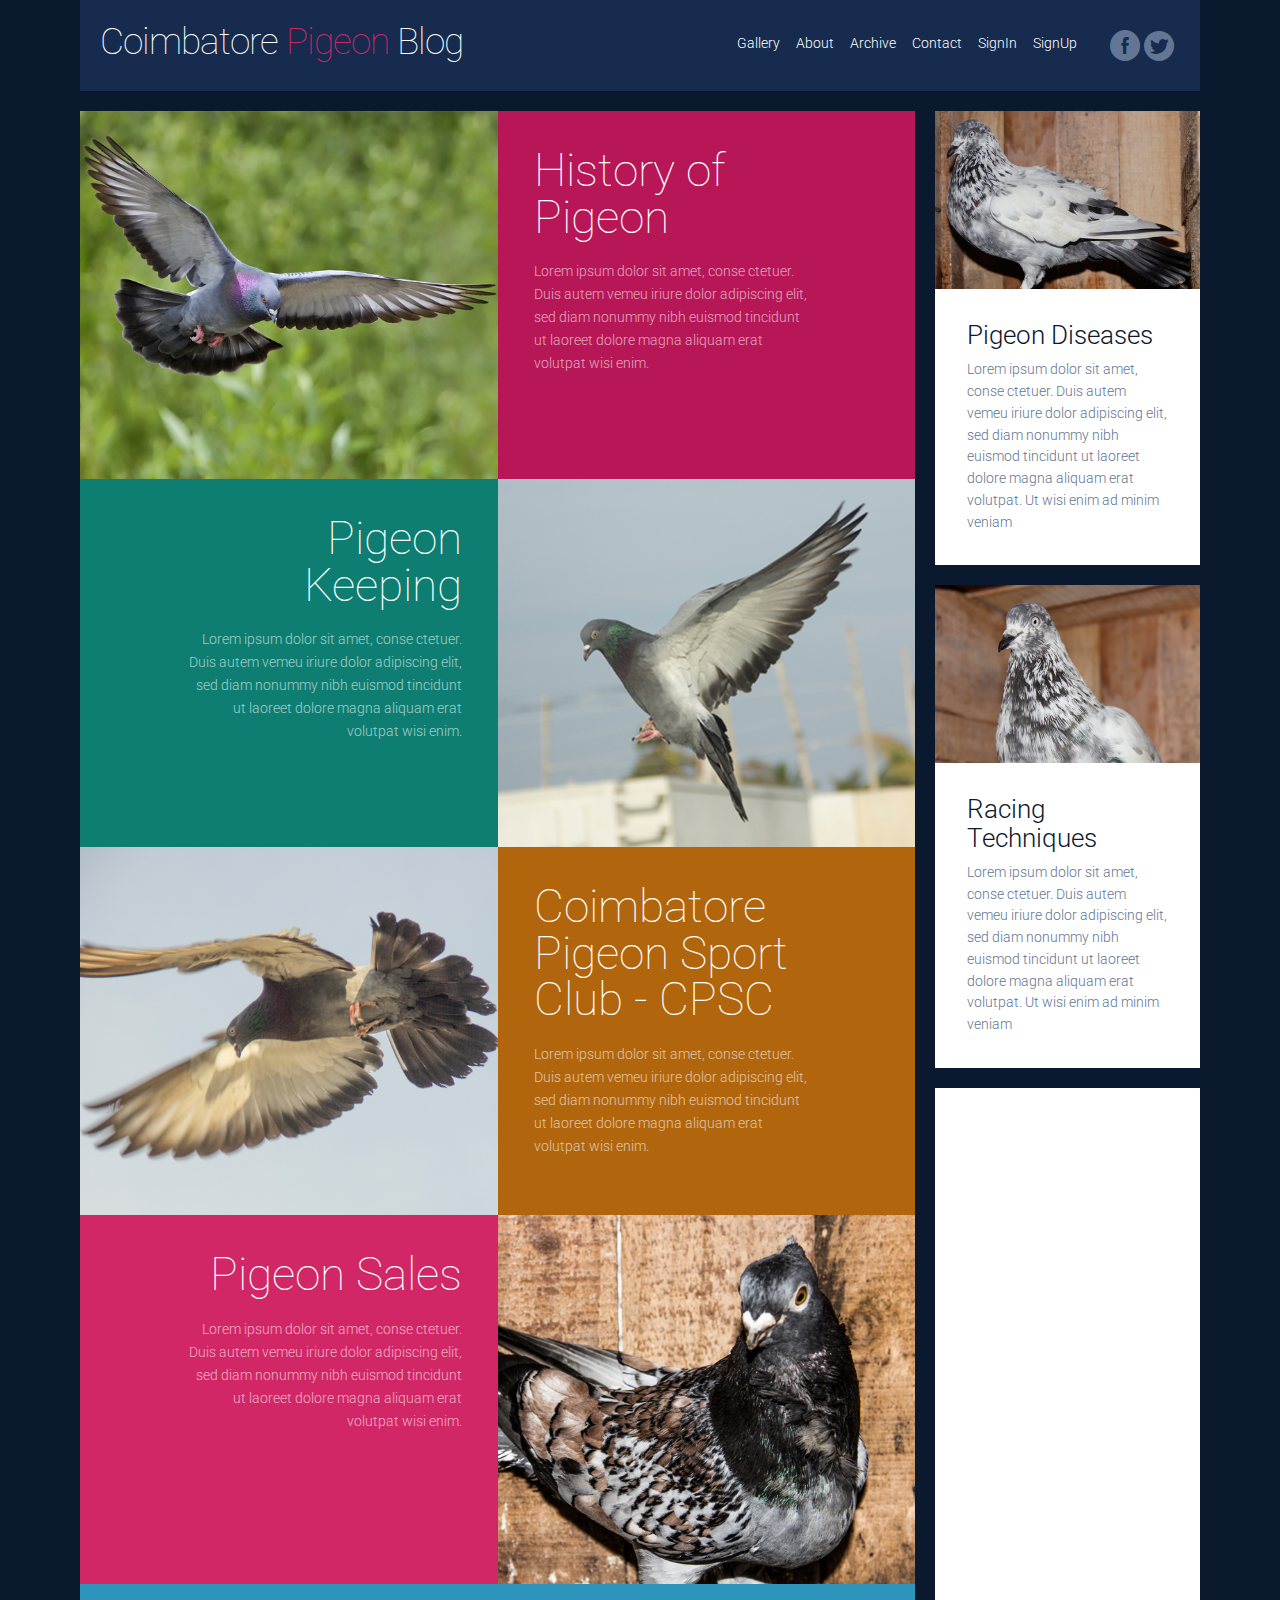
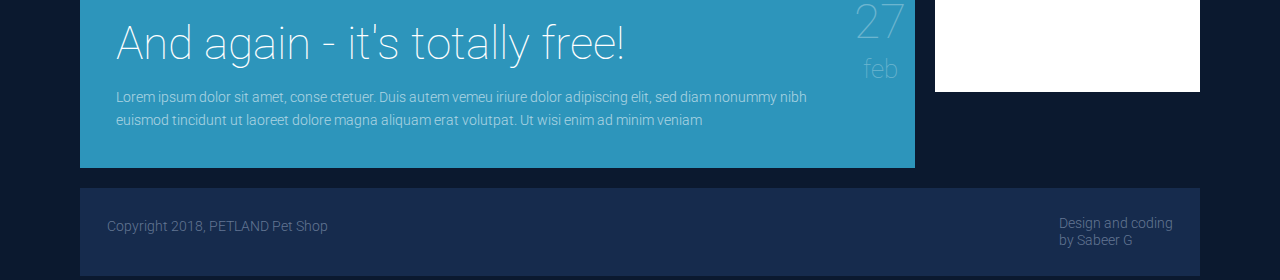
<file: index.html>
<!DOCTYPE html>
<html lang="en-US">
   <head>
      <meta charset="UTF-8">
      <meta name="viewport" content="width=device-width, initial-scale=1.0" />
      <title>Pegions Keeping is our Hobby | Pigeon Racing is our Passion</title>
      <meta name="description" content="Download free amazing responsive Fashion Blog template."/>
      <meta name="keywords" content="free, responsive, blog, fashion, web site, template"/>
      <link rel="stylesheet" href="css/components.css">
      <link rel="stylesheet" href="css/icons.css">
      <link rel="stylesheet" href="css/responsee.css">
      <!-- CUSTOM STYLE -->
      <link rel="stylesheet" href="css/template-style.css">       
      <link href='https://fonts.googleapis.com/css?family=Roboto:400,100,300,700&subset=latin,latin-ext' rel='stylesheet' type='text/css'>      
      <script type="text/javascript" src="js/jquery-1.8.3.min.js"></script>
      <script type="text/javascript" src="js/jquery-ui.min.js"></script>               
   </head>
   <body class="size-1140">
      <!-- TOP NAV WITH LOGO -->          
      <header class="margin-bottom">
         <div class="line">
            <nav>
               <div class="top-nav">
                  <p class="nav-text"></p>
                  <a class="logo" href="index.html">            
                  Coimbatore<span> Pigeon</span> Blog
                  </a>                                     
                  <ul class="top-ul right">
                     <li>            
                        <a href="gallery.html">Gallery</a>            
                     </li>
                     <li>            
                        <a href="about.html">About</a>            
                     </li>
                     <li>            
                        <a href="archive.html">Archive</a>            
                     </li>
                     <li>            
                        <a href="contact.html">Contact</a>            
                     </li>
                     <li>            
                        <a href="login.html">SignIn</a>            
                     </li>
					 <li>            
                        <a href="login.html">SignUp</a>            
                     </li>
                     <div class="social right">	           
                        <a target="_blank" href="https://www.facebook.com/myresponsee">
                        <i class="icon-facebook_circle icon2x"></i>
                        </a>          
                        <a target="_blank" href="https://twitter.com/MyResponsee">
                        <i class="icon-twitter_circle icon2x"></i>
                        </a>          
                     </div>
                  </ul>
               </div>
            </nav>
         </div>
      </header>
      <!-- MAIN SECTION -->                  
      <section id="home-section" class="line">
         <div class="margin">
            <!-- ARTICLES -->             
            <div class="s-12 m-7 l-9">
               <!-- ARTICLE 1 -->               
               <article class="post-1 line">
                  <!-- image -->                 
                  <div class="s-12 l-6 post-image">                   
                     <a href="post-1.html">
                     <img class="full-img" src="img/post1.jpg" alt="Fashion 1">
                     </a>                
                  </div>
                  <!-- text -->                 
                  <div class="s-12 l-5 post-text">
                     <a href="post-1.html">
                        <h2>History of Pigeon</h2>
                     </a>
                     <p>Lorem ipsum dolor sit amet, conse ctetuer. Duis autem vemeu iriure dolor adipiscing elit, sed diam nonummy nibh euismod tincidunt ut laoreet dolore magna aliquam erat volutpat wisi enim.             
                     </p>
                  </div>
               <!-- date --></article>
               
               <!-- ARTICLE 2 -->            
               <article class="post-2 right-align line">
                  <!-- image -->                 
                  <div class="s-12 l-6 post-image">                   
                     <a href="post-2.html">
                     <img class="full-img" src="img/post2.jpg" alt="Fashion 2">
                     </a>                
                  </div>
                  <!-- text -->                 
                  <div class="s-12 l-5 post-text">
                     <a href="post-2.html">
                        <h2>Pigeon Keeping</h2>
                     </a>
                     <p>Lorem ipsum dolor sit amet, conse ctetuer. Duis autem vemeu iriure dolor adipiscing elit, sed diam nonummy nibh euismod tincidunt ut laoreet dolore magna aliquam erat volutpat wisi enim.             
                     </p>
                  </div>
               <!-- date --></article>
               
               <!-- ARTICLE 3 -->              
               <article class="post-3 line">
                  <!-- image -->                 
                  <div class="s-12 l-6 post-image">                   
                     <a href="post-3.html">
                     <img class="full-img" src="img/post3.jpg" alt="Fashion 3">
                     </a>                
                  </div>
                  <!-- text -->                 
                  <div class="s-12 l-5 post-text">
                     <a href="post-3.html">
                        <h2>Coimbatore Pigeon Sport Club - CPSC</h2>
                     </a>
                     <p>Lorem ipsum dolor sit amet, conse ctetuer. Duis autem vemeu iriure dolor adipiscing elit, sed diam nonummy nibh euismod tincidunt ut laoreet dolore magna aliquam erat volutpat wisi enim.                 
                  </div>
               <!-- date --></article>
               
               <!-- ARTICLE 4 -->           
               <article class="post-4 right-align line">
                  <!-- image -->                 
                  <div class="s-12 l-6 post-image">                   
                     <a href="post-4.html">
                     <img src="img/post4.jpg" alt="Fashion 4">
                     </a>                
                  </div>
                  <!-- text -->                 
                  <div class="s-12 l-5 post-text">
                     <a href="post-4.html">
                        <h2>Pigeon Sales</h2>
                     </a>
                     <p>Lorem ipsum dolor sit amet, conse ctetuer. Duis autem vemeu iriure dolor adipiscing elit, sed diam nonummy nibh euismod tincidunt ut laoreet dolore magna aliquam erat volutpat wisi enim.                 
                  </div>
               <!-- date --></article>
               
               <!-- ARTICLE 5 -->              
               <article class="post-5 line">
                  <!-- text -->                 
                  <div class="s-12 l-11 post-text">
                     <a href="post-5.html">
                        <h2>And again - it's totally free!</h2>
                     </a>
                     <p>Lorem ipsum dolor sit amet, conse ctetuer. Duis autem vemeu iriure dolor adipiscing elit, sed diam nonummy nibh euismod tincidunt ut laoreet dolore magna aliquam erat volutpat. Ut wisi enim ad minim veniam</p>
                  </div>
                  <!-- date -->                 
                  <div class="s-12 l-1 post-date">
                     <p class="date">27             
                     </p>
                     <p class="month">feb             
                     </p>
                  </div>
               </article>
            </div>
            <!-- SIDEBAR -->             
            <div class="s-12 m-5 l-3">
               <aside>
                  <!-- NEWS 1 -->           
                  <img src="img/news1.jpg" alt="News 1">          
                  <div class="aside-block margin-bottom">
                     <h3>Pigeon Diseases</h3>
                     <p>Lorem ipsum dolor sit amet, conse ctetuer. Duis autem vemeu iriure dolor adipiscing elit, sed diam nonummy nibh euismod tincidunt ut laoreet dolore magna aliquam erat volutpat. Ut wisi enim ad minim veniam</p>
                  </div>
                  <button onclick="topFunction()" id="myBtn" title="Go to top">Top</button>

                  <!-- NEWS 2 -->           
                  <img src="img/news2.jpg" alt="News 2">          
                  <div class="aside-block margin-bottom">
                     <h3>Racing Techniques</h3>
                     <p>Lorem ipsum dolor sit amet, conse ctetuer. Duis autem vemeu iriure dolor adipiscing elit, sed diam nonummy nibh euismod tincidunt ut laoreet dolore magna aliquam erat volutpat. Ut wisi enim ad minim veniam</p>
                  </div>
                  <!-- AD REGION -->         
                  <div class="advertising margin-bottom hide-s">
                    <script async src="//pagead2.googlesyndication.com/pagead/js/adsbygoogle.js"></script>
                    <!-- Fashion 160x600 -->
                    <ins class="adsbygoogle"
                         style="display:inline-block;width:160px;height:600px"
                         data-ad-client="ca-pub-8115128083480193"
                         data-ad-slot="7468355662"></ins>
                    <script>
                    (adsbygoogle = window.adsbygoogle || []).push({});
                    </script>          
                  </div>
               </aside>
            </div>
         </div>
      </section>
      <!-- FOOTER -->       
      <div class="line">
         <footer>
            <div class="s-12 l-8">
               <p>
                  Copyright 2018, PETLAND Pet Shop <br>
             
               </p>
            </div>
            <div class="s-12 l-4">		                            
               <a class="right" " title="Responsive framework">Design and coding<br>
               by Sabeer G 
               </a>                       
            </div>
         </footer>
      </div>
      <script type="text/javascript" src="js/responsee.js"></script>
      <script>
// When the user scrolls down 20px from the top of the document, show the button
window.onscroll = function() {scrollFunction()};

function scrollFunction() {
    if (document.body.scrollTop > 100 || document.documentElement.scrollTop > 100) {
        document.getElementById("myBtn").style.display = "block";
    } else {
        document.getElementById("myBtn").style.display = "none";
    }
}

// When the user clicks on the button, scroll to the top of the document
function topFunction() {
    document.body.scrollTop = 0;
    document.documentElement.scrollTop = 0;
}
</script>
   </body>
</html>
</file>
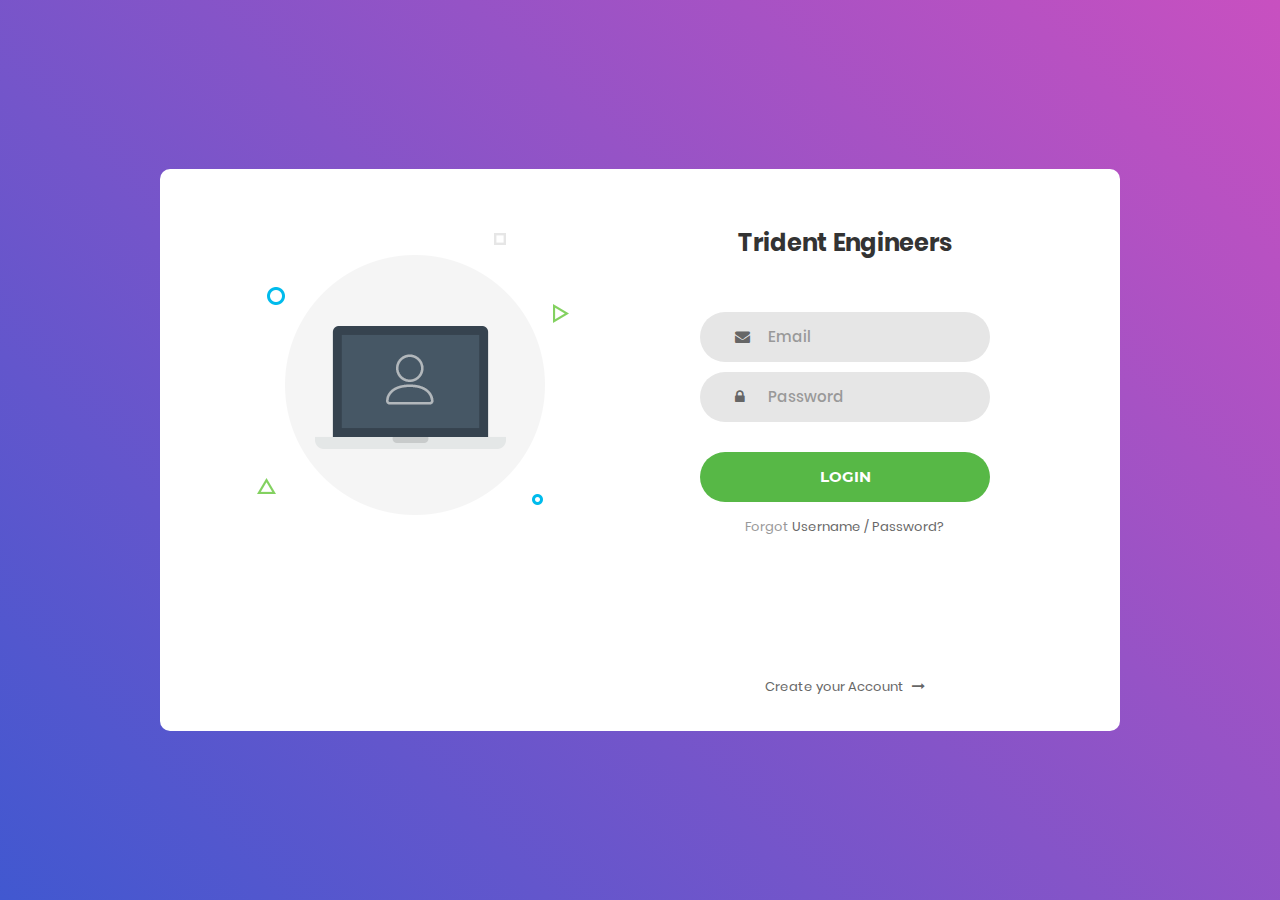
<file: Login_v1/index.html>
<!DOCTYPE html>
<html lang="en">
<head>
	<title>Login V1</title>
	<meta charset="UTF-8">
	<meta name="viewport" content="width=device-width, initial-scale=1">
<!--===============================================================================================-->	
	<link rel="icon" type="image/png" href="images/icons/favicon.ico"/>
<!--===============================================================================================-->
	<link rel="stylesheet" type="text/css" href="vendor/bootstrap/css/bootstrap.min.css">
<!--===============================================================================================-->
	<link rel="stylesheet" type="text/css" href="fonts/font-awesome-4.7.0/css/font-awesome.min.css">
<!--===============================================================================================-->
	<link rel="stylesheet" type="text/css" href="vendor/animate/animate.css">
<!--===============================================================================================-->	
	<link rel="stylesheet" type="text/css" href="vendor/css-hamburgers/hamburgers.min.css">
<!--===============================================================================================-->
	<link rel="stylesheet" type="text/css" href="vendor/select2/select2.min.css">
<!--===============================================================================================-->
	<link rel="stylesheet" type="text/css" href="css/util.css">
	<link rel="stylesheet" type="text/css" href="css/main.css">
<!--===============================================================================================-->
</head>
<body>
	
	<div class="limiter">
		<div class="container-login100">
			<div class="wrap-login100">
				<div class="login100-pic js-tilt" data-tilt>
					<img src="images/img-01.png" alt="IMG">
				</div>

				<form class="login100-form validate-form">
					<span class="login100-form-title">
						Trident Engineers
					</span>

					<div class="wrap-input100 validate-input" data-validate = "Valid email is required: ex@abc.xyz">
						<input class="input100" type="text" name="email" placeholder="Email">
						<span class="focus-input100"></span>
						<span class="symbol-input100">
							<i class="fa fa-envelope" aria-hidden="true"></i>
						</span>
					</div>

					<div class="wrap-input100 validate-input" data-validate = "Password is required">
						<input class="input100" type="password" name="pass" placeholder="Password">
						<span class="focus-input100"></span>
						<span class="symbol-input100">
							<i class="fa fa-lock" aria-hidden="true"></i>
						</span>
					</div>
					
					<div class="container-login100-form-btn">
						<button class="login100-form-btn" name="login" onclick="check(this.form)" value="Login">
							Login
													</button>
					</div>

					<div class="text-center p-t-12">
						<span class="txt1">
							Forgot
						</span>
						<a class="txt2" href="#">
							Username / Password?
						</a>
					</div>

					<div class="text-center p-t-136">
						<a class="txt2" href="#">
							Create your Account
							<i class="fa fa-long-arrow-right m-l-5" aria-hidden="true"></i>
						</a>
					</div>
				</form>
			</div>
		</div>
	</div>
	
	

	<script language="javascript">
function check(form)/*function to check userid & password*/
{
 /*the following code checkes whether the entered userid and password are matching*/
 if(form.email.value == "admin" && form.pass.value == "admin")
  {
    window.open('target.html')
  }
 else
 {
   alert("Error Password or Username")/*displays error message*/
  }
}
</script>
<!--===============================================================================================-->	
	<script src="vendor/jquery/jquery-3.2.1.min.js"></script>
<!--===============================================================================================-->
	<script src="vendor/bootstrap/js/popper.js"></script>
	<script src="vendor/bootstrap/js/bootstrap.min.js"></script>
<!--===============================================================================================-->
	<script src="vendor/select2/select2.min.js"></script>
<!--===============================================================================================-->
	<script src="vendor/tilt/tilt.jquery.min.js"></script>
	<script >
		$('.js-tilt').tilt({
			scale: 1.1
		})
	<!--===============================================================================================-->
	<script src="js/main.js"></script>

</body>
</html>
</file>
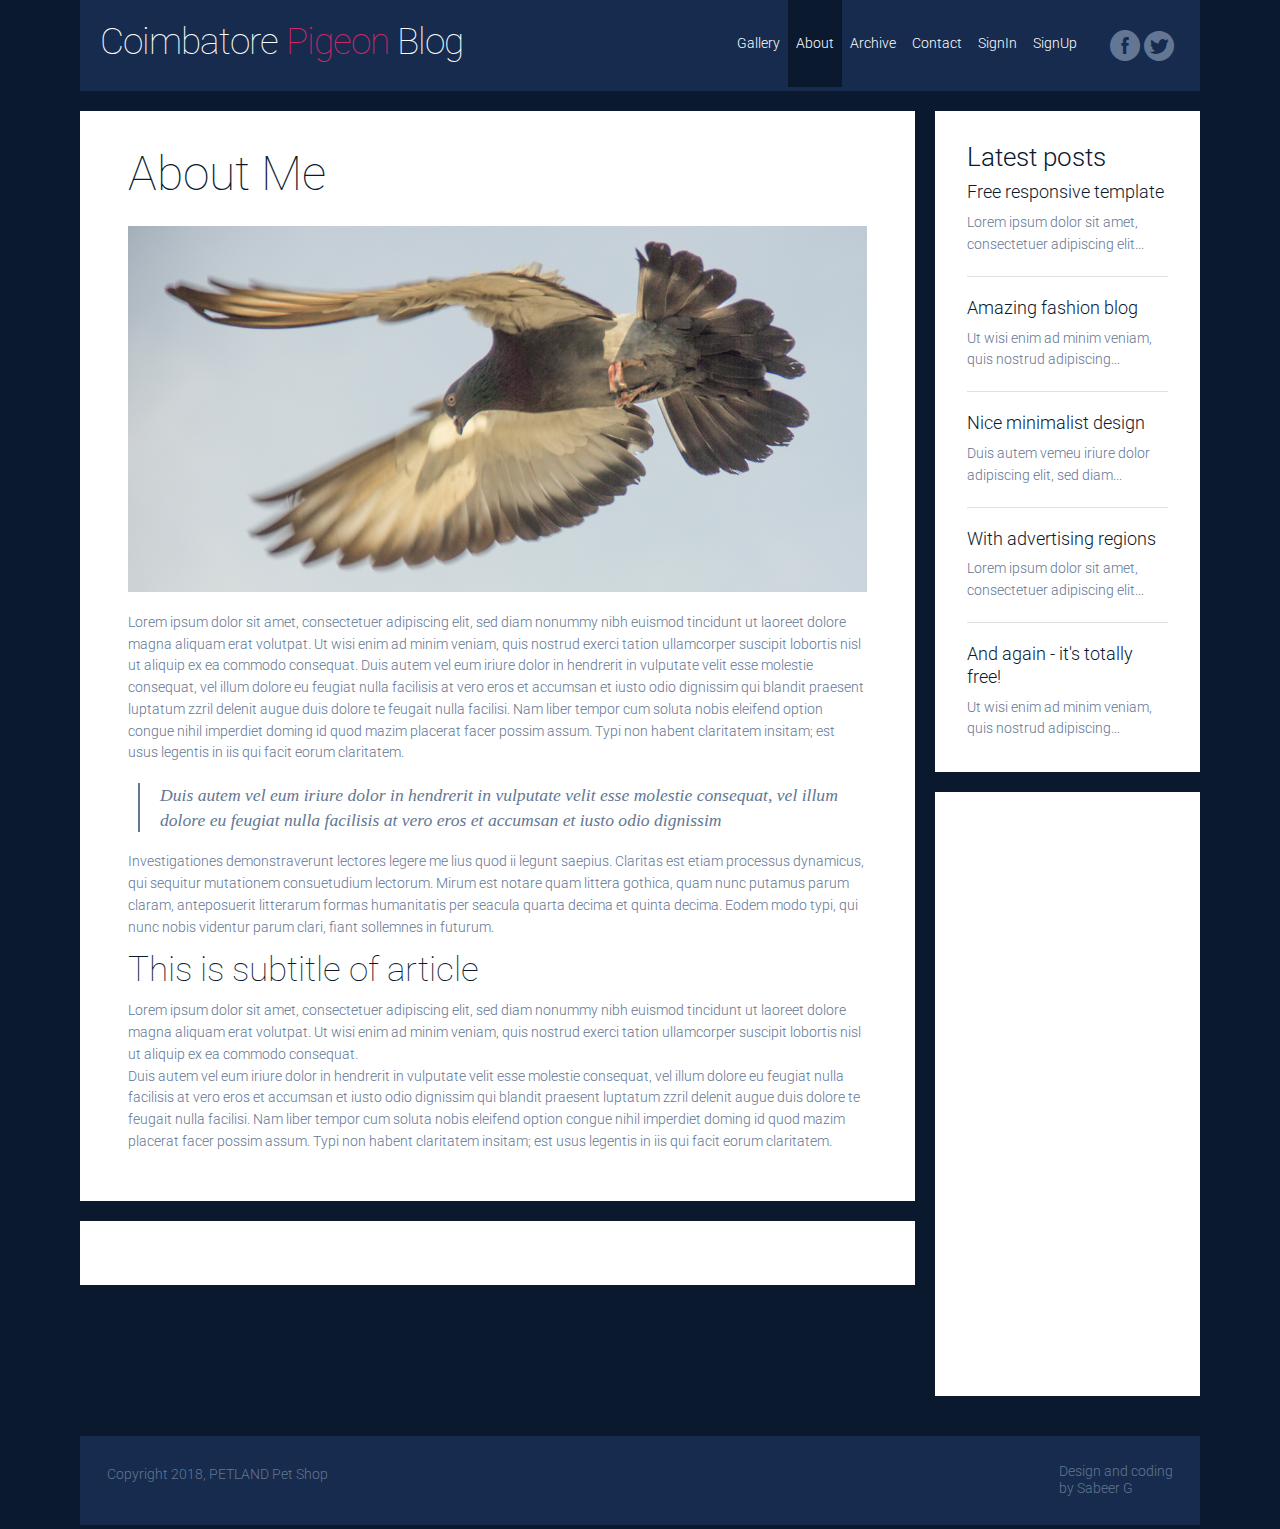
<file: about.html>
<!DOCTYPE html>
<html lang="en-US">
   <head>
      <meta charset="UTF-8">
      <meta name="viewport" content="width=device-width, initial-scale=1.0" />
      <title>Pegions Keeping is our Hobby | Pigeon Racing is our Passion</title>
      <meta name="description" content="Download free amazing responsive Fashion Blog template."/>
      <meta name="keywords" content="free, responsive, blog, fashion, web site, template"/>
      <link rel="stylesheet" href="css/components.css">
      <link rel="stylesheet" href="css/icons.css">
      <link rel="stylesheet" href="css/responsee.css">
      <!-- CUSTOM STYLE -->
      <link rel="stylesheet" href="css/template-style.css">       
      <link href='https://fonts.googleapis.com/css?family=Roboto:400,100,300,700&subset=latin,latin-ext' rel='stylesheet' type='text/css'>      
      <script type="text/javascript" src="js/jquery-1.8.3.min.js"></script>
      <script type="text/javascript" src="js/jquery-ui.min.js"></script>               
   </head>
   <body class="size-1140">
      <!-- TOP NAV WITH LOGO -->          
      <header class="margin-bottom">
         <div class="line">
            <nav>
               <div class="top-nav">
                  <p class="nav-text"></p>
                  <a class="logo" href="index.html">            
                  Coimbatore<span> Pigeon</span> Blog
                  </a>                                     
                  <ul class="top-ul right">
                     <li>            
                        <a href="gallery.html">Gallery</a>            
                     </li>
                     <li>            
                        <a href="about.html">About</a>            
                     </li>
                     <li>            
                        <a href="archive.html">Archive</a>            
                     </li>
                     <li>            
                        <a href="contact.html">Contact</a>            
                     </li>
                     <li>            
                        <a href="login.html">SignIn</a>            
                     </li>
					 <li>            
                        <a href="login.html">SignUp</a>            
                     </li>
                     <div class="social right">	           
                        <a target="_blank" href="https://www.facebook.com/myresponsee">
                        <i class="icon-facebook_circle icon2x"></i>
                        </a>          
                        <a target="_blank" href="https://twitter.com/MyResponsee">
                        <i class="icon-twitter_circle icon2x"></i>
                        </a>          
                     </div>
                  </ul>
               </div>
            </nav>
         </div>
      </header>
      <!-- MAIN SECTION -->                  
      <section id="article-section" class="line">
         <div class="margin">
            <!-- ARTICLES -->             
            <div class="s-12 m-7 l-9">
               <!-- ARTICLE 1 -->               
               <article class="margin-bottom">
                  <!-- text -->                 
                  <div class="post-text">
                     <h1>About Me</h1>
                     <img src="img/post3-big.jpg" alt="Fashion">
                     <p>
                        Lorem ipsum dolor sit amet, consectetuer adipiscing elit, sed diam nonummy nibh euismod tincidunt ut laoreet dolore magna 
                        aliquam erat volutpat. Ut wisi enim ad minim veniam, quis nostrud exerci tation ullamcorper suscipit lobortis nisl ut aliquip 
                        ex ea commodo consequat. Duis autem vel eum iriure dolor in hendrerit in vulputate velit esse molestie consequat, vel illum 
                        dolore eu feugiat nulla facilisis at vero eros et accumsan et iusto odio dignissim qui blandit praesent luptatum zzril delenit 
                        augue duis dolore te feugait nulla facilisi. Nam liber tempor cum soluta nobis eleifend option congue nihil imperdiet doming 
                        id quod mazim placerat facer possim assum. Typi non habent claritatem insitam; est usus legentis in iis qui facit eorum claritatem.
                     </p>
                     <br>
                     <blockquote>
                        Duis autem vel eum iriure dolor in hendrerit in vulputate velit esse molestie consequat, vel illum 
                        dolore eu feugiat nulla facilisis at vero eros et accumsan et iusto odio dignissim
                     </blockquote>
                     <br>
                     <p> 
                        Investigationes demonstraverunt lectores legere me lius quod ii legunt saepius. Claritas est etiam processus dynamicus, 
                        qui sequitur mutationem consuetudium lectorum. Mirum est notare quam littera gothica, quam nunc putamus parum claram, 
                        anteposuerit litterarum formas humanitatis per seacula quarta decima et quinta decima. Eodem modo typi, qui nunc nobis 
                        videntur parum clari, fiant sollemnes in futurum.             
                     </p>
                     <h2>This is subtitle of article</h2>
                     <p>
                        Lorem ipsum dolor sit amet, consectetuer adipiscing elit, sed diam nonummy nibh euismod tincidunt ut laoreet dolore magna 
                        aliquam erat volutpat. Ut wisi enim ad minim veniam, quis nostrud exerci tation ullamcorper suscipit lobortis nisl ut aliquip 
                        ex ea commodo consequat.
                     </p>
                     <p>
                        Duis autem vel eum iriure dolor in hendrerit in vulputate velit esse molestie consequat, vel illum 
                        dolore eu feugiat nulla facilisis at vero eros et accumsan et iusto odio dignissim qui blandit praesent luptatum zzril delenit 
                        augue duis dolore te feugait nulla facilisi. Nam liber tempor cum soluta nobis eleifend option congue nihil imperdiet doming 
                        id quod mazim placerat facer possim assum. Typi non habent claritatem insitam; est usus legentis in iis qui facit eorum claritatem.
                     </p>
                  </div>
               </article>
               <!-- AD REGION -->
               <div class="line">
                  <div class="advertising horizontal">
                     <script async src="//pagead2.googlesyndication.com/pagead/js/adsbygoogle.js"></script>
                     <!-- Fashion Blog -->
                     <ins class="adsbygoogle" style="display:block" data-ad-client="ca-pub-8115128083480193" data-ad-slot="9121305263" data-ad-format="auto"></ins>
                     <script>
                        (adsbygoogle = window.adsbygoogle || []).push({});
                     </script>          
                  </div>
               </div>
            </div>
            <!-- SIDEBAR -->             
            <div class="s-12 m-5 l-3">
               <aside>
                  <!-- LATEST POSTS -->
                  <button onclick="topFunction()" id="myBtn" title="Go to top">Top</button>
                  <div class="aside-block margin-bottom">
                     <h3>Latest posts</h3>
                     <a class="latest-posts" href="post-1.html">
                        <h5>Free responsive template</h5>
                        <p>
                           Lorem ipsum dolor sit amet, consectetuer adipiscing elit...
                        </p>
                     </a>
                     <a class="latest-posts" href="post-2.html">
                        <h5>Amazing fashion blog</h5>
                        <p>
                           Ut wisi enim ad minim veniam, quis nostrud adipiscing...
                        </p>
                     </a>
                     <a class="latest-posts" href="post-3.html">
                        <h5>Nice minimalist design</h5>
                        <p>
                           Duis autem vemeu iriure dolor adipiscing elit, sed diam...
                        </p>
                     </a>
                     <a class="latest-posts" href="post-4.html">
                        <h5>With advertising regions</h5>
                        <p>
                           Lorem ipsum dolor sit amet, consectetuer adipiscing elit...
                        </p>
                     </a>
                     <a class="latest-posts" href="post-5.html">
                        <h5>And again - it's totally free!</h5>
                        <p>
                           Ut wisi enim ad minim veniam, quis nostrud adipiscing...
                        </p>
                     </a>
                  </div>
                  <!-- AD REGION -->         
                  <div class="advertising margin-bottom hide-s">
                    <script async src="//pagead2.googlesyndication.com/pagead/js/adsbygoogle.js"></script>
                    <!-- Fashion 160x600 -->
                    <ins class="adsbygoogle"
                         style="display:inline-block;width:160px;height:600px"
                         data-ad-client="ca-pub-8115128083480193"
                         data-ad-slot="7468355662"></ins>
                    <script>
                    (adsbygoogle = window.adsbygoogle || []).push({});
                    </script>          
                  </div>
               </aside>
            </div>
         </div>
      </section>
      <!-- FOOTER -->       
      <div class="line">
         <footer>
            <div class="s-12 l-8">
               <p>
                  Copyright 2018, PETLAND Pet Shop <br>
             
               </p>
            </div>
            <div class="s-12 l-4">		                            
               <a class="right" " title="Responsive framework">Design and coding<br>
               by Sabeer G 
               </a>                       
            </div>
         </footer>
      </div>
      <script type="text/javascript" src="js/responsee.js"></script>
      <script>
// When the user scrolls down 20px from the top of the document, show the button
window.onscroll = function() {scrollFunction()};

function scrollFunction() {
    if (document.body.scrollTop > 100 || document.documentElement.scrollTop > 100) {
        document.getElementById("myBtn").style.display = "block";
    } else {
        document.getElementById("myBtn").style.display = "none";
    }
}

// When the user clicks on the button, scroll to the top of the document
function topFunction() {
    document.body.scrollTop = 0;
    document.documentElement.scrollTop = 0;
}
</script>
   </body>
</html>
</file>
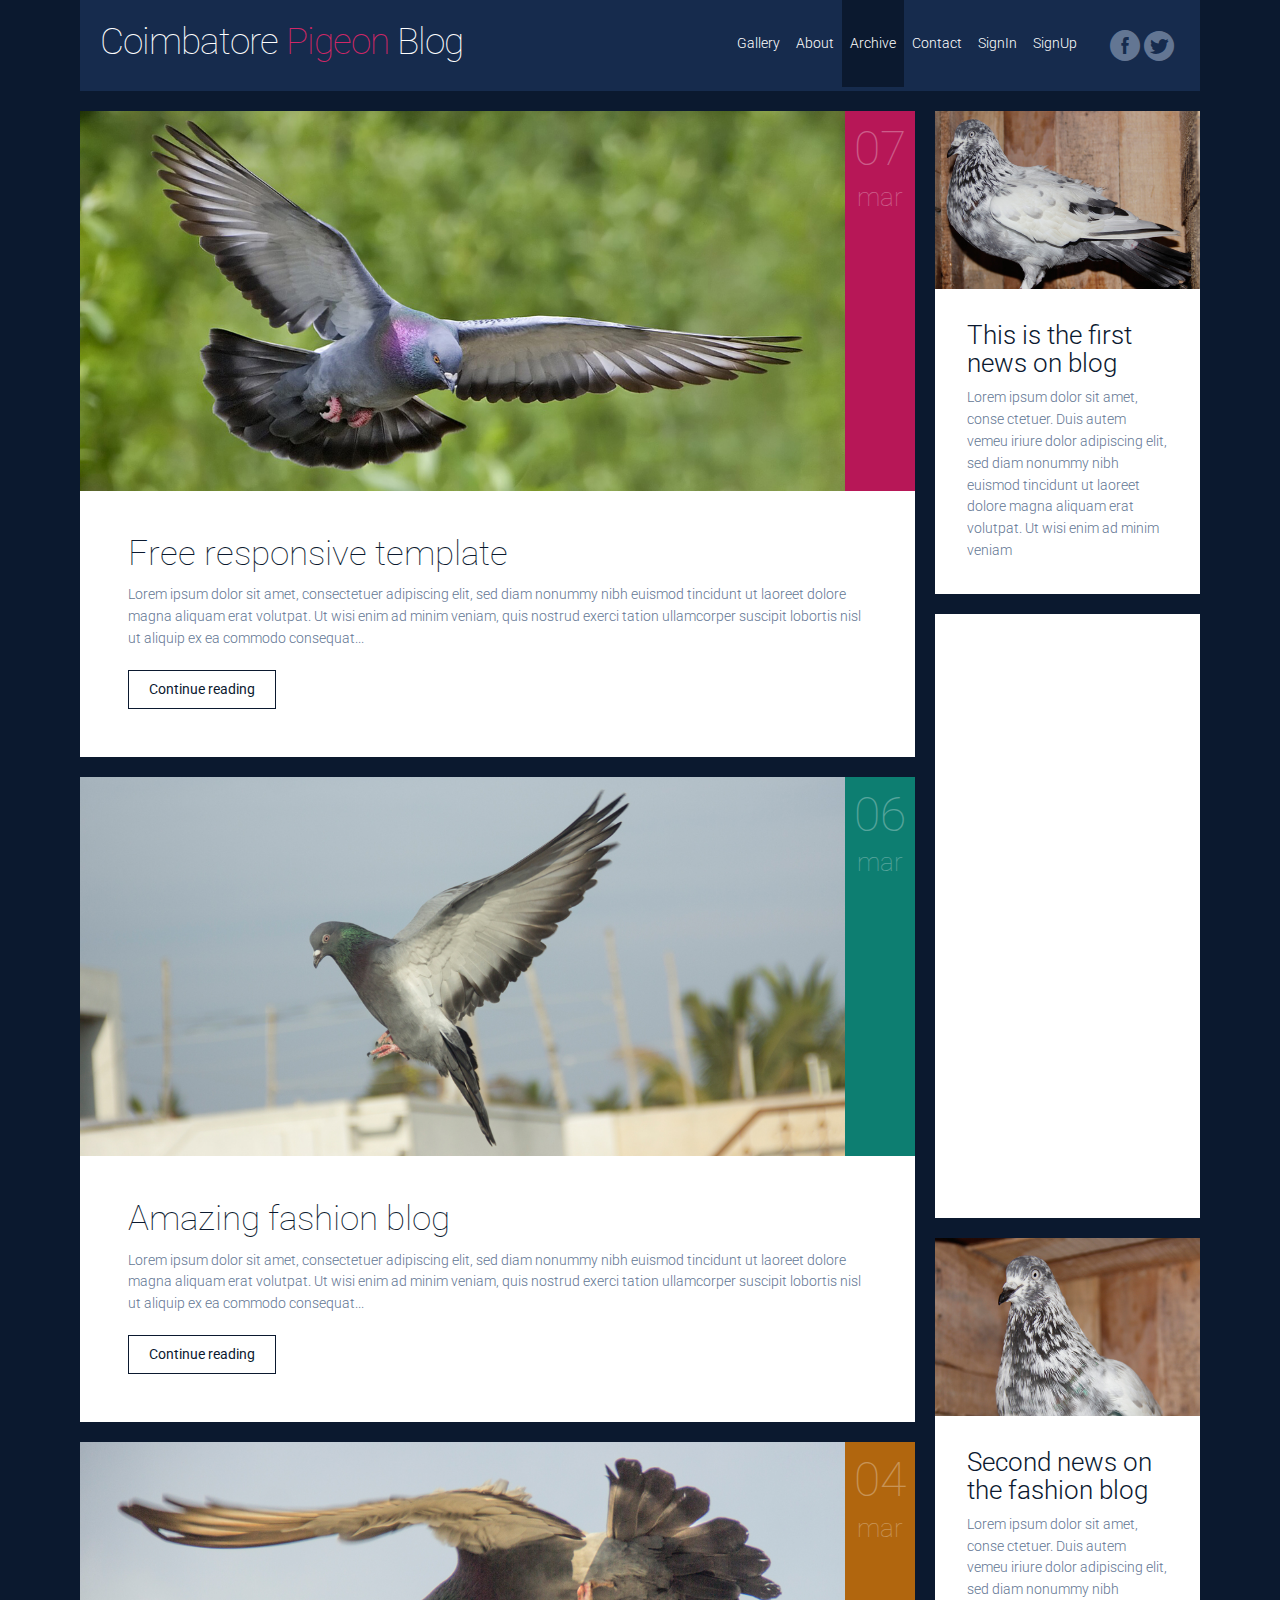
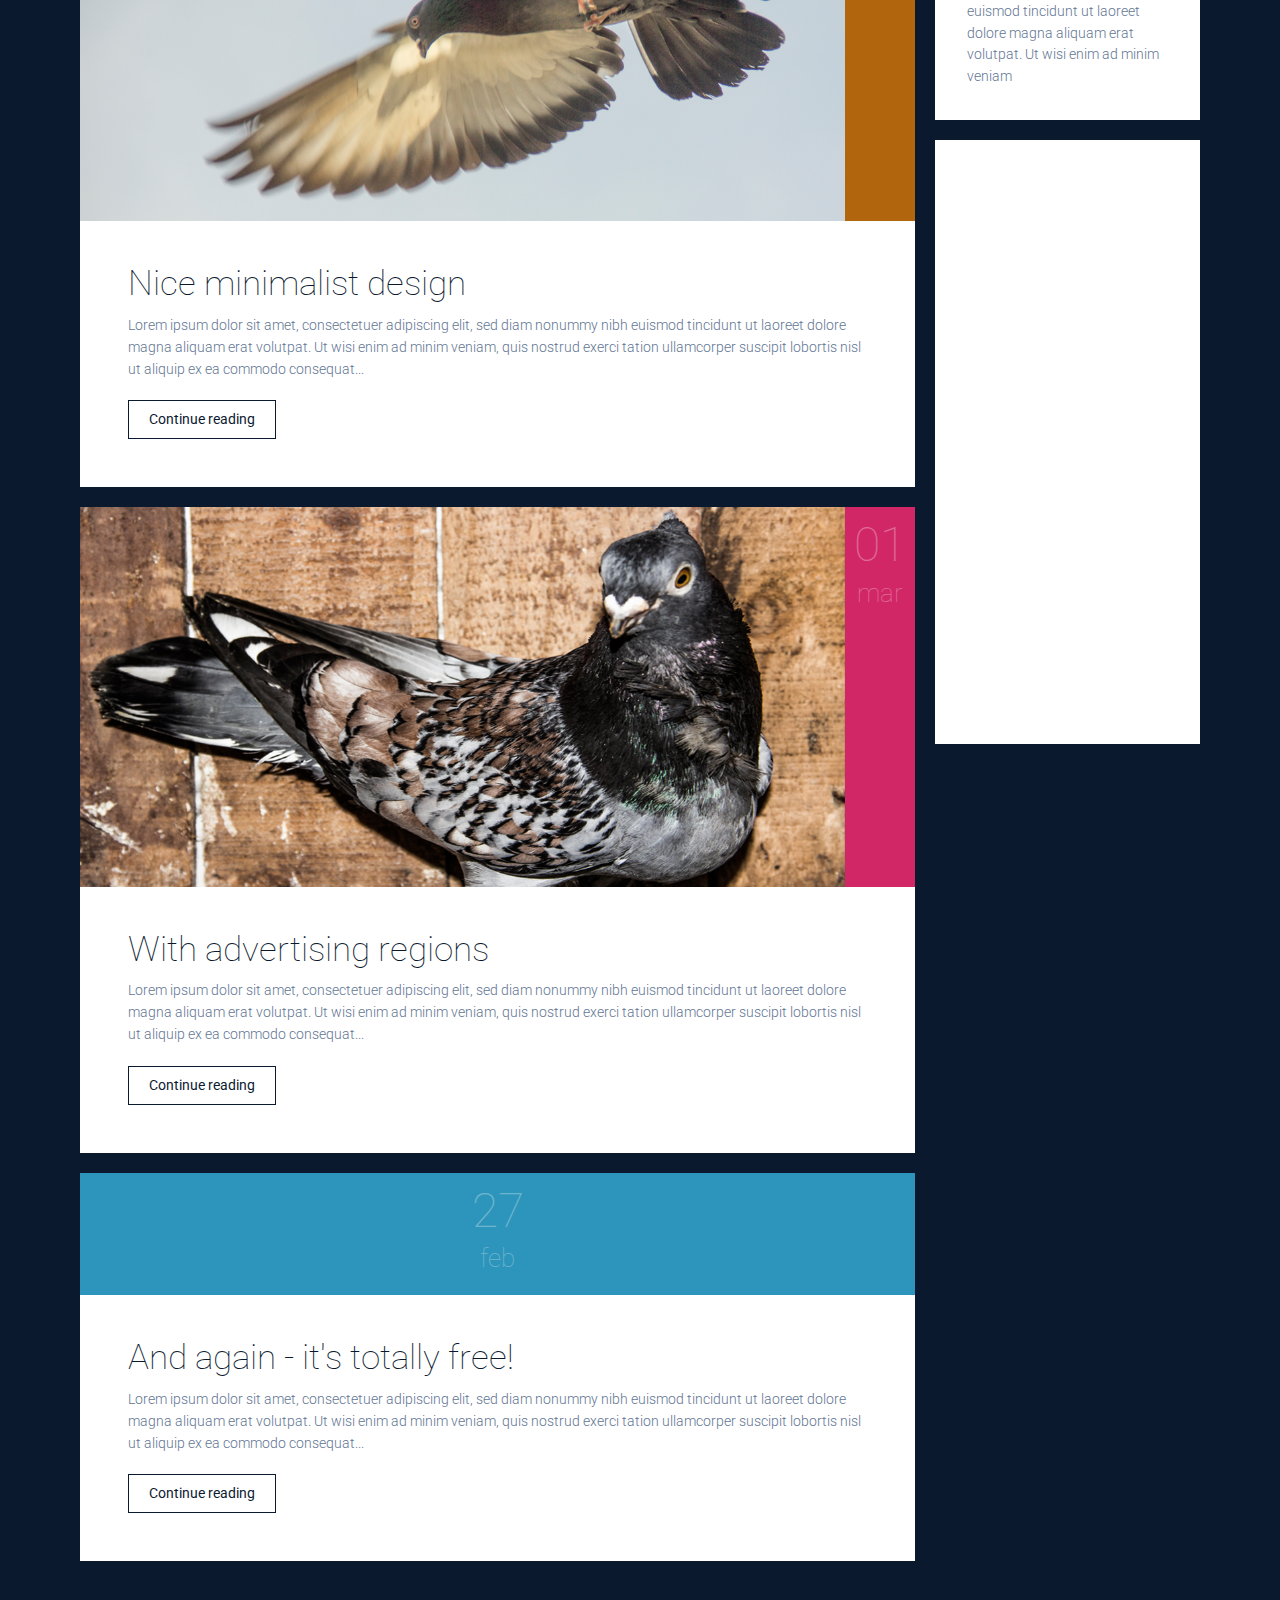
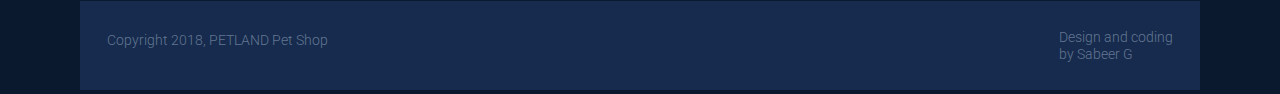
<file: archive.html>
<!DOCTYPE html>
<html lang="en-US">
   <head>
      <meta charset="UTF-8">
      <meta name="viewport" content="width=device-width, initial-scale=1.0" />
      <title>Pegions Keeping is our Hobby | Pigeon Racing is our Passion</title>
      <meta name="description" content="Download free amazing responsive Fashion Blog template."/>
      <meta name="keywords" content="free, responsive, blog, fashion, web site, template"/>
      <link rel="stylesheet" href="css/components.css">
      <link rel="stylesheet" href="css/icons.css">
      <link rel="stylesheet" href="css/responsee.css">
      <!-- CUSTOM STYLE -->
      <link rel="stylesheet" href="css/template-style.css">       
      <link href='https://fonts.googleapis.com/css?family=Roboto:400,100,300,700&subset=latin,latin-ext' rel='stylesheet' type='text/css'>      
      <script type="text/javascript" src="js/jquery-1.8.3.min.js"></script>
      <script type="text/javascript" src="js/jquery-ui.min.js"></script>               
   </head>
   <body class="size-1140">
      <!-- TOP NAV WITH LOGO -->          
      <header class="margin-bottom">
         <div class="line">
            <nav>
               <div class="top-nav">
                  <p class="nav-text"></p>
                  <a class="logo" href="index.html">            
                  Coimbatore<span> Pigeon</span> Blog
                  </a>                                     
                  <ul class="top-ul right">
                     <li>            
                        <a href="gallery.html">Gallery</a>            
                     </li>
                     <li>            
                        <a href="about.html">About</a>            
                     </li>
                     <li>            
                        <a href="archive.html">Archive</a>            
                     </li>
                     <li>            
                        <a href="contact.html">Contact</a>            
                     </li>
                     <li>            
                        <a href="login.html">SignIn</a>            
                     </li>
					 <li>            
                        <a href="login.html">SignUp</a>            
                     </li>
                     <div class="social right">	           
                        <a target="_blank" href="https://www.facebook.com/myresponsee">
                        <i class="icon-facebook_circle icon2x"></i>
                        </a>          
                        <a target="_blank" href="https://twitter.com/MyResponsee">
                        <i class="icon-twitter_circle icon2x"></i>
                        </a>          
                     </div>
                  </ul>
               </div>
            </nav>
         </div>
      </header>
      <!-- MAIN SECTION -->                  
      <section id="article-section" class="line archive">
         <div class="margin">
            <!-- ARTICLES -->             
            <div class="s-12 m-7 l-9">
            
               <!-- ARTICLE 1 -->               
               <article class="margin-bottom">
                  <div class="post-1 line">
                     <!-- image -->                 
                     <div class="s-12 l-11 post-image">                   
                        <a href="post-1.html"><img src="img/post1-big.jpg" alt="Fashion"></a>              
                     </div>
                     <!-- date -->                 
                     <div class="s-12 l-1 post-date">
                        <p class="date">07</p>
                        <p class="month">mar</p>
                     </div>
                  </div>
                  <!-- text -->                 
                  <div class="post-text">
                     <a href="post-1.html">
                        <h2>Free responsive template</h2>
                     </a>
                     <p>
                        Lorem ipsum dolor sit amet, consectetuer adipiscing elit, sed diam nonummy nibh euismod tincidunt ut laoreet dolore magna 
                        aliquam erat volutpat. Ut wisi enim ad minim veniam, quis nostrud exerci tation ullamcorper suscipit lobortis nisl ut aliquip 
                        ex ea commodo consequat...
                     </p>
                     <a class="continue-reading" href="post-1.html">Continue reading</a>
                  </div>
               </article>
               
               <!-- ARTICLE 2 -->               
               <article class="margin-bottom">
                  <div class="post-2 line">
                     <!-- image -->                 
                     <div class="s-12 l-11 post-image">                   
                        <a href="post-2.html"><img src="img/post2-big.jpg" alt="Fashion"></a>              
                     </div>
                     <!-- date -->                 
                     <div class="s-12 l-1 post-date">
                        <p class="date">06</p>
                        <p class="month">mar</p>
                     </div>
                  </div>
                  <!-- text -->                 
                  <div class="post-text">
                     <a href="post-2.html">
                        <h2>Amazing fashion blog</h2>
                     </a>
                     <p>
                        Lorem ipsum dolor sit amet, consectetuer adipiscing elit, sed diam nonummy nibh euismod tincidunt ut laoreet dolore magna 
                        aliquam erat volutpat. Ut wisi enim ad minim veniam, quis nostrud exerci tation ullamcorper suscipit lobortis nisl ut aliquip 
                        ex ea commodo consequat... 
                     </p>
                     <a class="continue-reading" href="post-2.html">Continue reading</a>
                  </div>
               </article>
               
               <!-- ARTICLE 3 -->               
               <article class="margin-bottom">
                  <div class="post-3 line">
                     <!-- image -->                 
                     <div class="s-12 l-11 post-image">                   
                        <a href="post-3.html"><img src="img/post3-big.jpg" alt="Fashion"></a>              
                     </div>
                     <!-- date -->                 
                     <div class="s-12 l-1 post-date">
                        <p class="date">04</p>
                        <p class="month">mar</p>
                     </div>
                  </div>
                  <!-- text -->                 
                  <div class="post-text">
                     <a href="post-3.html">
                        <h2>Nice minimalist design</h2>
                     </a>
                     <p>
                        Lorem ipsum dolor sit amet, consectetuer adipiscing elit, sed diam nonummy nibh euismod tincidunt ut laoreet dolore magna 
                        aliquam erat volutpat. Ut wisi enim ad minim veniam, quis nostrud exerci tation ullamcorper suscipit lobortis nisl ut aliquip 
                        ex ea commodo consequat...
                     </p>
                     <a class="continue-reading" href="post-3.html">Continue reading</a>
                  </div>
               </article>
               
               <!-- ARTICLE 4 -->               
               <article class="margin-bottom">
                  <div class="post-4 line">
                     <!-- image -->                 
                     <div class="s-12 l-11 post-image">                   
                        <a href="post-4.html"><img src="img/post4-big.jpg" alt="Fashion"></a>              
                     </div>
                     <!-- date -->                 
                     <div class="s-12 l-1 post-date">
                        <p class="date">01</p>
                        <p class="month">mar</p>
                     </div>
                  </div>
                  <!-- text -->                 
                  <div class="post-text">
                     <a href="post-4.html">
                        <h2>With advertising regions</h2>
                     </a>
                     <p>
                        Lorem ipsum dolor sit amet, consectetuer adipiscing elit, sed diam nonummy nibh euismod tincidunt ut laoreet dolore magna 
                        aliquam erat volutpat. Ut wisi enim ad minim veniam, quis nostrud exerci tation ullamcorper suscipit lobortis nisl ut aliquip 
                        ex ea commodo consequat...
                     </p>
                     <a class="continue-reading" href="post-4.html">Continue reading</a>
                  </div>
               </article>
               
               <!-- ARTICLE 5 -->               
               <article class="margin-bottom">
                  <div class="post-5 line">
                     <!-- date -->                 
                     <div class="s-12 post-date">
                        <p class="date">27</p>
                        <p class="month">feb</p>
                     </div>
                  </div>
                  <!-- text -->                 
                  <div class="post-text">
                     <a href="post-5.html">
                        <h2>And again - it's totally free!</h2>
                     </a>
                     <p>
                        Lorem ipsum dolor sit amet, consectetuer adipiscing elit, sed diam nonummy nibh euismod tincidunt ut laoreet dolore magna 
                        aliquam erat volutpat. Ut wisi enim ad minim veniam, quis nostrud exerci tation ullamcorper suscipit lobortis nisl ut aliquip 
                        ex ea commodo consequat...
                     </p>
                     <a class="continue-reading" href="post-5.html">Continue reading</a>
                  </div>
               </article>
            </div>
            <!-- SIDEBAR -->             
            <div class="s-12 m-5 l-3">
               <aside>
                  <!-- NEWS 1 -->           
                  <img src="img/news1.jpg" alt="News 1">          
                  <div class="aside-block margin-bottom">
                     <h3>This is the first news on blog</h3>
                     <p>Lorem ipsum dolor sit amet, conse ctetuer. Duis autem vemeu iriure dolor adipiscing elit, sed diam nonummy nibh euismod tincidunt ut laoreet dolore magna aliquam erat volutpat. Ut wisi enim ad minim veniam</p>
                  </div>
                  <!-- AD REGION -->         
                  <div class="advertising margin-bottom hide-s">
                    <script async src="//pagead2.googlesyndication.com/pagead/js/adsbygoogle.js"></script>
                    <!-- Fashion 160x600 -->
                    <ins class="adsbygoogle"
                         style="display:inline-block;width:160px;height:600px"
                         data-ad-client="ca-pub-8115128083480193"
                         data-ad-slot="7468355662"></ins>
                    <script>
                    (adsbygoogle = window.adsbygoogle || []).push({});
                    </script>          
                  </div>
                  <!-- NEWS 2 -->           
                  <img src="img/news2.jpg" alt="News 2">          
                  <div class="aside-block margin-bottom">
                     <h3>Second news on the fashion blog</h3>
                     <p>Lorem ipsum dolor sit amet, conse ctetuer. Duis autem vemeu iriure dolor adipiscing elit, sed diam nonummy nibh euismod tincidunt ut laoreet dolore magna aliquam erat volutpat. Ut wisi enim ad minim veniam</p>
                  </div>
                  <button onclick="topFunction()" id="myBtn" title="Go to top">Top</button>
                  <!-- AD REGION -->         
                  <div class="advertising margin-bottom hide-s">
                    <script async src="//pagead2.googlesyndication.com/pagead/js/adsbygoogle.js"></script>
                    <!-- Fashion 160x600 -->
                    <ins class="adsbygoogle"
                         style="display:inline-block;width:160px;height:600px"
                         data-ad-client="ca-pub-8115128083480193"
                         data-ad-slot="7468355662"></ins>
                    <script>
                    (adsbygoogle = window.adsbygoogle || []).push({});
                    </script>          
                  </div>
               </aside>
            </div>
         </div>
      </section>
      <!-- FOOTER -->       
      <div class="line">
         <footer>
            <div class="s-12 l-8">
               <p>
                  Copyright 2018, PETLAND Pet Shop <br>
             
               </p>
            </div>
            <div class="s-12 l-4">		                            
               <a class="right" " title="Responsive framework">Design and coding<br>
               by Sabeer G 
               </a>                       
            </div>
         </footer>
      </div>
      <script type="text/javascript" src="js/responsee.js"></script>
      <script>
// When the user scrolls down 20px from the top of the document, show the button
window.onscroll = function() {scrollFunction()};

function scrollFunction() {
    if (document.body.scrollTop > 100 || document.documentElement.scrollTop > 100) {
        document.getElementById("myBtn").style.display = "block";
    } else {
        document.getElementById("myBtn").style.display = "none";
    }
}

// When the user clicks on the button, scroll to the top of the document
function topFunction() {
    document.body.scrollTop = 0;
    document.documentElement.scrollTop = 0;
}
</script>
   </body>
</html>
</file>
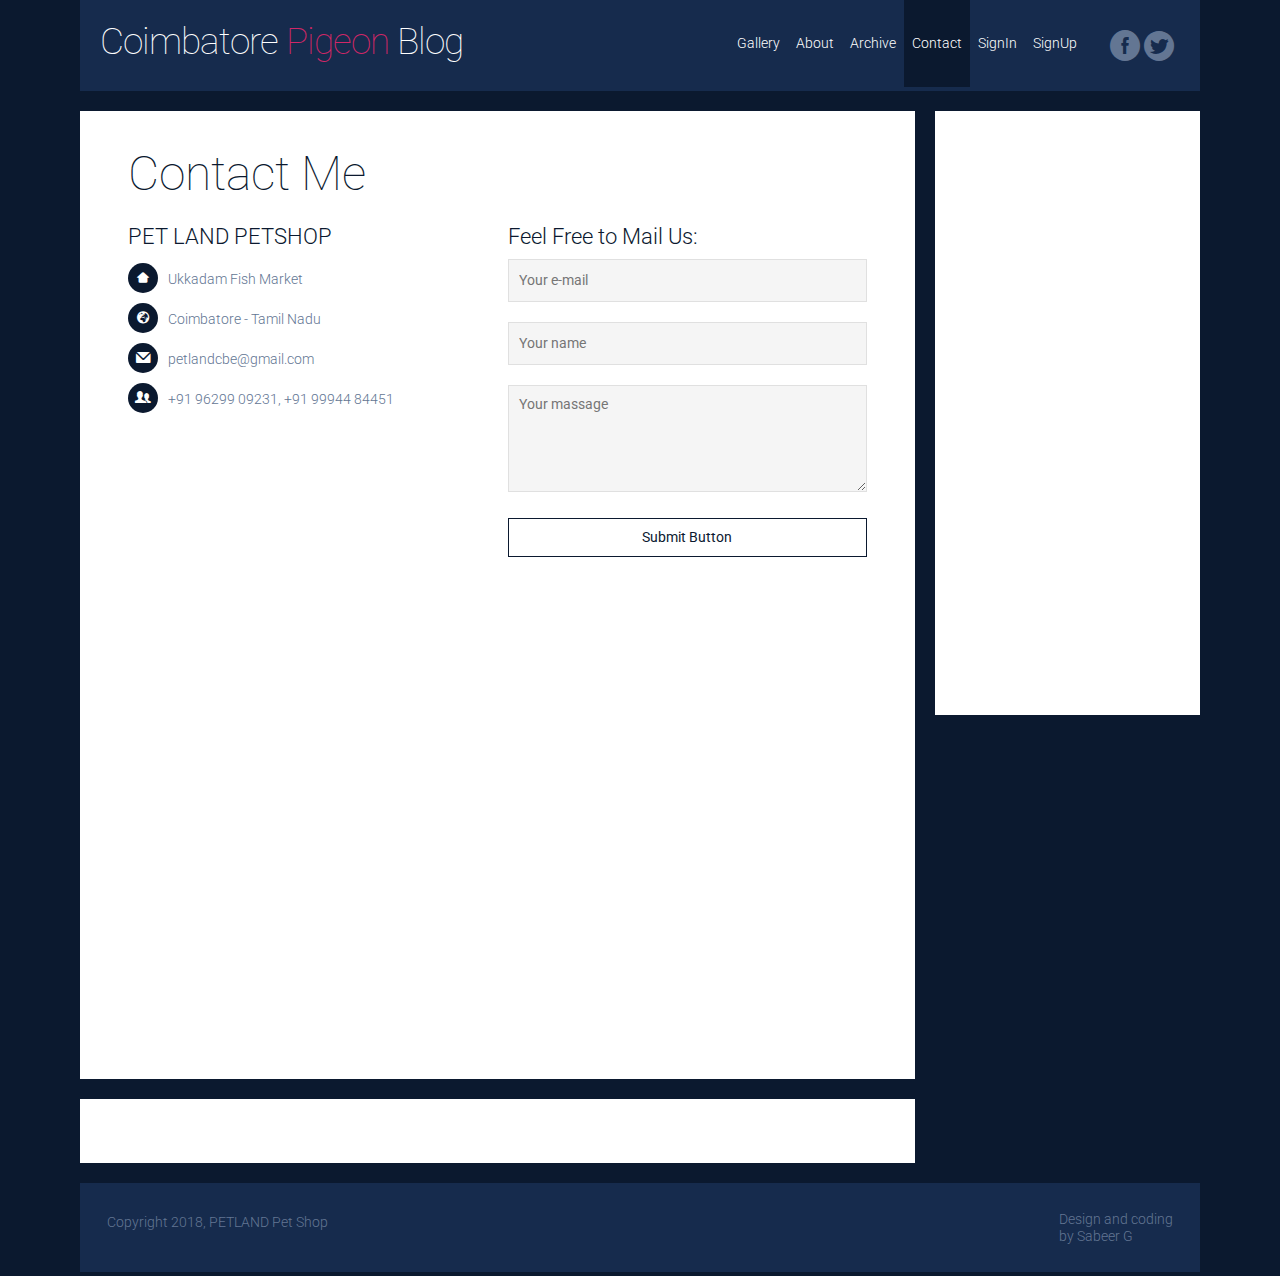
<file: contact.html>
<!DOCTYPE html>
<html lang="en-US">
   <head>
      <meta charset="UTF-8">
      <meta name="viewport" content="width=device-width, initial-scale=1.0" />
      <title>Pegions Keeping is our Hobby | Pigeon Racing is our Passion</title>
      <meta name="description" content="Download free amazing responsive Fashion Blog template."/>
      <meta name="keywords" content="free, responsive, blog, fashion, web site, template"/>
      <link rel="stylesheet" href="css/components.css">
      <link rel="stylesheet" href="css/icons.css">
      <link rel="stylesheet" href="css/responsee.css">
      <!-- CUSTOM STYLE -->
      <link rel="stylesheet" href="css/template-style.css">       
      <link href='https://fonts.googleapis.com/css?family=Roboto:400,100,300,700&subset=latin,latin-ext' rel='stylesheet' type='text/css'>      
      <script type="text/javascript" src="js/jquery-1.8.3.min.js"></script>
      <script type="text/javascript" src="js/jquery-ui.min.js"></script>               
   <!DOCTYPE html>
<html lang="en-US">
   <head>
      <meta charset="UTF-8">
      <meta name="viewport" content="width=device-width, initial-scale=1.0" />
      <title>Pegions Keeping is our Hobby | Pigeon Racing is our Passion</title>
      <meta name="description" content="Download free amazing responsive Fashion Blog template."/>
      <meta name="keywords" content="free, responsive, blog, fashion, web site, template"/>
      <link rel="stylesheet" href="css/components.css">
      <link rel="stylesheet" href="css/icons.css">
      <link rel="stylesheet" href="css/responsee.css">
      <!-- CUSTOM STYLE -->
      <link rel="stylesheet" href="css/template-style.css">       
      <link href='https://fonts.googleapis.com/css?family=Roboto:400,100,300,700&subset=latin,latin-ext' rel='stylesheet' type='text/css'>      
      <script type="text/javascript" src="js/jquery-1.8.3.min.js"></script>
      <script type="text/javascript" src="js/jquery-ui.min.js"></script>               
   </head>
   <body class="size-1140">
      <!-- TOP NAV WITH LOGO -->          
      <header class="margin-bottom">
         <div class="line">
            <nav>
               <div class="top-nav">
                  <p class="nav-text"></p>
                  <a class="logo" href="index.html">            
                  Coimbatore<span> Pigeon</span> Blog
                  </a>                                     
                  <ul class="top-ul right">
                     <li>            
                        <a href="gallery.html">Gallery</a>            
                     </li>
                     <li>            
                        <a href="about.html">About</a>            
                     </li>
                     <li>            
                        <a href="archive.html">Archive</a>            
                     </li>
                     <li>            
                        <a href="contact.html">Contact</a>            
                     </li>
                     <li>            
                        <a href="login.html">SignIn</a>            
                     </li>
					 <li>            
                        <a href="login.html">SignUp</a>            
                     </li>
                     <div class="social right">	           
                        <a target="_blank" href="https://www.facebook.com/myresponsee">
                        <i class="icon-facebook_circle icon2x"></i>
                        </a>          
                        <a target="_blank" href="https://twitter.com/MyResponsee">
                        <i class="icon-twitter_circle icon2x"></i>
                        </a>          
                     </div>
                  </ul>
               </div>
            </nav>
         </div>
      </header>
      <!-- MAIN SECTION -->                  
      <section id="article-section" class="line">
         <div class="margin">
            <!-- ARTICLES -->             
            <div class="s-12 m-7 l-9">
               <!-- ARTICLE 1 -->               
               <article class="margin-bottom">
                  <!-- text -->                 
                  <div class="post-text">
                     <h1>Contact Me</h1>
                     <div class="line">
                        <div class="margin">
                           <div class="s-12 l-6">
                              <h4>PET LAND PETSHOP</h4>
                              <address>
                                 <p><i class="icon-home icon"></i> Ukkadam Fish Market</p>
                                 <p><i class="icon-globe_black icon"></i> Coimbatore - Tamil Nadu</p>
                                 <p><i class="icon-mail icon"></i> petlandcbe@gmail.com</p>
                                 <p><i class="icon-users icon"></i> +91 96299 09231, +91 99944 84451</p>
                              </address>
                           </div>
                           <div class="s-12 l-6">
                              <h4>Feel Free to Mail Us:</h4>
                              <form class="customform" action="">
                                 <div class="s-12"><input name="" placeholder="Your e-mail" title="Your e-mail" type="text" /></div>
                                 <div class="s-12"><input name="" placeholder="Your name" title="Your name" type="text" /></div>
                                 <div class="s-12"><textarea placeholder="Your massage" name="" rows="5"></textarea></div>
                                 <button type="submit">Submit Button</button>
                              </form>
                           </div>
                        </div>
                     </div>
                  </div>
                  <!-- MAP -->	
                  <div id="map-block">  	  
                     <iframe src="https://www.google.com/maps/embed?pb=!1m14!1m8!1m3!1d682251.1123056135!2d17.063451638281247!3d48.09010461740988!3m2!1i1024!2i768!4f13.1!3m3!1m2!1s0x476c8cbf758ecb9f%3A0xddeb1d26bce5eccf!2sGallayova+2150%2F19%2C+841+02+D%C3%BAbravka%2C+Slovensk%C3%A1+republika!5e0!3m2!1ssk!2s!4v1412519122400" width="100%" height="450" frameborder="0" style="border:0"></iframe>
                  </div>
               </article>
               <!-- AD REGION -->
               <div class="line">
                  <div class="advertising horizontal">
                     <script async src="//pagead2.googlesyndication.com/pagead/js/adsbygoogle.js"></script>
                     <!-- Fashion Blog -->
                     <ins class="adsbygoogle" style="display:block" data-ad-client="ca-pub-8115128083480193" data-ad-slot="9121305263" data-ad-format="auto"></ins>
                     <script>
                        (adsbygoogle = window.adsbygoogle || []).push({});
                     </script>          
                  </div>
               </div>
            </div>
            <!-- SIDEBAR -->             
            <div class="s-12 m-5 l-3">
               <aside>
                  <!-- AD REGION -->         
                  <div class="advertising margin-bottom hide-s">
                    <script async src="//pagead2.googlesyndication.com/pagead/js/adsbygoogle.js"></script>
                    <!-- Fashion 160x600 -->
                    <ins class="adsbygoogle"
                         style="display:inline-block;width:160px;height:600px"
                         data-ad-client="ca-pub-8115128083480193"
                         data-ad-slot="7468355662"></ins>
                    <script>
                    (adsbygoogle = window.adsbygoogle || []).push({});
                    </script>          
                  </div>
               </aside>
            </div>
         </div>
      </section>
      <!-- FOOTER -->       
      <div class="line">
         <footer>
            <div class="s-12 l-8">
               <p>
                  Copyright 2018, PETLAND Pet Shop <br>
             
               </p>
            </div>
            <div class="s-12 l-4">		                            
               <a class="right" " title="Responsive framework">Design and coding<br>
               by Sabeer G 
               </a>                       
            </div>
         </footer>
      </div>
      <script type="text/javascript" src="js/responsee.js"></script>
   </body>
</html>
</file>
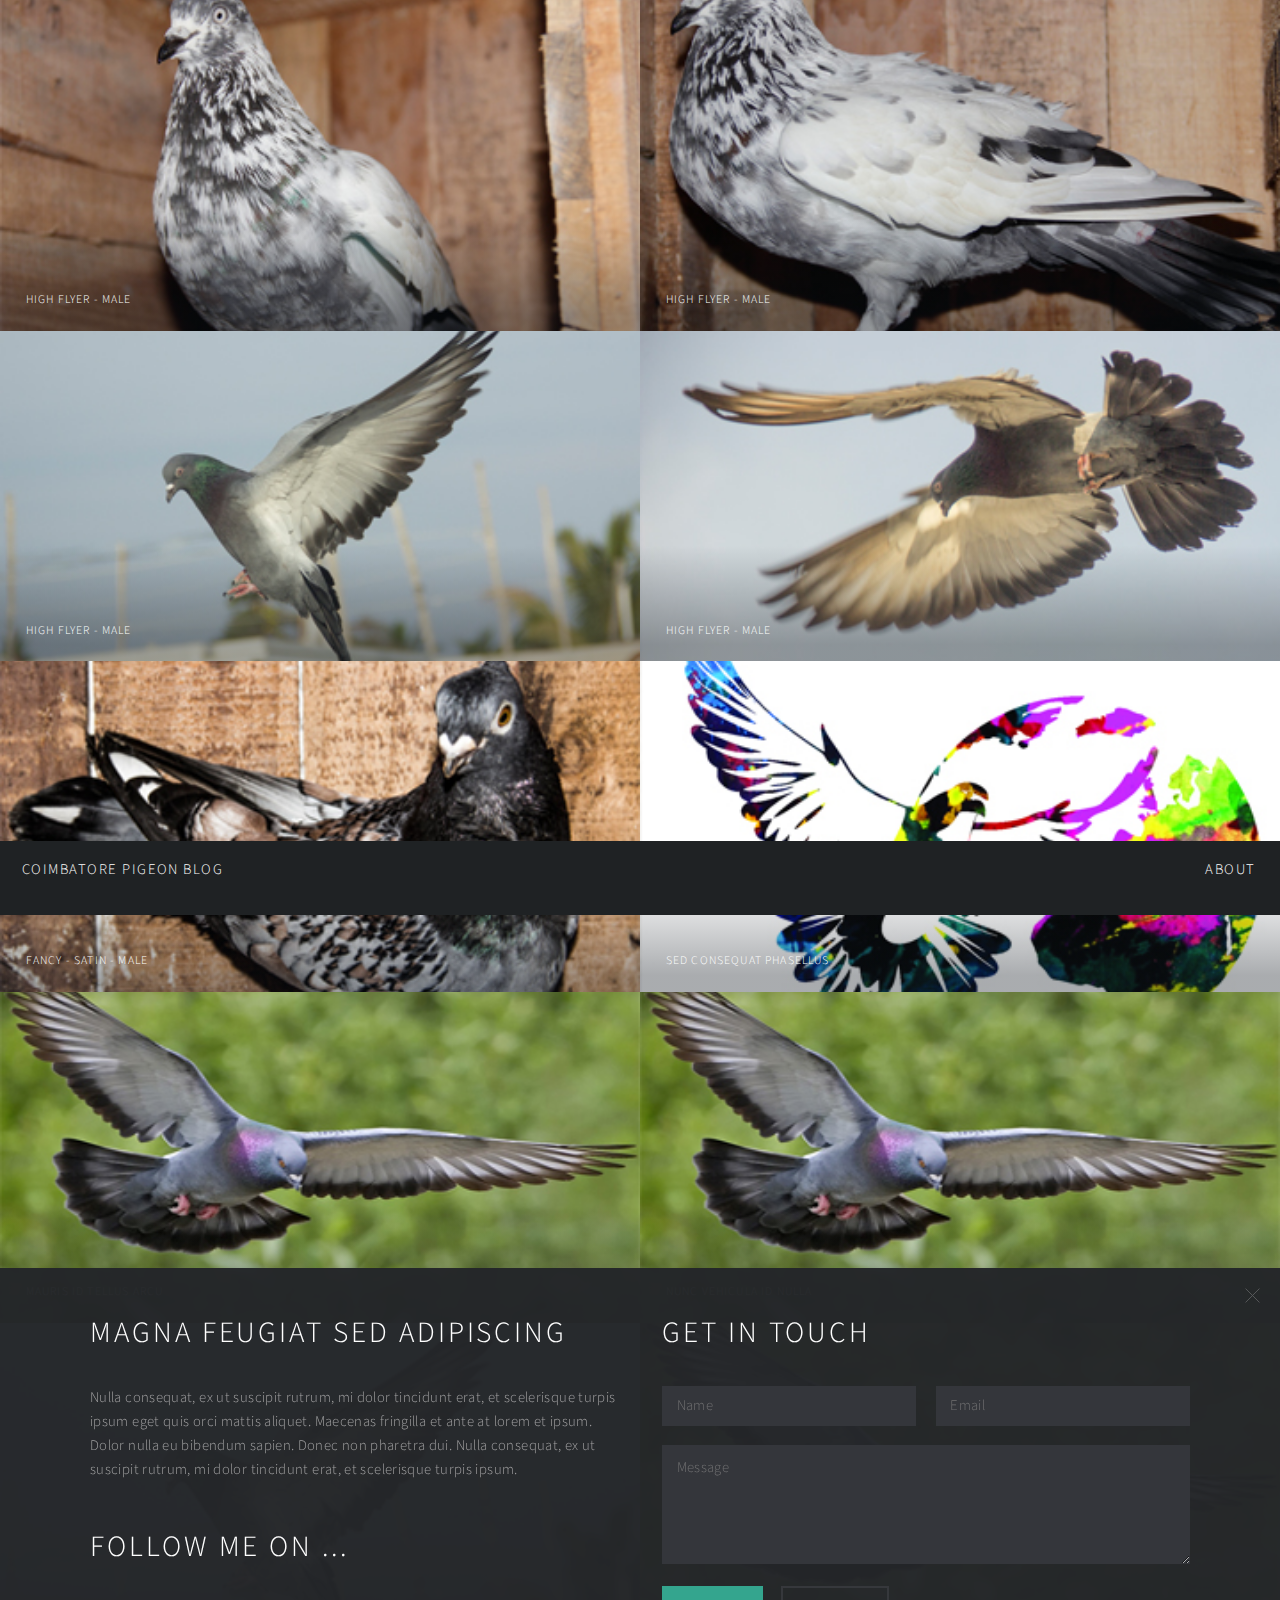
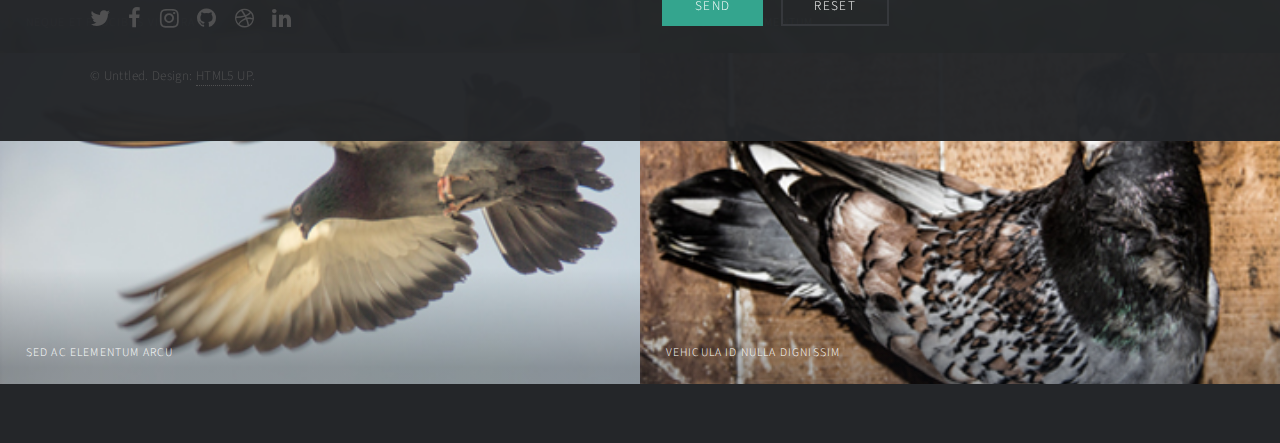
<file: gallery.html>
<!DOCTYPE HTML>
<!--
	Multiverse by HTML5 UP
	html5up.net | @ajlkn
	Free for personal and commercial use under the CCA 3.0 license (html5up.net/license)
-->
<html>
	<head>
		<title>Pegions Keeping is our Hobby | Pigeon Racing is our Passion</title>
		<meta charset="utf-8" />
		<meta name="viewport" content="width=device-width, initial-scale=1, user-scalable=no" />
		<!--[if lte IE 8]><script src="assets/js/ie/html5shiv.js"></script><![endif]-->
		<link rel="stylesheet" href="assets/css/main.css" />
		<!--[if lte IE 9]><link rel="stylesheet" href="assets/css/ie9.css" /><![endif]-->
		<!--[if lte IE 8]><link rel="stylesheet" href="assets/css/ie8.css" /><![endif]-->
	</head>
	<body>

		<!-- Wrapper -->
			<div id="wrapper">

				<!-- Header -->
					<header id="header">
						<h1><a href="index.html"><strong>Coimbatore Pigeon Blog</strong></a></h1>
						<nav>
							<ul>
								<li><a href="about.html">About</a></li>
							</ul>
						</nav>
					</header>

				<!-- Main -->
					<div id="main">
						<article class="thumb">
							<a href="images/fulls/01.jpg" class="image"><img src="images/thumbs/01.jpg" alt="" /></a>
							<h2>High Flyer - Male</h2>
							<p>Rs. 800/-</p>
						</article>
						<article class="thumb">
							<a href="images/fulls/02.jpg" class="image"><img src="images/thumbs/02.jpg" alt="" /></a>
							<h2>High Flyer - Male</h2>
							<p>Rs. 800/-</p>
						</article>
						<article class="thumb">
							<a href="images/fulls/03.jpg" class="image"><img src="images/thumbs/03.jpg" alt="" /></a>
							<h2>High Flyer - Male</h2>
							<p>Rs. 800/-</p>
						</article>
						<article class="thumb">
							<a href="images/fulls/04.jpg" class="image"><img src="images/thumbs/04.jpg" alt="" /></a>
							<h2>High Flyer - Male</h2>
							<p>Rs. 800/-</p>
						</article>
						<article class="thumb">
							<a href="images/fulls/05.jpg" class="image"><img src="images/thumbs/05.jpg" alt="" /></a>
							<h2>Fancy - Satin - Male</h2>
							<p>Rs. 1000/-</p>
						</article>
						<article class="thumb">
							<a href="images/fulls/06.jpg" class="image"><img src="images/thumbs/06.jpg" alt="" /></a>
							<h2>Sed consequat phasellus</h2>
							<p>Nunc blandit nisi ligula magna sodales lectus elementum non. Integer id venenatis velit.</p>
						</article>
						<article class="thumb">
							<a href="images/fulls/07.jpg" class="image"><img src="images/thumbs/07.jpg" alt="" /></a>
							<h2>Mauris id tellus arcu</h2>
							<p>Nunc blandit nisi ligula magna sodales lectus elementum non. Integer id venenatis velit.</p>
						</article>
						<article class="thumb">
							<a href="images/fulls/08.jpg" class="image"><img src="images/thumbs/08.jpg" alt="" /></a>
							<h2>Nunc vehicula id nulla</h2>
							<p>Nunc blandit nisi ligula magna sodales lectus elementum non. Integer id venenatis velit.</p>
						</article>
						<article class="thumb">
							<a href="images/fulls/09.jpg" class="image"><img src="images/thumbs/09.jpg" alt="" /></a>
							<h2>Neque et faucibus viverra</h2>
							<p>Nunc blandit nisi ligula magna sodales lectus elementum non. Integer id venenatis velit.</p>
						</article>
						<article class="thumb">
							<a href="images/fulls/10.jpg" class="image"><img src="images/thumbs/10.jpg" alt="" /></a>
							<h2>Mattis ante fermentum</h2>
							<p>Nunc blandit nisi ligula magna sodales lectus elementum non. Integer id venenatis velit.</p>
						</article>
						<article class="thumb">
							<a href="images/fulls/11.jpg" class="image"><img src="images/thumbs/11.jpg" alt="" /></a>
							<h2>Sed ac elementum arcu</h2>
							<p>Nunc blandit nisi ligula magna sodales lectus elementum non. Integer id venenatis velit.</p>
						</article>
						<article class="thumb">
							<a href="images/fulls/12.jpg" class="image"><img src="images/thumbs/12.jpg" alt="" /></a>
							<h2>Vehicula id nulla dignissim</h2>
							<p>Nunc blandit nisi ligula magna sodales lectus elementum non. Integer id venenatis velit.</p>
						</article>
					</div>

				<!-- Footer -->
					<footer id="footer" class="panel">
						<div class="inner split">
							<div>
								<section>
									<h2>Magna feugiat sed adipiscing</h2>
									<p>Nulla consequat, ex ut suscipit rutrum, mi dolor tincidunt erat, et scelerisque turpis ipsum eget quis orci mattis aliquet. Maecenas fringilla et ante at lorem et ipsum. Dolor nulla eu bibendum sapien. Donec non pharetra dui. Nulla consequat, ex ut suscipit rutrum, mi dolor tincidunt erat, et scelerisque turpis ipsum.</p>
								</section>
								<section>
									<h2>Follow me on ...</h2>
									<ul class="icons">
										<li><a href="#" class="icon fa-twitter"><span class="label">Twitter</span></a></li>
										<li><a href="#" class="icon fa-facebook"><span class="label">Facebook</span></a></li>
										<li><a href="#" class="icon fa-instagram"><span class="label">Instagram</span></a></li>
										<li><a href="#" class="icon fa-github"><span class="label">GitHub</span></a></li>
										<li><a href="#" class="icon fa-dribbble"><span class="label">Dribbble</span></a></li>
										<li><a href="#" class="icon fa-linkedin"><span class="label">LinkedIn</span></a></li>
									</ul>
								</section>
								<p class="copyright">
									&copy; Unttled. Design: <a href="http://html5up.net">HTML5 UP</a>.
								</p>
							</div>
							<div>
								<section>
									<h2>Get in touch</h2>
									<form method="post" action="#">
										<div class="field half first">
											<input type="text" name="name" id="name" placeholder="Name" />
										</div>
										<div class="field half">
											<input type="text" name="email" id="email" placeholder="Email" />
										</div>
										<div class="field">
											<textarea name="message" id="message" rows="4" placeholder="Message"></textarea>
										</div>
										<ul class="actions">
											<li><input type="submit" value="Send" class="special" /></li>
											<li><input type="reset" value="Reset" /></li>
										</ul>
									</form>
								</section>
							</div>
						</div>
					</footer>

			</div>

		<!-- Scripts -->
			<script src="assets/js/jquery.min.js"></script>
			<script src="assets/js/jquery.poptrox.min.js"></script>
			<script src="assets/js/skel.min.js"></script>
			<script src="assets/js/util.js"></script>
			<!--[if lte IE 8]><script src="assets/js/ie/respond.min.js"></script><![endif]-->
			<script src="assets/js/main.js"></script>

	</body>
</html>
</file>
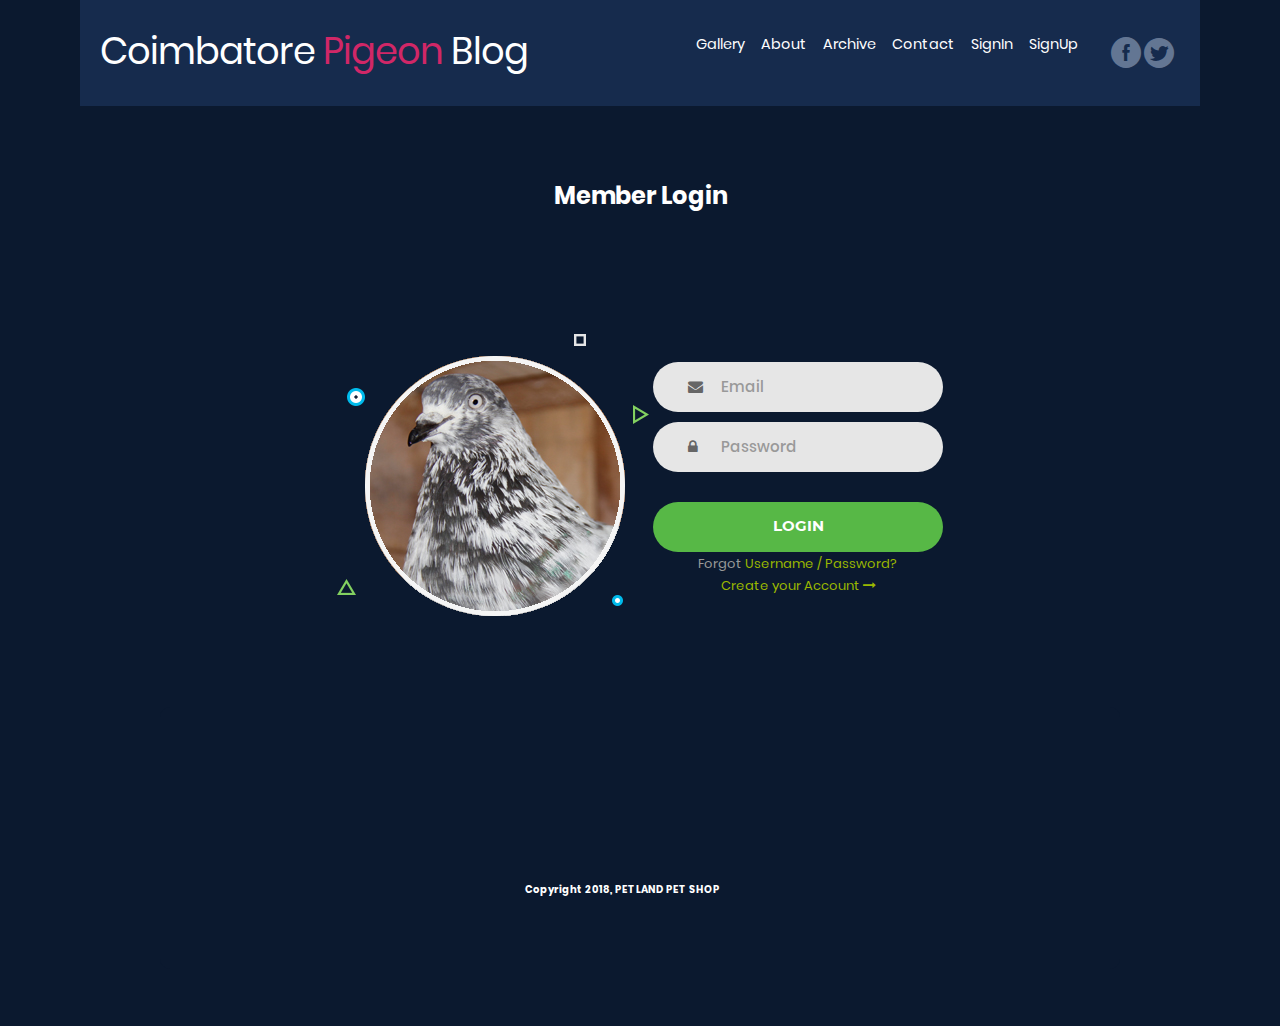
<file: login.html>
<!DOCTYPE html>
<html lang="en-US">
   <head>
      <meta charset="UTF-8">
      <meta name="viewport" content="width=device-width, initial-scale=1.0" />
      <title>Pegions Keeping is our Hobby | Pigeon Racing is our Passion</title>
      <meta name="description" content="Download free amazing responsive Fashion Blog template."/>
      <meta name="keywords" content="free, responsive, blog, fashion, web site, template"/>
      <link rel="stylesheet" href="css/components.css">
      <link rel="stylesheet" href="css/icons.css">
      <link rel="stylesheet" href="css/responsee.css">
      <!-- CUSTOM STYLE -->
      <link rel="stylesheet" href="css/template-style.css">       
      <link href='https://fonts.googleapis.com/css?family=Roboto:400,100,300,700&subset=latin,latin-ext' rel='stylesheet' type='text/css'>      
      <script type="text/javascript" src="js/jquery-1.8.3.min.js"></script>
      <script type="text/javascript" src="js/jquery-ui.min.js"></script>      
<!--===============================================================================================-->
	<link rel="stylesheet" type="text/css" href="fonts/font-awesome-4.7.0/css/font-awesome.min.css">
<!--===============================================================================================-->
	<link rel="stylesheet" type="text/css" href="css/main.css">
<!--===============================================================================================-->	  
   </head>
   <body class="size-1140">
      <!-- TOP NAV WITH LOGO -->          
      <header class="margin-bottom">
         <div class="line">
            <nav>
               <div class="top-nav">
                  <p class="nav-text"></p>
                  <a class="logo" href="index.html">            
                  Coimbatore<span> Pigeon</span> Blog
                  </a>                                     
                  <ul class="top-ul right">
                     <li>            
                        <a href="gallery.html">Gallery</a>            
                     </li>
                     <li>            
                        <a href="about.html">About</a>            
                     </li>
                     <li>            
                        <a href="archive.html">Archive</a>            
                     </li>
                     <li>            
                        <a href="contact.html">Contact</a>            
                     </li>
                     <li>            
                        <a href="login.html">SignIn</a>            
                     </li>
					 <li>            
                        <a href="login.html">SignUp</a>            
                     </li>
                     <div class="social right">	           
                        <a target="_blank" href="https://www.facebook.com/myresponsee">
                        <i class="icon-facebook_circle icon2x"></i>
                        </a>          
                        <a target="_blank" href="https://twitter.com/MyResponsee">
                        <i class="icon-twitter_circle icon2x"></i>
                        </a>          
                     </div>
                  </ul>
               </div>
            </nav>
         </div>
      </header>
	  <!--<div class="limiter">-->
	  
		<div class="container-login100">
		<div class="login100-form-title">
						Member Login
					</div>
				<div class="login100-pic js-tilt" data-tilt>
					<img src="images/img-01.png" alt="IMG">
				</div>
	  <form class="login100-form validate-form">
					

					<div class="wrap-input100 validate-input" data-validate = "Valid email is required: ex@abc.xyz">
						<input class="input100" type="text" name="email" placeholder="Email">
						<span class="focus-input100"></span>
						<span class="symbol-input100">
							<i class="fa fa-envelope" aria-hidden="true"></i>
						</span>
					</div>

					<div class="wrap-input100 validate-input" data-validate = "Password is required">
						<input class="input100" type="password" name="pass" placeholder="Password">
						<span class="focus-input100"></span>
						<span class="symbol-input100">
							<i class="fa fa-lock" aria-hidden="true"></i>
						</span>
					</div>
					
					<div class="container-login100-form-btn">
						<button class="login100-form-btn">
							Login
						</button>
					</div>

					<div class="text-center p-t-12">
						<span class="txt1">
							Forgot
						</span>
						<a class="txt2" href="#">
							Username / Password?
						</a>
					</div>

					<div class="text-center p-t-136">
						<a class="txt2" href="#">
							Create your Account
							<i class="fa fa-long-arrow-right m-l-5" aria-hidden="true"></i>
						</a>
					</div>
			
			
				</form>
				<div class="wrap-login100">
      <!-- MAIN SECTION -->                  
      
      <!-- FOOTER -->       
      <!--<div class="line">
         <footer>
            <!--<div class="s-12 l-8">-->
               
                  <div class="login100-form-title1">
					Copyright 2018, PETLAND PET SHOP<br>
                                 
           </div>
            
         </footer>
      <!--</div>-->
	  </div>
      <script>
// When the user scrolls down 20px from the top of the document, show the button
window.onscroll = function() {scrollFunction()};

function scrollFunction() {
    if (document.body.scrollTop > 100 || document.documentElement.scrollTop > 100) {
        document.getElementById("myBtn").style.display = "block";
    } else {
        document.getElementById("myBtn").style.display = "none";
    }
}

// When the user clicks on the button, scroll to the top of the document
function topFunction() {
    document.body.scrollTop = 0;
    document.documentElement.scrollTop = 0;
}
</script>

<!--===============================================================================================-->	
	<script src="vendor/jquery/jquery-3.2.1.min.js"></script>
<!--===============================================================================================-->
	<script src="vendor/bootstrap/js/popper.js"></script>
	<script src="vendor/bootstrap/js/bootstrap.min.js"></script>
<!--===============================================================================================-->
	<script src="vendor/select2/select2.min.js"></script>
<!--===============================================================================================-->
	<script src="vendor/tilt/tilt.jquery.min.js"></script>
	<script >
		$('.js-tilt').tilt({
			scale: 1.1
		})
	</script>
<!--===============================================================================================-->
	<script src="js/main.js"></script>
   </body>
</html>
</file>
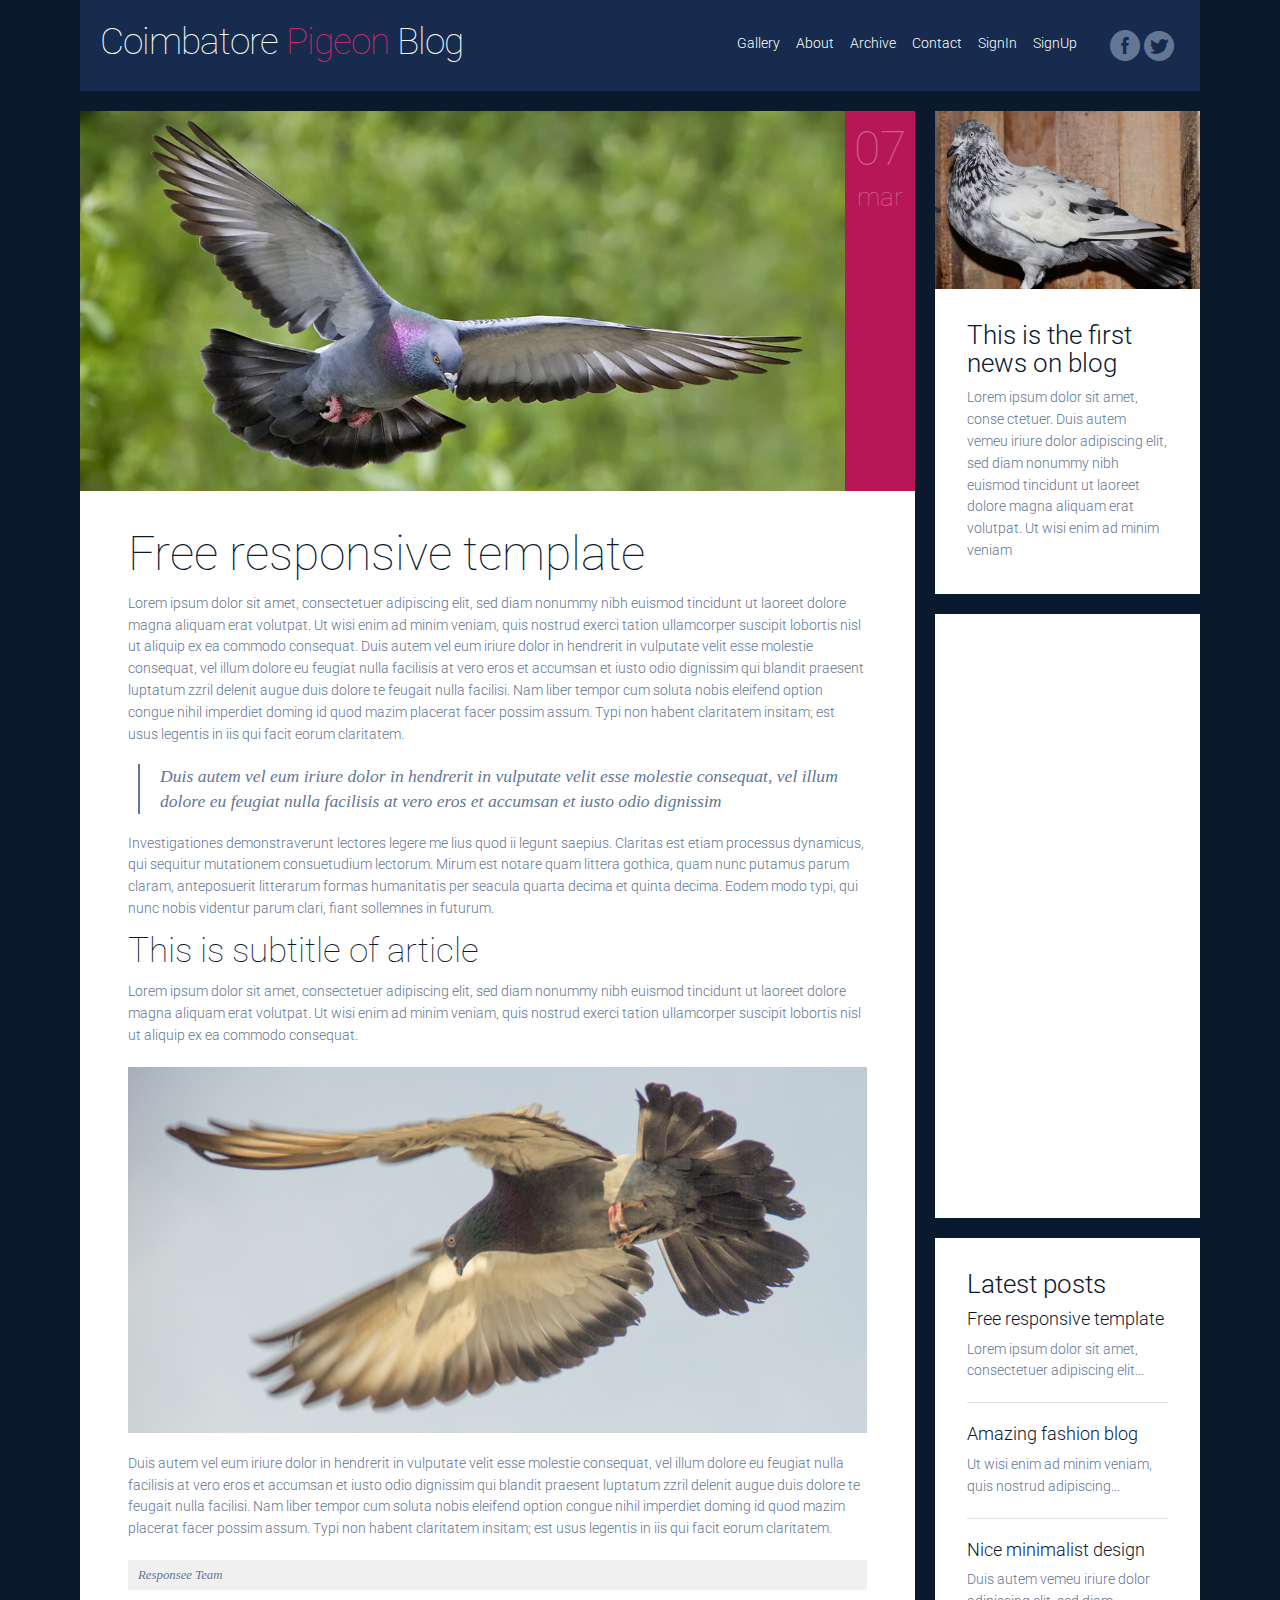
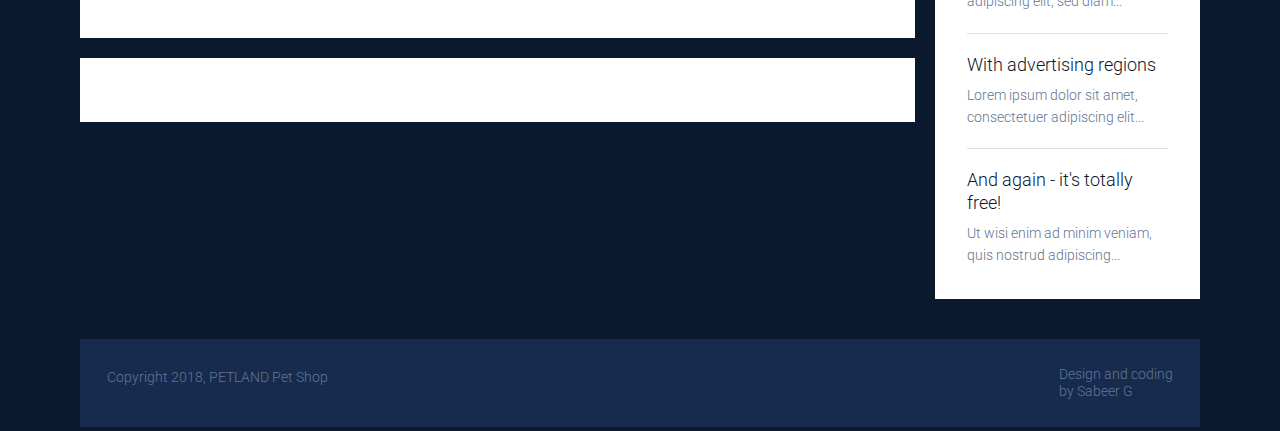
<file: post-1.html>
<!DOCTYPE html>
<html lang="en-US">
   <head>
      <meta charset="UTF-8">
      <meta name="viewport" content="width=device-width, initial-scale=1.0" />
      <title>Pegions Keeping is our Hobby | Pigeon Racing is our Passion</title>
      <meta name="description" content="Download free amazing responsive Fashion Blog template."/>
      <meta name="keywords" content="free, responsive, blog, fashion, web site, template"/>
      <link rel="stylesheet" href="css/components.css">
      <link rel="stylesheet" href="css/icons.css">
      <link rel="stylesheet" href="css/responsee.css">
      <!-- CUSTOM STYLE -->
      <link rel="stylesheet" href="css/template-style.css">       
      <link href='https://fonts.googleapis.com/css?family=Roboto:400,100,300,700&subset=latin,latin-ext' rel='stylesheet' type='text/css'>      
      <script type="text/javascript" src="js/jquery-1.8.3.min.js"></script>
      <script type="text/javascript" src="js/jquery-ui.min.js"></script>               
   </head>
   <body class="size-1140">
      <!-- TOP NAV WITH LOGO -->          
      <header class="margin-bottom">
         <div class="line">
            <nav>
               <div class="top-nav">
                  <p class="nav-text"></p>
                  <a class="logo" href="index.html">            
                  Coimbatore<span> Pigeon</span> Blog
                  </a>                                     
                  <ul class="top-ul right">
                     <li>            
                        <a href="gallery.html">Gallery</a>            
                     </li>
                     <li>            
                        <a href="about.html">About</a>            
                     </li>
                     <li>            
                        <a href="archive.html">Archive</a>            
                     </li>
                     <li>            
                        <a href="contact.html">Contact</a>            
                     </li>
                     <li>            
                        <a href="login.html">SignIn</a>            
                     </li>
					 <li>            
                        <a href="login.html">SignUp</a>            
                     </li>
                     <div class="social right">	           
                        <a target="_blank" href="https://www.facebook.com/myresponsee">
                        <i class="icon-facebook_circle icon2x"></i>
                        </a>          
                        <a target="_blank" href="https://twitter.com/MyResponsee">
                        <i class="icon-twitter_circle icon2x"></i>
                        </a>          
                     </div>
                  </ul>
               </div>
            </nav>
         </div>
      </header>
      <!-- MAIN SECTION -->                  
      <section id="article-section" class="line">
         <div class="margin">
            <!-- ARTICLES -->             
            <div class="s-12 m-7 l-9">
               <!-- ARTICLE 1 -->               
               <article class="margin-bottom">
                  <div class="post-1 line">
                     <!-- image -->                 
                     <div class="s-12 l-11 post-image">                   
                        <img src="img/post1-big.jpg" alt="Fashion">              
                     </div>
                     <!-- date -->                 
                     <div class="s-12 l-1 post-date">
                        <p class="date">07</p>
                        <p class="month">mar</p>
                     </div>
                  </div>
                  <!-- text -->                 
                  <div class="post-text">
                     <h1>Free responsive template</h1>
                     <p>
                        Lorem ipsum dolor sit amet, consectetuer adipiscing elit, sed diam nonummy nibh euismod tincidunt ut laoreet dolore magna 
                        aliquam erat volutpat. Ut wisi enim ad minim veniam, quis nostrud exerci tation ullamcorper suscipit lobortis nisl ut aliquip 
                        ex ea commodo consequat. Duis autem vel eum iriure dolor in hendrerit in vulputate velit esse molestie consequat, vel illum 
                        dolore eu feugiat nulla facilisis at vero eros et accumsan et iusto odio dignissim qui blandit praesent luptatum zzril delenit 
                        augue duis dolore te feugait nulla facilisi. Nam liber tempor cum soluta nobis eleifend option congue nihil imperdiet doming 
                        id quod mazim placerat facer possim assum. Typi non habent claritatem insitam; est usus legentis in iis qui facit eorum claritatem.
                     </p>
                     <br>
                     <blockquote>
                        Duis autem vel eum iriure dolor in hendrerit in vulputate velit esse molestie consequat, vel illum 
                        dolore eu feugiat nulla facilisis at vero eros et accumsan et iusto odio dignissim
                     </blockquote>
                     <br>
                     <p> 
                        Investigationes demonstraverunt lectores legere me lius quod ii legunt saepius. Claritas est etiam processus dynamicus, 
                        qui sequitur mutationem consuetudium lectorum. Mirum est notare quam littera gothica, quam nunc putamus parum claram, 
                        anteposuerit litterarum formas humanitatis per seacula quarta decima et quinta decima. Eodem modo typi, qui nunc nobis 
                        videntur parum clari, fiant sollemnes in futurum.             
                     </p>
                     <h2>This is subtitle of article</h2>
                     <p>
                        Lorem ipsum dolor sit amet, consectetuer adipiscing elit, sed diam nonummy nibh euismod tincidunt ut laoreet dolore magna 
                        aliquam erat volutpat. Ut wisi enim ad minim veniam, quis nostrud exerci tation ullamcorper suscipit lobortis nisl ut aliquip 
                        ex ea commodo consequat.
                     </p>
                     <img src="img/post3-big.jpg" alt="Fashion">
                     <p>
                        Duis autem vel eum iriure dolor in hendrerit in vulputate velit esse molestie consequat, vel illum 
                        dolore eu feugiat nulla facilisis at vero eros et accumsan et iusto odio dignissim qui blandit praesent luptatum zzril delenit 
                        augue duis dolore te feugait nulla facilisi. Nam liber tempor cum soluta nobis eleifend option congue nihil imperdiet doming 
                        id quod mazim placerat facer possim assum. Typi non habent claritatem insitam; est usus legentis in iis qui facit eorum claritatem.
                     </p>
                     <p class="author">Responsee Team</p>
                  </div>
               </article>
               <!-- AD REGION -->
               <div class="line">
                  <div class="advertising horizontal">
                     <script async src="//pagead2.googlesyndication.com/pagead/js/adsbygoogle.js"></script>
                     <!-- Fashion Blog -->
                     <ins class="adsbygoogle" style="display:block" data-ad-client="ca-pub-8115128083480193" data-ad-slot="9121305263" data-ad-format="auto"></ins>
                     <script>
                        (adsbygoogle = window.adsbygoogle || []).push({});
                     </script>          
                  </div>
               </div>
            </div>
            <!-- SIDEBAR -->             
            <div class="s-12 m-5 l-3">
               <aside>
                  <!-- NEWS 1 -->           
                  <img src="img/news1.jpg" alt="News 1">          
                  <div class="aside-block margin-bottom">
                     <h3>This is the first news on blog</h3>
                     <p>Lorem ipsum dolor sit amet, conse ctetuer. Duis autem vemeu iriure dolor adipiscing elit, sed diam nonummy nibh euismod tincidunt ut laoreet dolore magna aliquam erat volutpat. Ut wisi enim ad minim veniam</p>
                  </div>
                  <!-- AD REGION -->         
                  <div class="advertising margin-bottom hide-s">
                    <script async src="//pagead2.googlesyndication.com/pagead/js/adsbygoogle.js"></script>
                    <!-- Fashion 160x600 -->
                    <ins class="adsbygoogle"
                         style="display:inline-block;width:160px;height:600px"
                         data-ad-client="ca-pub-8115128083480193"
                         data-ad-slot="7468355662"></ins>
                    <script>
                    (adsbygoogle = window.adsbygoogle || []).push({});
                    </script>          
                  </div>
                  <!-- LATEST POSTS -->
                  <button onclick="topFunction()" id="myBtn" title="Go to top">Top</button>
                  <div class="aside-block margin-bottom">
                     <h3>Latest posts</h3>
                     <a class="latest-posts" href="post-1.html">
                        <h5>Free responsive template</h5>
                        <p>
                           Lorem ipsum dolor sit amet, consectetuer adipiscing elit...
                        </p>
                     </a>
                     <a class="latest-posts" href="post-2.html">
                        <h5>Amazing fashion blog</h5>
                        <p>
                           Ut wisi enim ad minim veniam, quis nostrud adipiscing...
                        </p>
                     </a>
                     <a class="latest-posts" href="post-3.html">
                        <h5>Nice minimalist design</h5>
                        <p>
                           Duis autem vemeu iriure dolor adipiscing elit, sed diam...
                        </p>
                     </a>
                     <a class="latest-posts" href="post-4.html">
                        <h5>With advertising regions</h5>
                        <p>
                           Lorem ipsum dolor sit amet, consectetuer adipiscing elit...
                        </p>
                     </a>
                     <a class="latest-posts" href="post-5.html">
                        <h5>And again - it's totally free!</h5>
                        <p>
                           Ut wisi enim ad minim veniam, quis nostrud adipiscing...
                        </p>
                     </a>
                  </div>
               </aside>
            </div>
         </div>
      </section>
      <!-- FOOTER -->       
      <div class="line">
         <footer>
            <div class="s-12 l-8">
               <p>
                  Copyright 2018, PETLAND Pet Shop <br>
             
               </p>
            </div>
            <div class="s-12 l-4">		                            
               <a class="right" " title="Responsive framework">Design and coding<br>
               by Sabeer G 
               </a>                       
            </div>
         </footer>
      </div>
      <script>
// When the user scrolls down 20px from the top of the document, show the button
window.onscroll = function() {scrollFunction()};

function scrollFunction() {
    if (document.body.scrollTop > 100 || document.documentElement.scrollTop > 100) {
        document.getElementById("myBtn").style.display = "block";
    } else {
        document.getElementById("myBtn").style.display = "none";
    }
}

// When the user clicks on the button, scroll to the top of the document
function topFunction() {
    document.body.scrollTop = 0;
    document.documentElement.scrollTop = 0;
}
</script>
   </body>
</html>
</file>
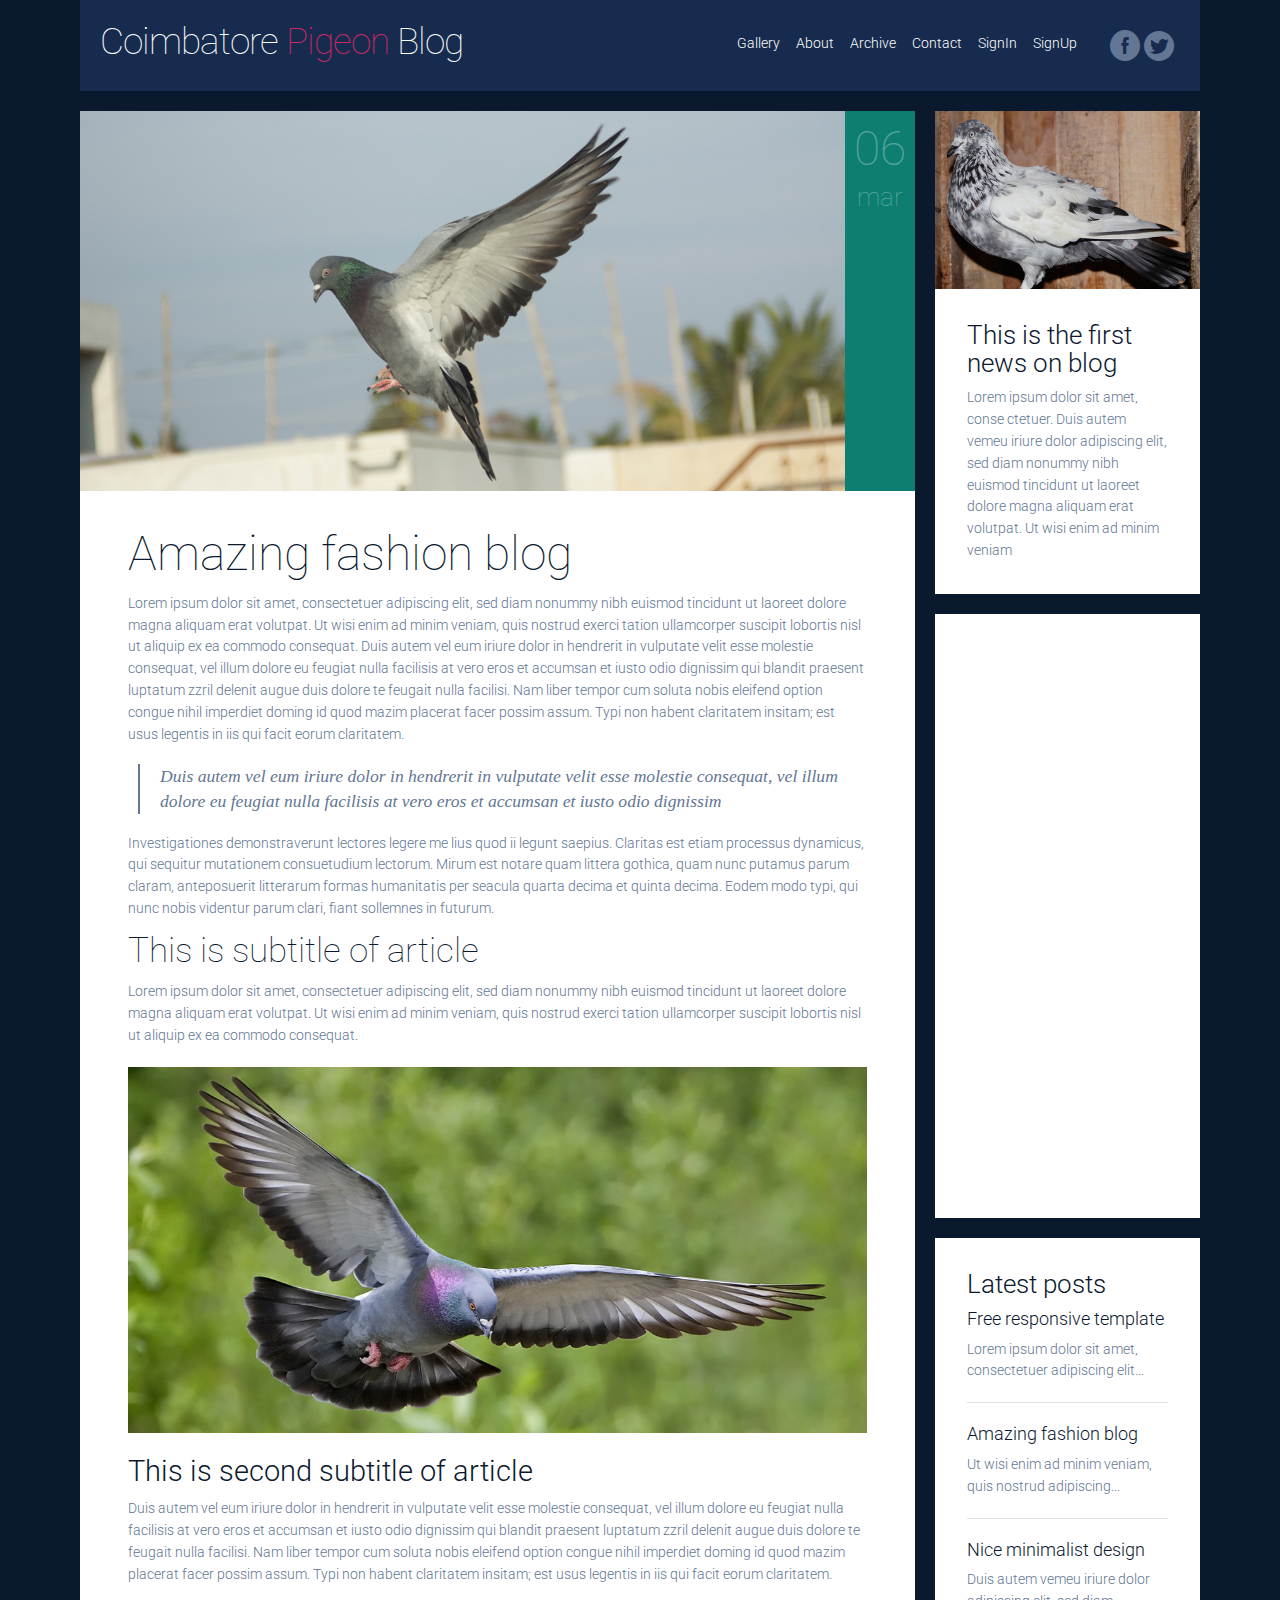
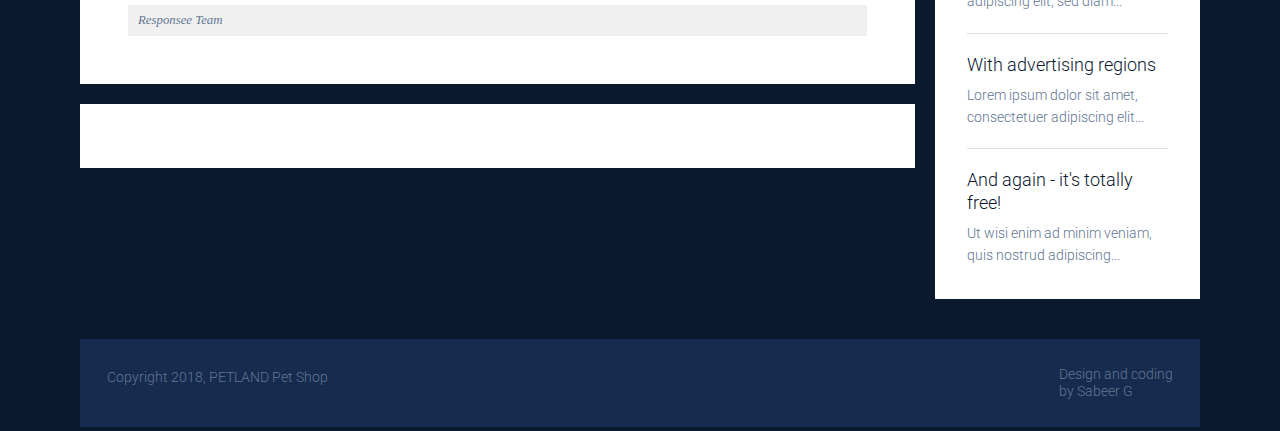
<file: post-2.html>
<!DOCTYPE html>
<html lang="en-US">
   <head>
      <meta charset="UTF-8">
      <meta name="viewport" content="width=device-width, initial-scale=1.0" />
      <title>Pegions Keeping is our Hobby | Pigeon Racing is our Passion</title>
      <meta name="description" content="Download free amazing responsive Fashion Blog template."/>
      <meta name="keywords" content="free, responsive, blog, fashion, web site, template"/>
      <link rel="stylesheet" href="css/components.css">
      <link rel="stylesheet" href="css/icons.css">
      <link rel="stylesheet" href="css/responsee.css">
      <!-- CUSTOM STYLE -->
      <link rel="stylesheet" href="css/template-style.css">       
      <link href='https://fonts.googleapis.com/css?family=Roboto:400,100,300,700&subset=latin,latin-ext' rel='stylesheet' type='text/css'>      
      <script type="text/javascript" src="js/jquery-1.8.3.min.js"></script>
      <script type="text/javascript" src="js/jquery-ui.min.js"></script>               
   </head>
   <body class="size-1140">
      <!-- TOP NAV WITH LOGO -->          
      <header class="margin-bottom">
         <div class="line">
            <nav>
               <div class="top-nav">
                  <p class="nav-text"></p>
                  <a class="logo" href="index.html">            
                  Coimbatore<span> Pigeon</span> Blog
                  </a>                                     
                  <ul class="top-ul right">
                     <li>            
                        <a href="gallery.html">Gallery</a>            
                     </li>
                     <li>            
                        <a href="about.html">About</a>            
                     </li>
                     <li>            
                        <a href="archive.html">Archive</a>            
                     </li>
                     <li>            
                        <a href="contact.html">Contact</a>            
                     </li>
                     <li>            
                        <a href="login.html">SignIn</a>            
                     </li>
					 <li>            
                        <a href="login.html">SignUp</a>            
                     </li>
                     <div class="social right">	           
                        <a target="_blank" href="https://www.facebook.com/myresponsee">
                        <i class="icon-facebook_circle icon2x"></i>
                        </a>          
                        <a target="_blank" href="https://twitter.com/MyResponsee">
                        <i class="icon-twitter_circle icon2x"></i>
                        </a>          
                     </div>
                  </ul>
               </div>
            </nav>
         </div>
      </header>
      <!-- MAIN SECTION -->                  
      <section id="article-section" class="line">
         <div class="margin">
            <!-- ARTICLES -->             
            <div class="s-12 m-7 l-9">
               <!-- ARTICLE 1 -->               
               <article class="margin-bottom">
                  <div class="post-2 line">
                     <!-- image -->                 
                     <div class="s-12 l-11 post-image">                   
                        <img src="img/post2-big.jpg" alt="Fashion">              
                     </div>
                     <!-- date -->                 
                     <div class="s-12 l-1 post-date">
                        <p class="date">06</p>
                        <p class="month">mar</p>
                     </div>
                  </div>
                  <!-- text -->                 
                  <div class="post-text">
                     <h1>Amazing fashion blog</h1>
                     <p>
                        Lorem ipsum dolor sit amet, consectetuer adipiscing elit, sed diam nonummy nibh euismod tincidunt ut laoreet dolore magna 
                        aliquam erat volutpat. Ut wisi enim ad minim veniam, quis nostrud exerci tation ullamcorper suscipit lobortis nisl ut aliquip 
                        ex ea commodo consequat. Duis autem vel eum iriure dolor in hendrerit in vulputate velit esse molestie consequat, vel illum 
                        dolore eu feugiat nulla facilisis at vero eros et accumsan et iusto odio dignissim qui blandit praesent luptatum zzril delenit 
                        augue duis dolore te feugait nulla facilisi. Nam liber tempor cum soluta nobis eleifend option congue nihil imperdiet doming 
                        id quod mazim placerat facer possim assum. Typi non habent claritatem insitam; est usus legentis in iis qui facit eorum claritatem.
                     </p>
                     <br>
                     <blockquote>
                        Duis autem vel eum iriure dolor in hendrerit in vulputate velit esse molestie consequat, vel illum 
                        dolore eu feugiat nulla facilisis at vero eros et accumsan et iusto odio dignissim
                     </blockquote>
                     <br>
                     <p> 
                        Investigationes demonstraverunt lectores legere me lius quod ii legunt saepius. Claritas est etiam processus dynamicus, 
                        qui sequitur mutationem consuetudium lectorum. Mirum est notare quam littera gothica, quam nunc putamus parum claram, 
                        anteposuerit litterarum formas humanitatis per seacula quarta decima et quinta decima. Eodem modo typi, qui nunc nobis 
                        videntur parum clari, fiant sollemnes in futurum.             
                     </p>
                     <h2>This is subtitle of article</h2>
                     <p>
                        Lorem ipsum dolor sit amet, consectetuer adipiscing elit, sed diam nonummy nibh euismod tincidunt ut laoreet dolore magna 
                        aliquam erat volutpat. Ut wisi enim ad minim veniam, quis nostrud exerci tation ullamcorper suscipit lobortis nisl ut aliquip 
                        ex ea commodo consequat.
                     </p>
                     <img src="img/post1-big.jpg" alt="Fashion">
                     <h3>This is second subtitle of article</h3>
                     <p>
                        Duis autem vel eum iriure dolor in hendrerit in vulputate velit esse molestie consequat, vel illum 
                        dolore eu feugiat nulla facilisis at vero eros et accumsan et iusto odio dignissim qui blandit praesent luptatum zzril delenit 
                        augue duis dolore te feugait nulla facilisi. Nam liber tempor cum soluta nobis eleifend option congue nihil imperdiet doming 
                        id quod mazim placerat facer possim assum. Typi non habent claritatem insitam; est usus legentis in iis qui facit eorum claritatem.
                     </p>
                     <p class="author">Responsee Team</p>
                  </div>
               </article>
               <!-- AD REGION -->
               <div class="line">
                  <div class="advertising horizontal">
                     <script async src="//pagead2.googlesyndication.com/pagead/js/adsbygoogle.js"></script>
                     <!-- Fashion Blog -->
                     <ins class="adsbygoogle" style="display:block" data-ad-client="ca-pub-8115128083480193" data-ad-slot="9121305263" data-ad-format="auto"></ins>
                     <script>
                        (adsbygoogle = window.adsbygoogle || []).push({});
                     </script>          
                  </div>
               </div>
            </div>
            <!-- SIDEBAR -->             
            <div class="s-12 m-5 l-3">
               <aside>
                  <!-- NEWS 1 -->           
                  <img src="img/news1.jpg" alt="News 1">          
                  <div class="aside-block margin-bottom">
                     <h3>This is the first news on blog</h3>
                     <p>Lorem ipsum dolor sit amet, conse ctetuer. Duis autem vemeu iriure dolor adipiscing elit, sed diam nonummy nibh euismod tincidunt ut laoreet dolore magna aliquam erat volutpat. Ut wisi enim ad minim veniam</p>
                  </div>
                  <!-- AD REGION -->         
                  <div class="advertising margin-bottom hide-s">
                    <script async src="//pagead2.googlesyndication.com/pagead/js/adsbygoogle.js"></script>
                    <!-- Fashion 160x600 -->
                    <ins class="adsbygoogle"
                         style="display:inline-block;width:160px;height:600px"
                         data-ad-client="ca-pub-8115128083480193"
                         data-ad-slot="7468355662"></ins>
                    <script>
                    (adsbygoogle = window.adsbygoogle || []).push({});
                    </script>          
                  </div>
                  <!-- LATEST POSTS -->
                  <button onclick="topFunction()" id="myBtn" title="Go to top">Top</button>
                  <div class="aside-block margin-bottom">
                     <h3>Latest posts</h3>
                     <a class="latest-posts" href="post-1.html">
                        <h5>Free responsive template</h5>
                        <p>
                           Lorem ipsum dolor sit amet, consectetuer adipiscing elit...
                        </p>
                     </a>
                     <a class="latest-posts" href="post-2.html">
                        <h5>Amazing fashion blog</h5>
                        <p>
                           Ut wisi enim ad minim veniam, quis nostrud adipiscing...
                        </p>
                     </a>
                     <a class="latest-posts" href="post-3.html">
                        <h5>Nice minimalist design</h5>
                        <p>
                           Duis autem vemeu iriure dolor adipiscing elit, sed diam...
                        </p>
                     </a>
                     <a class="latest-posts" href="post-4.html">
                        <h5>With advertising regions</h5>
                        <p>
                           Lorem ipsum dolor sit amet, consectetuer adipiscing elit...
                        </p>
                     </a>
                     <a class="latest-posts" href="post-5.html">
                        <h5>And again - it's totally free!</h5>
                        <p>
                           Ut wisi enim ad minim veniam, quis nostrud adipiscing...
                        </p>
                     </a>
                  </div>
               </aside>
            </div>
         </div>
      </section>
      <!-- FOOTER -->       
      <div class="line">
         <footer>
            <div class="s-12 l-8">
               <p>
                  Copyright 2018, PETLAND Pet Shop <br>
             
               </p>
            </div>
            <div class="s-12 l-4">		                            
               <a class="right" " title="Responsive framework">Design and coding<br>
               by Sabeer G 
               </a>                       
            </div>
         </footer>
      </div>
      <script>
// When the user scrolls down 20px from the top of the document, show the button
window.onscroll = function() {scrollFunction()};

function scrollFunction() {
    if (document.body.scrollTop > 100 || document.documentElement.scrollTop > 100) {
        document.getElementById("myBtn").style.display = "block";
    } else {
        document.getElementById("myBtn").style.display = "none";
    }
}

// When the user clicks on the button, scroll to the top of the document
function topFunction() {
    document.body.scrollTop = 0;
    document.documentElement.scrollTop = 0;
}
</script>
   </body>
</html>
</file>
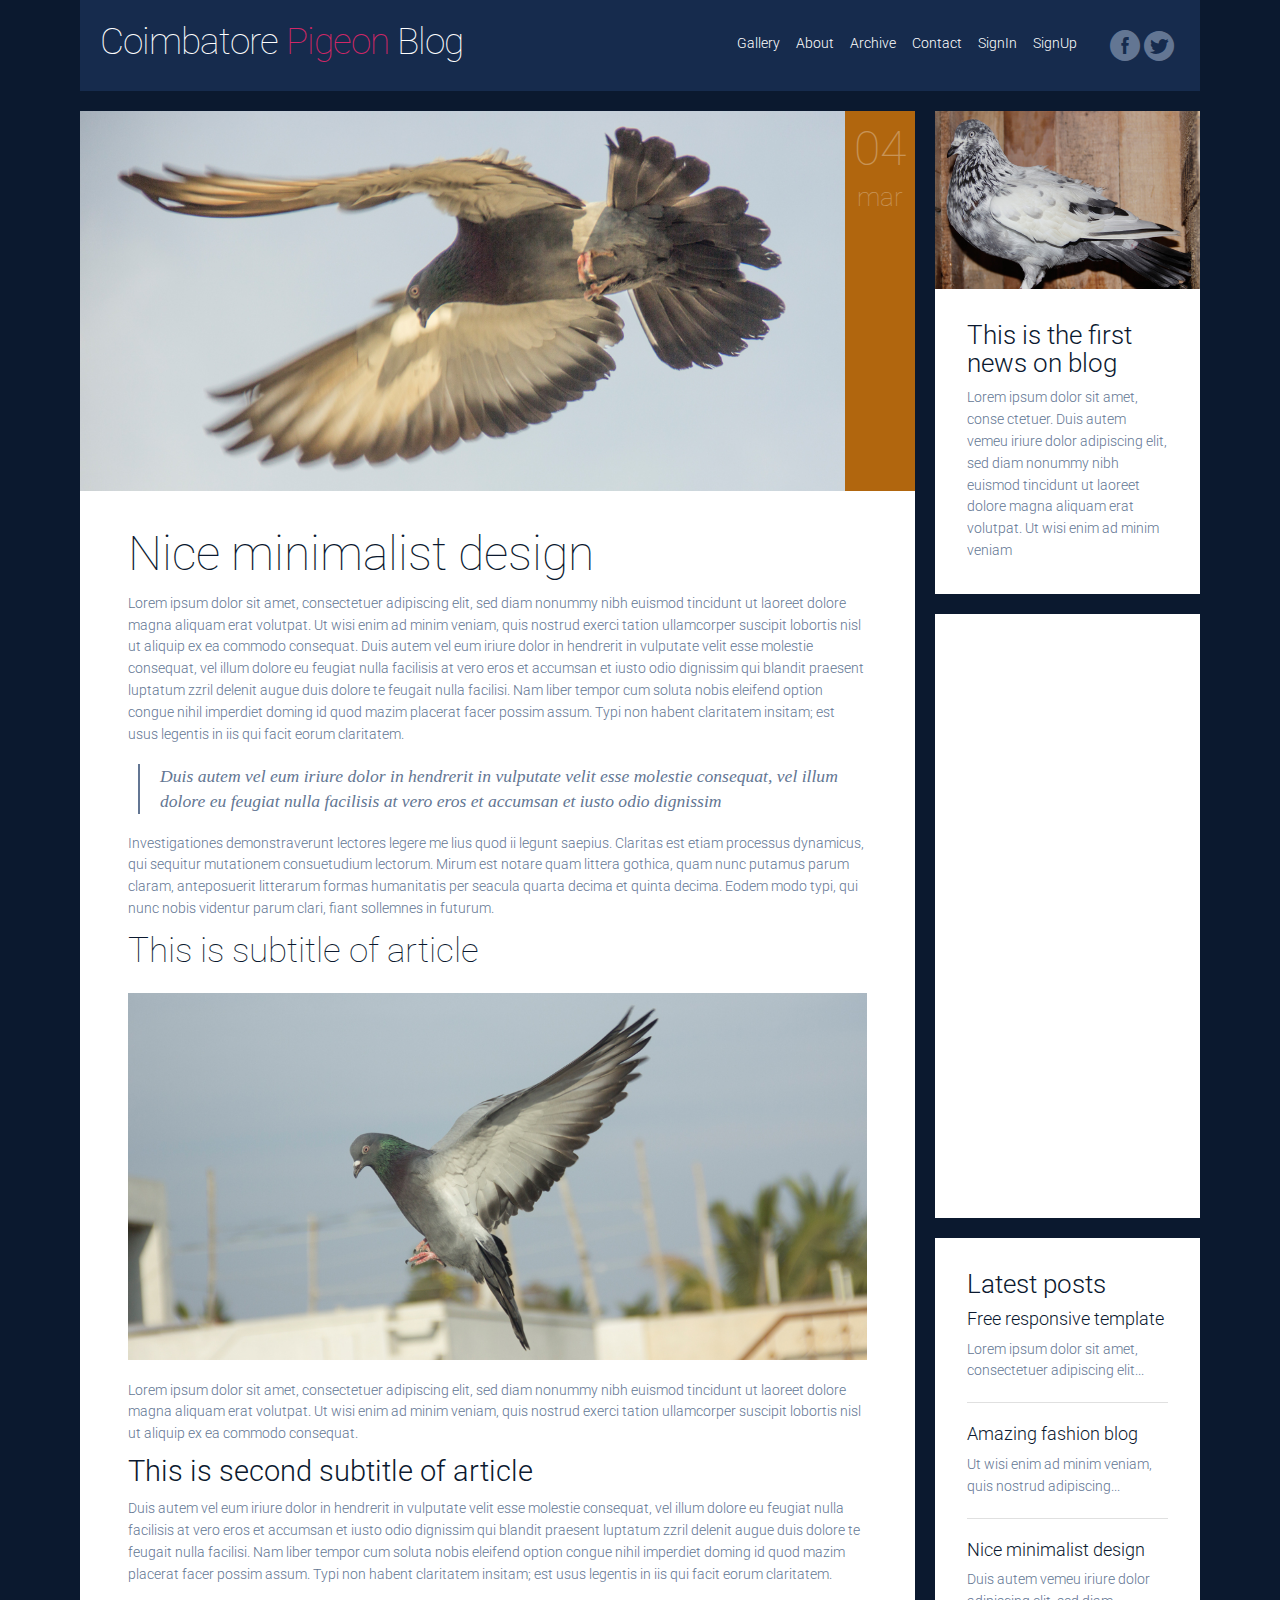
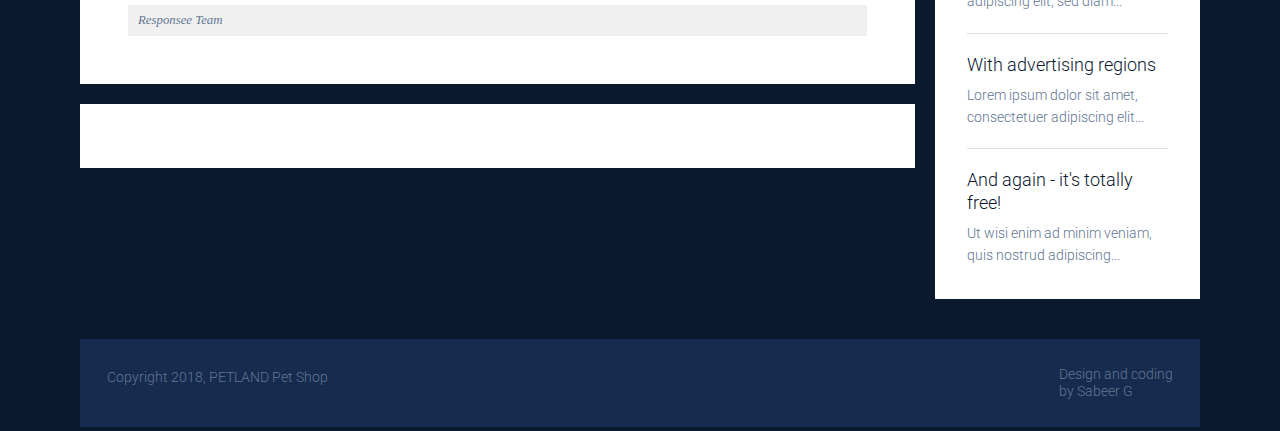
<file: post-3.html>
<!DOCTYPE html>
<html lang="en-US">
   <head>
      <meta charset="UTF-8">
      <meta name="viewport" content="width=device-width, initial-scale=1.0" />
      <title>Pegions Keeping is our Hobby | Pigeon Racing is our Passion</title>
      <meta name="description" content="Download free amazing responsive Fashion Blog template."/>
      <meta name="keywords" content="free, responsive, blog, fashion, web site, template"/>
      <link rel="stylesheet" href="css/components.css">
      <link rel="stylesheet" href="css/icons.css">
      <link rel="stylesheet" href="css/responsee.css">
      <!-- CUSTOM STYLE -->
      <link rel="stylesheet" href="css/template-style.css">       
      <link href='https://fonts.googleapis.com/css?family=Roboto:400,100,300,700&subset=latin,latin-ext' rel='stylesheet' type='text/css'>      
      <script type="text/javascript" src="js/jquery-1.8.3.min.js"></script>
      <script type="text/javascript" src="js/jquery-ui.min.js"></script>               
   </head>
   <body class="size-1140">
      <!-- TOP NAV WITH LOGO -->          
      <header class="margin-bottom">
         <div class="line">
            <nav>
               <div class="top-nav">
                  <p class="nav-text"></p>
                  <a class="logo" href="index.html">            
                  Coimbatore<span> Pigeon</span> Blog
                  </a>                                     
                  <ul class="top-ul right">
                     <li>            
                        <a href="gallery.html">Gallery</a>            
                     </li>
                     <li>            
                        <a href="about.html">About</a>            
                     </li>
                     <li>            
                        <a href="archive.html">Archive</a>            
                     </li>
                     <li>            
                        <a href="contact.html">Contact</a>            
                     </li>
                     <li>            
                        <a href="login.html">SignIn</a>            
                     </li>
					 <li>            
                        <a href="login.html">SignUp</a>            
                     </li>
                     <div class="social right">	           
                        <a target="_blank" href="https://www.facebook.com/myresponsee">
                        <i class="icon-facebook_circle icon2x"></i>
                        </a>          
                        <a target="_blank" href="https://twitter.com/MyResponsee">
                        <i class="icon-twitter_circle icon2x"></i>
                        </a>          
                     </div>
                  </ul>
               </div>
            </nav>
         </div>
      </header>
      <!-- MAIN SECTION -->                  
      <section id="article-section" class="line">
         <div class="margin">
            <!-- ARTICLES -->             
            <div class="s-12 m-7 l-9">
               <!-- ARTICLE 1 -->               
               <article class="margin-bottom">
                  <div class="post-3 line">
                     <!-- image -->                 
                     <div class="s-12 l-11 post-image">                   
                        <img src="img/post3-big.jpg" alt="Fashion">              
                     </div>
                     <!-- date -->                 
                     <div class="s-12 l-1 post-date">
                        <p class="date">04</p>
                        <p class="month">mar</p>
                     </div>
                  </div>
                  <!-- text -->                 
                  <div class="post-text">
                     <h1>Nice minimalist design</h1>
                     <p>
                        Lorem ipsum dolor sit amet, consectetuer adipiscing elit, sed diam nonummy nibh euismod tincidunt ut laoreet dolore magna 
                        aliquam erat volutpat. Ut wisi enim ad minim veniam, quis nostrud exerci tation ullamcorper suscipit lobortis nisl ut aliquip 
                        ex ea commodo consequat. Duis autem vel eum iriure dolor in hendrerit in vulputate velit esse molestie consequat, vel illum 
                        dolore eu feugiat nulla facilisis at vero eros et accumsan et iusto odio dignissim qui blandit praesent luptatum zzril delenit 
                        augue duis dolore te feugait nulla facilisi. Nam liber tempor cum soluta nobis eleifend option congue nihil imperdiet doming 
                        id quod mazim placerat facer possim assum. Typi non habent claritatem insitam; est usus legentis in iis qui facit eorum claritatem.
                     </p>
                     <br>
                     <blockquote>
                        Duis autem vel eum iriure dolor in hendrerit in vulputate velit esse molestie consequat, vel illum 
                        dolore eu feugiat nulla facilisis at vero eros et accumsan et iusto odio dignissim
                     </blockquote>
                     <br>
                     <p> 
                        Investigationes demonstraverunt lectores legere me lius quod ii legunt saepius. Claritas est etiam processus dynamicus, 
                        qui sequitur mutationem consuetudium lectorum. Mirum est notare quam littera gothica, quam nunc putamus parum claram, 
                        anteposuerit litterarum formas humanitatis per seacula quarta decima et quinta decima. Eodem modo typi, qui nunc nobis 
                        videntur parum clari, fiant sollemnes in futurum.             
                     </p>
                     <h2>This is subtitle of article</h2>
                     <img src="img/post2-big.jpg" alt="Fashion">
                     <p>
                        Lorem ipsum dolor sit amet, consectetuer adipiscing elit, sed diam nonummy nibh euismod tincidunt ut laoreet dolore magna 
                        aliquam erat volutpat. Ut wisi enim ad minim veniam, quis nostrud exerci tation ullamcorper suscipit lobortis nisl ut aliquip 
                        ex ea commodo consequat.
                     </p>
                     <h3>This is second subtitle of article</h3>
                     <p>
                        Duis autem vel eum iriure dolor in hendrerit in vulputate velit esse molestie consequat, vel illum 
                        dolore eu feugiat nulla facilisis at vero eros et accumsan et iusto odio dignissim qui blandit praesent luptatum zzril delenit 
                        augue duis dolore te feugait nulla facilisi. Nam liber tempor cum soluta nobis eleifend option congue nihil imperdiet doming 
                        id quod mazim placerat facer possim assum. Typi non habent claritatem insitam; est usus legentis in iis qui facit eorum claritatem.
                     </p>
                     <p class="author">Responsee Team</p>
                  </div>
               </article>
               <!-- AD REGION -->
               <div class="line">
                  <div class="advertising horizontal">
                     <script async src="//pagead2.googlesyndication.com/pagead/js/adsbygoogle.js"></script>
                     <!-- Fashion Blog -->
                     <ins class="adsbygoogle" style="display:block" data-ad-client="ca-pub-8115128083480193" data-ad-slot="9121305263" data-ad-format="auto"></ins>
                     <script>
                        (adsbygoogle = window.adsbygoogle || []).push({});
                     </script>          
                  </div>
               </div>
            </div>
            <!-- SIDEBAR -->             
            <div class="s-12 m-5 l-3">
               <aside>
                  <!-- NEWS 1 -->           
                  <img src="img/news1.jpg" alt="News 1">          
                  <div class="aside-block margin-bottom">
                     <h3>This is the first news on blog</h3>
                     <p>Lorem ipsum dolor sit amet, conse ctetuer. Duis autem vemeu iriure dolor adipiscing elit, sed diam nonummy nibh euismod tincidunt ut laoreet dolore magna aliquam erat volutpat. Ut wisi enim ad minim veniam</p>
                  </div>
                  <!-- AD REGION -->         
                  <div class="advertising margin-bottom hide-s">
                    <script async src="//pagead2.googlesyndication.com/pagead/js/adsbygoogle.js"></script>
                    <!-- Fashion 160x600 -->
                    <ins class="adsbygoogle"
                         style="display:inline-block;width:160px;height:600px"
                         data-ad-client="ca-pub-8115128083480193"
                         data-ad-slot="7468355662"></ins>
                    <script>
                    (adsbygoogle = window.adsbygoogle || []).push({});
                    </script>          
                  </div>
                  <button onclick="topFunction()" id="myBtn" title="Go to top">Top</button>
                  <!-- LATEST POSTS -->
                  <div class="aside-block margin-bottom">
                     <h3>Latest posts</h3>
                     <a class="latest-posts" href="post-1.html">
                        <h5>Free responsive template</h5>
                        <p>
                           Lorem ipsum dolor sit amet, consectetuer adipiscing elit...
                        </p>
                     </a>
                     <a class="latest-posts" href="post-2.html">
                        <h5>Amazing fashion blog</h5>
                        <p>
                           Ut wisi enim ad minim veniam, quis nostrud adipiscing...
                        </p>
                     </a>
                     <a class="latest-posts" href="post-3.html">
                        <h5>Nice minimalist design</h5>
                        <p>
                           Duis autem vemeu iriure dolor adipiscing elit, sed diam...
                        </p>
                     </a>
                     <a class="latest-posts" href="post-4.html">
                        <h5>With advertising regions</h5>
                        <p>
                           Lorem ipsum dolor sit amet, consectetuer adipiscing elit...
                        </p>
                     </a>
                     <a class="latest-posts" href="post-5.html">
                        <h5>And again - it's totally free!</h5>
                        <p>
                           Ut wisi enim ad minim veniam, quis nostrud adipiscing...
                        </p>
                     </a>
                  </div>
               </aside>
            </div>
         </div>
      </section>
      <!-- FOOTER -->       
      <div class="line">
         <footer>
            <div class="s-12 l-8">
               <p>
                  Copyright 2018, PETLAND Pet Shop <br>
             
               </p>
            </div>
            <div class="s-12 l-4">		                            
               <a class="right" " title="Responsive framework">Design and coding<br>
               by Sabeer G 
               </a>                       
            </div>
         </footer>
      </div>
      <script>
// When the user scrolls down 20px from the top of the document, show the button
window.onscroll = function() {scrollFunction()};

function scrollFunction() {
    if (document.body.scrollTop > 100 || document.documentElement.scrollTop > 100) {
        document.getElementById("myBtn").style.display = "block";
    } else {
        document.getElementById("myBtn").style.display = "none";
    }
}

// When the user clicks on the button, scroll to the top of the document
function topFunction() {
    document.body.scrollTop = 0;
    document.documentElement.scrollTop = 0;
}
</script>
   </body>
</html>
</file>
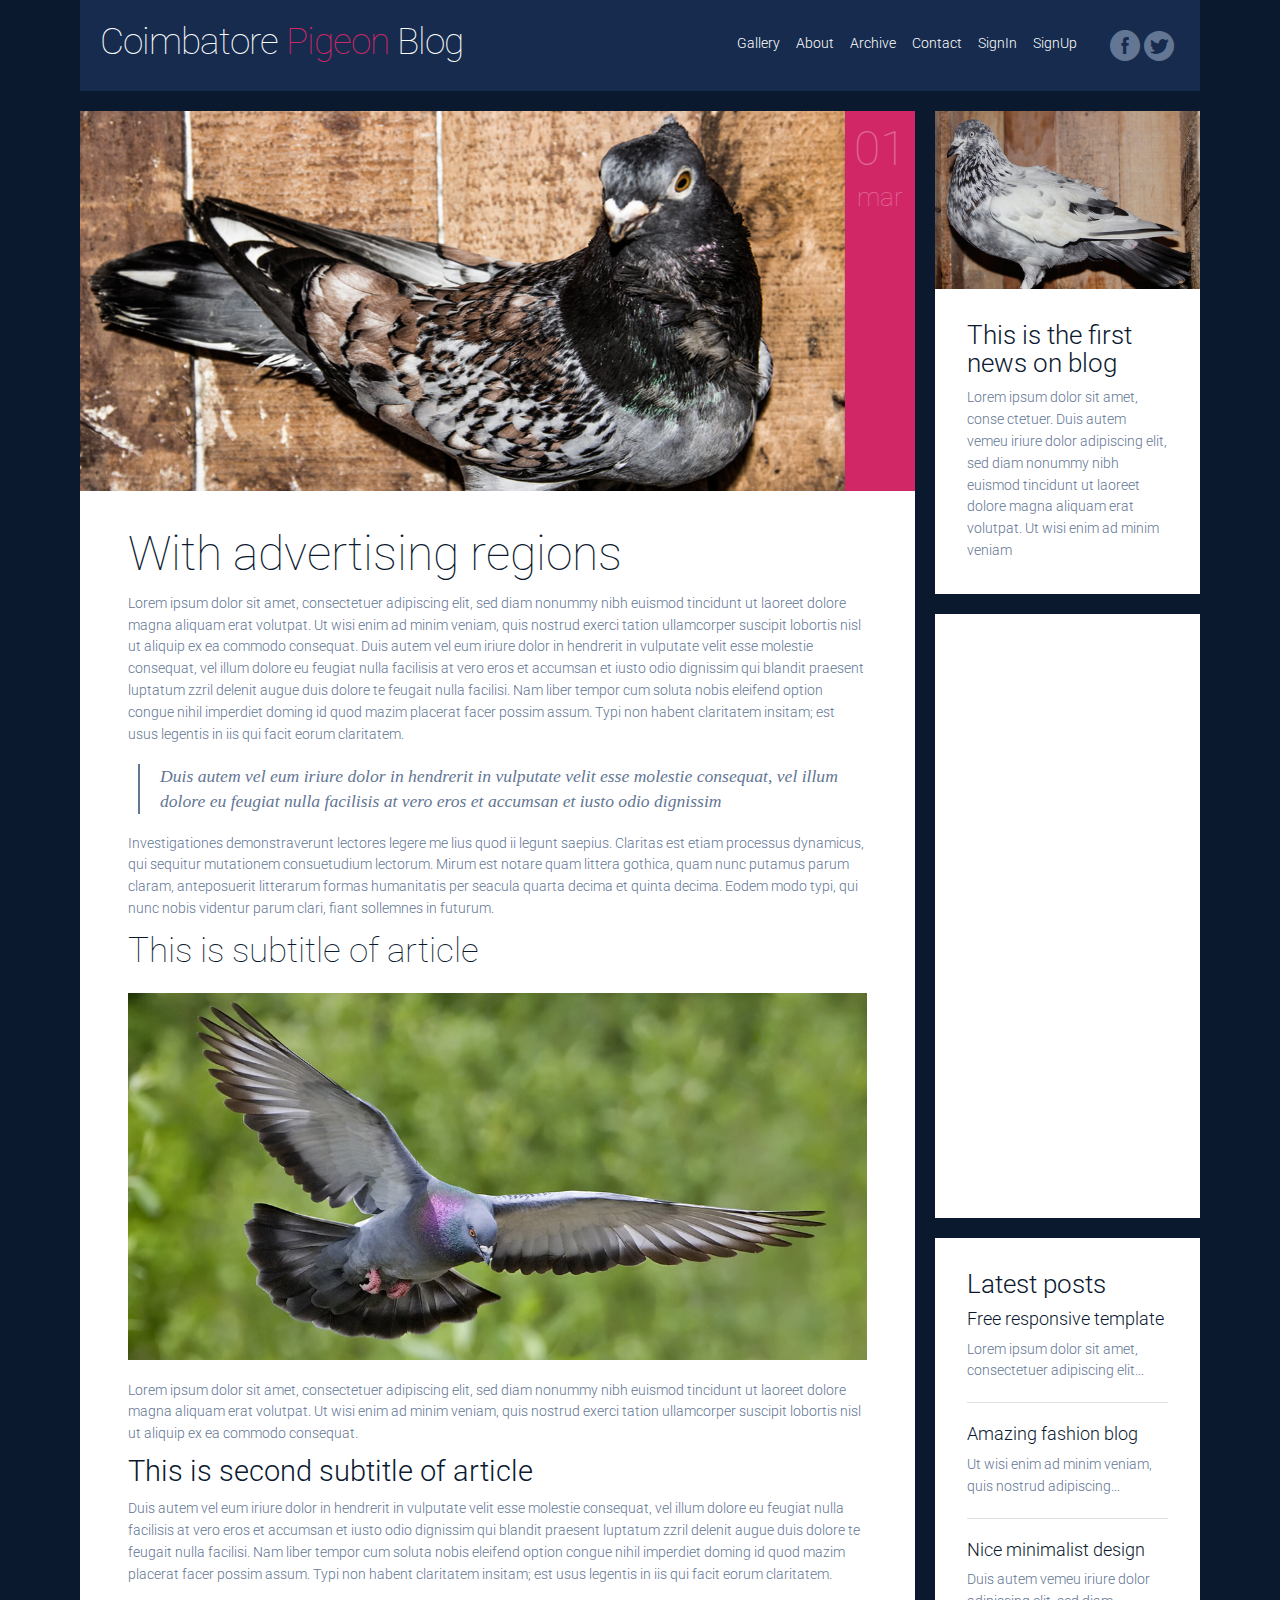
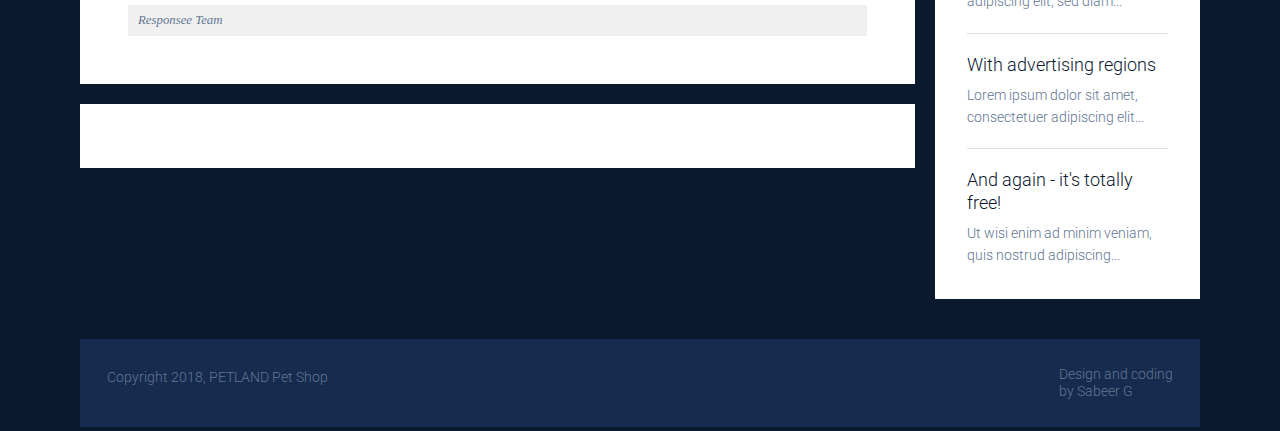
<file: post-4.html>
<!DOCTYPE html>
<html lang="en-US">
   <head>
      <meta charset="UTF-8">
      <meta name="viewport" content="width=device-width, initial-scale=1.0" />
      <title>Pegions Keeping is our Hobby | Pigeon Racing is our Passion</title>
      <meta name="description" content="Download free amazing responsive Fashion Blog template."/>
      <meta name="keywords" content="free, responsive, blog, fashion, web site, template"/>
      <link rel="stylesheet" href="css/components.css">
      <link rel="stylesheet" href="css/icons.css">
      <link rel="stylesheet" href="css/responsee.css">
      <!-- CUSTOM STYLE -->
      <link rel="stylesheet" href="css/template-style.css">       
      <link href='https://fonts.googleapis.com/css?family=Roboto:400,100,300,700&subset=latin,latin-ext' rel='stylesheet' type='text/css'>      
      <script type="text/javascript" src="js/jquery-1.8.3.min.js"></script>
      <script type="text/javascript" src="js/jquery-ui.min.js"></script>               
   </head>
   <body class="size-1140">
      <!-- TOP NAV WITH LOGO -->          
      <header class="margin-bottom">
         <div class="line">
            <nav>
               <div class="top-nav">
                  <p class="nav-text"></p>
                  <a class="logo" href="index.html">            
                  Coimbatore<span> Pigeon</span> Blog
                  </a>                                     
                  <ul class="top-ul right">
                     <li>            
                        <a href="gallery.html">Gallery</a>            
                     </li>
                     <li>            
                        <a href="about.html">About</a>            
                     </li>
                     <li>            
                        <a href="archive.html">Archive</a>            
                     </li>
                     <li>            
                        <a href="contact.html">Contact</a>            
                     </li>
                     <li>            
                        <a href="login.html">SignIn</a>            
                     </li>
					 <li>            
                        <a href="login.html">SignUp</a>            
                     </li>
                     <div class="social right">	           
                        <a target="_blank" href="https://www.facebook.com/myresponsee">
                        <i class="icon-facebook_circle icon2x"></i>
                        </a>          
                        <a target="_blank" href="https://twitter.com/MyResponsee">
                        <i class="icon-twitter_circle icon2x"></i>
                        </a>          
                     </div>
                  </ul>
               </div>
            </nav>
         </div>
      </header>
      <!-- MAIN SECTION -->                  
      <section id="article-section" class="line">
         <div class="margin">
            <!-- ARTICLES -->             
            <div class="s-12 m-7 l-9">
               <!-- ARTICLE 1 -->               
               <article class="margin-bottom">
                  <div class="post-4 line">
                     <!-- image -->                 
                     <div class="s-12 l-11 post-image">                   
                        <img src="img/post4-big.jpg" alt="Fashion">              
                     </div>
                     <!-- date -->                 
                     <div class="s-12 l-1 post-date">
                        <p class="date">01</p>
                        <p class="month">mar</p>
                     </div>
                  </div>
                  <!-- text -->                 
                  <div class="post-text">
                     <h1>With advertising regions</h1>
                     <p>
                        Lorem ipsum dolor sit amet, consectetuer adipiscing elit, sed diam nonummy nibh euismod tincidunt ut laoreet dolore magna 
                        aliquam erat volutpat. Ut wisi enim ad minim veniam, quis nostrud exerci tation ullamcorper suscipit lobortis nisl ut aliquip 
                        ex ea commodo consequat. Duis autem vel eum iriure dolor in hendrerit in vulputate velit esse molestie consequat, vel illum 
                        dolore eu feugiat nulla facilisis at vero eros et accumsan et iusto odio dignissim qui blandit praesent luptatum zzril delenit 
                        augue duis dolore te feugait nulla facilisi. Nam liber tempor cum soluta nobis eleifend option congue nihil imperdiet doming 
                        id quod mazim placerat facer possim assum. Typi non habent claritatem insitam; est usus legentis in iis qui facit eorum claritatem.
                     </p>
                     <br>
                     <blockquote>
                        Duis autem vel eum iriure dolor in hendrerit in vulputate velit esse molestie consequat, vel illum 
                        dolore eu feugiat nulla facilisis at vero eros et accumsan et iusto odio dignissim
                     </blockquote>
                     <br>
                     <p> 
                        Investigationes demonstraverunt lectores legere me lius quod ii legunt saepius. Claritas est etiam processus dynamicus, 
                        qui sequitur mutationem consuetudium lectorum. Mirum est notare quam littera gothica, quam nunc putamus parum claram, 
                        anteposuerit litterarum formas humanitatis per seacula quarta decima et quinta decima. Eodem modo typi, qui nunc nobis 
                        videntur parum clari, fiant sollemnes in futurum.             
                     </p>
                     <h2>This is subtitle of article</h2>
                     <img src="img/post1-big.jpg" alt="Fashion">
                     <p>
                        Lorem ipsum dolor sit amet, consectetuer adipiscing elit, sed diam nonummy nibh euismod tincidunt ut laoreet dolore magna 
                        aliquam erat volutpat. Ut wisi enim ad minim veniam, quis nostrud exerci tation ullamcorper suscipit lobortis nisl ut aliquip 
                        ex ea commodo consequat.
                     </p>
                     <h3>This is second subtitle of article</h3>
                     <p>
                        Duis autem vel eum iriure dolor in hendrerit in vulputate velit esse molestie consequat, vel illum 
                        dolore eu feugiat nulla facilisis at vero eros et accumsan et iusto odio dignissim qui blandit praesent luptatum zzril delenit 
                        augue duis dolore te feugait nulla facilisi. Nam liber tempor cum soluta nobis eleifend option congue nihil imperdiet doming 
                        id quod mazim placerat facer possim assum. Typi non habent claritatem insitam; est usus legentis in iis qui facit eorum claritatem.
                     </p>
                     <p class="author">Responsee Team</p>
                  </div>
               </article>
               <!-- AD REGION -->
               <button onclick="topFunction()" id="myBtn" title="Go to top">Top</button>
               <div class="line">
                  <div class="advertising horizontal">
                     <script async src="//pagead2.googlesyndication.com/pagead/js/adsbygoogle.js"></script>
                     <!-- Fashion Blog -->
                     <ins class="adsbygoogle" style="display:block" data-ad-client="ca-pub-8115128083480193" data-ad-slot="9121305263" data-ad-format="auto"></ins>
                     <script>
                        (adsbygoogle = window.adsbygoogle || []).push({});
                     </script>          
                  </div>
               </div>
            </div>
            <!-- SIDEBAR -->             
            <div class="s-12 m-5 l-3">
               <aside>
                  <!-- NEWS 1 -->           
                  <img src="img/news1.jpg" alt="News 1">          
                  <div class="aside-block margin-bottom">
                     <h3>This is the first news on blog</h3>
                     <p>Lorem ipsum dolor sit amet, conse ctetuer. Duis autem vemeu iriure dolor adipiscing elit, sed diam nonummy nibh euismod tincidunt ut laoreet dolore magna aliquam erat volutpat. Ut wisi enim ad minim veniam</p>
                  </div>
                  <!-- AD REGION -->         
                  <div class="advertising margin-bottom hide-s">
                    <script async src="//pagead2.googlesyndication.com/pagead/js/adsbygoogle.js"></script>
                    <!-- Fashion 160x600 -->
                    <ins class="adsbygoogle"
                         style="display:inline-block;width:160px;height:600px"
                         data-ad-client="ca-pub-8115128083480193"
                         data-ad-slot="7468355662"></ins>
                    <script>
                    (adsbygoogle = window.adsbygoogle || []).push({});
                    </script>          
                  </div>
                  <!-- LATEST POSTS -->
                  <div class="aside-block margin-bottom">
                     <h3>Latest posts</h3>
                     <a class="latest-posts" href="post-1.html">
                        <h5>Free responsive template</h5>
                        <p>
                           Lorem ipsum dolor sit amet, consectetuer adipiscing elit...
                        </p>
                     </a>
                     <a class="latest-posts" href="post-2.html">
                        <h5>Amazing fashion blog</h5>
                        <p>
                           Ut wisi enim ad minim veniam, quis nostrud adipiscing...
                        </p>
                     </a>
                     <a class="latest-posts" href="post-3.html">
                        <h5>Nice minimalist design</h5>
                        <p>
                           Duis autem vemeu iriure dolor adipiscing elit, sed diam...
                        </p>
                     </a>
                     <a class="latest-posts" href="post-4.html">
                        <h5>With advertising regions</h5>
                        <p>
                           Lorem ipsum dolor sit amet, consectetuer adipiscing elit...
                        </p>
                     </a>
                     <a class="latest-posts" href="post-5.html">
                        <h5>And again - it's totally free!</h5>
                        <p>
                           Ut wisi enim ad minim veniam, quis nostrud adipiscing...
                        </p>
                     </a>
                  </div>
               </aside>
            </div>
         </div>
      </section>
      <!-- FOOTER -->       
      <div class="line">
        <footer>
            <div class="s-12 l-8">
               <p>
                  Copyright 2018, PETLAND Pet Shop <br>
             
               </p>
            </div>
            <div class="s-12 l-4">		                            
               <a class="right" " title="Responsive framework">Design and coding<br>
               by Sabeer G 
               </a>                       
            </div>
         </footer>
      </div>
      <script>
// When the user scrolls down 20px from the top of the document, show the button
window.onscroll = function() {scrollFunction()};

function scrollFunction() {
    if (document.body.scrollTop > 100 || document.documentElement.scrollTop > 100) {
        document.getElementById("myBtn").style.display = "block";
    } else {
        document.getElementById("myBtn").style.display = "none";
    }
}

// When the user clicks on the button, scroll to the top of the document
function topFunction() {
    document.body.scrollTop = 0;
    document.documentElement.scrollTop = 0;
}
</script>
   </body>
</html>
</file>
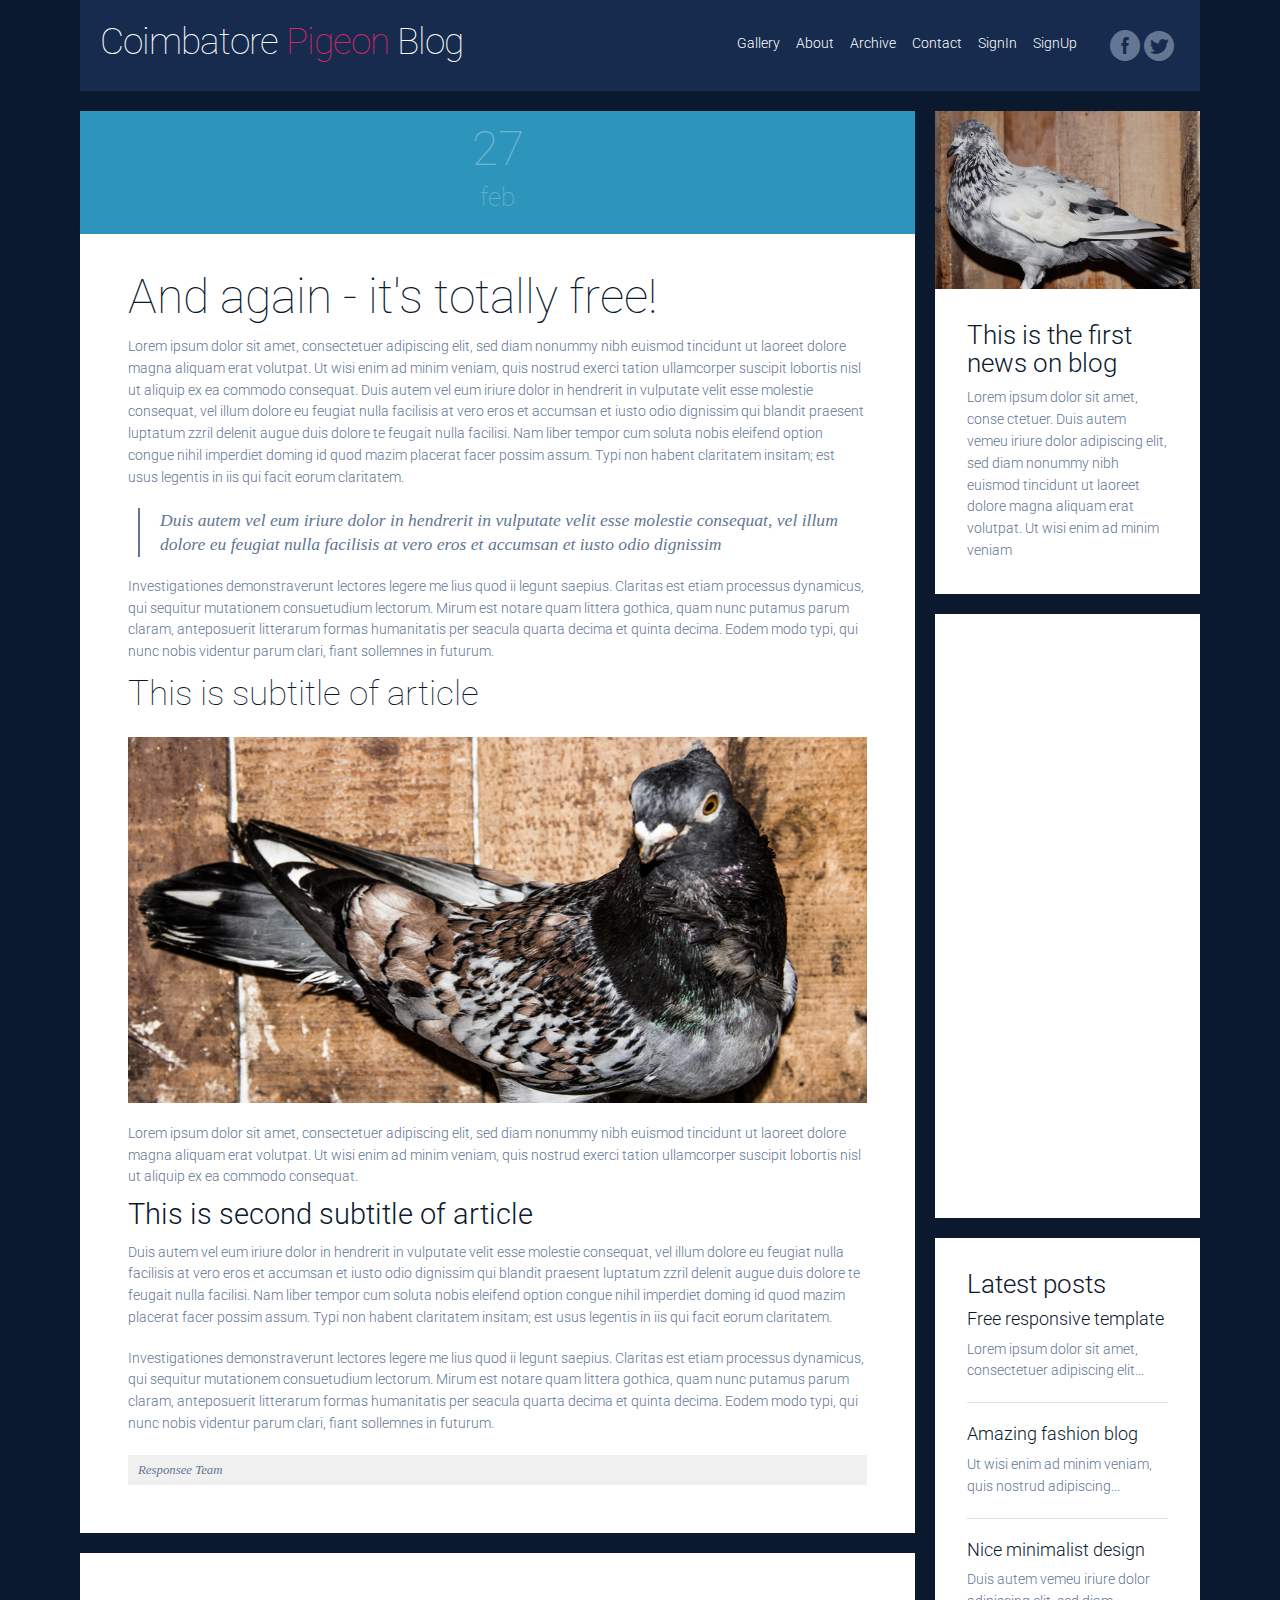
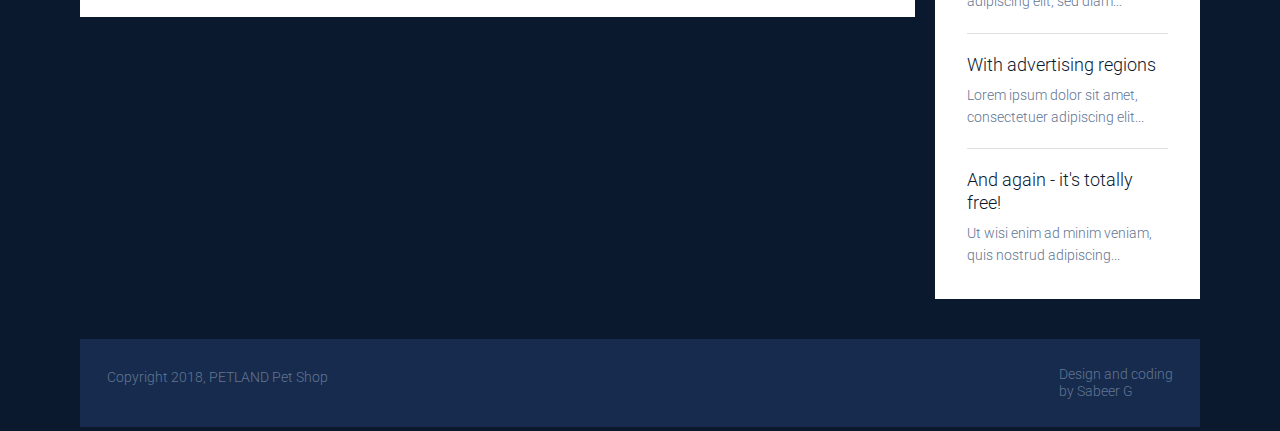
<file: post-5.html>
<!DOCTYPE html>
<html lang="en-US">
   <head>
      <meta charset="UTF-8">
      <meta name="viewport" content="width=device-width, initial-scale=1.0" />
      <title>Pegions Keeping is our Hobby | Pigeon Racing is our Passion</title>
      <meta name="description" content="Download free amazing responsive Fashion Blog template."/>
      <meta name="keywords" content="free, responsive, blog, fashion, web site, template"/>
      <link rel="stylesheet" href="css/components.css">
      <link rel="stylesheet" href="css/icons.css">
      <link rel="stylesheet" href="css/responsee.css">
      <!-- CUSTOM STYLE -->
      <link rel="stylesheet" href="css/template-style.css">       
      <link href='https://fonts.googleapis.com/css?family=Roboto:400,100,300,700&subset=latin,latin-ext' rel='stylesheet' type='text/css'>      
      <script type="text/javascript" src="js/jquery-1.8.3.min.js"></script>
      <script type="text/javascript" src="js/jquery-ui.min.js"></script>               
   </head>
   <body class="size-1140">
      <!-- TOP NAV WITH LOGO -->          
      <header class="margin-bottom">
         <div class="line">
            <nav>
               <div class="top-nav">
                  <p class="nav-text"></p>
                  <a class="logo" href="index.html">            
                  Coimbatore<span> Pigeon</span> Blog
                  </a>                                     
                  <ul class="top-ul right">
                     <li>            
                        <a href="gallery.html">Gallery</a>            
                     </li>
                     <li>            
                        <a href="about.html">About</a>            
                     </li>
                     <li>            
                        <a href="archive.html">Archive</a>            
                     </li>
                     <li>            
                        <a href="contact.html">Contact</a>            
                     </li>
                     <li>            
                        <a href="login.html">SignIn</a>            
                     </li>
					 <li>            
                        <a href="login.html">SignUp</a>            
                     </li>
                     <div class="social right">	           
                        <a target="_blank" href="https://www.facebook.com/myresponsee">
                        <i class="icon-facebook_circle icon2x"></i>
                        </a>          
                        <a target="_blank" href="https://twitter.com/MyResponsee">
                        <i class="icon-twitter_circle icon2x"></i>
                        </a>          
                     </div>
                  </ul>
               </div>
            </nav>
         </div>
      </header>
      <!-- MAIN SECTION -->                  
      <section id="article-section" class="line">
         <div class="margin">
            <!-- ARTICLES -->             
            <div class="s-12 m-7 l-9">
               <!-- ARTICLE 1 -->               
               <article class="margin-bottom">
                  <div class="post-5 line">
                     <!-- date -->                 
                     <div class="s-12 post-date">
                        <p class="date">27</p>
                        <p class="month">feb</p>
                     </div>
                  </div>
                  <!-- text -->                 
                  <div class="post-text">
                     <h1>And again - it's totally free!</h1>
                     <p>
                        Lorem ipsum dolor sit amet, consectetuer adipiscing elit, sed diam nonummy nibh euismod tincidunt ut laoreet dolore magna 
                        aliquam erat volutpat. Ut wisi enim ad minim veniam, quis nostrud exerci tation ullamcorper suscipit lobortis nisl ut aliquip 
                        ex ea commodo consequat. Duis autem vel eum iriure dolor in hendrerit in vulputate velit esse molestie consequat, vel illum 
                        dolore eu feugiat nulla facilisis at vero eros et accumsan et iusto odio dignissim qui blandit praesent luptatum zzril delenit 
                        augue duis dolore te feugait nulla facilisi. Nam liber tempor cum soluta nobis eleifend option congue nihil imperdiet doming 
                        id quod mazim placerat facer possim assum. Typi non habent claritatem insitam; est usus legentis in iis qui facit eorum claritatem.
                     </p>
                     <br>
                     <blockquote>
                        Duis autem vel eum iriure dolor in hendrerit in vulputate velit esse molestie consequat, vel illum 
                        dolore eu feugiat nulla facilisis at vero eros et accumsan et iusto odio dignissim
                     </blockquote>
                     <br>
                     <p> 
                        Investigationes demonstraverunt lectores legere me lius quod ii legunt saepius. Claritas est etiam processus dynamicus, 
                        qui sequitur mutationem consuetudium lectorum. Mirum est notare quam littera gothica, quam nunc putamus parum claram, 
                        anteposuerit litterarum formas humanitatis per seacula quarta decima et quinta decima. Eodem modo typi, qui nunc nobis 
                        videntur parum clari, fiant sollemnes in futurum.             
                     </p>
                     <h2>This is subtitle of article</h2>
                     <img src="img/post4-big.jpg" alt="Fashion">
                     <p>
                        Lorem ipsum dolor sit amet, consectetuer adipiscing elit, sed diam nonummy nibh euismod tincidunt ut laoreet dolore magna 
                        aliquam erat volutpat. Ut wisi enim ad minim veniam, quis nostrud exerci tation ullamcorper suscipit lobortis nisl ut aliquip 
                        ex ea commodo consequat.
                     </p>
                     <h3>This is second subtitle of article</h3>
                     <p>
                        Duis autem vel eum iriure dolor in hendrerit in vulputate velit esse molestie consequat, vel illum 
                        dolore eu feugiat nulla facilisis at vero eros et accumsan et iusto odio dignissim qui blandit praesent luptatum zzril delenit 
                        augue duis dolore te feugait nulla facilisi. Nam liber tempor cum soluta nobis eleifend option congue nihil imperdiet doming 
                        id quod mazim placerat facer possim assum. Typi non habent claritatem insitam; est usus legentis in iis qui facit eorum claritatem.
                     </p>
                     <br>
                     <p> 
                        Investigationes demonstraverunt lectores legere me lius quod ii legunt saepius. Claritas est etiam processus dynamicus, 
                        qui sequitur mutationem consuetudium lectorum. Mirum est notare quam littera gothica, quam nunc putamus parum claram, 
                        anteposuerit litterarum formas humanitatis per seacula quarta decima et quinta decima. Eodem modo typi, qui nunc nobis 
                        videntur parum clari, fiant sollemnes in futurum.             
                     </p>
                     <p class="author">Responsee Team</p>
                  </div>
                  <button onclick="topFunction()" id="myBtn" title="Go to top">Top</button>
               </article>
               <!-- AD REGION -->
               <div class="line">
                  <div class="advertising horizontal">
                     <script async src="//pagead2.googlesyndication.com/pagead/js/adsbygoogle.js"></script>
                     <!-- Fashion Blog -->
                     <ins class="adsbygoogle" style="display:block" data-ad-client="ca-pub-8115128083480193" data-ad-slot="9121305263" data-ad-format="auto"></ins>
                     <script>
                        (adsbygoogle = window.adsbygoogle || []).push({});
                     </script>          
                  </div>
               </div>
            </div>
            <!-- SIDEBAR -->             
            <div class="s-12 m-5 l-3">
               <aside>
                  <!-- NEWS 1 -->           
                  <img src="img/news1.jpg" alt="News 1">          
                  <div class="aside-block margin-bottom">
                     <h3>This is the first news on blog</h3>
                     <p>Lorem ipsum dolor sit amet, conse ctetuer. Duis autem vemeu iriure dolor adipiscing elit, sed diam nonummy nibh euismod tincidunt ut laoreet dolore magna aliquam erat volutpat. Ut wisi enim ad minim veniam</p>
                  </div>
                  <!-- AD REGION -->         
                  <div class="advertising margin-bottom hide-s">
                    <script async src="//pagead2.googlesyndication.com/pagead/js/adsbygoogle.js"></script>
                    <!-- Fashion 160x600 -->
                    <ins class="adsbygoogle"
                         style="display:inline-block;width:160px;height:600px"
                         data-ad-client="ca-pub-8115128083480193"
                         data-ad-slot="7468355662"></ins>
                    <script>
                    (adsbygoogle = window.adsbygoogle || []).push({});
                    </script>          
                  </div>
                  <!-- LATEST POSTS -->
                  <div class="aside-block margin-bottom">
                     <h3>Latest posts</h3>
                     <a class="latest-posts" href="post-1.html">
                        <h5>Free responsive template</h5>
                        <p>
                           Lorem ipsum dolor sit amet, consectetuer adipiscing elit...
                        </p>
                     </a>
                     <a class="latest-posts" href="post-2.html">
                        <h5>Amazing fashion blog</h5>
                        <p>
                           Ut wisi enim ad minim veniam, quis nostrud adipiscing...
                        </p>
                     </a>
                     <a class="latest-posts" href="post-3.html">
                        <h5>Nice minimalist design</h5>
                        <p>
                           Duis autem vemeu iriure dolor adipiscing elit, sed diam...
                        </p>
                     </a>
                     <a class="latest-posts" href="post-4.html">
                        <h5>With advertising regions</h5>
                        <p>
                           Lorem ipsum dolor sit amet, consectetuer adipiscing elit...
                        </p>
                     </a>
                     <a class="latest-posts" href="post-5.html">
                        <h5>And again - it's totally free!</h5>
                        <p>
                           Ut wisi enim ad minim veniam, quis nostrud adipiscing...
                        </p>
                     </a>
                  </div>
               </aside>
            </div>
         </div>
      </section>
      <!-- FOOTER -->       
      <div class="line">
         <footer>
            <div class="s-12 l-8">
               <p>
                  Copyright 2018, PETLAND Pet Shop <br>
             
               </p>
            </div>
            <div class="s-12 l-4">		                            
               <a class="right" " title="Responsive framework">Design and coding<br>
               by Sabeer G 
               </a>                       
            </div>
         </footer>
      </div>
      <script type="text/javascript" src="js/responsee.js"></script> 
      <script>
// When the user scrolls down 20px from the top of the document, show the button
window.onscroll = function() {scrollFunction()};

function scrollFunction() {
    if (document.body.scrollTop > 100 || document.documentElement.scrollTop > 100) {
        document.getElementById("myBtn").style.display = "block";
    } else {
        document.getElementById("myBtn").style.display = "none";
    }
}

// When the user clicks on the button, scroll to the top of the document
function topFunction() {
    document.body.scrollTop = 0;
    document.documentElement.scrollTop = 0;
}
</script>
   </body>
</html>
</file>
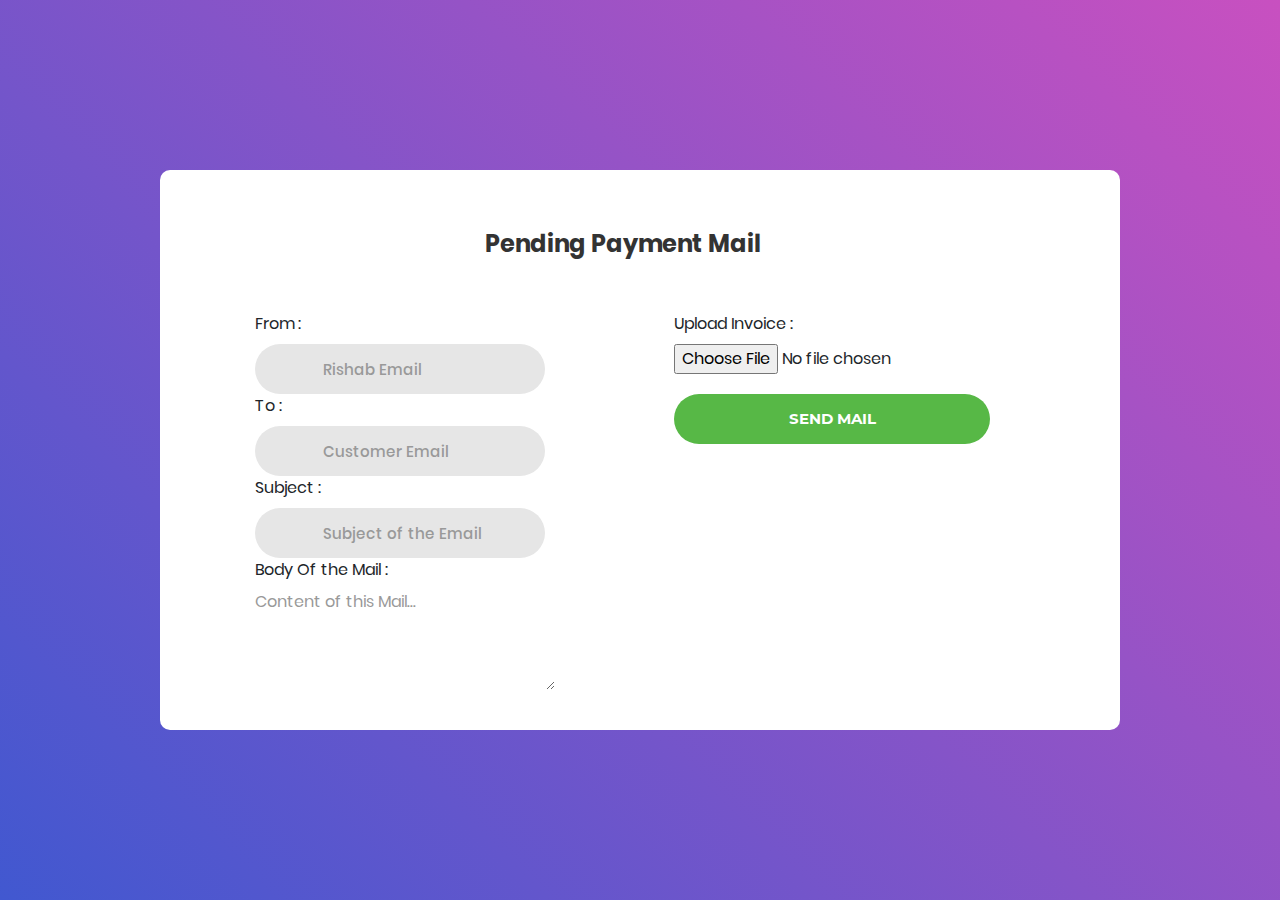
<file: Login_v1/pay.html>
<!DOCTYPE html>
<html lang="en">
<head>
	<title>Pending Payment</title>
	<meta charset="UTF-8">
	<meta name="viewport" content="width=device-width, initial-scale=1">
<!--===============================================================================================-->	
	<link rel="icon" type="image/png" href="images/icons/favicon.ico"/>
<!--===============================================================================================-->
	<link rel="stylesheet" type="text/css" href="vendor/bootstrap/css/bootstrap.min.css">
<!--===============================================================================================-->
	<link rel="stylesheet" type="text/css" href="fonts/font-awesome-4.7.0/css/font-awesome.min.css">
<!--===============================================================================================-->
	<link rel="stylesheet" type="text/css" href="vendor/animate/animate.css">
<!--===============================================================================================-->	
	<link rel="stylesheet" type="text/css" href="vendor/css-hamburgers/hamburgers.min.css">
<!--===============================================================================================-->
	<link rel="stylesheet" type="text/css" href="vendor/select2/select2.min.css">
<!--===============================================================================================-->
	<link rel="stylesheet" type="text/css" href="css/util.css">
	<link rel="stylesheet" type="text/css" href="css/main.css">
<!--===============================================================================================-->
</head>
<body>
	
	<div class="limiter">
	
		<div class="container-login101">
		
			<div class="wrap-login100">
			<span class="login100-form-title">
						Pending Payment Mail
			</span>
			<div class="login100-pic js-tilt"><!--first Side-->
					<form class="login100-form validate-form">			
			<label for="from">From :</label> <input class="input100" type="text" name="email" placeholder="Rishab Email">
			<label for="from">To :</label> <input class="input100" type="text" name="email" placeholder="Customer Email">
			<label for="from">Subject :</label> <input class="input100" type="text" name="email" placeholder="Subject of the Email">
			<label for="from">Body Of the Mail :</label> <br>
			<span>	<textarea placeholder="Content of this Mail..."></textarea> </span></br>			
			
			</div>
			<div class="login100-pic js-tilt"><!--Second Side-->
					<label for="from">Upload Invoice :</label> <input type = "file" name = "file" size = "10">
			<div class="container-login100-form-btn">
			<button class="login100-form-btn" name="login" onclick="check(this.form)" value="Login">Send Mail</button>
			</form>
				</div>
				</div>
		</div>
	</div>
	
	

	<script language="javascript">
function check(form)/*function to check userid & password*/
{
 /*the following code checkes whether the entered userid and password are matching*/
 if(form.email.value == "rishab@tridentengineers.com" && form.pass.value == "admin@123")
  {
    window.open('target.html')
  }
 else
 {
   alert("Error Password or Username")/*displays error message*/
  }
}
</script>
<!--===============================================================================================-->	
	<script src="vendor/jquery/jquery-3.2.1.min.js"></script>
<!--===============================================================================================-->
	<script src="vendor/bootstrap/js/popper.js"></script>
	<script src="vendor/bootstrap/js/bootstrap.min.js"></script>
<!--===============================================================================================-->
	<script src="vendor/select2/select2.min.js"></script>
<!--===============================================================================================-->
	<script src="vendor/tilt/tilt.jquery.min.js"></script>
	<script >
		$('.js-tilt').tilt({
			scale: 1.1
		})
	<!--===============================================================================================-->
	<script src="js/main.js"></script>

</body>
</html>
</file>
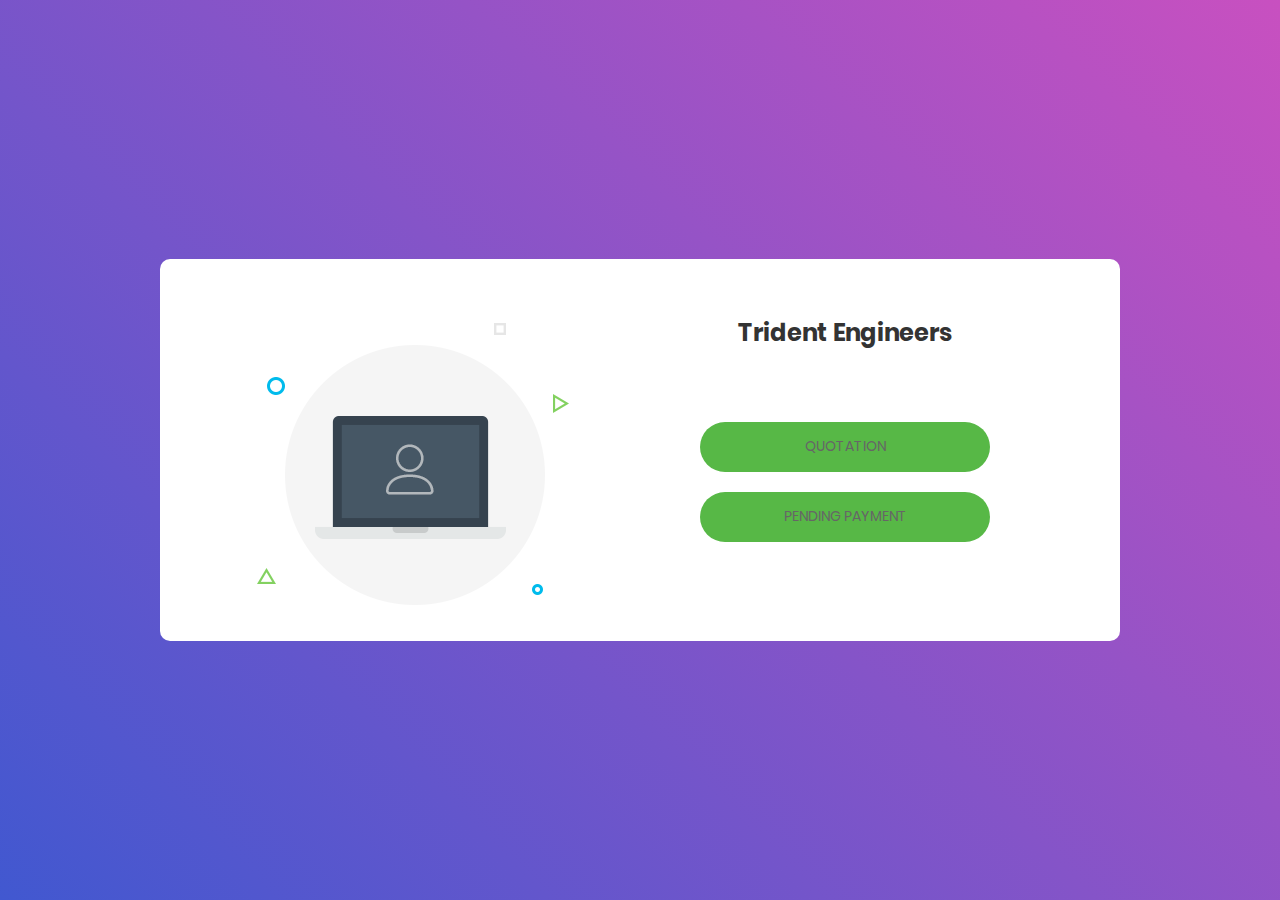
<file: Login_v1/target.html>
<!DOCTYPE html>
<html lang="en">
<head>
	<title>Selection</title>
	<meta charset="UTF-8">
	<meta name="viewport" content="width=device-width, initial-scale=1">
<!--===============================================================================================-->	
	<link rel="icon" type="image/png" href="images/icons/favicon.ico"/>
<!--===============================================================================================-->
	<link rel="stylesheet" type="text/css" href="vendor/bootstrap/css/bootstrap.min.css">
<!--===============================================================================================-->
	<link rel="stylesheet" type="text/css" href="fonts/font-awesome-4.7.0/css/font-awesome.min.css">
<!--===============================================================================================-->
	<link rel="stylesheet" type="text/css" href="vendor/animate/animate.css">
<!--===============================================================================================-->	
	<link rel="stylesheet" type="text/css" href="vendor/css-hamburgers/hamburgers.min.css">
<!--===============================================================================================-->
	<link rel="stylesheet" type="text/css" href="vendor/select2/select2.min.css">
<!--===============================================================================================-->
	<link rel="stylesheet" type="text/css" href="css/util.css">
	<link rel="stylesheet" type="text/css" href="css/main.css">
<!--===============================================================================================-->
</head>
<body>
	
	<div class="limiter">
		<div class="container-login100">
			<div class="wrap-login100">
				<div class="login100-pic js-tilt" data-tilt>
					<img src="images/img-01.png" alt="IMG">
				</div>

				<form class="login100-form validate-form">
					<span class="login100-form-title">
						Trident Engineers
					</span>

					<div class="container-login100-form-btn">
						<button class="login100-form-btn" name="quote" onclick="check(this.form)" >
							<a href="quotation.html">Quotation</a>
													</button>
					</div>
					<div class="container-login100-form-btn">
						<button class="login100-form-btn" name="payment" onclick="check(this.form)" >
							<a href="pay.html">Pending Payment</a>
													</button>
					</div>
					
				</form>
			</div>
		</div>
	</div>
	   
<!--===============================================================================================-->	
	<script src="vendor/jquery/jquery-3.2.1.min.js"></script>
<!--===============================================================================================-->
	<script src="vendor/bootstrap/js/popper.js"></script>
	<script src="vendor/bootstrap/js/bootstrap.min.js"></script>
<!--===============================================================================================-->
	<script src="vendor/select2/select2.min.js"></script>
<!--===============================================================================================-->
	<script src="vendor/tilt/tilt.jquery.min.js"></script>
	<script >
		$('.js-tilt').tilt({
			scale: 1.1
		})
	<!--===============================================================================================-->
	<script src="js/main.js"></script>

</body>
</html>
</file>
<file: css/components.css>
/*
 * Components CSS - v4 - 2016-07-08
 * https://www.myresponsee.com
 * Copyright 2016, Vision Design - graphic zoo
 * Free to use under the MIT license.
*/
/* Tabs */
.tab-item {
  background: none repeat scroll 0 0 #fff;
  display: none;
  padding: 1.25rem 0;
}
.tab-item.tab-active {
  display: block;
}
.tab-content > .tab-label {
  display: none;
}
.tab-nav > .tab-label {
  float:left;
}
a.tab-label, a.tab-label:link, a.tab-label:visited, a.tab-label:hover {
  background: none repeat scroll 0 0 #262626;
  color: #fff;
  margin-right: 1px;
  padding: 0.625rem 1.25rem;
  transition: background 0.20s linear 0s;
  -o-transition: background 0.20s linear 0s;
  -ms-transition: background 0.20s linear 0s;
  -moz-transition: background 0.20s linear 0s;
  -webkit-transition: background 0.20s linear 0s;
}
a.tab-label:hover,a.tab-label.active-btn {
  background: none repeat scroll 0 0 #999;
}
.tab-label.active-btn {
  cursor: default;
}
.tab-content {
  text-align: left;
}
@media screen and (max-width:768px) {    
  .tab-nav > .tab-label {
    margin: 0.5px 0;
    width: 100%;
  }
}
/* Custom forms */
form.customform input, form.customform select, form.customform textarea, form.customform button {
 font-size:0.9rem;
 font-family:inherit;
 margin-bottom:1.25rem;
} 
form.customform input, form.customform select {height: 2.7rem;}
form.customform input, form.customform textarea, form.customform select { 
 background: none repeat scroll 0 0 #F5F5F5;
 transition: background 0.20s linear 0s;
 -o-transition: background 0.20s linear 0s;
 -ms-transition: background 0.20s linear 0s;
 -moz-transition: background 0.20s linear 0s;
 -webkit-transition: background 0.20s linear 0s;
}
form.customform input:hover, form.customform textarea:hover, form.customform select:hover, form.customform input:focus, form.customform textarea:focus, form.customform select:focus {background: none repeat scroll 0 0 #fff;}
form.customform input, form.customform textarea, form.customform select {
 background: none repeat scroll 0 0 #F5F5F5;
 border: 1px solid #E0E0E0;
 padding: 0.625rem;
 width: 100%;
}
form.customform input[type="file"] {
 border: 1px solid #E0E0E0;
 height: auto;
 max-height: 2.7rem;
 min-height: 2.7rem;
 padding: 0.4rem;
 width: 100%;
}
form.customform input[type="radio"], form.customform input[type="checkbox"] {
 margin-right: 0.625rem;
 width:auto;
 padding:0;
 height:auto;
}
form.customform option {padding: 0.625rem;}
form.customform select[multiple="multiple"] {height: auto;}
form.customform button {
 width: 100%;
 background: none repeat scroll 0 0 #152732;
 border: 0 none;
 color: #fff;
 height: 2.7rem;
 padding: 0.625rem;
 cursor:pointer;
 width: 100%;
 transition: background 0.20s linear 0s;
 -o-transition: background 0.20s linear 0s;
 -ms-transition: background 0.20s linear 0s;
 -moz-transition: background 0.20s linear 0s;
 -webkit-transition: background 0.20s linear 0s;
}
/* Tooltip */
a.tooltip-container,.tooltip-container {
  border-bottom:1px dotted;
  border-bottom-color: color;
  cursor: help;
  font-weight: 600;
}
a .tooltip-content,.tooltip-content {
  background: #152732 none repeat scroll 0 0;
  color: #fff!important;
  border-radius: 3px;
  display: none;
  font-size: 0.8rem;
  font-weight: normal;
  line-height: 1.3rem;
  margin-top: -1.25rem;
  max-width: 300px;
  padding: 0.625rem;
  position: absolute;
  z-index: 10;
}
.tooltip-content::after {
  border-left: 9px solid transparent;
  border-right: 9px solid transparent;
  border-top: 7px solid #152732;
  bottom: -5px;
  clear: both;
  content: "";
  height: 0;
  left: 50%;
  margin-left: -5px;
  position: absolute;
  width: 0;
}
a.tooltip-content.tooltip-bottom,.tooltip-content.tooltip-bottom {
  margin-top: 1.25rem;
}
.tooltip-content.tooltip-bottom::after {
  border-left: 9px solid transparent;
  border-right: 9px solid transparent;
  border-top: 0;
  border-bottom: 7px solid #152732;
  top: -5px;
}
/* Buttons */
.button,a.button,a.button:link,a.button:active,a.button:visited {
  background: #777 none repeat scroll 0 0;
  border: 0;
  color: #fff;
  cursor: pointer;
  display: inline-block;
  font-size: 0.85rem;
  padding: 0.825rem 1rem;
  text-align: center;
  transition: all 0.20s linear 0s;
  -o-transition: all 0.20s linear 0s;
  -ms-transition: all 0.20s linear 0s;
  -moz-transition: all 0.20s linear 0s;
  -webkit-transition: all 0.20s linear 0s;
}
.button.rounded-btn {
  border-radius: 4px;
}
.button.rounded-full-btn {
  border-radius: 100px;
}
.button:hover {box-shadow: 0 0 10px 100px rgba(255,255,255,0.15) inset;}
.button.secondary-btn,a.button.secondary-btn,a.button.secondary-btn:link,a.button.secondary-btn:active,a.button.secondary-btn:visited {
  background: #444 none repeat scroll 0 0;
}
.button.cancel-btn,a.button.cancel-btn,a.button.cancel-btn:link,a.button.cancel-btn:active,a.button.cancel-btn:visited {
  background: #dc003a none repeat scroll 0 0;
}
.button.submit-btn,a.button.submit-btn,a.button.submit-btn:link,a.button.submit-btn:active,a.button.submit-btn:visited {
  background: #b4bf04 none repeat scroll 0 0;
}
.button.reload-btn,a.button.reload-btn,a.button.reload-btn:link,a.button.reload-btn:active,a.button.reload-btn:visited {
  background: #ff9800 none repeat scroll 0 0;
}
.button.disabled-btn {
  cursor: not-allowed!important;
  opacity: 0.2;
}
.button i {
  background: rgba(0, 0, 0, 0.1) none repeat scroll 0 0;
  border-radius: 27px;
  color: #fff!important;
  display: inline-block;
  font-size: 0.8rem;
  height: 27px;
  line-height: 27px;
  margin-right: 5px;
  width: 27px;
  transition: all 0.20s linear 0s;
  -o-transition: all 0.20s linear 0s;
  -ms-transition: all 0.20s linear 0s;
  -moz-transition: all 0.20s linear 0s;
  -webkit-transition: all 0.20s linear 0s;
}
.button:hover > i {
  background: rgba(0, 0, 0, 0.06) none repeat scroll 0 0;
}
</file>
<file: css/icons.css>
/* Icon font - MFG labs */
@font-face {
  font-family: 'mfg';
    src: url('../font/mfglabsiconset-webfont.eot');
    src: url('../font/mfglabsiconset-webfont.svg#mfg_labs_iconsetregular') format('svg'),
   		   url('../font/mfglabsiconset-webfont.eot?#iefix') format('embedded-opentype'),
         url('../font/mfglabsiconset-webfont.woff') format('woff'),
         url('../font/mfglabsiconset-webfont.ttf') format('truetype');
    font-weight: normal;
    font-style: normal;
}

.icon-cloud,
.icon-at,
.icon-plus,
.icon-minus,
.icon-arrow_up,
.icon-arrow_down,
.icon-arrow_right,
.icon-arrow_left,
.icon-chevron_down,
.icon-chevron_up,
.icon-chevron_right,
.icon-chevron_left,
.icon-reorder,
.icon-list,
.icon-reorder_square,
.icon-reorder_square_line,
.icon-coverflow,
.icon-coverflow_line,
.icon-pause,
.icon-play,
.icon-step_forward,
.icon-step_backward,
.icon-fast_forward,
.icon-fast_backward,
.icon-cloud_upload,
.icon-cloud_download,
.icon-data_science,
.icon-data_science_black,
.icon-globe,
.icon-globe_black,
.icon-phone
.icon-math_ico,
.icon-math,
.icon-math_black,
.icon-paperplane_ico,
.icon-paperplane,
.icon-paperplane_black,
.icon-color_balance,
.icon-star,
.icon-star_half,
.icon-star_empty,
.icon-star_half_empty,
.icon-reload,
.icon-heart,
.icon-heart_broken,
.icon-hashtag,
.icon-reply,
.icon-retweet,
.icon-signin,
.icon-signout,
.icon-download,
.icon-upload,
.icon-placepin,
.icon-display_screen,
.icon-tablet,
.icon-smartphone,
.icon-connected_object,
.icon-lock,
.icon-unlock,
.icon-camera,
.icon-isight,
.icon-video_camera,
.icon-random,
.icon-message,
.icon-discussion,
.icon-calendar,
.icon-ringbell,
.icon-movie,
.icon-mail,
.icon-pen,
.icon-settings,
.icon-measure,
.icon-vector,
.icon-vector_pen,
.icon-mute_on,
.icon-mute_off,
.icon-home,
.icon-sheet,
.icon-arrow_big_right,
.icon-arrow_big_left,
.icon-arrow_big_down,
.icon-arrow_big_up,
.icon-dribbble_circle,
.icon-dribbble,
.icon-facebook_circle,
.icon-facebook,
.icon-git_circle_alt,
.icon-git_circle,
.icon-git,
.icon-octopus,
.icon-twitter_circle,
.icon-twitter,
.icon-google_plus_circle,
.icon-google_plus,
.icon-linked_in_circle,
.icon-linked_in,
.icon-instagram,
.icon-instagram_circle,
.icon-mfg_icon,
.icon-xing,
.icon-xing_circle,
.icon-mfg_icon_circle,
.icon-user,
.icon-user_male,
.icon-user_female,
.icon-users,
.icon-file_open,
.icon-file_close,
.icon-file_alt,
.icon-file_close_alt,
.icon-attachment,
.icon-check,
.icon-cross_mark,
.icon-cancel_circle,
.icon-check_circle,
.icon-magnifying,
.icon-inbox,
.icon-clock,
.icon-stopwatch,
.icon-hourglass,
.icon-trophy,
.icon-unlock_alt,
.icon-lock_alt,
.icon-arrow_doubled_right,
.icon-arrow_doubled_left,
.icon-arrow_doubled_down,
.icon-arrow_doubled_up,
.icon-link,
.icon-warning,
.icon-warning_alt,
.icon-magnifying_plus,
.icon-magnifying_minus,
.icon-white_question,
.icon-black_question,
.icon-stop,
.icon-share,
.icon-eye,
.icon-trash_can,
.icon-hard_drive,
.icon-information_black,
.icon-information_white,
.icon-printer,
.icon-letter,
.icon-soundcloud,
.icon-soundcloud_circle,
.icon-anchor,
.icon-female_sign,
.icon-male_sign,
.icon-joystick,
.icon-high_voltage,
.icon-fire,
.icon-newspaper,
.icon-chart,
.icon-spread,
.icon-spinner_1,
.icon-spinner_2,
.icon-chart_alt,
.icon-label,
.icon-brush,
.icon-refresh,
.icon-node,
.icon-node_2,
.icon-node_3,
.icon-link_2_nodes,
.icon-link_3_nodes,
.icon-link_loop_nodes,
.icon-node_size,
.icon-node_color,
.icon-layout_directed,
.icon-layout_radial,
.icon-layout_hierarchical,
.icon-node_link_direction,
.icon-node_link_short_path,
.icon-node_cluster,
.icon-display_graph,
.icon-node_link_weight,
.icon-more_node_links,
.icon-node_shape,
.icon-node_icon,
.icon-node_text,
.icon-node_link_text,
.icon-node_link_color,
.icon-node_link_shape,
.icon-credit_card,
.icon-disconnect,
.icon-graph,
.icon-new_user {
  font-family: 'mfg';
  font-style: normal;
  font-variant: normal;
  font-weight: normal;
  color:#e3e3e3;
  speak: none; 
  text-transform: none;
  /* Better Font Rendering =========== */
  -webkit-font-smoothing: antialiased;
  -moz-osx-font-smoothing: grayscale;
}
.icon2x {font-size: 2rem;}
.icon3x {font-size: 3rem;}

.icon-cloud:before { content: "\2601"; }
.icon-at:before { content: "\0040"; }
.icon-plus:before { content: "\002B"; }
.icon-minus:before { content: "\2212"; }
.icon-arrow_up:before { content: "\2191"; }
.icon-arrow_down:before { content: "\2193"; }
.icon-arrow_right:before { content: "\2192"; }
.icon-arrow_left:before { content: "\2190"; }
.icon-chevron_down:before { content: "\f004"; }
.icon-chevron_up:before { content: "\f005"; }
.icon-chevron_right:before { content: "\f006"; }
.icon-chevron_left:before { content: "\f007"; }
.icon-reorder:before { content: "\f008"; }
.icon-list:before { content: "\f009"; }
.icon-reorder_square:before { content: "\f00a"; }
.icon-reorder_square_line:before { content: "\f00b"; }
.icon-coverflow:before { content: "\f00c"; }
.icon-coverflow_line:before { content: "\f00d"; }
.icon-pause:before { content: "\f00e"; }
.icon-play:before { content: "\f00f"; }
.icon-step_forward:before { content: "\f010"; }
.icon-step_backward:before { content: "\f011"; }
.icon-fast_forward:before { content: "\f012"; }
.icon-fast_backward:before { content: "\f013"; }
.icon-cloud_upload:before { content: "\f014"; }
.icon-cloud_download:before { content: "\f015"; }
.icon-data_science:before { content: "\f016"; }
.icon-data_science_black:before { content: "\f017"; }
.icon-globe:before { content: "\f018"; }
.icon-globe_black:before { content: "\f019"; }
.icon-math_ico:before { content: "\f01a"; }
.icon-math:before { content: "\f01b"; }
.icon-math_black:before { content: "\f01c"; }
.icon-paperplane_ico:before { content: "\f01d"; }
.icon-paperplane:before { content: "\f01e"; }
.icon-paperplane_black:before { content: "\f01f"; }
.icon-color_balance:before { content: "\f020"; }
.icon-star:before { content: "\2605"; }
.icon-star_half:before { content: "\f022"; }
.icon-star_empty:before { content: "\2606"; }
.icon-star_half_empty:before { content: "\f024"; }
.icon-reload:before { content: "\f025"; }
.icon-heart:before { content: "\2665"; }
.icon-heart_broken:before { content: "\f028"; }
.icon-hashtag:before { content: "\f029"; }
.icon-reply:before { content: "\f02a"; }
.icon-retweet:before { content: "\f02b"; }
.icon-signin:before { content: "\f02c"; }
.icon-signout:before { content: "\f02d"; }
.icon-download:before { content: "\f02e"; }
.icon-upload:before { content: "\f02f"; }
.icon-placepin:before { content: "\f031"; }
.icon-display_screen:before { content: "\f032"; }
.icon-tablet:before { content: "\f033"; }
.icon-smartphone:before { content: "\f034"; }
.icon-connected_object:before { content: "\f035"; }
.icon-lock:before { content: "\F512"; }
.icon-unlock:before { content: "\F513"; }
.icon-camera:before { content: "\F4F7"; }
.icon-isight:before { content: "\f039"; }
.icon-video_camera:before { content: "\f03a"; }
.icon-random:before { content: "\f03b"; }
.icon-message:before { content: "\F4AC"; }
.icon-discussion:before { content: "\f03d"; }
.icon-calendar:before { content: "\F4C5"; }
.icon-ringbell:before { content: "\f03f"; }
.icon-movie:before { content: "\f040"; }
.icon-mail:before { content: "\2709"; }
.icon-pen:before { content: "\270F"; }
.icon-settings:before { content: "\9881"; }
.icon-measure:before { content: "\f044"; }
.icon-vector:before { content: "\f045"; }
.icon-vector_pen:before { content: "\2712"; }
.icon-mute_on:before { content: "\f047"; }
.icon-mute_off:before { content: "\f048"; }
.icon-home:before { content: "\2302"; }
.icon-sheet:before { content: "\f04a"; }
.icon-arrow_big_right:before { content: "\21C9"; }
.icon-arrow_big_left:before { content: "\21C7"; }
.icon-arrow_big_down:before { content: "\21CA"; }
.icon-arrow_big_up:before { content: "\21C8"; }
.icon-dribbble_circle:before { content: "\f04f"; }
.icon-dribbble:before { content: "\f050"; }
.icon-facebook_circle:before { content: "\f051"; }
.icon-facebook:before { content: "\f052"; }
.icon-git_circle_alt:before { content: "\f053"; }
.icon-git_circle:before { content: "\f054"; }
.icon-git:before { content: "\f055"; }
.icon-octopus:before { content: "\f056"; }
.icon-twitter_circle:before { content: "\f057"; }
.icon-twitter:before { content: "\f058"; }
.icon-google_plus_circle:before { content: "\f059"; }
.icon-google_plus:before { content: "\f05a"; }
.icon-linked_in_circle:before { content: "\f05b"; }
.icon-linked_in:before { content: "\f05c"; }
.icon-instagram:before { content: "\f05d"; }
.icon-instagram_circle:before { content: "\f05e"; }
.icon-mfg_icon:before { content: "\f05f"; }
.icon-xing:before { content: "\F532"; }
.icon-xing_circle:before { content: "\F533"; }
.icon-mfg_icon_circle:before { content: "\f060"; }
.icon-user:before { content: "\f061"; }
.icon-user_male:before { content: "\f062"; }
.icon-user_female:before { content: "\f063"; }
.icon-users:before { content: "\f064"; }
.icon-file_open:before { content: "\F4C2"; }
.icon-file_close:before { content: "\f067"; }
.icon-file_alt:before { content: "\f068"; }
.icon-file_close_alt:before { content: "\f069"; }
.icon-attachment:before { content: "\f06a"; }
.icon-check:before { content: "\2713"; }
.icon-cross_mark:before { content: "\274C"; }
.icon-cancel_circle:before { content: "\F06E"; }
.icon-check_circle:before { content: "\f06d"; }
.icon-magnifying:before { content: "\F50D"; }
.icon-inbox:before { content: "\f070"; }
.icon-clock:before { content: "\23F2"; }
.icon-stopwatch:before { content: "\23F1"; }
.icon-hourglass:before { content: "\231B"; }
.icon-trophy:before { content: "\f074"; }
.icon-unlock_alt:before { content: "\F075"; }
.icon-lock_alt:before { content: "\F510"; }
.icon-arrow_doubled_right:before { content: "\21D2"; }
.icon-arrow_doubled_left:before { content: "\21D0"; }
.icon-arrow_doubled_down:before { content: "\21D3"; }
.icon-arrow_doubled_up:before { content: "\21D1"; }
.icon-link:before { content: "\f07B"; }
.icon-warning:before { content: "\2757"; }
.icon-warning_alt:before { content: "\2755"; }
.icon-magnifying_plus:before { content: "\f07E"; }
.icon-magnifying_minus:before { content: "\f07F"; }
.icon-white_question:before { content: "\2754"; }
.icon-black_question:before { content: "\2753"; }
.icon-stop:before { content: "\f080"; }
.icon-share:before { content: "\f081"; }
.icon-eye:before { content: "\f082"; }
.icon-trash_can:before { content: "\f083"; }
.icon-hard_drive:before { content: "\f084"; }
.icon-information_black:before { content: "\f085"; }
.icon-information_white:before { content: "\f086"; }
.icon-printer:before { content: "\f087"; }
.icon-letter:before { content: "\f088"; }
.icon-soundcloud:before { content: "\f089"; }
.icon-soundcloud_circle:before { content: "\f08A"; }
.icon-anchor:before { content: "\2693"; }
.icon-female_sign:before { content: "\2640"; }
.icon-male_sign:before { content: "\2642"; }
.icon-joystick:before { content: "\F514"; }
.icon-high_voltage:before { content: "\26A1"; }
.icon-fire:before { content: "\F525"; }
.icon-newspaper:before { content: "\F4F0"; }
.icon-chart:before { content: "\F526"; }
.icon-spread:before { content: "\F527"; }
.icon-spinner_1:before { content: "\F528"; }
.icon-spinner_2:before { content: "\F529"; }
.icon-chart_alt:before { content: "\F530"; }
.icon-label:before { content: "\F531"; }
.icon-brush:before { content: "\E000"; }
.icon-refresh:before { content: "\E001"; }
.icon-node:before { content: "\E002"; }
.icon-node_2:before { content: "\E003"; }
.icon-node_3:before { content: "\E004"; }
.icon-link_2_nodes:before { content: "\E005"; }
.icon-link_3_nodes:before { content: "\E006"; }
.icon-link_loop_nodes:before { content: "\E007"; }
.icon-node_size:before { content: "\E008"; }
.icon-node_color:before { content: "\E009"; }
.icon-layout_directed:before { content: "\E010"; }
.icon-layout_radial:before { content: "\E011"; }
.icon-layout_hierarchical:before { content: "\E012"; }
.icon-node_link_direction:before { content: "\E013"; }
.icon-node_link_short_path:before { content: "\E014"; }
.icon-node_cluster:before { content: "\E015"; }
.icon-display_graph:before { content: "\E016"; }
.icon-node_link_weight:before { content: "\E017"; }
.icon-more_node_links:before { content: "\E018"; }
.icon-node_shape:before { content: "\E00A"; }
.icon-node_icon:before { content: "\E00B"; }
.icon-node_text:before { content: "\E00C"; }
.icon-node_link_text:before { content: "\E00D"; }
.icon-node_link_color:before { content: "\E00E"; }
.icon-node_link_shape:before { content: "\E00F"; }
.icon-credit_card:before { content: "\F4B3"; }
.icon-disconnect:before { content: "\F534"; }
.icon-graph:before { content: "\F535"; }
.icon-new_user:before { content: "\F536"; }


/* Icon font - Simple Line Icons */
@font-face {
  font-family: 'sli';
  src: url('../font/Simple-Line-Icons.eot?v=2.2.2');
  src: url('../font/Simple-Line-Icons.eot?v=2.2.2#iefix') format('embedded-opentype'), url('../font/Simple-Line-Icons.ttf?v=2.2.2') format('truetype'), url('../font/Simple-Line-Icons.woff2?v=2.2.2') format('woff2'), url('../font/Simple-Line-Icons.woff?v=2.2.2') format('woff'), url('../font/Simple-Line-Icons.svg?v=2.2.2#simple-line-icons') format('svg');
  font-weight: normal;
  font-style: normal;
}

.icon-sli-user,
.icon-sli-people,
.icon-sli-user-female,
.icon-sli-user-follow,
.icon-sli-user-following,
.icon-sli-user-unfollow,
.icon-sli-login,
.icon-sli-logout,
.icon-sli-emotsmile,
.icon-sli-phone,
.icon-sli-call-end,
.icon-sli-call-in,
.icon-sli-call-out,
.icon-sli-map,
.icon-sli-location-pin,
.icon-sli-direction,
.icon-sli-directions,
.icon-sli-compass,
.icon-sli-layers,
.icon-sli-menu,
.icon-sli-list,
.icon-sli-options-vertical,
.icon-sli-options,
.icon-sli-arrow-down,
.icon-sli-arrow-left,
.icon-sli-arrow-right,
.icon-sli-arrow-up,
.icon-sli-arrow-up-circle,
.icon-sli-arrow-left-circle,
.icon-sli-arrow-right-circle,
.icon-sli-arrow-down-circle,
.icon-sli-check,
.icon-sli-clock,
.icon-sli-plus,
.icon-sli-minus,
.icon-sli-close,
.icon-sli-organization,
.icon-sli-trophy,
.icon-sli-screen-smartphone,
.icon-sli-screen-desktop,
.icon-sli-plane,
.icon-sli-notebook,
.icon-sli-mustache,
.icon-sli-mouse,
.icon-sli-magnet,
.icon-sli-energy,
.icon-sli-disc,
.icon-sli-cursor,
.icon-sli-cursor-move,
.icon-sli-crop,
.icon-sli-chemistry,
.icon-sli-speedometer,
.icon-sli-shield,
.icon-sli-screen-tablet,
.icon-sli-magic-wand,
.icon-sli-hourglass,
.icon-sli-graduation,
.icon-sli-ghost,
.icon-sli-game-controller,
.icon-sli-fire,
.icon-sli-eyeglass,
.icon-sli-envelope-open,
.icon-sli-envelope-letter,
.icon-sli-bell,
.icon-sli-badge,
.icon-sli-anchor,
.icon-sli-wallet,
.icon-sli-vector,
.icon-sli-speech,
.icon-sli-puzzle,
.icon-sli-printer,
.icon-sli-present,
.icon-sli-playlist,
.icon-sli-pin,
.icon-sli-picture,
.icon-sli-handbag,
.icon-sli-globe-alt,
.icon-sli-globe,
.icon-sli-folder-alt,
.icon-sli-folder,
.icon-sli-film,
.icon-sli-feed,
.icon-sli-drop,
.icon-sli-drawer,
.icon-sli-docs,
.icon-sli-doc,
.icon-sli-diamond,
.icon-sli-cup,
.icon-sli-calculator,
.icon-sli-bubbles,
.icon-sli-briefcase,
.icon-sli-book-open,
.icon-sli-basket-loaded,
.icon-sli-basket,
.icon-sli-bag,
.icon-sli-action-undo,
.icon-sli-action-redo,
.icon-sli-wrench,
.icon-sli-umbrella,
.icon-sli-trash,
.icon-sli-tag,
.icon-sli-support,
.icon-sli-frame,
.icon-sli-size-fullscreen,
.icon-sli-size-actual,
.icon-sli-shuffle,
.icon-sli-share-alt,
.icon-sli-share,
.icon-sli-rocket,
.icon-sli-question,
.icon-sli-pie-chart,
.icon-sli-pencil,
.icon-sli-note,
.icon-sli-loop,
.icon-sli-home,
.icon-sli-grid,
.icon-sli-graph,
.icon-sli-microphone,
.icon-sli-music-tone-alt,
.icon-sli-music-tone,
.icon-sli-earphones-alt,
.icon-sli-earphones,
.icon-sli-equalizer,
.icon-sli-like,
.icon-sli-dislike,
.icon-sli-control-start,
.icon-sli-control-rewind,
.icon-sli-control-play,
.icon-sli-control-pause,
.icon-sli-control-forward,
.icon-sli-control-end,
.icon-sli-volume-1,
.icon-sli-volume-2,
.icon-sli-volume-off,
.icon-sli-calendar,
.icon-sli-bulb,
.icon-sli-chart,
.icon-sli-ban,
.icon-sli-bubble,
.icon-sli-camrecorder,
.icon-sli-camera,
.icon-sli-cloud-download,
.icon-sli-cloud-upload,
.icon-sli-envelope,
.icon-sli-eye,
.icon-sli-flag,
.icon-sli-heart,
.icon-sli-info,
.icon-sli-key,
.icon-sli-link,
.icon-sli-lock,
.icon-sli-lock-open,
.icon-sli-magnifier,
.icon-sli-magnifier-add,
.icon-sli-magnifier-remove,
.icon-sli-paper-clip,
.icon-sli-paper-plane,
.icon-sli-power,
.icon-sli-refresh,
.icon-sli-reload,
.icon-sli-settings,
.icon-sli-star,
.icon-sli-symbol-female,
.icon-sli-symbol-male,
.icon-sli-target,
.icon-sli-credit-card,
.icon-sli-paypal,
.icon-sli-social-tumblr,
.icon-sli-social-twitter,
.icon-sli-social-facebook,
.icon-sli-social-instagram,
.icon-sli-social-linkedin,
.icon-sli-social-pinterest,
.icon-sli-social-github,
.icon-sli-social-google,
.icon-sli-social-reddit,
.icon-sli-social-skype,
.icon-sli-social-dribbble,
.icon-sli-social-behance,
.icon-sli-social-foursqare,
.icon-sli-social-soundcloud,
.icon-sli-social-spotify,
.icon-sli-social-stumbleupon,
.icon-sli-social-youtube,
.icon-sli-social-dropbox {
  font-family: 'sli';
  font-style: normal;  
  font-variant: normal;
  font-weight: normal;
  color:#e3e3e3;
  speak: none;
  text-transform: none;
  /* Better Font Rendering =========== */
  -webkit-font-smoothing: antialiased;
  -moz-osx-font-smoothing: grayscale;
}
.icon-sli-user:before { content: "\e005"; }
.icon-sli-people:before { content: "\e001"; }
.icon-sli-user-female:before { content: "\e000"; }
.icon-sli-user-follow:before { content: "\e002"; }
.icon-sli-user-following:before { content: "\e003"; }
.icon-sli-user-unfollow:before { content: "\e004"; }
.icon-sli-login:before { content: "\e066"; }
.icon-sli-logout:before { content: "\e065"; }
.icon-sli-emotsmile:before { content: "\e021"; }
.icon-sli-phone:before { content: "\e600"; }
.icon-sli-call-end:before { content: "\e048"; }
.icon-sli-call-in:before { content: "\e047"; }
.icon-sli-call-out:before { content: "\e046"; }
.icon-sli-map:before { content: "\e033"; }
.icon-sli-location-pin:before { content: "\e096"; }
.icon-sli-direction:before { content: "\e042"; }
.icon-sli-directions:before { content: "\e041"; }
.icon-sli-compass:before { content: "\e045"; }
.icon-sli-layers:before { content: "\e034"; }
.icon-sli-menu:before { content: "\e601"; }
.icon-sli-list:before { content: "\e067"; }
.icon-sli-options-vertical:before { content: "\e602"; }
.icon-sli-options:before { content: "\e603"; }
.icon-sli-arrow-down:before { content: "\e604"; }
.icon-sli-arrow-left:before { content: "\e605"; }
.icon-sli-arrow-right:before { content: "\e606"; }
.icon-sli-arrow-up:before { content: "\e607"; }
.icon-sli-arrow-up-circle:before { content: "\e078"; }
.icon-sli-arrow-left-circle:before { content: "\e07a"; }
.icon-sli-arrow-right-circle:before { content: "\e079"; }
.icon-sli-arrow-down-circle:before { content: "\e07b"; }
.icon-sli-check:before { content: "\e080"; }
.icon-sli-clock:before { content: "\e081"; }
.icon-sli-plus:before { content: "\e095"; }
.icon-sli-minus:before { content: "\e615"; }
.icon-sli-close:before { content: "\e082"; }
.icon-sli-organization:before { content: "\e616"; }

.icon-sli-trophy:before { content: "\e006"; }
.icon-sli-screen-smartphone:before { content: "\e010"; }
.icon-sli-screen-desktop:before { content: "\e011"; }
.icon-sli-plane:before { content: "\e012"; }
.icon-sli-notebook:before { content: "\e013"; }
.icon-sli-mustache:before { content: "\e014"; }
.icon-sli-mouse:before { content: "\e015"; }
.icon-sli-magnet:before { content: "\e016"; }
.icon-sli-energy:before { content: "\e020"; }
.icon-sli-disc:before { content: "\e022"; }
.icon-sli-cursor:before { content: "\e06e"; }
.icon-sli-cursor-move:before { content: "\e023"; }
.icon-sli-crop:before { content: "\e024"; }
.icon-sli-chemistry:before { content: "\e026"; }
.icon-sli-speedometer:before { content: "\e007"; }
.icon-sli-shield:before { content: "\e00e"; }
.icon-sli-screen-tablet:before { content: "\e00f"; }
.icon-sli-magic-wand:before { content: "\e017"; }
.icon-sli-hourglass:before { content: "\e018"; }
.icon-sli-graduation:before { content: "\e019"; }
.icon-sli-ghost:before { content: "\e01a"; }
.icon-sli-game-controller:before { content: "\e01b"; }
.icon-sli-fire:before { content: "\e01c"; }
.icon-sli-eyeglass:before { content: "\e01d"; }
.icon-sli-envelope-open:before { content: "\e01e"; }
.icon-sli-envelope-letter:before { content: "\e01f"; }
.icon-sli-bell:before { content: "\e027"; }
.icon-sli-badge:before { content: "\e028"; }
.icon-sli-anchor:before { content: "\e029"; }
.icon-sli-wallet:before { content: "\e02a"; }
.icon-sli-vector:before { content: "\e02b"; }
.icon-sli-speech:before { content: "\e02c"; }
.icon-sli-puzzle:before { content: "\e02d"; }
.icon-sli-printer:before { content: "\e02e"; }
.icon-sli-present:before { content: "\e02f"; }
.icon-sli-playlist:before { content: "\e030"; }
.icon-sli-pin:before { content: "\e031"; }
.icon-sli-picture:before { content: "\e032"; }
.icon-sli-handbag:before { content: "\e035"; }
.icon-sli-globe-alt:before { content: "\e036"; }
.icon-sli-globe:before { content: "\e037"; }
.icon-sli-folder-alt:before { content: "\e039"; }
.icon-sli-folder:before { content: "\e089"; }
.icon-sli-film:before { content: "\e03a"; }
.icon-sli-feed:before { content: "\e03b"; }
.icon-sli-drop:before { content: "\e03e"; }
.icon-sli-drawer:before { content: "\e03f"; }
.icon-sli-docs:before { content: "\e040"; }
.icon-sli-doc:before { content: "\e085"; }
.icon-sli-diamond:before { content: "\e043"; }
.icon-sli-cup:before { content: "\e044"; }
.icon-sli-calculator:before { content: "\e049"; }
.icon-sli-bubbles:before { content: "\e04a"; }
.icon-sli-briefcase:before { content: "\e04b"; }
.icon-sli-book-open:before { content: "\e04c"; }
.icon-sli-basket-loaded:before { content: "\e04d"; }
.icon-sli-basket:before { content: "\e04e"; }
.icon-sli-bag:before { content: "\e04f"; }
.icon-sli-action-undo:before { content: "\e050"; }
.icon-sli-action-redo:before { content: "\e051"; }
.icon-sli-wrench:before { content: "\e052"; }
.icon-sli-umbrella:before { content: "\e053"; }
.icon-sli-trash:before { content: "\e054"; }
.icon-sli-tag:before { content: "\e055"; }
.icon-sli-support:before { content: "\e056"; }
.icon-sli-frame:before { content: "\e038"; }
.icon-sli-size-fullscreen:before { content: "\e057"; }
.icon-sli-size-actual:before { content: "\e058"; }
.icon-sli-shuffle:before { content: "\e059"; }
.icon-sli-share-alt:before { content: "\e05a"; }
.icon-sli-share:before { content: "\e05b"; }
.icon-sli-rocket:before { content: "\e05c"; }
.icon-sli-question:before { content: "\e05d"; }
.icon-sli-pie-chart:before { content: "\e05e"; }
.icon-sli-pencil:before { content: "\e05f"; }
.icon-sli-note:before { content: "\e060"; }
.icon-sli-loop:before { content: "\e064"; }
.icon-sli-home:before { content: "\e069"; }
.icon-sli-grid:before { content: "\e06a"; }
.icon-sli-graph:before { content: "\e06b"; }
.icon-sli-microphone:before { content: "\e063"; }
.icon-sli-music-tone-alt:before { content: "\e061"; }
.icon-sli-music-tone:before { content: "\e062"; }
.icon-sli-earphones-alt:before { content: "\e03c"; }
.icon-sli-earphones:before { content: "\e03d"; }
.icon-sli-equalizer:before { content: "\e06c"; }
.icon-sli-like:before { content: "\e068"; }
.icon-sli-dislike:before { content: "\e06d"; }
.icon-sli-control-start:before { content: "\e06f"; }
.icon-sli-control-rewind:before { content: "\e070"; }
.icon-sli-control-play:before { content: "\e071"; }
.icon-sli-control-pause:before { content: "\e072"; }
.icon-sli-control-forward:before { content: "\e073"; }
.icon-sli-control-end:before { content: "\e074"; }
.icon-sli-volume-1:before { content: "\e09f"; }
.icon-sli-volume-2:before { content: "\e0a0"; }
.icon-sli-volume-off:before { content: "\e0a1"; }
.icon-sli-calendar:before { content: "\e075"; }
.icon-sli-bulb:before { content: "\e076"; }
.icon-sli-chart:before { content: "\e077"; }
.icon-sli-ban:before { content: "\e07c"; }
.icon-sli-bubble:before { content: "\e07d"; }
.icon-sli-camrecorder:before { content: "\e07e"; }
.icon-sli-camera:before { content: "\e07f"; }
.icon-sli-cloud-download:before { content: "\e083"; }
.icon-sli-cloud-upload:before { content: "\e084"; }
.icon-sli-envelope:before { content: "\e086"; }
.icon-sli-eye:before { content: "\e087"; }
.icon-sli-flag:before { content: "\e088"; }
.icon-sli-heart:before { content: "\e08a"; }
.icon-sli-info:before { content: "\e08b"; }
.icon-sli-key:before { content: "\e08c"; }
.icon-sli-link:before { content: "\e08d"; }
.icon-sli-lock:before { content: "\e08e"; }
.icon-sli-lock-open:before { content: "\e08f"; }
.icon-sli-magnifier:before { content: "\e090"; }
.icon-sli-magnifier-add:before { content: "\e091"; }
.icon-sli-magnifier-remove:before { content: "\e092"; }
.icon-sli-paper-clip:before { content: "\e093"; }
.icon-sli-paper-plane:before { content: "\e094"; }
.icon-sli-power:before { content: "\e097"; }
.icon-sli-refresh:before { content: "\e098"; }
.icon-sli-reload:before { content: "\e099"; }
.icon-sli-settings:before { content: "\e09a"; }
.icon-sli-star:before { content: "\e09b"; }
.icon-sli-symbol-female:before { content: "\e09c"; }
.icon-sli-symbol-male:before { content: "\e09d"; }
.icon-sli-target:before { content: "\e09e"; }
.icon-sli-credit-card:before { content: "\e025"; }
.icon-sli-paypal:before { content: "\e608"; }
.icon-sli-social-tumblr:before { content: "\e00a"; }
.icon-sli-social-twitter:before { content: "\e009"; }
.icon-sli-social-facebook:before { content: "\e00b"; }
.icon-sli-social-instagram:before { content: "\e609"; }
.icon-sli-social-linkedin:before { content: "\e60a"; }
.icon-sli-social-pinterest:before { content: "\e60b"; }
.icon-sli-social-github:before { content: "\e60c"; }
.icon-sli-social-google:before { content: "\e60d"; }
.icon-sli-social-reddit:before { content: "\e60e"; }
.icon-sli-social-skype:before { content: "\e60f"; }
.icon-sli-social-dribbble:before { content: "\e00d"; }
.icon-sli-social-behance:before { content: "\e610"; }
.icon-sli-social-foursqare:before { content: "\e611"; }
.icon-sli-social-soundcloud:before { content: "\e612"; }
.icon-sli-social-spotify:before { content: "\e613"; }
.icon-sli-social-stumbleupon:before { content: "\e614"; }
.icon-sli-social-youtube:before { content: "\e008"; }
.icon-sli-social-dropbox:before { content: "\e00c"; }
</file>
<file: css/responsee.css>
﻿/*
 * Responsee CSS - v4.1 - 2017-05-14
 * https://www.myresponsee.com
 * Copyright 2016, Vision Design - graphic zoo
 * Free to use under the MIT license.
*/
* {  
  -webkit-box-sizing:border-box;
  -moz-box-sizing:border-box;
  box-sizing:border-box;
  margin:0;	
}
body {
  background:none repeat scroll 0 0 #d3d3d3;
  font-size:16px;
  font-family:"Open Sans",Arial,sans-serif;
  color:#444;
}
h1,h2,h3,h4,h5,h6 {
  color:#152732;
  font-weight: normal;
  line-height: 1.3;
  margin:0.5rem 0;  
}
h1 {font-size:2.7rem;}
h2 {font-size:2.2rem;}  
h3 {font-size:1.8rem;}  
h4 {font-size:1.4rem;}  
h5 {font-size:1.1rem;}  
h6 {font-size:0.9rem;}    
a, a:link, a:visited, a:hover, a:active {
  text-decoration:none;
  color:#9BB800;
  transition:color 0.20s linear 0s;
  -o-transition:color 0.20s linear 0s;
  -ms-transition:color 0.20s linear 0s;
  -moz-transition:color 0.20s linear 0s;
  -webkit-transition:color 0.20s linear 0s;
}  
a:hover {color:#B6C900;}
p,li,dl,blockquote,table,kbd {
  font-size: 0.85rem;
  line-height: 1.6;
}
b,strong {font-weight:700;}
.text-center {text-align:center!important;}
.text-right {text-align:right!important;}
img {
  border:0;
  display:block;
  height:auto;
  max-width:100%;
  width:auto;
}
.owl-item img, .full-img {
  max-width: none;
  width:100%;
}  
table {
  background:none repeat scroll 0 0 #fff;
  border:1px solid #f0f0f0;
  border-collapse:collapse;
  border-spacing:0;
  text-align:left;
  width:100%;
}
table tr td, table tr th {padding:0.625rem;}
table tfoot, table thead,table tr:nth-of-type(2n) {background:none repeat scroll 0 0 #f0f0f0;}
th,table tr:nth-of-type(2n) td {border-right:1px solid #fff;}
td {border-right:1px solid #f0f0f0;}
.size-960 .line,.size-1140 .line,.size-1280 .line {
  margin:0 auto;
  padding:0 0.625rem;
}
hr {
  border: 0;
  border-top: 1px solid #e5e5e5;
  clear:both;  
  height:0; 
  margin:2.5rem auto;
}
li {padding:0;}
ul,ol {padding-left:1.25rem;}
blockquote {
  border:2px solid #f0f0f0;
  padding:1.25rem;
}
cite {
  color:#999;
  display:block;
  font-size:0.8rem;
}
cite:before {content:"— ";}
dl dt {font-weight:700;}
dl dd {margin-bottom:0.625rem;}
dl dd:last-child {margin-bottom:0;}
abbr {cursor:help;}
abbr[title] {border-bottom:1px dotted;}
kbd {
  background: #152732 none repeat scroll 0 0;
  color: #fff;
  padding: 0.125rem 0.3125rem;
}
code, kbd, pre, samp {font-family: Menlo,Monaco,Consolas,"Courier New",monospace;}
mark {
  background: #F3F8A9 none repeat scroll 0 0;
  padding: 0.125rem 0.3125rem;
}
.size-960 .line {max-width:60rem;}
.size-1140 .line {max-width:71.25rem;}
.size-1280 .line {max-width:80rem;}
.size-960.align-content-left .line,.size-1140.align-content-left .line,.size-1280.align-content-left .line {margin-left:0;}
form {line-height:1.4;}
nav {
  display:block;
  width:100%;
  background:#152732;
}
.line:after, nav:after, .center:after, .box:after, .margin:after, .margin2x:after {
  clear:both;
  content:".";
  display:block;
  height:0;
  line-height:0;
  overflow: hidden;
  visibility:hidden;
}
.top-nav ul {padding:0;}
.top-nav ul ul {
  position:absolute;
  background:#152732;
}
.top-nav li {
  float:left;
  list-style:none outside none;
  cursor:pointer;
}
.top-nav li a {
  color:#fff; 
  display:block;
  font-size:1rem;
  padding:1.25rem; 
}
.top-nav li ul li a {
  background:none repeat scroll 0 0 #152732;
  min-width:100%;
  padding:0.625rem;
}
.top-nav li a:hover, .aside-nav li a:hover {background:rgba(153, 153, 153, 0.25);}
.top-nav li ul {display:none;}
.top-nav li ul li,.top-nav li ul li ul li {
  float:none;
  list-style:none outside none;
  min-width:100%;
  padding:0;
}
.count-number {
  background: rgba(153, 153, 153, 0.25) none repeat scroll 0 0;
  border-radius: 10rem;
  color: #fff;
  display: inline-block;
  font-size: 0.7rem;
  height: 1.3rem;
  line-height: 1.3rem; 
  margin: 0 0 -0.3125rem 0.3125rem;
  text-align: center;
  width: 1.3rem;
}
ul.chevron .count-number {display:none;}
ul.chevron .submenu > a:after, ul.chevron .sub-submenu > a:after,ul.chevron .aside-submenu > a:after, ul.chevron .aside-sub-submenu > a:after {
  content:"\f004";
  display:inline-block;
  font-family:mfg;
  font-size:0.7rem;
  margin:0 0.625rem;
}
.top-nav .active-item a {background:none repeat scroll 0 0 rgba(153, 153, 153, 0.25);}
.aside-nav > ul > li.active-item > a:link,.aside-nav > ul > li.active-item > a:visited {
  background:none repeat scroll 0 0 rgba(153, 153, 153, 0.25);
  color:#fff;
} 
@media screen and (min-width:769px) {
  .aside-nav .count-number {
	  margin-left:-1.25rem;	
	  float:right;	
  }
  .top-nav li:hover > ul {
	  display:block;
	  z-index:10;
  }  
  .top-nav li:hover > ul ul {
    left:100%;
    margin:-2.5rem 0;
    width:100%;
  } 
}
.nav-text,.aside-nav-text {display:none;}
.aside-nav a,.aside-nav a:link,.aside-nav a:visited,.aside-nav li > ul,.top-nav a,.top-nav a:link,.top-nav a:visited {
  transition:background 0.20s linear 0s;
  -o-transition:background 0.20s linear 0s;
  -ms-transition:background 0.20s linear 0s;
  -moz-transition:background 0.20s linear 0s;
  -webkit-transition:background 0.20s linear 0s;
}
.aside-nav ul {
  background:#e8e8e8; 
  padding:0;
}
.aside-nav li {
  list-style:none outside none;
  cursor:pointer;
}
.aside-nav li a,.aside-nav li a:link,.aside-nav li a:visited {
  color:#444;
  display:block;
  font-size:1rem;
  padding:1.25rem;
  border-bottom:1px solid #d2d2d2; 
}
.aside-nav > ul > li:last-child a {border-bottom:0 none;}
.aside-nav li > ul {
  height:0;
  display:block;
  position:relative;
  background:#f4f4f4;
  border-left:solid 1px #f2f2f2;
  border-right:solid 1px #f2f2f2;
  overflow:hidden;
}
.aside-nav li ul ul {
  border:0;
  background:#fff;
}
.aside-nav ul ul a {padding:0.625rem 1.25rem;}
.aside-nav li a:link, .aside-nav li a:visited {color:#333;}
.aside-nav li li a:hover, .aside-nav li li.active-item > a, .aside-nav li li.aside-sub-submenu li a:hover {
  color:#999;
  background:none;
}
.aside-nav > ul > li > a:hover {color:#fff;}
.aside-nav li li a:hover:before, .aside-nav li li.active-item a:before {
  content:"\f006";
  display:inline-block;
  font-family:"mfg";
  font-size:0.6rem;
  margin:0 0.625rem 0 -1.25rem;
  width:0.625rem;
} 
.aside-nav li li a:link, .aside-nav li li a:visited {background:none;}
.aside-nav .show-aside-ul, .aside-nav .active-aside-item {height:auto;}
.padding {
  display:list-item;
  list-style:none outside none;
  padding:10px;
}
.margin,.margin2x {display: block;}
.margin {margin:0 -0.625rem;}
.margin2x {margin:0 -1.25rem;}
.line {clear:left;}
.line .line {padding:0;}
.hide-l {display:none!important;}
.box {
  background:none repeat scroll 0 0 #fff;
  display:block;
  padding:1.25rem;
  width:100%;
}
.margin-bottom {margin-bottom:1.25rem;}
.margin-bottom2x {margin-bottom:2.5rem;}
.s-1, .s-2, .s-five,.s-3, .s-4, .s-5, .s-6, .s-7, .s-8, .s-9, .s-10, .s-11, .s-12, .m-1, .m-2, .m-five, .m-3, .m-4, .m-5, .m-6, .m-7, .m-8, .m-9, .m-10, .m-11, .m-12, .l-1, .l-2, .l-five, .l-3, .l-4, .l-5, .l-6, .l-7, .l-8, .l-9, .l-10, .l-11, .l-12 {
  float:left;
  position:static;
}
.l-offset-1 {margin-left:8.3333%;}
.l-offset-2 {margin-left:16.6666%;}
.l-offset-five {margin-left:16.6666%;}
.l-offset-3 {margin-left:25%;}
.l-offset-4 {margin-left:33.3333%;}
.l-offset-5 {margin-left:41.6666%;}
.l-offset-6 {margin-left:50%;}
.l-offset-7 {margin-left:58.3333%;}
.l-offset-8 {margin-left:66.6666%;}
.l-offset-9 {margin-left:75%;}
.l-offset-10 {margin-left:83.3333%;}
.l-offset-11 {margin-left:91.6666%;}
.l-offset-12 {margin-left:100%;} 
.s-1 {width:8.3333%;}
.s-2 {width:16.6666%;}
.s-five {width:16.6666%;}
.s-3 {width:25%;}
.s-4 {width:33.3333%;}
.s-5 {width:41.6666%;}
.s-6 {width:50%;}
.s-7 {width:58.3333%;}
.s-8 {width:66.6666%;}
.s-9 {width:75%;}
.s-10 {width:83.3333%;}
.s-11 {width:91.6666%;}
.s-12 {width:100%;}
.margin > .s-1,.margin > .s-2,.margin > .s-five,.margin > .s-3,.margin > .s-4,.margin > .s-5,.margin > .s-6,.margin > .s-7,.margin > .s-8,.margin > .s-9,.margin > .s-10,.margin > .s-11,.margin > .s-12,
.margin > .m-1,.margin > .m-2,.margin > .m-five,.margin > .m-3,.margin > .m-4,.margin > .m-5,.margin > .m-6,.margin > .m-7,.margin > .m-8,.margin > .m-9,.margin > .m-10,.margin > .m-11,.margin > .m-12,
.margin > .l-1,.margin > .l-2,.margin > .l-five,.margin > .l-3,.margin > .l-4,.margin > .l-5,.margin > .l-6,.margin > .l-7,.margin > .l-8,.margin > .l-9,.margin > .l-10,.margin > .l-11,.margin > .l-12 {padding:0 0.625rem;}
.margin2x > .s-1,.margin2x > .s-2,.margin2x > .s-five,.margin2x > .s-3,.margin2x > .s-4,.margin2x > .s-5,.margin2x > .s-6,.margin2x > .s-7,.margin2x > .s-8,.margin2x > .s-9,.margin2x > .s-10,.margin2x > .s-11,.margin2x > .s-12,
.margin2x > .m-1,.margin2x > .m-2,.margin2x > .m-five,.margin2x > .m-3,.margin2x > .m-4,.margin2x > .m-5,.margin2x > .m-6,.margin2x > .m-7,.margin2x > .m-8,.margin2x > .m-9,.margin2x > .m-10,.margin2x > .m-11,.margin2x > .m-12,
.margin2x > .l-1,.margin2x > .l-2,.margin2x > .l-five,.margin2x > .l-3,.margin2x > .l-4,.margin2x > .l-5,.margin2x > .l-6,.margin2x > .l-7,.margin2x > .l-8,.margin2x > .l-9,.margin2x > .l-10,.margin2x > .l-11,.margin2x > .l-12 {padding:0 1.25rem;}
.m-1 {width:8.3333%;}
.m-2 {width:16.6666%;}
.m-five {width:20%;}
.m-3 {width:25%;}
.m-4 {width:33.3333%;}
.m-5 {width:41.6666%;}
.m-6 {width:50%;}
.m-7 {width:58.3333%;}
.m-8 {width:66.6666%;}
.m-9 {width:75%;}
.m-10 {width:83.3333%;}
.m-11 {width:91.6666%;}
.m-12 {width:100%;}
.l-1 {width:8.3333%;}
.l-2 {width:16.6666%;}
.l-five {width:20%;}
.l-3 {width:25%;}
.l-4 {width:33.3333%;}
.l-5 {width:41.6666%;}
.l-6 {width:50%;}
.l-7 {width:58.3333%;}
.l-8 {width:66.6666%;}
.l-9 {width:75%;}
.l-10 {width:83.3333%;}
.l-11 {width:91.6666%;}
.l-12 {width:100%;}
.right {float:right;}
.left {float:left;}  
@media screen and (max-width:768px) {
  .size-960,.size-1140,.size-1280 {max-width:768px;}
  .hide-l,.hide-s {display:block!important;}
  .hide-m {display:none!important;}
  nav {
    display:block;
    cursor:pointer;
    line-height:3;
  }
  .top-nav li a {background:none repeat scroll 0 0 #4a4a4a;}
  .top-nav > ul {
    height:0;
    max-width:100%;
    overflow:hidden;
    position:relative;
    z-index:999;
  }
  .top-nav > ul.show-menu,.aside-nav.minimize-on-small > ul.show-menu {height:auto;}
  .top-nav ul ul {
    left:0;
    margin-top:0;
    position:relative;
    right:0;
  } 
  .top-nav li ul li a {min-width:100%;}
  .top-nav li {
    float:none;
    list-style:none outside none;
    padding:0;
  }
  .top-nav li a {
    border-top:1px solid #333;
    color:#fff;
    display:block;
    padding:1.25rem 0.625rem;
    text-align:center;
    text-decoration:none;
  }
  .top-nav li ul li a {border-top:1px solid #878787;}
  .top-nav li ul li ul li a {border-top:1px solid #989898;}
  .top-nav li a:hover {
    background:none repeat scroll 0 0 #8b8b8b;
    color:#fff;
  }
  .top-nav li ul,.top-nav li ul li ul {
    display:block;  
    overflow:hidden; 
    height:0;   
  } 
  .top-nav > ul ul.show-ul {
    display:block;
    height:auto;  
  }
  .top-nav li ul li a {
    background:none repeat scroll 0 0 #9d9d9d;
    padding:0.625rem;
  }
  .top-nav li ul li ul li a {
    background:none repeat scroll 0 0 #d7d7d7;
    color:#222;
  }
  .nav-text {
    color:#fff;
    display:block;
    font-size:1.2rem;
    line-height:3;
    margin-right:0.625rem;
    max-width:100%;
    text-align:center;
    vertical-align:middle;
  }
  .nav-text:after {
    content:"\f008";
    font-family:"mfg";
    font-size:1.1rem;
    margin-left:0.5rem;
    text-align:right;
  }
  .l-offset-1,.l-offset-2,.l-offset-five,.l-offset-3,.l-offset-4,.l-offset-5,.l-offset-6,.l-offset-7,.l-offset-8,.l-offset-9,.l-offset-10,.l-offset-11,.l-offset-12{margin-left:0;}
  .m-offset-1 {margin-left:8.3333%;}
  .m-offset-2 {margin-left:16.6666%;}
  .m-offset-five {margin-left:16.6666%;}
  .m-offset-3 {margin-left:25%;}
  .m-offset-4 {margin-left:33.3333%;}
  .m-offset-5 {margin-left:41.6666%;}
  .m-offset-6 {margin-left:50%;}
  .m-offset-7 {margin-left:58.3333%;}
  .m-offset-8 {margin-left:66.6666%;}
  .m-offset-9 {margin-left:75%;}
  .m-offset-10 {margin-left:83.3333%;}
  .m-offset-11 {margin-left:91.6666%;}
  .m-offset-12 {margin-left:100%;} 
  .l-1 {width:8.3333%;}
  .l-2 {width:16.6666%;}
  .l-five {width:20%;}
  .l-3 {width:25%;}
  .l-4 {width:33.3333%;}
  .l-5 {width:41.6666%;}
  .l-6 {width:50%;}
  .l-7 {width:58.3333%;}
  .l-8 {width:66.6666%;}
  .l-9 {width:75%;}
  .l-10 {width:83.3333%;}
  .l-11 {width:91.6666%;}
  .l-12 {width:100%;}
  .s-1 {width:8.3333%;}
  .s-2 {width:16.6666%;}
  .s-five {width:20%;}
  .s-3 {width:25%;}
  .s-4 {width:33.3333%;}
  .s-5 {width:41.6666%;}
  .s-6 {width:50%;}
  .s-7 {width:58.3333%;}
  .s-8 {width:66.6666%;}
  .s-9 {width:75%;}
  .s-10 {width:83.3333%;}
  .s-11 {width:91.6666%;}
  .s-12 {width:100%}
  .m-1 {width:8.3333%;}
  .m-2 {width:16.6666%;}
  .m-five {width:20%;}
  .m-3 {width:25%;}
  .m-4 {width:33.3333%;}
  .m-5 {width:41.6666%;}
  .m-6 {width:50%;}
  .m-7 {width:58.3333%;}
  .m-8 {width:66.6666%;}
  .m-9 {width:75%;}
  .m-10 {width:83.3333%;}
  .m-11 {width:91.6666%;}
  .m-12 {width:100%}
}
@media screen and (max-width:480px) {
  .size-960,.size-1140,.size-1280 {max-width:480px;}
  .aside-nav li a {text-align: center;}
  .minimize-on-small .aside-nav-text {
    background:#152732 none repeat scroll 0 0;
    color:#fff;
    cursor:pointer;
    display:block;
    font-size:1.2rem;
    line-height:3;
    max-width:100%;
    padding-right:0.625rem;
    text-align:center;
    vertical-align:middle;
  }
  .aside-nav-text:after {
    content:"\f008";
    font-family:"mfg";
    font-size:1.1rem;
    margin-left:0.5rem;
    text-align:right;
  }
  .aside-nav.minimize-on-small > ul {
    height:0;
    overflow:hidden;
  }
  .hide-l,.hide-m {display:block!important;}
  .hide-s {display:none!important;}
  .count-number {margin-right:-1.25rem;} 
  .l-offset-1,.l-offset-2,.l-offset-five,.l-offset-3,.l-offset-4,.l-offset-5,.l-offset-6,.l-offset-7,.l-offset-8,.l-offset-9,.l-offset-10,.l-offset-11,.l-offset-12,
  .m-offset-1,.m-offset-2,.m-offset-five,.m-offset-3,.m-offset-4,.m-offset-5,.m-offset-6,.m-offset-7,.m-offset-8,.m-offset-9,.m-offset-10,.m-offset-11,.m-offset-12 {margin-left:0;}
  .s-offset-1 {margin-left:8.3333%;}
  .s-offset-2 {margin-left:16.6666%;}
  .s-offset-five {margin-left:16.6666%;}
  .s-offset-3 {margin-left:25%;}
  .s-offset-4 {margin-left:33.3333%;}
  .s-offset-5 {margin-left:41.6666%;}
  .s-offset-6 {margin-left:50%;}
  .s-offset-7 {margin-left:58.3333%;}
  .s-offset-8 {margin-left:66.6666%;}
  .s-offset-9 {margin-left:75%;}
  .s-offset-10 {margin-left:83.3333%;}
  .s-offset-11 {margin-left:91.6666%;}
  .s-offset-12 {margin-left:100%;} 
  .l-1 {width:8.3333%;}
  .l-2 {width:16.6666%;}
  .l-five {width:20%;}
  .l-3 {width:25%;}
  .l-4 {width:33.3333%;}
  .l-5 {width:41.6666%;}
  .l-6 {width:50%;}
  .l-7 {width:58.3333%;}
  .l-8 {width:66.6666%;}
  .l-9 {width:75%;}
  .l-10 {width:83.3333%;}
  .l-11 {width:91.6666%;}
  .l-12 {width:100%;}
  .m-1 {width:8.3333%;}
  .m-2 {width:16.6666%;}
  .m-five {width:20%;}
  .m-3 {width:25%;}
  .m-4 {width:33.3333%;}
  .m-5 {width:41.6666%;}
  .m-6 {width:50%;}
  .m-7 {width:58.3333%;}
  .m-8 {width:66.6666%;}
  .m-9 {width:75%;}
  .m-10 {width:83.3333%;}
  .m-11 {width:91.6666%;}
  .m-12 {width:100%}
  .s-1 {width:8.3333%;}
  .s-2 {width:16.6666%;}
  .s-five {width:20%;}
  .s-3 {width:25%;}
  .s-4 {width:33.3333%;}
  .s-5 {width:41.6666%;}
  .s-6 {width:50%;}
  .s-7 {width:58.3333%;}
  .s-8 {width:66.6666%;}
  .s-9 {width:75%;}
  .s-10 {width:83.3333%;}
  .s-11 {width:91.6666%;}
  .s-12 {width:100%}
}  
.center {
  float:none;
  margin:0 auto;
  display:block;
}
</file>
<file: css/template-style.css>
body {
	background: none repeat scroll 0 0 #0b192f;
	color: #fff;
	font-family: roboto;
	font-weight: 300;
}
nav {
	background: none repeat scroll 0 0 #162b4d;
	position: relative;
}
a.logo {
	color: #fff;
	display: inline-block;
	font-size: 2.3rem;
	font-weight: 100;
	letter-spacing: -1px;
	padding: 0.55em;
}
a.logo span {
	color: #d12767;
}
header h1 {
	color: #637693;
	display: inline;
	font-size: 1rem;
	font-weight: 300;
	margin: 0;
	position: relative;
	top: -0.35rem;
}
.top-nav li a {
	font-size: 0.9rem;
	padding: 2rem 0.50rem;
}
.top-nav li a:hover {
	background: none repeat scroll 0 0 #283D5F;
}
.top-nav .active-item a, .top-nav .active-item a:hover {
	background: none repeat scroll 0 0 #0b192f;
}
.social {
	padding: 1.6rem;
}
.social i {
	color: #637693;
	transition: color 0.20s linear 0s;
	-o-transition: color 0.20s linear 0s;
	-ms-transition: color 0.20s linear 0s;
	-moz-transition: color 0.20s linear 0s;
	-webkit-transition: color 0.20s linear 0s;
}
.social i:hover {
	color: #fff;
}
section p {
	line-height: 1.6em;
}
.post-image img {
	margin: 0;
	opacity: 1;
	transition: opacity 0.20s linear 0s;
	-o-transition: opacity 0.20s linear 0s;
	-ms-transition: opacity 0.20s linear 0s;
	-moz-transition: opacity 0.20s linear 0s;
	-webkit-transition: opacity 0.20s linear 0s;
}
#home-section .post-image img:hover, #article-section.archive .post-image img:hover {
	opacity: 0.5;
}
#home-section .post-text {
	color: #fff;
	padding: 2.25rem;
}
#home-section .post-text h2 {
  color: #fff;
  font-size: 2.9rem;
  font-weight: 100;
  line-height: 1em;
  margin: 0 0 1.25rem;
  opacity: 1;
  padding: 0;
  transition: opacity 0.20s linear 0s;
	-o-transition: opacity 0.20s linear 0s;
	-ms-transition: opacity 0.20s linear 0s;
	-moz-transition: opacity 0.20s linear 0s;
	-webkit-transition: opacity 0.20s linear 0s;
}
#home-section .post-text h2:hover {
	opacity:0.6;
}
#home-section .post-text p {
	font-size: 0.9rem;
	opacity: 0.6;
}
.post-date .date {
	font-size: 3rem;
}
.post-date .month {
	font-size: 1.6rem;
	margin-bottom: 1rem;
	margin-top: -0.7rem;
}
.post-date {
	font-weight: 100;
	opacity: 0.3;
	text-align: center;
}
.right-align .post-image {
	float: right;
}
.right-align .post-text {
	float: right;
	text-align: right;
}
.right-align .post-date {
	float: right;
	text-align: right;
}
.post-1 {
	background: none repeat scroll 0 0 #B71757;
}
.post-2 {
	background: none repeat scroll 0 0 #0D7E71;
}
.post-3 {
	background: none repeat scroll 0 0 #b1660e;
}
.post-4 {
	background: none repeat scroll 0 0 #d12767;
}
.post-5 {
	background: none repeat scroll 0 0 #2d95bb;
}
.aside-block {
	background: none repeat scroll 0 0 #fff;
	margin-bottom: 1.2r5em;
	padding: 2rem;
}
aside img {
	display: block;
	margin: 0;
}
aside h3 {
  color: #0b192f;
  font-size: 1.6rem;
  font-weight: 300;
  line-height: 1.1;
  margin: 0 0 0.625rem;
}
aside p {
	color: #637693;
	font-size: 0.85rem;
}
.advertising {
	background: none repeat scroll 0 0 #fff;
  text-align: center;
}
footer {
	background: none repeat scroll 0 0 #162b4d;
	display: inline-block;
	margin-bottom: 0;
	margin-top: 1.25rem;
	padding: 1.7rem;
	position: relative;
	width: 100%;
}
footer p, footer a, footer a:link, footer a:active, footer a:visited {
	color: #637693;
	font-size: 0.9rem;
}
#article-section article {
	background: none repeat scroll 0 0 #fff;
}
#article-section p {
	color: #637693;
}
#article-section h1, #article-section h2, #article-section h3, #article-section h4, #article-section h5, #article-section h6 {
	color: #0b192f;
	font-weight: 100;
}
#article-section h1 {
	font-size: 3rem;
	font-weight: 100;
	margin-top: 0;
}
#article-section h3, #article-section h4, #article-section h5, #article-section h6 {
	font-weight: 300;
}
#article-section .post-text {
	padding: 2rem 3rem 3rem;
}
#article-section .post-date p {
	color: #fff;
}
#article-section blockquote {
	border-left: 2px solid #637693;
	color: #637693;
	font-family: georgia;
	font-size: 1.1rem;
	font-style: italic;
	font-weight: normal;
	line-height: 1.4rem;
	margin-left: 0.625rem;
	padding-left: 0.625rem;
}

#article-section blockquote {
    border-left: 2px solid #637693;
    border-right: 0;
    border-top: 0;
    border-bottom: 0;
    color: #637693;
    font-family: georgia;
    font-size: 1.1rem;
    font-style: italic;
    font-weight: normal;
    line-height: 1.4;
    margin-left: 0.625rem;
    padding: 0 0 0 1.25rem;
}
#article-section .post-text img {
	margin: 1.25rem 0;
	max-width: 100%;
	width: auto;
}
p.author {
	background: none repeat scroll 0 0 #f0f0f0;
	font-family: georgia;
	font-size: 0.8rem;
	font-style: italic;
	margin-top: 1.25rem;
	padding: 0.3125rem 0.625rem;
}
a.continue-reading, form.customform button {
	background: none repeat scroll 0 0 rgba(0, 0, 0, 0);
	border: 1px solid #0b192f;
	color: #0b192f;
	display: inline-block;
	font-size: 0.9rem;
	font-weight: 400;
	height: auto;
	margin-top: 1.25rem;
	padding: 0.625rem 1.25rem;
	transition: background 0.20s linear 0s;
	-o-transition: background 0.20s linear 0s;
	-ms-transition: background 0.20s linear 0s;
	-moz-transition: background 0.20s linear 0s;
	-webkit-transition: background 0.20s linear 0s;
}
form.customform button {
	margin-top: 0;
}
a.continue-reading:hover, form.customform button:hover {
	background: none repeat scroll 0 0 #0b192f;
	color: #fff;
}
a.latest-posts {
	border-bottom: 1px solid #e0e0e0;
	display: block;
	margin-bottom: 1.25rem;
	padding-bottom: 1.25rem;
}
a.latest-posts:last-child {
	border: 0 none;
	margin: 0;
	padding: 0;
}
#article-section aside a h5:hover {
	color: #d12767;
}
.advertising.horizontal {
	padding: 2rem;
}
address {
	font-style: normal;
}
address i.icon {
	background: none repeat scroll 0 0 #0b192f;
	border-radius: 30px;
	color: #fff;
	display: block;
	float: left;
	font-size: 0.8rem;
	height: 30px;
	line-height: 30px;
	margin-right: 0.625rem;
	position: relative;
	text-align: center;
	top: 4px;
	width: 30px;
}
address p {
	line-height: 2.5rem;
}
@media screen and (max-width: 768px) {
  a.logo {
  	display: block;
  	text-align: center;
  }
  head h1 {
  	display: block;
  	text-align: center;
  }
  header h1 {
  	display: block;
  	text-align: center;
  	top: -1.5rem;
  }
  .nav-text {
  	font-size: 2.5rem;
  	line-height: 1rem;
  	padding-top: 1rem;
  	text-align: center;
  }
  .top-nav ul {
  	float: none;
  	text-align: center;
  }
  .top-nav li a {
  	background: none repeat scroll 0 0 #162b4d;
  	border-top: 1px solid #0b192f;
  	color: #fff;
  	display: block;
  }
  .social.right {
  	float: none;
  	text-align: center;
  }
  #article-section .post-text {
  	padding: 1rem 2rem 2rem;
  }
  .right-align .post-text {
  	text-align: left;
  }
  .right-align .post-date {
  	text-align: center;
  }
  footer a.right {
  	float: none;
  	text-align: center;
  }
  footer {
  	text-align: center;
  }
}

#myBtn {
  display: none;
  position: fixed;
  bottom: 20px;
  right: 30px;
  z-index: 99;
  border: none;
  outline: none;
  background-color: red;
  color: white;
  cursor: pointer;
  padding: 15px;
  border-radius: 10px;
}

#myBtn:hover {
  background-color: #555;
</file>
<file: Login_v1/css/util.css>
/*[ FONT SIZE ]
///////////////////////////////////////////////////////////
*/
.fs-1 {font-size: 1px;}
.fs-2 {font-size: 2px;}
.fs-3 {font-size: 3px;}
.fs-4 {font-size: 4px;}
.fs-5 {font-size: 5px;}
.fs-6 {font-size: 6px;}
.fs-7 {font-size: 7px;}
.fs-8 {font-size: 8px;}
.fs-9 {font-size: 9px;}
.fs-10 {font-size: 10px;}
.fs-11 {font-size: 11px;}
.fs-12 {font-size: 12px;}
.fs-13 {font-size: 13px;}
.fs-14 {font-size: 14px;}
.fs-15 {font-size: 15px;}
.fs-16 {font-size: 16px;}
.fs-17 {font-size: 17px;}
.fs-18 {font-size: 18px;}
.fs-19 {font-size: 19px;}
.fs-20 {font-size: 20px;}
.fs-21 {font-size: 21px;}
.fs-22 {font-size: 22px;}
.fs-23 {font-size: 23px;}
.fs-24 {font-size: 24px;}
.fs-25 {font-size: 25px;}
.fs-26 {font-size: 26px;}
.fs-27 {font-size: 27px;}
.fs-28 {font-size: 28px;}
.fs-29 {font-size: 29px;}
.fs-30 {font-size: 30px;}
.fs-31 {font-size: 31px;}
.fs-32 {font-size: 32px;}
.fs-33 {font-size: 33px;}
.fs-34 {font-size: 34px;}
.fs-35 {font-size: 35px;}
.fs-36 {font-size: 36px;}
.fs-37 {font-size: 37px;}
.fs-38 {font-size: 38px;}
.fs-39 {font-size: 39px;}
.fs-40 {font-size: 40px;}
.fs-41 {font-size: 41px;}
.fs-42 {font-size: 42px;}
.fs-43 {font-size: 43px;}
.fs-44 {font-size: 44px;}
.fs-45 {font-size: 45px;}
.fs-46 {font-size: 46px;}
.fs-47 {font-size: 47px;}
.fs-48 {font-size: 48px;}
.fs-49 {font-size: 49px;}
.fs-50 {font-size: 50px;}
.fs-51 {font-size: 51px;}
.fs-52 {font-size: 52px;}
.fs-53 {font-size: 53px;}
.fs-54 {font-size: 54px;}
.fs-55 {font-size: 55px;}
.fs-56 {font-size: 56px;}
.fs-57 {font-size: 57px;}
.fs-58 {font-size: 58px;}
.fs-59 {font-size: 59px;}
.fs-60 {font-size: 60px;}
.fs-61 {font-size: 61px;}
.fs-62 {font-size: 62px;}
.fs-63 {font-size: 63px;}
.fs-64 {font-size: 64px;}
.fs-65 {font-size: 65px;}
.fs-66 {font-size: 66px;}
.fs-67 {font-size: 67px;}
.fs-68 {font-size: 68px;}
.fs-69 {font-size: 69px;}
.fs-70 {font-size: 70px;}
.fs-71 {font-size: 71px;}
.fs-72 {font-size: 72px;}
.fs-73 {font-size: 73px;}
.fs-74 {font-size: 74px;}
.fs-75 {font-size: 75px;}
.fs-76 {font-size: 76px;}
.fs-77 {font-size: 77px;}
.fs-78 {font-size: 78px;}
.fs-79 {font-size: 79px;}
.fs-80 {font-size: 80px;}
.fs-81 {font-size: 81px;}
.fs-82 {font-size: 82px;}
.fs-83 {font-size: 83px;}
.fs-84 {font-size: 84px;}
.fs-85 {font-size: 85px;}
.fs-86 {font-size: 86px;}
.fs-87 {font-size: 87px;}
.fs-88 {font-size: 88px;}
.fs-89 {font-size: 89px;}
.fs-90 {font-size: 90px;}
.fs-91 {font-size: 91px;}
.fs-92 {font-size: 92px;}
.fs-93 {font-size: 93px;}
.fs-94 {font-size: 94px;}
.fs-95 {font-size: 95px;}
.fs-96 {font-size: 96px;}
.fs-97 {font-size: 97px;}
.fs-98 {font-size: 98px;}
.fs-99 {font-size: 99px;}
.fs-100 {font-size: 100px;}
.fs-101 {font-size: 101px;}
.fs-102 {font-size: 102px;}
.fs-103 {font-size: 103px;}
.fs-104 {font-size: 104px;}
.fs-105 {font-size: 105px;}
.fs-106 {font-size: 106px;}
.fs-107 {font-size: 107px;}
.fs-108 {font-size: 108px;}
.fs-109 {font-size: 109px;}
.fs-110 {font-size: 110px;}
.fs-111 {font-size: 111px;}
.fs-112 {font-size: 112px;}
.fs-113 {font-size: 113px;}
.fs-114 {font-size: 114px;}
.fs-115 {font-size: 115px;}
.fs-116 {font-size: 116px;}
.fs-117 {font-size: 117px;}
.fs-118 {font-size: 118px;}
.fs-119 {font-size: 119px;}
.fs-120 {font-size: 120px;}
.fs-121 {font-size: 121px;}
.fs-122 {font-size: 122px;}
.fs-123 {font-size: 123px;}
.fs-124 {font-size: 124px;}
.fs-125 {font-size: 125px;}
.fs-126 {font-size: 126px;}
.fs-127 {font-size: 127px;}
.fs-128 {font-size: 128px;}
.fs-129 {font-size: 129px;}
.fs-130 {font-size: 130px;}
.fs-131 {font-size: 131px;}
.fs-132 {font-size: 132px;}
.fs-133 {font-size: 133px;}
.fs-134 {font-size: 134px;}
.fs-135 {font-size: 135px;}
.fs-136 {font-size: 136px;}
.fs-137 {font-size: 137px;}
.fs-138 {font-size: 138px;}
.fs-139 {font-size: 139px;}
.fs-140 {font-size: 140px;}
.fs-141 {font-size: 141px;}
.fs-142 {font-size: 142px;}
.fs-143 {font-size: 143px;}
.fs-144 {font-size: 144px;}
.fs-145 {font-size: 145px;}
.fs-146 {font-size: 146px;}
.fs-147 {font-size: 147px;}
.fs-148 {font-size: 148px;}
.fs-149 {font-size: 149px;}
.fs-150 {font-size: 150px;}
.fs-151 {font-size: 151px;}
.fs-152 {font-size: 152px;}
.fs-153 {font-size: 153px;}
.fs-154 {font-size: 154px;}
.fs-155 {font-size: 155px;}
.fs-156 {font-size: 156px;}
.fs-157 {font-size: 157px;}
.fs-158 {font-size: 158px;}
.fs-159 {font-size: 159px;}
.fs-160 {font-size: 160px;}
.fs-161 {font-size: 161px;}
.fs-162 {font-size: 162px;}
.fs-163 {font-size: 163px;}
.fs-164 {font-size: 164px;}
.fs-165 {font-size: 165px;}
.fs-166 {font-size: 166px;}
.fs-167 {font-size: 167px;}
.fs-168 {font-size: 168px;}
.fs-169 {font-size: 169px;}
.fs-170 {font-size: 170px;}
.fs-171 {font-size: 171px;}
.fs-172 {font-size: 172px;}
.fs-173 {font-size: 173px;}
.fs-174 {font-size: 174px;}
.fs-175 {font-size: 175px;}
.fs-176 {font-size: 176px;}
.fs-177 {font-size: 177px;}
.fs-178 {font-size: 178px;}
.fs-179 {font-size: 179px;}
.fs-180 {font-size: 180px;}
.fs-181 {font-size: 181px;}
.fs-182 {font-size: 182px;}
.fs-183 {font-size: 183px;}
.fs-184 {font-size: 184px;}
.fs-185 {font-size: 185px;}
.fs-186 {font-size: 186px;}
.fs-187 {font-size: 187px;}
.fs-188 {font-size: 188px;}
.fs-189 {font-size: 189px;}
.fs-190 {font-size: 190px;}
.fs-191 {font-size: 191px;}
.fs-192 {font-size: 192px;}
.fs-193 {font-size: 193px;}
.fs-194 {font-size: 194px;}
.fs-195 {font-size: 195px;}
.fs-196 {font-size: 196px;}
.fs-197 {font-size: 197px;}
.fs-198 {font-size: 198px;}
.fs-199 {font-size: 199px;}
.fs-200 {font-size: 200px;}

/*[ PADDING ]
///////////////////////////////////////////////////////////
*/
.p-t-0 {padding-top: 0px;}
.p-t-1 {padding-top: 1px;}
.p-t-2 {padding-top: 2px;}
.p-t-3 {padding-top: 3px;}
.p-t-4 {padding-top: 4px;}
.p-t-5 {padding-top: 5px;}
.p-t-6 {padding-top: 6px;}
.p-t-7 {padding-top: 7px;}
.p-t-8 {padding-top: 8px;}
.p-t-9 {padding-top: 9px;}
.p-t-10 {padding-top: 10px;}
.p-t-11 {padding-top: 11px;}
.p-t-12 {padding-top: 12px;}
.p-t-13 {padding-top: 13px;}
.p-t-14 {padding-top: 14px;}
.p-t-15 {padding-top: 15px;}
.p-t-16 {padding-top: 16px;}
.p-t-17 {padding-top: 17px;}
.p-t-18 {padding-top: 18px;}
.p-t-19 {padding-top: 19px;}
.p-t-20 {padding-top: 20px;}
.p-t-21 {padding-top: 21px;}
.p-t-22 {padding-top: 22px;}
.p-t-23 {padding-top: 23px;}
.p-t-24 {padding-top: 24px;}
.p-t-25 {padding-top: 25px;}
.p-t-26 {padding-top: 26px;}
.p-t-27 {padding-top: 27px;}
.p-t-28 {padding-top: 28px;}
.p-t-29 {padding-top: 29px;}
.p-t-30 {padding-top: 30px;}
.p-t-31 {padding-top: 31px;}
.p-t-32 {padding-top: 32px;}
.p-t-33 {padding-top: 33px;}
.p-t-34 {padding-top: 34px;}
.p-t-35 {padding-top: 35px;}
.p-t-36 {padding-top: 36px;}
.p-t-37 {padding-top: 37px;}
.p-t-38 {padding-top: 38px;}
.p-t-39 {padding-top: 39px;}
.p-t-40 {padding-top: 40px;}
.p-t-41 {padding-top: 41px;}
.p-t-42 {padding-top: 42px;}
.p-t-43 {padding-top: 43px;}
.p-t-44 {padding-top: 44px;}
.p-t-45 {padding-top: 45px;}
.p-t-46 {padding-top: 46px;}
.p-t-47 {padding-top: 47px;}
.p-t-48 {padding-top: 48px;}
.p-t-49 {padding-top: 49px;}
.p-t-50 {padding-top: 50px;}
.p-t-51 {padding-top: 51px;}
.p-t-52 {padding-top: 52px;}
.p-t-53 {padding-top: 53px;}
.p-t-54 {padding-top: 54px;}
.p-t-55 {padding-top: 55px;}
.p-t-56 {padding-top: 56px;}
.p-t-57 {padding-top: 57px;}
.p-t-58 {padding-top: 58px;}
.p-t-59 {padding-top: 59px;}
.p-t-60 {padding-top: 60px;}
.p-t-61 {padding-top: 61px;}
.p-t-62 {padding-top: 62px;}
.p-t-63 {padding-top: 63px;}
.p-t-64 {padding-top: 64px;}
.p-t-65 {padding-top: 65px;}
.p-t-66 {padding-top: 66px;}
.p-t-67 {padding-top: 67px;}
.p-t-68 {padding-top: 68px;}
.p-t-69 {padding-top: 69px;}
.p-t-70 {padding-top: 70px;}
.p-t-71 {padding-top: 71px;}
.p-t-72 {padding-top: 72px;}
.p-t-73 {padding-top: 73px;}
.p-t-74 {padding-top: 74px;}
.p-t-75 {padding-top: 75px;}
.p-t-76 {padding-top: 76px;}
.p-t-77 {padding-top: 77px;}
.p-t-78 {padding-top: 78px;}
.p-t-79 {padding-top: 79px;}
.p-t-80 {padding-top: 80px;}
.p-t-81 {padding-top: 81px;}
.p-t-82 {padding-top: 82px;}
.p-t-83 {padding-top: 83px;}
.p-t-84 {padding-top: 84px;}
.p-t-85 {padding-top: 85px;}
.p-t-86 {padding-top: 86px;}
.p-t-87 {padding-top: 87px;}
.p-t-88 {padding-top: 88px;}
.p-t-89 {padding-top: 89px;}
.p-t-90 {padding-top: 90px;}
.p-t-91 {padding-top: 91px;}
.p-t-92 {padding-top: 92px;}
.p-t-93 {padding-top: 93px;}
.p-t-94 {padding-top: 94px;}
.p-t-95 {padding-top: 95px;}
.p-t-96 {padding-top: 96px;}
.p-t-97 {padding-top: 97px;}
.p-t-98 {padding-top: 98px;}
.p-t-99 {padding-top: 99px;}
.p-t-100 {padding-top: 100px;}
.p-t-101 {padding-top: 101px;}
.p-t-102 {padding-top: 102px;}
.p-t-103 {padding-top: 103px;}
.p-t-104 {padding-top: 104px;}
.p-t-105 {padding-top: 105px;}
.p-t-106 {padding-top: 106px;}
.p-t-107 {padding-top: 107px;}
.p-t-108 {padding-top: 108px;}
.p-t-109 {padding-top: 109px;}
.p-t-110 {padding-top: 110px;}
.p-t-111 {padding-top: 111px;}
.p-t-112 {padding-top: 112px;}
.p-t-113 {padding-top: 113px;}
.p-t-114 {padding-top: 114px;}
.p-t-115 {padding-top: 115px;}
.p-t-116 {padding-top: 116px;}
.p-t-117 {padding-top: 117px;}
.p-t-118 {padding-top: 118px;}
.p-t-119 {padding-top: 119px;}
.p-t-120 {padding-top: 120px;}
.p-t-121 {padding-top: 121px;}
.p-t-122 {padding-top: 122px;}
.p-t-123 {padding-top: 123px;}
.p-t-124 {padding-top: 124px;}
.p-t-125 {padding-top: 125px;}
.p-t-126 {padding-top: 126px;}
.p-t-127 {padding-top: 127px;}
.p-t-128 {padding-top: 128px;}
.p-t-129 {padding-top: 129px;}
.p-t-130 {padding-top: 130px;}
.p-t-131 {padding-top: 131px;}
.p-t-132 {padding-top: 132px;}
.p-t-133 {padding-top: 133px;}
.p-t-134 {padding-top: 134px;}
.p-t-135 {padding-top: 135px;}
.p-t-136 {padding-top: 136px;}
.p-t-137 {padding-top: 137px;}
.p-t-138 {padding-top: 138px;}
.p-t-139 {padding-top: 139px;}
.p-t-140 {padding-top: 140px;}
.p-t-141 {padding-top: 141px;}
.p-t-142 {padding-top: 142px;}
.p-t-143 {padding-top: 143px;}
.p-t-144 {padding-top: 144px;}
.p-t-145 {padding-top: 145px;}
.p-t-146 {padding-top: 146px;}
.p-t-147 {padding-top: 147px;}
.p-t-148 {padding-top: 148px;}
.p-t-149 {padding-top: 149px;}
.p-t-150 {padding-top: 150px;}
.p-t-151 {padding-top: 151px;}
.p-t-152 {padding-top: 152px;}
.p-t-153 {padding-top: 153px;}
.p-t-154 {padding-top: 154px;}
.p-t-155 {padding-top: 155px;}
.p-t-156 {padding-top: 156px;}
.p-t-157 {padding-top: 157px;}
.p-t-158 {padding-top: 158px;}
.p-t-159 {padding-top: 159px;}
.p-t-160 {padding-top: 160px;}
.p-t-161 {padding-top: 161px;}
.p-t-162 {padding-top: 162px;}
.p-t-163 {padding-top: 163px;}
.p-t-164 {padding-top: 164px;}
.p-t-165 {padding-top: 165px;}
.p-t-166 {padding-top: 166px;}
.p-t-167 {padding-top: 167px;}
.p-t-168 {padding-top: 168px;}
.p-t-169 {padding-top: 169px;}
.p-t-170 {padding-top: 170px;}
.p-t-171 {padding-top: 171px;}
.p-t-172 {padding-top: 172px;}
.p-t-173 {padding-top: 173px;}
.p-t-174 {padding-top: 174px;}
.p-t-175 {padding-top: 175px;}
.p-t-176 {padding-top: 176px;}
.p-t-177 {padding-top: 177px;}
.p-t-178 {padding-top: 178px;}
.p-t-179 {padding-top: 179px;}
.p-t-180 {padding-top: 180px;}
.p-t-181 {padding-top: 181px;}
.p-t-182 {padding-top: 182px;}
.p-t-183 {padding-top: 183px;}
.p-t-184 {padding-top: 184px;}
.p-t-185 {padding-top: 185px;}
.p-t-186 {padding-top: 186px;}
.p-t-187 {padding-top: 187px;}
.p-t-188 {padding-top: 188px;}
.p-t-189 {padding-top: 189px;}
.p-t-190 {padding-top: 190px;}
.p-t-191 {padding-top: 191px;}
.p-t-192 {padding-top: 192px;}
.p-t-193 {padding-top: 193px;}
.p-t-194 {padding-top: 194px;}
.p-t-195 {padding-top: 195px;}
.p-t-196 {padding-top: 196px;}
.p-t-197 {padding-top: 197px;}
.p-t-198 {padding-top: 198px;}
.p-t-199 {padding-top: 199px;}
.p-t-200 {padding-top: 200px;}
.p-t-201 {padding-top: 201px;}
.p-t-202 {padding-top: 202px;}
.p-t-203 {padding-top: 203px;}
.p-t-204 {padding-top: 204px;}
.p-t-205 {padding-top: 205px;}
.p-t-206 {padding-top: 206px;}
.p-t-207 {padding-top: 207px;}
.p-t-208 {padding-top: 208px;}
.p-t-209 {padding-top: 209px;}
.p-t-210 {padding-top: 210px;}
.p-t-211 {padding-top: 211px;}
.p-t-212 {padding-top: 212px;}
.p-t-213 {padding-top: 213px;}
.p-t-214 {padding-top: 214px;}
.p-t-215 {padding-top: 215px;}
.p-t-216 {padding-top: 216px;}
.p-t-217 {padding-top: 217px;}
.p-t-218 {padding-top: 218px;}
.p-t-219 {padding-top: 219px;}
.p-t-220 {padding-top: 220px;}
.p-t-221 {padding-top: 221px;}
.p-t-222 {padding-top: 222px;}
.p-t-223 {padding-top: 223px;}
.p-t-224 {padding-top: 224px;}
.p-t-225 {padding-top: 225px;}
.p-t-226 {padding-top: 226px;}
.p-t-227 {padding-top: 227px;}
.p-t-228 {padding-top: 228px;}
.p-t-229 {padding-top: 229px;}
.p-t-230 {padding-top: 230px;}
.p-t-231 {padding-top: 231px;}
.p-t-232 {padding-top: 232px;}
.p-t-233 {padding-top: 233px;}
.p-t-234 {padding-top: 234px;}
.p-t-235 {padding-top: 235px;}
.p-t-236 {padding-top: 236px;}
.p-t-237 {padding-top: 237px;}
.p-t-238 {padding-top: 238px;}
.p-t-239 {padding-top: 239px;}
.p-t-240 {padding-top: 240px;}
.p-t-241 {padding-top: 241px;}
.p-t-242 {padding-top: 242px;}
.p-t-243 {padding-top: 243px;}
.p-t-244 {padding-top: 244px;}
.p-t-245 {padding-top: 245px;}
.p-t-246 {padding-top: 246px;}
.p-t-247 {padding-top: 247px;}
.p-t-248 {padding-top: 248px;}
.p-t-249 {padding-top: 249px;}
.p-t-250 {padding-top: 250px;}
.p-b-0 {padding-bottom: 0px;}
.p-b-1 {padding-bottom: 1px;}
.p-b-2 {padding-bottom: 2px;}
.p-b-3 {padding-bottom: 3px;}
.p-b-4 {padding-bottom: 4px;}
.p-b-5 {padding-bottom: 5px;}
.p-b-6 {padding-bottom: 6px;}
.p-b-7 {padding-bottom: 7px;}
.p-b-8 {padding-bottom: 8px;}
.p-b-9 {padding-bottom: 9px;}
.p-b-10 {padding-bottom: 10px;}
.p-b-11 {padding-bottom: 11px;}
.p-b-12 {padding-bottom: 12px;}
.p-b-13 {padding-bottom: 13px;}
.p-b-14 {padding-bottom: 14px;}
.p-b-15 {padding-bottom: 15px;}
.p-b-16 {padding-bottom: 16px;}
.p-b-17 {padding-bottom: 17px;}
.p-b-18 {padding-bottom: 18px;}
.p-b-19 {padding-bottom: 19px;}
.p-b-20 {padding-bottom: 20px;}
.p-b-21 {padding-bottom: 21px;}
.p-b-22 {padding-bottom: 22px;}
.p-b-23 {padding-bottom: 23px;}
.p-b-24 {padding-bottom: 24px;}
.p-b-25 {padding-bottom: 25px;}
.p-b-26 {padding-bottom: 26px;}
.p-b-27 {padding-bottom: 27px;}
.p-b-28 {padding-bottom: 28px;}
.p-b-29 {padding-bottom: 29px;}
.p-b-30 {padding-bottom: 30px;}
.p-b-31 {padding-bottom: 31px;}
.p-b-32 {padding-bottom: 32px;}
.p-b-33 {padding-bottom: 33px;}
.p-b-34 {padding-bottom: 34px;}
.p-b-35 {padding-bottom: 35px;}
.p-b-36 {padding-bottom: 36px;}
.p-b-37 {padding-bottom: 37px;}
.p-b-38 {padding-bottom: 38px;}
.p-b-39 {padding-bottom: 39px;}
.p-b-40 {padding-bottom: 40px;}
.p-b-41 {padding-bottom: 41px;}
.p-b-42 {padding-bottom: 42px;}
.p-b-43 {padding-bottom: 43px;}
.p-b-44 {padding-bottom: 44px;}
.p-b-45 {padding-bottom: 45px;}
.p-b-46 {padding-bottom: 46px;}
.p-b-47 {padding-bottom: 47px;}
.p-b-48 {padding-bottom: 48px;}
.p-b-49 {padding-bottom: 49px;}
.p-b-50 {padding-bottom: 50px;}
.p-b-51 {padding-bottom: 51px;}
.p-b-52 {padding-bottom: 52px;}
.p-b-53 {padding-bottom: 53px;}
.p-b-54 {padding-bottom: 54px;}
.p-b-55 {padding-bottom: 55px;}
.p-b-56 {padding-bottom: 56px;}
.p-b-57 {padding-bottom: 57px;}
.p-b-58 {padding-bottom: 58px;}
.p-b-59 {padding-bottom: 59px;}
.p-b-60 {padding-bottom: 60px;}
.p-b-61 {padding-bottom: 61px;}
.p-b-62 {padding-bottom: 62px;}
.p-b-63 {padding-bottom: 63px;}
.p-b-64 {padding-bottom: 64px;}
.p-b-65 {padding-bottom: 65px;}
.p-b-66 {padding-bottom: 66px;}
.p-b-67 {padding-bottom: 67px;}
.p-b-68 {padding-bottom: 68px;}
.p-b-69 {padding-bottom: 69px;}
.p-b-70 {padding-bottom: 70px;}
.p-b-71 {padding-bottom: 71px;}
.p-b-72 {padding-bottom: 72px;}
.p-b-73 {padding-bottom: 73px;}
.p-b-74 {padding-bottom: 74px;}
.p-b-75 {padding-bottom: 75px;}
.p-b-76 {padding-bottom: 76px;}
.p-b-77 {padding-bottom: 77px;}
.p-b-78 {padding-bottom: 78px;}
.p-b-79 {padding-bottom: 79px;}
.p-b-80 {padding-bottom: 80px;}
.p-b-81 {padding-bottom: 81px;}
.p-b-82 {padding-bottom: 82px;}
.p-b-83 {padding-bottom: 83px;}
.p-b-84 {padding-bottom: 84px;}
.p-b-85 {padding-bottom: 85px;}
.p-b-86 {padding-bottom: 86px;}
.p-b-87 {padding-bottom: 87px;}
.p-b-88 {padding-bottom: 88px;}
.p-b-89 {padding-bottom: 89px;}
.p-b-90 {padding-bottom: 90px;}
.p-b-91 {padding-bottom: 91px;}
.p-b-92 {padding-bottom: 92px;}
.p-b-93 {padding-bottom: 93px;}
.p-b-94 {padding-bottom: 94px;}
.p-b-95 {padding-bottom: 95px;}
.p-b-96 {padding-bottom: 96px;}
.p-b-97 {padding-bottom: 97px;}
.p-b-98 {padding-bottom: 98px;}
.p-b-99 {padding-bottom: 99px;}
.p-b-100 {padding-bottom: 100px;}
.p-b-101 {padding-bottom: 101px;}
.p-b-102 {padding-bottom: 102px;}
.p-b-103 {padding-bottom: 103px;}
.p-b-104 {padding-bottom: 104px;}
.p-b-105 {padding-bottom: 105px;}
.p-b-106 {padding-bottom: 106px;}
.p-b-107 {padding-bottom: 107px;}
.p-b-108 {padding-bottom: 108px;}
.p-b-109 {padding-bottom: 109px;}
.p-b-110 {padding-bottom: 110px;}
.p-b-111 {padding-bottom: 111px;}
.p-b-112 {padding-bottom: 112px;}
.p-b-113 {padding-bottom: 113px;}
.p-b-114 {padding-bottom: 114px;}
.p-b-115 {padding-bottom: 115px;}
.p-b-116 {padding-bottom: 116px;}
.p-b-117 {padding-bottom: 117px;}
.p-b-118 {padding-bottom: 118px;}
.p-b-119 {padding-bottom: 119px;}
.p-b-120 {padding-bottom: 120px;}
.p-b-121 {padding-bottom: 121px;}
.p-b-122 {padding-bottom: 122px;}
.p-b-123 {padding-bottom: 123px;}
.p-b-124 {padding-bottom: 124px;}
.p-b-125 {padding-bottom: 125px;}
.p-b-126 {padding-bottom: 126px;}
.p-b-127 {padding-bottom: 127px;}
.p-b-128 {padding-bottom: 128px;}
.p-b-129 {padding-bottom: 129px;}
.p-b-130 {padding-bottom: 130px;}
.p-b-131 {padding-bottom: 131px;}
.p-b-132 {padding-bottom: 132px;}
.p-b-133 {padding-bottom: 133px;}
.p-b-134 {padding-bottom: 134px;}
.p-b-135 {padding-bottom: 135px;}
.p-b-136 {padding-bottom: 136px;}
.p-b-137 {padding-bottom: 137px;}
.p-b-138 {padding-bottom: 138px;}
.p-b-139 {padding-bottom: 139px;}
.p-b-140 {padding-bottom: 140px;}
.p-b-141 {padding-bottom: 141px;}
.p-b-142 {padding-bottom: 142px;}
.p-b-143 {padding-bottom: 143px;}
.p-b-144 {padding-bottom: 144px;}
.p-b-145 {padding-bottom: 145px;}
.p-b-146 {padding-bottom: 146px;}
.p-b-147 {padding-bottom: 147px;}
.p-b-148 {padding-bottom: 148px;}
.p-b-149 {padding-bottom: 149px;}
.p-b-150 {padding-bottom: 150px;}
.p-b-151 {padding-bottom: 151px;}
.p-b-152 {padding-bottom: 152px;}
.p-b-153 {padding-bottom: 153px;}
.p-b-154 {padding-bottom: 154px;}
.p-b-155 {padding-bottom: 155px;}
.p-b-156 {padding-bottom: 156px;}
.p-b-157 {padding-bottom: 157px;}
.p-b-158 {padding-bottom: 158px;}
.p-b-159 {padding-bottom: 159px;}
.p-b-160 {padding-bottom: 160px;}
.p-b-161 {padding-bottom: 161px;}
.p-b-162 {padding-bottom: 162px;}
.p-b-163 {padding-bottom: 163px;}
.p-b-164 {padding-bottom: 164px;}
.p-b-165 {padding-bottom: 165px;}
.p-b-166 {padding-bottom: 166px;}
.p-b-167 {padding-bottom: 167px;}
.p-b-168 {padding-bottom: 168px;}
.p-b-169 {padding-bottom: 169px;}
.p-b-170 {padding-bottom: 170px;}
.p-b-171 {padding-bottom: 171px;}
.p-b-172 {padding-bottom: 172px;}
.p-b-173 {padding-bottom: 173px;}
.p-b-174 {padding-bottom: 174px;}
.p-b-175 {padding-bottom: 175px;}
.p-b-176 {padding-bottom: 176px;}
.p-b-177 {padding-bottom: 177px;}
.p-b-178 {padding-bottom: 178px;}
.p-b-179 {padding-bottom: 179px;}
.p-b-180 {padding-bottom: 180px;}
.p-b-181 {padding-bottom: 181px;}
.p-b-182 {padding-bottom: 182px;}
.p-b-183 {padding-bottom: 183px;}
.p-b-184 {padding-bottom: 184px;}
.p-b-185 {padding-bottom: 185px;}
.p-b-186 {padding-bottom: 186px;}
.p-b-187 {padding-bottom: 187px;}
.p-b-188 {padding-bottom: 188px;}
.p-b-189 {padding-bottom: 189px;}
.p-b-190 {padding-bottom: 190px;}
.p-b-191 {padding-bottom: 191px;}
.p-b-192 {padding-bottom: 192px;}
.p-b-193 {padding-bottom: 193px;}
.p-b-194 {padding-bottom: 194px;}
.p-b-195 {padding-bottom: 195px;}
.p-b-196 {padding-bottom: 196px;}
.p-b-197 {padding-bottom: 197px;}
.p-b-198 {padding-bottom: 198px;}
.p-b-199 {padding-bottom: 199px;}
.p-b-200 {padding-bottom: 200px;}
.p-b-201 {padding-bottom: 201px;}
.p-b-202 {padding-bottom: 202px;}
.p-b-203 {padding-bottom: 203px;}
.p-b-204 {padding-bottom: 204px;}
.p-b-205 {padding-bottom: 205px;}
.p-b-206 {padding-bottom: 206px;}
.p-b-207 {padding-bottom: 207px;}
.p-b-208 {padding-bottom: 208px;}
.p-b-209 {padding-bottom: 209px;}
.p-b-210 {padding-bottom: 210px;}
.p-b-211 {padding-bottom: 211px;}
.p-b-212 {padding-bottom: 212px;}
.p-b-213 {padding-bottom: 213px;}
.p-b-214 {padding-bottom: 214px;}
.p-b-215 {padding-bottom: 215px;}
.p-b-216 {padding-bottom: 216px;}
.p-b-217 {padding-bottom: 217px;}
.p-b-218 {padding-bottom: 218px;}
.p-b-219 {padding-bottom: 219px;}
.p-b-220 {padding-bottom: 220px;}
.p-b-221 {padding-bottom: 221px;}
.p-b-222 {padding-bottom: 222px;}
.p-b-223 {padding-bottom: 223px;}
.p-b-224 {padding-bottom: 224px;}
.p-b-225 {padding-bottom: 225px;}
.p-b-226 {padding-bottom: 226px;}
.p-b-227 {padding-bottom: 227px;}
.p-b-228 {padding-bottom: 228px;}
.p-b-229 {padding-bottom: 229px;}
.p-b-230 {padding-bottom: 230px;}
.p-b-231 {padding-bottom: 231px;}
.p-b-232 {padding-bottom: 232px;}
.p-b-233 {padding-bottom: 233px;}
.p-b-234 {padding-bottom: 234px;}
.p-b-235 {padding-bottom: 235px;}
.p-b-236 {padding-bottom: 236px;}
.p-b-237 {padding-bottom: 237px;}
.p-b-238 {padding-bottom: 238px;}
.p-b-239 {padding-bottom: 239px;}
.p-b-240 {padding-bottom: 240px;}
.p-b-241 {padding-bottom: 241px;}
.p-b-242 {padding-bottom: 242px;}
.p-b-243 {padding-bottom: 243px;}
.p-b-244 {padding-bottom: 244px;}
.p-b-245 {padding-bottom: 245px;}
.p-b-246 {padding-bottom: 246px;}
.p-b-247 {padding-bottom: 247px;}
.p-b-248 {padding-bottom: 248px;}
.p-b-249 {padding-bottom: 249px;}
.p-b-250 {padding-bottom: 250px;}
.p-l-0 {padding-left: 0px;}
.p-l-1 {padding-left: 1px;}
.p-l-2 {padding-left: 2px;}
.p-l-3 {padding-left: 3px;}
.p-l-4 {padding-left: 4px;}
.p-l-5 {padding-left: 5px;}
.p-l-6 {padding-left: 6px;}
.p-l-7 {padding-left: 7px;}
.p-l-8 {padding-left: 8px;}
.p-l-9 {padding-left: 9px;}
.p-l-10 {padding-left: 10px;}
.p-l-11 {padding-left: 11px;}
.p-l-12 {padding-left: 12px;}
.p-l-13 {padding-left: 13px;}
.p-l-14 {padding-left: 14px;}
.p-l-15 {padding-left: 15px;}
.p-l-16 {padding-left: 16px;}
.p-l-17 {padding-left: 17px;}
.p-l-18 {padding-left: 18px;}
.p-l-19 {padding-left: 19px;}
.p-l-20 {padding-left: 20px;}
.p-l-21 {padding-left: 21px;}
.p-l-22 {padding-left: 22px;}
.p-l-23 {padding-left: 23px;}
.p-l-24 {padding-left: 24px;}
.p-l-25 {padding-left: 25px;}
.p-l-26 {padding-left: 26px;}
.p-l-27 {padding-left: 27px;}
.p-l-28 {padding-left: 28px;}
.p-l-29 {padding-left: 29px;}
.p-l-30 {padding-left: 30px;}
.p-l-31 {padding-left: 31px;}
.p-l-32 {padding-left: 32px;}
.p-l-33 {padding-left: 33px;}
.p-l-34 {padding-left: 34px;}
.p-l-35 {padding-left: 35px;}
.p-l-36 {padding-left: 36px;}
.p-l-37 {padding-left: 37px;}
.p-l-38 {padding-left: 38px;}
.p-l-39 {padding-left: 39px;}
.p-l-40 {padding-left: 40px;}
.p-l-41 {padding-left: 41px;}
.p-l-42 {padding-left: 42px;}
.p-l-43 {padding-left: 43px;}
.p-l-44 {padding-left: 44px;}
.p-l-45 {padding-left: 45px;}
.p-l-46 {padding-left: 46px;}
.p-l-47 {padding-left: 47px;}
.p-l-48 {padding-left: 48px;}
.p-l-49 {padding-left: 49px;}
.p-l-50 {padding-left: 50px;}
.p-l-51 {padding-left: 51px;}
.p-l-52 {padding-left: 52px;}
.p-l-53 {padding-left: 53px;}
.p-l-54 {padding-left: 54px;}
.p-l-55 {padding-left: 55px;}
.p-l-56 {padding-left: 56px;}
.p-l-57 {padding-left: 57px;}
.p-l-58 {padding-left: 58px;}
.p-l-59 {padding-left: 59px;}
.p-l-60 {padding-left: 60px;}
.p-l-61 {padding-left: 61px;}
.p-l-62 {padding-left: 62px;}
.p-l-63 {padding-left: 63px;}
.p-l-64 {padding-left: 64px;}
.p-l-65 {padding-left: 65px;}
.p-l-66 {padding-left: 66px;}
.p-l-67 {padding-left: 67px;}
.p-l-68 {padding-left: 68px;}
.p-l-69 {padding-left: 69px;}
.p-l-70 {padding-left: 70px;}
.p-l-71 {padding-left: 71px;}
.p-l-72 {padding-left: 72px;}
.p-l-73 {padding-left: 73px;}
.p-l-74 {padding-left: 74px;}
.p-l-75 {padding-left: 75px;}
.p-l-76 {padding-left: 76px;}
.p-l-77 {padding-left: 77px;}
.p-l-78 {padding-left: 78px;}
.p-l-79 {padding-left: 79px;}
.p-l-80 {padding-left: 80px;}
.p-l-81 {padding-left: 81px;}
.p-l-82 {padding-left: 82px;}
.p-l-83 {padding-left: 83px;}
.p-l-84 {padding-left: 84px;}
.p-l-85 {padding-left: 85px;}
.p-l-86 {padding-left: 86px;}
.p-l-87 {padding-left: 87px;}
.p-l-88 {padding-left: 88px;}
.p-l-89 {padding-left: 89px;}
.p-l-90 {padding-left: 90px;}
.p-l-91 {padding-left: 91px;}
.p-l-92 {padding-left: 92px;}
.p-l-93 {padding-left: 93px;}
.p-l-94 {padding-left: 94px;}
.p-l-95 {padding-left: 95px;}
.p-l-96 {padding-left: 96px;}
.p-l-97 {padding-left: 97px;}
.p-l-98 {padding-left: 98px;}
.p-l-99 {padding-left: 99px;}
.p-l-100 {padding-left: 100px;}
.p-l-101 {padding-left: 101px;}
.p-l-102 {padding-left: 102px;}
.p-l-103 {padding-left: 103px;}
.p-l-104 {padding-left: 104px;}
.p-l-105 {padding-left: 105px;}
.p-l-106 {padding-left: 106px;}
.p-l-107 {padding-left: 107px;}
.p-l-108 {padding-left: 108px;}
.p-l-109 {padding-left: 109px;}
.p-l-110 {padding-left: 110px;}
.p-l-111 {padding-left: 111px;}
.p-l-112 {padding-left: 112px;}
.p-l-113 {padding-left: 113px;}
.p-l-114 {padding-left: 114px;}
.p-l-115 {padding-left: 115px;}
.p-l-116 {padding-left: 116px;}
.p-l-117 {padding-left: 117px;}
.p-l-118 {padding-left: 118px;}
.p-l-119 {padding-left: 119px;}
.p-l-120 {padding-left: 120px;}
.p-l-121 {padding-left: 121px;}
.p-l-122 {padding-left: 122px;}
.p-l-123 {padding-left: 123px;}
.p-l-124 {padding-left: 124px;}
.p-l-125 {padding-left: 125px;}
.p-l-126 {padding-left: 126px;}
.p-l-127 {padding-left: 127px;}
.p-l-128 {padding-left: 128px;}
.p-l-129 {padding-left: 129px;}
.p-l-130 {padding-left: 130px;}
.p-l-131 {padding-left: 131px;}
.p-l-132 {padding-left: 132px;}
.p-l-133 {padding-left: 133px;}
.p-l-134 {padding-left: 134px;}
.p-l-135 {padding-left: 135px;}
.p-l-136 {padding-left: 136px;}
.p-l-137 {padding-left: 137px;}
.p-l-138 {padding-left: 138px;}
.p-l-139 {padding-left: 139px;}
.p-l-140 {padding-left: 140px;}
.p-l-141 {padding-left: 141px;}
.p-l-142 {padding-left: 142px;}
.p-l-143 {padding-left: 143px;}
.p-l-144 {padding-left: 144px;}
.p-l-145 {padding-left: 145px;}
.p-l-146 {padding-left: 146px;}
.p-l-147 {padding-left: 147px;}
.p-l-148 {padding-left: 148px;}
.p-l-149 {padding-left: 149px;}
.p-l-150 {padding-left: 150px;}
.p-l-151 {padding-left: 151px;}
.p-l-152 {padding-left: 152px;}
.p-l-153 {padding-left: 153px;}
.p-l-154 {padding-left: 154px;}
.p-l-155 {padding-left: 155px;}
.p-l-156 {padding-left: 156px;}
.p-l-157 {padding-left: 157px;}
.p-l-158 {padding-left: 158px;}
.p-l-159 {padding-left: 159px;}
.p-l-160 {padding-left: 160px;}
.p-l-161 {padding-left: 161px;}
.p-l-162 {padding-left: 162px;}
.p-l-163 {padding-left: 163px;}
.p-l-164 {padding-left: 164px;}
.p-l-165 {padding-left: 165px;}
.p-l-166 {padding-left: 166px;}
.p-l-167 {padding-left: 167px;}
.p-l-168 {padding-left: 168px;}
.p-l-169 {padding-left: 169px;}
.p-l-170 {padding-left: 170px;}
.p-l-171 {padding-left: 171px;}
.p-l-172 {padding-left: 172px;}
.p-l-173 {padding-left: 173px;}
.p-l-174 {padding-left: 174px;}
.p-l-175 {padding-left: 175px;}
.p-l-176 {padding-left: 176px;}
.p-l-177 {padding-left: 177px;}
.p-l-178 {padding-left: 178px;}
.p-l-179 {padding-left: 179px;}
.p-l-180 {padding-left: 180px;}
.p-l-181 {padding-left: 181px;}
.p-l-182 {padding-left: 182px;}
.p-l-183 {padding-left: 183px;}
.p-l-184 {padding-left: 184px;}
.p-l-185 {padding-left: 185px;}
.p-l-186 {padding-left: 186px;}
.p-l-187 {padding-left: 187px;}
.p-l-188 {padding-left: 188px;}
.p-l-189 {padding-left: 189px;}
.p-l-190 {padding-left: 190px;}
.p-l-191 {padding-left: 191px;}
.p-l-192 {padding-left: 192px;}
.p-l-193 {padding-left: 193px;}
.p-l-194 {padding-left: 194px;}
.p-l-195 {padding-left: 195px;}
.p-l-196 {padding-left: 196px;}
.p-l-197 {padding-left: 197px;}
.p-l-198 {padding-left: 198px;}
.p-l-199 {padding-left: 199px;}
.p-l-200 {padding-left: 200px;}
.p-l-201 {padding-left: 201px;}
.p-l-202 {padding-left: 202px;}
.p-l-203 {padding-left: 203px;}
.p-l-204 {padding-left: 204px;}
.p-l-205 {padding-left: 205px;}
.p-l-206 {padding-left: 206px;}
.p-l-207 {padding-left: 207px;}
.p-l-208 {padding-left: 208px;}
.p-l-209 {padding-left: 209px;}
.p-l-210 {padding-left: 210px;}
.p-l-211 {padding-left: 211px;}
.p-l-212 {padding-left: 212px;}
.p-l-213 {padding-left: 213px;}
.p-l-214 {padding-left: 214px;}
.p-l-215 {padding-left: 215px;}
.p-l-216 {padding-left: 216px;}
.p-l-217 {padding-left: 217px;}
.p-l-218 {padding-left: 218px;}
.p-l-219 {padding-left: 219px;}
.p-l-220 {padding-left: 220px;}
.p-l-221 {padding-left: 221px;}
.p-l-222 {padding-left: 222px;}
.p-l-223 {padding-left: 223px;}
.p-l-224 {padding-left: 224px;}
.p-l-225 {padding-left: 225px;}
.p-l-226 {padding-left: 226px;}
.p-l-227 {padding-left: 227px;}
.p-l-228 {padding-left: 228px;}
.p-l-229 {padding-left: 229px;}
.p-l-230 {padding-left: 230px;}
.p-l-231 {padding-left: 231px;}
.p-l-232 {padding-left: 232px;}
.p-l-233 {padding-left: 233px;}
.p-l-234 {padding-left: 234px;}
.p-l-235 {padding-left: 235px;}
.p-l-236 {padding-left: 236px;}
.p-l-237 {padding-left: 237px;}
.p-l-238 {padding-left: 238px;}
.p-l-239 {padding-left: 239px;}
.p-l-240 {padding-left: 240px;}
.p-l-241 {padding-left: 241px;}
.p-l-242 {padding-left: 242px;}
.p-l-243 {padding-left: 243px;}
.p-l-244 {padding-left: 244px;}
.p-l-245 {padding-left: 245px;}
.p-l-246 {padding-left: 246px;}
.p-l-247 {padding-left: 247px;}
.p-l-248 {padding-left: 248px;}
.p-l-249 {padding-left: 249px;}
.p-l-250 {padding-left: 250px;}
.p-r-0 {padding-right: 0px;}
.p-r-1 {padding-right: 1px;}
.p-r-2 {padding-right: 2px;}
.p-r-3 {padding-right: 3px;}
.p-r-4 {padding-right: 4px;}
.p-r-5 {padding-right: 5px;}
.p-r-6 {padding-right: 6px;}
.p-r-7 {padding-right: 7px;}
.p-r-8 {padding-right: 8px;}
.p-r-9 {padding-right: 9px;}
.p-r-10 {padding-right: 10px;}
.p-r-11 {padding-right: 11px;}
.p-r-12 {padding-right: 12px;}
.p-r-13 {padding-right: 13px;}
.p-r-14 {padding-right: 14px;}
.p-r-15 {padding-right: 15px;}
.p-r-16 {padding-right: 16px;}
.p-r-17 {padding-right: 17px;}
.p-r-18 {padding-right: 18px;}
.p-r-19 {padding-right: 19px;}
.p-r-20 {padding-right: 20px;}
.p-r-21 {padding-right: 21px;}
.p-r-22 {padding-right: 22px;}
.p-r-23 {padding-right: 23px;}
.p-r-24 {padding-right: 24px;}
.p-r-25 {padding-right: 25px;}
.p-r-26 {padding-right: 26px;}
.p-r-27 {padding-right: 27px;}
.p-r-28 {padding-right: 28px;}
.p-r-29 {padding-right: 29px;}
.p-r-30 {padding-right: 30px;}
.p-r-31 {padding-right: 31px;}
.p-r-32 {padding-right: 32px;}
.p-r-33 {padding-right: 33px;}
.p-r-34 {padding-right: 34px;}
.p-r-35 {padding-right: 35px;}
.p-r-36 {padding-right: 36px;}
.p-r-37 {padding-right: 37px;}
.p-r-38 {padding-right: 38px;}
.p-r-39 {padding-right: 39px;}
.p-r-40 {padding-right: 40px;}
.p-r-41 {padding-right: 41px;}
.p-r-42 {padding-right: 42px;}
.p-r-43 {padding-right: 43px;}
.p-r-44 {padding-right: 44px;}
.p-r-45 {padding-right: 45px;}
.p-r-46 {padding-right: 46px;}
.p-r-47 {padding-right: 47px;}
.p-r-48 {padding-right: 48px;}
.p-r-49 {padding-right: 49px;}
.p-r-50 {padding-right: 50px;}
.p-r-51 {padding-right: 51px;}
.p-r-52 {padding-right: 52px;}
.p-r-53 {padding-right: 53px;}
.p-r-54 {padding-right: 54px;}
.p-r-55 {padding-right: 55px;}
.p-r-56 {padding-right: 56px;}
.p-r-57 {padding-right: 57px;}
.p-r-58 {padding-right: 58px;}
.p-r-59 {padding-right: 59px;}
.p-r-60 {padding-right: 60px;}
.p-r-61 {padding-right: 61px;}
.p-r-62 {padding-right: 62px;}
.p-r-63 {padding-right: 63px;}
.p-r-64 {padding-right: 64px;}
.p-r-65 {padding-right: 65px;}
.p-r-66 {padding-right: 66px;}
.p-r-67 {padding-right: 67px;}
.p-r-68 {padding-right: 68px;}
.p-r-69 {padding-right: 69px;}
.p-r-70 {padding-right: 70px;}
.p-r-71 {padding-right: 71px;}
.p-r-72 {padding-right: 72px;}
.p-r-73 {padding-right: 73px;}
.p-r-74 {padding-right: 74px;}
.p-r-75 {padding-right: 75px;}
.p-r-76 {padding-right: 76px;}
.p-r-77 {padding-right: 77px;}
.p-r-78 {padding-right: 78px;}
.p-r-79 {padding-right: 79px;}
.p-r-80 {padding-right: 80px;}
.p-r-81 {padding-right: 81px;}
.p-r-82 {padding-right: 82px;}
.p-r-83 {padding-right: 83px;}
.p-r-84 {padding-right: 84px;}
.p-r-85 {padding-right: 85px;}
.p-r-86 {padding-right: 86px;}
.p-r-87 {padding-right: 87px;}
.p-r-88 {padding-right: 88px;}
.p-r-89 {padding-right: 89px;}
.p-r-90 {padding-right: 90px;}
.p-r-91 {padding-right: 91px;}
.p-r-92 {padding-right: 92px;}
.p-r-93 {padding-right: 93px;}
.p-r-94 {padding-right: 94px;}
.p-r-95 {padding-right: 95px;}
.p-r-96 {padding-right: 96px;}
.p-r-97 {padding-right: 97px;}
.p-r-98 {padding-right: 98px;}
.p-r-99 {padding-right: 99px;}
.p-r-100 {padding-right: 100px;}
.p-r-101 {padding-right: 101px;}
.p-r-102 {padding-right: 102px;}
.p-r-103 {padding-right: 103px;}
.p-r-104 {padding-right: 104px;}
.p-r-105 {padding-right: 105px;}
.p-r-106 {padding-right: 106px;}
.p-r-107 {padding-right: 107px;}
.p-r-108 {padding-right: 108px;}
.p-r-109 {padding-right: 109px;}
.p-r-110 {padding-right: 110px;}
.p-r-111 {padding-right: 111px;}
.p-r-112 {padding-right: 112px;}
.p-r-113 {padding-right: 113px;}
.p-r-114 {padding-right: 114px;}
.p-r-115 {padding-right: 115px;}
.p-r-116 {padding-right: 116px;}
.p-r-117 {padding-right: 117px;}
.p-r-118 {padding-right: 118px;}
.p-r-119 {padding-right: 119px;}
.p-r-120 {padding-right: 120px;}
.p-r-121 {padding-right: 121px;}
.p-r-122 {padding-right: 122px;}
.p-r-123 {padding-right: 123px;}
.p-r-124 {padding-right: 124px;}
.p-r-125 {padding-right: 125px;}
.p-r-126 {padding-right: 126px;}
.p-r-127 {padding-right: 127px;}
.p-r-128 {padding-right: 128px;}
.p-r-129 {padding-right: 129px;}
.p-r-130 {padding-right: 130px;}
.p-r-131 {padding-right: 131px;}
.p-r-132 {padding-right: 132px;}
.p-r-133 {padding-right: 133px;}
.p-r-134 {padding-right: 134px;}
.p-r-135 {padding-right: 135px;}
.p-r-136 {padding-right: 136px;}
.p-r-137 {padding-right: 137px;}
.p-r-138 {padding-right: 138px;}
.p-r-139 {padding-right: 139px;}
.p-r-140 {padding-right: 140px;}
.p-r-141 {padding-right: 141px;}
.p-r-142 {padding-right: 142px;}
.p-r-143 {padding-right: 143px;}
.p-r-144 {padding-right: 144px;}
.p-r-145 {padding-right: 145px;}
.p-r-146 {padding-right: 146px;}
.p-r-147 {padding-right: 147px;}
.p-r-148 {padding-right: 148px;}
.p-r-149 {padding-right: 149px;}
.p-r-150 {padding-right: 150px;}
.p-r-151 {padding-right: 151px;}
.p-r-152 {padding-right: 152px;}
.p-r-153 {padding-right: 153px;}
.p-r-154 {padding-right: 154px;}
.p-r-155 {padding-right: 155px;}
.p-r-156 {padding-right: 156px;}
.p-r-157 {padding-right: 157px;}
.p-r-158 {padding-right: 158px;}
.p-r-159 {padding-right: 159px;}
.p-r-160 {padding-right: 160px;}
.p-r-161 {padding-right: 161px;}
.p-r-162 {padding-right: 162px;}
.p-r-163 {padding-right: 163px;}
.p-r-164 {padding-right: 164px;}
.p-r-165 {padding-right: 165px;}
.p-r-166 {padding-right: 166px;}
.p-r-167 {padding-right: 167px;}
.p-r-168 {padding-right: 168px;}
.p-r-169 {padding-right: 169px;}
.p-r-170 {padding-right: 170px;}
.p-r-171 {padding-right: 171px;}
.p-r-172 {padding-right: 172px;}
.p-r-173 {padding-right: 173px;}
.p-r-174 {padding-right: 174px;}
.p-r-175 {padding-right: 175px;}
.p-r-176 {padding-right: 176px;}
.p-r-177 {padding-right: 177px;}
.p-r-178 {padding-right: 178px;}
.p-r-179 {padding-right: 179px;}
.p-r-180 {padding-right: 180px;}
.p-r-181 {padding-right: 181px;}
.p-r-182 {padding-right: 182px;}
.p-r-183 {padding-right: 183px;}
.p-r-184 {padding-right: 184px;}
.p-r-185 {padding-right: 185px;}
.p-r-186 {padding-right: 186px;}
.p-r-187 {padding-right: 187px;}
.p-r-188 {padding-right: 188px;}
.p-r-189 {padding-right: 189px;}
.p-r-190 {padding-right: 190px;}
.p-r-191 {padding-right: 191px;}
.p-r-192 {padding-right: 192px;}
.p-r-193 {padding-right: 193px;}
.p-r-194 {padding-right: 194px;}
.p-r-195 {padding-right: 195px;}
.p-r-196 {padding-right: 196px;}
.p-r-197 {padding-right: 197px;}
.p-r-198 {padding-right: 198px;}
.p-r-199 {padding-right: 199px;}
.p-r-200 {padding-right: 200px;}
.p-r-201 {padding-right: 201px;}
.p-r-202 {padding-right: 202px;}
.p-r-203 {padding-right: 203px;}
.p-r-204 {padding-right: 204px;}
.p-r-205 {padding-right: 205px;}
.p-r-206 {padding-right: 206px;}
.p-r-207 {padding-right: 207px;}
.p-r-208 {padding-right: 208px;}
.p-r-209 {padding-right: 209px;}
.p-r-210 {padding-right: 210px;}
.p-r-211 {padding-right: 211px;}
.p-r-212 {padding-right: 212px;}
.p-r-213 {padding-right: 213px;}
.p-r-214 {padding-right: 214px;}
.p-r-215 {padding-right: 215px;}
.p-r-216 {padding-right: 216px;}
.p-r-217 {padding-right: 217px;}
.p-r-218 {padding-right: 218px;}
.p-r-219 {padding-right: 219px;}
.p-r-220 {padding-right: 220px;}
.p-r-221 {padding-right: 221px;}
.p-r-222 {padding-right: 222px;}
.p-r-223 {padding-right: 223px;}
.p-r-224 {padding-right: 224px;}
.p-r-225 {padding-right: 225px;}
.p-r-226 {padding-right: 226px;}
.p-r-227 {padding-right: 227px;}
.p-r-228 {padding-right: 228px;}
.p-r-229 {padding-right: 229px;}
.p-r-230 {padding-right: 230px;}
.p-r-231 {padding-right: 231px;}
.p-r-232 {padding-right: 232px;}
.p-r-233 {padding-right: 233px;}
.p-r-234 {padding-right: 234px;}
.p-r-235 {padding-right: 235px;}
.p-r-236 {padding-right: 236px;}
.p-r-237 {padding-right: 237px;}
.p-r-238 {padding-right: 238px;}
.p-r-239 {padding-right: 239px;}
.p-r-240 {padding-right: 240px;}
.p-r-241 {padding-right: 241px;}
.p-r-242 {padding-right: 242px;}
.p-r-243 {padding-right: 243px;}
.p-r-244 {padding-right: 244px;}
.p-r-245 {padding-right: 245px;}
.p-r-246 {padding-right: 246px;}
.p-r-247 {padding-right: 247px;}
.p-r-248 {padding-right: 248px;}
.p-r-249 {padding-right: 249px;}
.p-r-250 {padding-right: 250px;}

/*[ MARGIN ]
///////////////////////////////////////////////////////////
*/
.m-t-0 {margin-top: 0px;}
.m-t-1 {margin-top: 1px;}
.m-t-2 {margin-top: 2px;}
.m-t-3 {margin-top: 3px;}
.m-t-4 {margin-top: 4px;}
.m-t-5 {margin-top: 5px;}
.m-t-6 {margin-top: 6px;}
.m-t-7 {margin-top: 7px;}
.m-t-8 {margin-top: 8px;}
.m-t-9 {margin-top: 9px;}
.m-t-10 {margin-top: 10px;}
.m-t-11 {margin-top: 11px;}
.m-t-12 {margin-top: 12px;}
.m-t-13 {margin-top: 13px;}
.m-t-14 {margin-top: 14px;}
.m-t-15 {margin-top: 15px;}
.m-t-16 {margin-top: 16px;}
.m-t-17 {margin-top: 17px;}
.m-t-18 {margin-top: 18px;}
.m-t-19 {margin-top: 19px;}
.m-t-20 {margin-top: 20px;}
.m-t-21 {margin-top: 21px;}
.m-t-22 {margin-top: 22px;}
.m-t-23 {margin-top: 23px;}
.m-t-24 {margin-top: 24px;}
.m-t-25 {margin-top: 25px;}
.m-t-26 {margin-top: 26px;}
.m-t-27 {margin-top: 27px;}
.m-t-28 {margin-top: 28px;}
.m-t-29 {margin-top: 29px;}
.m-t-30 {margin-top: 30px;}
.m-t-31 {margin-top: 31px;}
.m-t-32 {margin-top: 32px;}
.m-t-33 {margin-top: 33px;}
.m-t-34 {margin-top: 34px;}
.m-t-35 {margin-top: 35px;}
.m-t-36 {margin-top: 36px;}
.m-t-37 {margin-top: 37px;}
.m-t-38 {margin-top: 38px;}
.m-t-39 {margin-top: 39px;}
.m-t-40 {margin-top: 40px;}
.m-t-41 {margin-top: 41px;}
.m-t-42 {margin-top: 42px;}
.m-t-43 {margin-top: 43px;}
.m-t-44 {margin-top: 44px;}
.m-t-45 {margin-top: 45px;}
.m-t-46 {margin-top: 46px;}
.m-t-47 {margin-top: 47px;}
.m-t-48 {margin-top: 48px;}
.m-t-49 {margin-top: 49px;}
.m-t-50 {margin-top: 50px;}
.m-t-51 {margin-top: 51px;}
.m-t-52 {margin-top: 52px;}
.m-t-53 {margin-top: 53px;}
.m-t-54 {margin-top: 54px;}
.m-t-55 {margin-top: 55px;}
.m-t-56 {margin-top: 56px;}
.m-t-57 {margin-top: 57px;}
.m-t-58 {margin-top: 58px;}
.m-t-59 {margin-top: 59px;}
.m-t-60 {margin-top: 60px;}
.m-t-61 {margin-top: 61px;}
.m-t-62 {margin-top: 62px;}
.m-t-63 {margin-top: 63px;}
.m-t-64 {margin-top: 64px;}
.m-t-65 {margin-top: 65px;}
.m-t-66 {margin-top: 66px;}
.m-t-67 {margin-top: 67px;}
.m-t-68 {margin-top: 68px;}
.m-t-69 {margin-top: 69px;}
.m-t-70 {margin-top: 70px;}
.m-t-71 {margin-top: 71px;}
.m-t-72 {margin-top: 72px;}
.m-t-73 {margin-top: 73px;}
.m-t-74 {margin-top: 74px;}
.m-t-75 {margin-top: 75px;}
.m-t-76 {margin-top: 76px;}
.m-t-77 {margin-top: 77px;}
.m-t-78 {margin-top: 78px;}
.m-t-79 {margin-top: 79px;}
.m-t-80 {margin-top: 80px;}
.m-t-81 {margin-top: 81px;}
.m-t-82 {margin-top: 82px;}
.m-t-83 {margin-top: 83px;}
.m-t-84 {margin-top: 84px;}
.m-t-85 {margin-top: 85px;}
.m-t-86 {margin-top: 86px;}
.m-t-87 {margin-top: 87px;}
.m-t-88 {margin-top: 88px;}
.m-t-89 {margin-top: 89px;}
.m-t-90 {margin-top: 90px;}
.m-t-91 {margin-top: 91px;}
.m-t-92 {margin-top: 92px;}
.m-t-93 {margin-top: 93px;}
.m-t-94 {margin-top: 94px;}
.m-t-95 {margin-top: 95px;}
.m-t-96 {margin-top: 96px;}
.m-t-97 {margin-top: 97px;}
.m-t-98 {margin-top: 98px;}
.m-t-99 {margin-top: 99px;}
.m-t-100 {margin-top: 100px;}
.m-t-101 {margin-top: 101px;}
.m-t-102 {margin-top: 102px;}
.m-t-103 {margin-top: 103px;}
.m-t-104 {margin-top: 104px;}
.m-t-105 {margin-top: 105px;}
.m-t-106 {margin-top: 106px;}
.m-t-107 {margin-top: 107px;}
.m-t-108 {margin-top: 108px;}
.m-t-109 {margin-top: 109px;}
.m-t-110 {margin-top: 110px;}
.m-t-111 {margin-top: 111px;}
.m-t-112 {margin-top: 112px;}
.m-t-113 {margin-top: 113px;}
.m-t-114 {margin-top: 114px;}
.m-t-115 {margin-top: 115px;}
.m-t-116 {margin-top: 116px;}
.m-t-117 {margin-top: 117px;}
.m-t-118 {margin-top: 118px;}
.m-t-119 {margin-top: 119px;}
.m-t-120 {margin-top: 120px;}
.m-t-121 {margin-top: 121px;}
.m-t-122 {margin-top: 122px;}
.m-t-123 {margin-top: 123px;}
.m-t-124 {margin-top: 124px;}
.m-t-125 {margin-top: 125px;}
.m-t-126 {margin-top: 126px;}
.m-t-127 {margin-top: 127px;}
.m-t-128 {margin-top: 128px;}
.m-t-129 {margin-top: 129px;}
.m-t-130 {margin-top: 130px;}
.m-t-131 {margin-top: 131px;}
.m-t-132 {margin-top: 132px;}
.m-t-133 {margin-top: 133px;}
.m-t-134 {margin-top: 134px;}
.m-t-135 {margin-top: 135px;}
.m-t-136 {margin-top: 136px;}
.m-t-137 {margin-top: 137px;}
.m-t-138 {margin-top: 138px;}
.m-t-139 {margin-top: 139px;}
.m-t-140 {margin-top: 140px;}
.m-t-141 {margin-top: 141px;}
.m-t-142 {margin-top: 142px;}
.m-t-143 {margin-top: 143px;}
.m-t-144 {margin-top: 144px;}
.m-t-145 {margin-top: 145px;}
.m-t-146 {margin-top: 146px;}
.m-t-147 {margin-top: 147px;}
.m-t-148 {margin-top: 148px;}
.m-t-149 {margin-top: 149px;}
.m-t-150 {margin-top: 150px;}
.m-t-151 {margin-top: 151px;}
.m-t-152 {margin-top: 152px;}
.m-t-153 {margin-top: 153px;}
.m-t-154 {margin-top: 154px;}
.m-t-155 {margin-top: 155px;}
.m-t-156 {margin-top: 156px;}
.m-t-157 {margin-top: 157px;}
.m-t-158 {margin-top: 158px;}
.m-t-159 {margin-top: 159px;}
.m-t-160 {margin-top: 160px;}
.m-t-161 {margin-top: 161px;}
.m-t-162 {margin-top: 162px;}
.m-t-163 {margin-top: 163px;}
.m-t-164 {margin-top: 164px;}
.m-t-165 {margin-top: 165px;}
.m-t-166 {margin-top: 166px;}
.m-t-167 {margin-top: 167px;}
.m-t-168 {margin-top: 168px;}
.m-t-169 {margin-top: 169px;}
.m-t-170 {margin-top: 170px;}
.m-t-171 {margin-top: 171px;}
.m-t-172 {margin-top: 172px;}
.m-t-173 {margin-top: 173px;}
.m-t-174 {margin-top: 174px;}
.m-t-175 {margin-top: 175px;}
.m-t-176 {margin-top: 176px;}
.m-t-177 {margin-top: 177px;}
.m-t-178 {margin-top: 178px;}
.m-t-179 {margin-top: 179px;}
.m-t-180 {margin-top: 180px;}
.m-t-181 {margin-top: 181px;}
.m-t-182 {margin-top: 182px;}
.m-t-183 {margin-top: 183px;}
.m-t-184 {margin-top: 184px;}
.m-t-185 {margin-top: 185px;}
.m-t-186 {margin-top: 186px;}
.m-t-187 {margin-top: 187px;}
.m-t-188 {margin-top: 188px;}
.m-t-189 {margin-top: 189px;}
.m-t-190 {margin-top: 190px;}
.m-t-191 {margin-top: 191px;}
.m-t-192 {margin-top: 192px;}
.m-t-193 {margin-top: 193px;}
.m-t-194 {margin-top: 194px;}
.m-t-195 {margin-top: 195px;}
.m-t-196 {margin-top: 196px;}
.m-t-197 {margin-top: 197px;}
.m-t-198 {margin-top: 198px;}
.m-t-199 {margin-top: 199px;}
.m-t-200 {margin-top: 200px;}
.m-t-201 {margin-top: 201px;}
.m-t-202 {margin-top: 202px;}
.m-t-203 {margin-top: 203px;}
.m-t-204 {margin-top: 204px;}
.m-t-205 {margin-top: 205px;}
.m-t-206 {margin-top: 206px;}
.m-t-207 {margin-top: 207px;}
.m-t-208 {margin-top: 208px;}
.m-t-209 {margin-top: 209px;}
.m-t-210 {margin-top: 210px;}
.m-t-211 {margin-top: 211px;}
.m-t-212 {margin-top: 212px;}
.m-t-213 {margin-top: 213px;}
.m-t-214 {margin-top: 214px;}
.m-t-215 {margin-top: 215px;}
.m-t-216 {margin-top: 216px;}
.m-t-217 {margin-top: 217px;}
.m-t-218 {margin-top: 218px;}
.m-t-219 {margin-top: 219px;}
.m-t-220 {margin-top: 220px;}
.m-t-221 {margin-top: 221px;}
.m-t-222 {margin-top: 222px;}
.m-t-223 {margin-top: 223px;}
.m-t-224 {margin-top: 224px;}
.m-t-225 {margin-top: 225px;}
.m-t-226 {margin-top: 226px;}
.m-t-227 {margin-top: 227px;}
.m-t-228 {margin-top: 228px;}
.m-t-229 {margin-top: 229px;}
.m-t-230 {margin-top: 230px;}
.m-t-231 {margin-top: 231px;}
.m-t-232 {margin-top: 232px;}
.m-t-233 {margin-top: 233px;}
.m-t-234 {margin-top: 234px;}
.m-t-235 {margin-top: 235px;}
.m-t-236 {margin-top: 236px;}
.m-t-237 {margin-top: 237px;}
.m-t-238 {margin-top: 238px;}
.m-t-239 {margin-top: 239px;}
.m-t-240 {margin-top: 240px;}
.m-t-241 {margin-top: 241px;}
.m-t-242 {margin-top: 242px;}
.m-t-243 {margin-top: 243px;}
.m-t-244 {margin-top: 244px;}
.m-t-245 {margin-top: 245px;}
.m-t-246 {margin-top: 246px;}
.m-t-247 {margin-top: 247px;}
.m-t-248 {margin-top: 248px;}
.m-t-249 {margin-top: 249px;}
.m-t-250 {margin-top: 250px;}
.m-b-0 {margin-bottom: 0px;}
.m-b-1 {margin-bottom: 1px;}
.m-b-2 {margin-bottom: 2px;}
.m-b-3 {margin-bottom: 3px;}
.m-b-4 {margin-bottom: 4px;}
.m-b-5 {margin-bottom: 5px;}
.m-b-6 {margin-bottom: 6px;}
.m-b-7 {margin-bottom: 7px;}
.m-b-8 {margin-bottom: 8px;}
.m-b-9 {margin-bottom: 9px;}
.m-b-10 {margin-bottom: 10px;}
.m-b-11 {margin-bottom: 11px;}
.m-b-12 {margin-bottom: 12px;}
.m-b-13 {margin-bottom: 13px;}
.m-b-14 {margin-bottom: 14px;}
.m-b-15 {margin-bottom: 15px;}
.m-b-16 {margin-bottom: 16px;}
.m-b-17 {margin-bottom: 17px;}
.m-b-18 {margin-bottom: 18px;}
.m-b-19 {margin-bottom: 19px;}
.m-b-20 {margin-bottom: 20px;}
.m-b-21 {margin-bottom: 21px;}
.m-b-22 {margin-bottom: 22px;}
.m-b-23 {margin-bottom: 23px;}
.m-b-24 {margin-bottom: 24px;}
.m-b-25 {margin-bottom: 25px;}
.m-b-26 {margin-bottom: 26px;}
.m-b-27 {margin-bottom: 27px;}
.m-b-28 {margin-bottom: 28px;}
.m-b-29 {margin-bottom: 29px;}
.m-b-30 {margin-bottom: 30px;}
.m-b-31 {margin-bottom: 31px;}
.m-b-32 {margin-bottom: 32px;}
.m-b-33 {margin-bottom: 33px;}
.m-b-34 {margin-bottom: 34px;}
.m-b-35 {margin-bottom: 35px;}
.m-b-36 {margin-bottom: 36px;}
.m-b-37 {margin-bottom: 37px;}
.m-b-38 {margin-bottom: 38px;}
.m-b-39 {margin-bottom: 39px;}
.m-b-40 {margin-bottom: 40px;}
.m-b-41 {margin-bottom: 41px;}
.m-b-42 {margin-bottom: 42px;}
.m-b-43 {margin-bottom: 43px;}
.m-b-44 {margin-bottom: 44px;}
.m-b-45 {margin-bottom: 45px;}
.m-b-46 {margin-bottom: 46px;}
.m-b-47 {margin-bottom: 47px;}
.m-b-48 {margin-bottom: 48px;}
.m-b-49 {margin-bottom: 49px;}
.m-b-50 {margin-bottom: 50px;}
.m-b-51 {margin-bottom: 51px;}
.m-b-52 {margin-bottom: 52px;}
.m-b-53 {margin-bottom: 53px;}
.m-b-54 {margin-bottom: 54px;}
.m-b-55 {margin-bottom: 55px;}
.m-b-56 {margin-bottom: 56px;}
.m-b-57 {margin-bottom: 57px;}
.m-b-58 {margin-bottom: 58px;}
.m-b-59 {margin-bottom: 59px;}
.m-b-60 {margin-bottom: 60px;}
.m-b-61 {margin-bottom: 61px;}
.m-b-62 {margin-bottom: 62px;}
.m-b-63 {margin-bottom: 63px;}
.m-b-64 {margin-bottom: 64px;}
.m-b-65 {margin-bottom: 65px;}
.m-b-66 {margin-bottom: 66px;}
.m-b-67 {margin-bottom: 67px;}
.m-b-68 {margin-bottom: 68px;}
.m-b-69 {margin-bottom: 69px;}
.m-b-70 {margin-bottom: 70px;}
.m-b-71 {margin-bottom: 71px;}
.m-b-72 {margin-bottom: 72px;}
.m-b-73 {margin-bottom: 73px;}
.m-b-74 {margin-bottom: 74px;}
.m-b-75 {margin-bottom: 75px;}
.m-b-76 {margin-bottom: 76px;}
.m-b-77 {margin-bottom: 77px;}
.m-b-78 {margin-bottom: 78px;}
.m-b-79 {margin-bottom: 79px;}
.m-b-80 {margin-bottom: 80px;}
.m-b-81 {margin-bottom: 81px;}
.m-b-82 {margin-bottom: 82px;}
.m-b-83 {margin-bottom: 83px;}
.m-b-84 {margin-bottom: 84px;}
.m-b-85 {margin-bottom: 85px;}
.m-b-86 {margin-bottom: 86px;}
.m-b-87 {margin-bottom: 87px;}
.m-b-88 {margin-bottom: 88px;}
.m-b-89 {margin-bottom: 89px;}
.m-b-90 {margin-bottom: 90px;}
.m-b-91 {margin-bottom: 91px;}
.m-b-92 {margin-bottom: 92px;}
.m-b-93 {margin-bottom: 93px;}
.m-b-94 {margin-bottom: 94px;}
.m-b-95 {margin-bottom: 95px;}
.m-b-96 {margin-bottom: 96px;}
.m-b-97 {margin-bottom: 97px;}
.m-b-98 {margin-bottom: 98px;}
.m-b-99 {margin-bottom: 99px;}
.m-b-100 {margin-bottom: 100px;}
.m-b-101 {margin-bottom: 101px;}
.m-b-102 {margin-bottom: 102px;}
.m-b-103 {margin-bottom: 103px;}
.m-b-104 {margin-bottom: 104px;}
.m-b-105 {margin-bottom: 105px;}
.m-b-106 {margin-bottom: 106px;}
.m-b-107 {margin-bottom: 107px;}
.m-b-108 {margin-bottom: 108px;}
.m-b-109 {margin-bottom: 109px;}
.m-b-110 {margin-bottom: 110px;}
.m-b-111 {margin-bottom: 111px;}
.m-b-112 {margin-bottom: 112px;}
.m-b-113 {margin-bottom: 113px;}
.m-b-114 {margin-bottom: 114px;}
.m-b-115 {margin-bottom: 115px;}
.m-b-116 {margin-bottom: 116px;}
.m-b-117 {margin-bottom: 117px;}
.m-b-118 {margin-bottom: 118px;}
.m-b-119 {margin-bottom: 119px;}
.m-b-120 {margin-bottom: 120px;}
.m-b-121 {margin-bottom: 121px;}
.m-b-122 {margin-bottom: 122px;}
.m-b-123 {margin-bottom: 123px;}
.m-b-124 {margin-bottom: 124px;}
.m-b-125 {margin-bottom: 125px;}
.m-b-126 {margin-bottom: 126px;}
.m-b-127 {margin-bottom: 127px;}
.m-b-128 {margin-bottom: 128px;}
.m-b-129 {margin-bottom: 129px;}
.m-b-130 {margin-bottom: 130px;}
.m-b-131 {margin-bottom: 131px;}
.m-b-132 {margin-bottom: 132px;}
.m-b-133 {margin-bottom: 133px;}
.m-b-134 {margin-bottom: 134px;}
.m-b-135 {margin-bottom: 135px;}
.m-b-136 {margin-bottom: 136px;}
.m-b-137 {margin-bottom: 137px;}
.m-b-138 {margin-bottom: 138px;}
.m-b-139 {margin-bottom: 139px;}
.m-b-140 {margin-bottom: 140px;}
.m-b-141 {margin-bottom: 141px;}
.m-b-142 {margin-bottom: 142px;}
.m-b-143 {margin-bottom: 143px;}
.m-b-144 {margin-bottom: 144px;}
.m-b-145 {margin-bottom: 145px;}
.m-b-146 {margin-bottom: 146px;}
.m-b-147 {margin-bottom: 147px;}
.m-b-148 {margin-bottom: 148px;}
.m-b-149 {margin-bottom: 149px;}
.m-b-150 {margin-bottom: 150px;}
.m-b-151 {margin-bottom: 151px;}
.m-b-152 {margin-bottom: 152px;}
.m-b-153 {margin-bottom: 153px;}
.m-b-154 {margin-bottom: 154px;}
.m-b-155 {margin-bottom: 155px;}
.m-b-156 {margin-bottom: 156px;}
.m-b-157 {margin-bottom: 157px;}
.m-b-158 {margin-bottom: 158px;}
.m-b-159 {margin-bottom: 159px;}
.m-b-160 {margin-bottom: 160px;}
.m-b-161 {margin-bottom: 161px;}
.m-b-162 {margin-bottom: 162px;}
.m-b-163 {margin-bottom: 163px;}
.m-b-164 {margin-bottom: 164px;}
.m-b-165 {margin-bottom: 165px;}
.m-b-166 {margin-bottom: 166px;}
.m-b-167 {margin-bottom: 167px;}
.m-b-168 {margin-bottom: 168px;}
.m-b-169 {margin-bottom: 169px;}
.m-b-170 {margin-bottom: 170px;}
.m-b-171 {margin-bottom: 171px;}
.m-b-172 {margin-bottom: 172px;}
.m-b-173 {margin-bottom: 173px;}
.m-b-174 {margin-bottom: 174px;}
.m-b-175 {margin-bottom: 175px;}
.m-b-176 {margin-bottom: 176px;}
.m-b-177 {margin-bottom: 177px;}
.m-b-178 {margin-bottom: 178px;}
.m-b-179 {margin-bottom: 179px;}
.m-b-180 {margin-bottom: 180px;}
.m-b-181 {margin-bottom: 181px;}
.m-b-182 {margin-bottom: 182px;}
.m-b-183 {margin-bottom: 183px;}
.m-b-184 {margin-bottom: 184px;}
.m-b-185 {margin-bottom: 185px;}
.m-b-186 {margin-bottom: 186px;}
.m-b-187 {margin-bottom: 187px;}
.m-b-188 {margin-bottom: 188px;}
.m-b-189 {margin-bottom: 189px;}
.m-b-190 {margin-bottom: 190px;}
.m-b-191 {margin-bottom: 191px;}
.m-b-192 {margin-bottom: 192px;}
.m-b-193 {margin-bottom: 193px;}
.m-b-194 {margin-bottom: 194px;}
.m-b-195 {margin-bottom: 195px;}
.m-b-196 {margin-bottom: 196px;}
.m-b-197 {margin-bottom: 197px;}
.m-b-198 {margin-bottom: 198px;}
.m-b-199 {margin-bottom: 199px;}
.m-b-200 {margin-bottom: 200px;}
.m-b-201 {margin-bottom: 201px;}
.m-b-202 {margin-bottom: 202px;}
.m-b-203 {margin-bottom: 203px;}
.m-b-204 {margin-bottom: 204px;}
.m-b-205 {margin-bottom: 205px;}
.m-b-206 {margin-bottom: 206px;}
.m-b-207 {margin-bottom: 207px;}
.m-b-208 {margin-bottom: 208px;}
.m-b-209 {margin-bottom: 209px;}
.m-b-210 {margin-bottom: 210px;}
.m-b-211 {margin-bottom: 211px;}
.m-b-212 {margin-bottom: 212px;}
.m-b-213 {margin-bottom: 213px;}
.m-b-214 {margin-bottom: 214px;}
.m-b-215 {margin-bottom: 215px;}
.m-b-216 {margin-bottom: 216px;}
.m-b-217 {margin-bottom: 217px;}
.m-b-218 {margin-bottom: 218px;}
.m-b-219 {margin-bottom: 219px;}
.m-b-220 {margin-bottom: 220px;}
.m-b-221 {margin-bottom: 221px;}
.m-b-222 {margin-bottom: 222px;}
.m-b-223 {margin-bottom: 223px;}
.m-b-224 {margin-bottom: 224px;}
.m-b-225 {margin-bottom: 225px;}
.m-b-226 {margin-bottom: 226px;}
.m-b-227 {margin-bottom: 227px;}
.m-b-228 {margin-bottom: 228px;}
.m-b-229 {margin-bottom: 229px;}
.m-b-230 {margin-bottom: 230px;}
.m-b-231 {margin-bottom: 231px;}
.m-b-232 {margin-bottom: 232px;}
.m-b-233 {margin-bottom: 233px;}
.m-b-234 {margin-bottom: 234px;}
.m-b-235 {margin-bottom: 235px;}
.m-b-236 {margin-bottom: 236px;}
.m-b-237 {margin-bottom: 237px;}
.m-b-238 {margin-bottom: 238px;}
.m-b-239 {margin-bottom: 239px;}
.m-b-240 {margin-bottom: 240px;}
.m-b-241 {margin-bottom: 241px;}
.m-b-242 {margin-bottom: 242px;}
.m-b-243 {margin-bottom: 243px;}
.m-b-244 {margin-bottom: 244px;}
.m-b-245 {margin-bottom: 245px;}
.m-b-246 {margin-bottom: 246px;}
.m-b-247 {margin-bottom: 247px;}
.m-b-248 {margin-bottom: 248px;}
.m-b-249 {margin-bottom: 249px;}
.m-b-250 {margin-bottom: 250px;}
.m-l-0 {margin-left: 0px;}
.m-l-1 {margin-left: 1px;}
.m-l-2 {margin-left: 2px;}
.m-l-3 {margin-left: 3px;}
.m-l-4 {margin-left: 4px;}
.m-l-5 {margin-left: 5px;}
.m-l-6 {margin-left: 6px;}
.m-l-7 {margin-left: 7px;}
.m-l-8 {margin-left: 8px;}
.m-l-9 {margin-left: 9px;}
.m-l-10 {margin-left: 10px;}
.m-l-11 {margin-left: 11px;}
.m-l-12 {margin-left: 12px;}
.m-l-13 {margin-left: 13px;}
.m-l-14 {margin-left: 14px;}
.m-l-15 {margin-left: 15px;}
.m-l-16 {margin-left: 16px;}
.m-l-17 {margin-left: 17px;}
.m-l-18 {margin-left: 18px;}
.m-l-19 {margin-left: 19px;}
.m-l-20 {margin-left: 20px;}
.m-l-21 {margin-left: 21px;}
.m-l-22 {margin-left: 22px;}
.m-l-23 {margin-left: 23px;}
.m-l-24 {margin-left: 24px;}
.m-l-25 {margin-left: 25px;}
.m-l-26 {margin-left: 26px;}
.m-l-27 {margin-left: 27px;}
.m-l-28 {margin-left: 28px;}
.m-l-29 {margin-left: 29px;}
.m-l-30 {margin-left: 30px;}
.m-l-31 {margin-left: 31px;}
.m-l-32 {margin-left: 32px;}
.m-l-33 {margin-left: 33px;}
.m-l-34 {margin-left: 34px;}
.m-l-35 {margin-left: 35px;}
.m-l-36 {margin-left: 36px;}
.m-l-37 {margin-left: 37px;}
.m-l-38 {margin-left: 38px;}
.m-l-39 {margin-left: 39px;}
.m-l-40 {margin-left: 40px;}
.m-l-41 {margin-left: 41px;}
.m-l-42 {margin-left: 42px;}
.m-l-43 {margin-left: 43px;}
.m-l-44 {margin-left: 44px;}
.m-l-45 {margin-left: 45px;}
.m-l-46 {margin-left: 46px;}
.m-l-47 {margin-left: 47px;}
.m-l-48 {margin-left: 48px;}
.m-l-49 {margin-left: 49px;}
.m-l-50 {margin-left: 50px;}
.m-l-51 {margin-left: 51px;}
.m-l-52 {margin-left: 52px;}
.m-l-53 {margin-left: 53px;}
.m-l-54 {margin-left: 54px;}
.m-l-55 {margin-left: 55px;}
.m-l-56 {margin-left: 56px;}
.m-l-57 {margin-left: 57px;}
.m-l-58 {margin-left: 58px;}
.m-l-59 {margin-left: 59px;}
.m-l-60 {margin-left: 60px;}
.m-l-61 {margin-left: 61px;}
.m-l-62 {margin-left: 62px;}
.m-l-63 {margin-left: 63px;}
.m-l-64 {margin-left: 64px;}
.m-l-65 {margin-left: 65px;}
.m-l-66 {margin-left: 66px;}
.m-l-67 {margin-left: 67px;}
.m-l-68 {margin-left: 68px;}
.m-l-69 {margin-left: 69px;}
.m-l-70 {margin-left: 70px;}
.m-l-71 {margin-left: 71px;}
.m-l-72 {margin-left: 72px;}
.m-l-73 {margin-left: 73px;}
.m-l-74 {margin-left: 74px;}
.m-l-75 {margin-left: 75px;}
.m-l-76 {margin-left: 76px;}
.m-l-77 {margin-left: 77px;}
.m-l-78 {margin-left: 78px;}
.m-l-79 {margin-left: 79px;}
.m-l-80 {margin-left: 80px;}
.m-l-81 {margin-left: 81px;}
.m-l-82 {margin-left: 82px;}
.m-l-83 {margin-left: 83px;}
.m-l-84 {margin-left: 84px;}
.m-l-85 {margin-left: 85px;}
.m-l-86 {margin-left: 86px;}
.m-l-87 {margin-left: 87px;}
.m-l-88 {margin-left: 88px;}
.m-l-89 {margin-left: 89px;}
.m-l-90 {margin-left: 90px;}
.m-l-91 {margin-left: 91px;}
.m-l-92 {margin-left: 92px;}
.m-l-93 {margin-left: 93px;}
.m-l-94 {margin-left: 94px;}
.m-l-95 {margin-left: 95px;}
.m-l-96 {margin-left: 96px;}
.m-l-97 {margin-left: 97px;}
.m-l-98 {margin-left: 98px;}
.m-l-99 {margin-left: 99px;}
.m-l-100 {margin-left: 100px;}
.m-l-101 {margin-left: 101px;}
.m-l-102 {margin-left: 102px;}
.m-l-103 {margin-left: 103px;}
.m-l-104 {margin-left: 104px;}
.m-l-105 {margin-left: 105px;}
.m-l-106 {margin-left: 106px;}
.m-l-107 {margin-left: 107px;}
.m-l-108 {margin-left: 108px;}
.m-l-109 {margin-left: 109px;}
.m-l-110 {margin-left: 110px;}
.m-l-111 {margin-left: 111px;}
.m-l-112 {margin-left: 112px;}
.m-l-113 {margin-left: 113px;}
.m-l-114 {margin-left: 114px;}
.m-l-115 {margin-left: 115px;}
.m-l-116 {margin-left: 116px;}
.m-l-117 {margin-left: 117px;}
.m-l-118 {margin-left: 118px;}
.m-l-119 {margin-left: 119px;}
.m-l-120 {margin-left: 120px;}
.m-l-121 {margin-left: 121px;}
.m-l-122 {margin-left: 122px;}
.m-l-123 {margin-left: 123px;}
.m-l-124 {margin-left: 124px;}
.m-l-125 {margin-left: 125px;}
.m-l-126 {margin-left: 126px;}
.m-l-127 {margin-left: 127px;}
.m-l-128 {margin-left: 128px;}
.m-l-129 {margin-left: 129px;}
.m-l-130 {margin-left: 130px;}
.m-l-131 {margin-left: 131px;}
.m-l-132 {margin-left: 132px;}
.m-l-133 {margin-left: 133px;}
.m-l-134 {margin-left: 134px;}
.m-l-135 {margin-left: 135px;}
.m-l-136 {margin-left: 136px;}
.m-l-137 {margin-left: 137px;}
.m-l-138 {margin-left: 138px;}
.m-l-139 {margin-left: 139px;}
.m-l-140 {margin-left: 140px;}
.m-l-141 {margin-left: 141px;}
.m-l-142 {margin-left: 142px;}
.m-l-143 {margin-left: 143px;}
.m-l-144 {margin-left: 144px;}
.m-l-145 {margin-left: 145px;}
.m-l-146 {margin-left: 146px;}
.m-l-147 {margin-left: 147px;}
.m-l-148 {margin-left: 148px;}
.m-l-149 {margin-left: 149px;}
.m-l-150 {margin-left: 150px;}
.m-l-151 {margin-left: 151px;}
.m-l-152 {margin-left: 152px;}
.m-l-153 {margin-left: 153px;}
.m-l-154 {margin-left: 154px;}
.m-l-155 {margin-left: 155px;}
.m-l-156 {margin-left: 156px;}
.m-l-157 {margin-left: 157px;}
.m-l-158 {margin-left: 158px;}
.m-l-159 {margin-left: 159px;}
.m-l-160 {margin-left: 160px;}
.m-l-161 {margin-left: 161px;}
.m-l-162 {margin-left: 162px;}
.m-l-163 {margin-left: 163px;}
.m-l-164 {margin-left: 164px;}
.m-l-165 {margin-left: 165px;}
.m-l-166 {margin-left: 166px;}
.m-l-167 {margin-left: 167px;}
.m-l-168 {margin-left: 168px;}
.m-l-169 {margin-left: 169px;}
.m-l-170 {margin-left: 170px;}
.m-l-171 {margin-left: 171px;}
.m-l-172 {margin-left: 172px;}
.m-l-173 {margin-left: 173px;}
.m-l-174 {margin-left: 174px;}
.m-l-175 {margin-left: 175px;}
.m-l-176 {margin-left: 176px;}
.m-l-177 {margin-left: 177px;}
.m-l-178 {margin-left: 178px;}
.m-l-179 {margin-left: 179px;}
.m-l-180 {margin-left: 180px;}
.m-l-181 {margin-left: 181px;}
.m-l-182 {margin-left: 182px;}
.m-l-183 {margin-left: 183px;}
.m-l-184 {margin-left: 184px;}
.m-l-185 {margin-left: 185px;}
.m-l-186 {margin-left: 186px;}
.m-l-187 {margin-left: 187px;}
.m-l-188 {margin-left: 188px;}
.m-l-189 {margin-left: 189px;}
.m-l-190 {margin-left: 190px;}
.m-l-191 {margin-left: 191px;}
.m-l-192 {margin-left: 192px;}
.m-l-193 {margin-left: 193px;}
.m-l-194 {margin-left: 194px;}
.m-l-195 {margin-left: 195px;}
.m-l-196 {margin-left: 196px;}
.m-l-197 {margin-left: 197px;}
.m-l-198 {margin-left: 198px;}
.m-l-199 {margin-left: 199px;}
.m-l-200 {margin-left: 200px;}
.m-l-201 {margin-left: 201px;}
.m-l-202 {margin-left: 202px;}
.m-l-203 {margin-left: 203px;}
.m-l-204 {margin-left: 204px;}
.m-l-205 {margin-left: 205px;}
.m-l-206 {margin-left: 206px;}
.m-l-207 {margin-left: 207px;}
.m-l-208 {margin-left: 208px;}
.m-l-209 {margin-left: 209px;}
.m-l-210 {margin-left: 210px;}
.m-l-211 {margin-left: 211px;}
.m-l-212 {margin-left: 212px;}
.m-l-213 {margin-left: 213px;}
.m-l-214 {margin-left: 214px;}
.m-l-215 {margin-left: 215px;}
.m-l-216 {margin-left: 216px;}
.m-l-217 {margin-left: 217px;}
.m-l-218 {margin-left: 218px;}
.m-l-219 {margin-left: 219px;}
.m-l-220 {margin-left: 220px;}
.m-l-221 {margin-left: 221px;}
.m-l-222 {margin-left: 222px;}
.m-l-223 {margin-left: 223px;}
.m-l-224 {margin-left: 224px;}
.m-l-225 {margin-left: 225px;}
.m-l-226 {margin-left: 226px;}
.m-l-227 {margin-left: 227px;}
.m-l-228 {margin-left: 228px;}
.m-l-229 {margin-left: 229px;}
.m-l-230 {margin-left: 230px;}
.m-l-231 {margin-left: 231px;}
.m-l-232 {margin-left: 232px;}
.m-l-233 {margin-left: 233px;}
.m-l-234 {margin-left: 234px;}
.m-l-235 {margin-left: 235px;}
.m-l-236 {margin-left: 236px;}
.m-l-237 {margin-left: 237px;}
.m-l-238 {margin-left: 238px;}
.m-l-239 {margin-left: 239px;}
.m-l-240 {margin-left: 240px;}
.m-l-241 {margin-left: 241px;}
.m-l-242 {margin-left: 242px;}
.m-l-243 {margin-left: 243px;}
.m-l-244 {margin-left: 244px;}
.m-l-245 {margin-left: 245px;}
.m-l-246 {margin-left: 246px;}
.m-l-247 {margin-left: 247px;}
.m-l-248 {margin-left: 248px;}
.m-l-249 {margin-left: 249px;}
.m-l-250 {margin-left: 250px;}
.m-r-0 {margin-right: 0px;}
.m-r-1 {margin-right: 1px;}
.m-r-2 {margin-right: 2px;}
.m-r-3 {margin-right: 3px;}
.m-r-4 {margin-right: 4px;}
.m-r-5 {margin-right: 5px;}
.m-r-6 {margin-right: 6px;}
.m-r-7 {margin-right: 7px;}
.m-r-8 {margin-right: 8px;}
.m-r-9 {margin-right: 9px;}
.m-r-10 {margin-right: 10px;}
.m-r-11 {margin-right: 11px;}
.m-r-12 {margin-right: 12px;}
.m-r-13 {margin-right: 13px;}
.m-r-14 {margin-right: 14px;}
.m-r-15 {margin-right: 15px;}
.m-r-16 {margin-right: 16px;}
.m-r-17 {margin-right: 17px;}
.m-r-18 {margin-right: 18px;}
.m-r-19 {margin-right: 19px;}
.m-r-20 {margin-right: 20px;}
.m-r-21 {margin-right: 21px;}
.m-r-22 {margin-right: 22px;}
.m-r-23 {margin-right: 23px;}
.m-r-24 {margin-right: 24px;}
.m-r-25 {margin-right: 25px;}
.m-r-26 {margin-right: 26px;}
.m-r-27 {margin-right: 27px;}
.m-r-28 {margin-right: 28px;}
.m-r-29 {margin-right: 29px;}
.m-r-30 {margin-right: 30px;}
.m-r-31 {margin-right: 31px;}
.m-r-32 {margin-right: 32px;}
.m-r-33 {margin-right: 33px;}
.m-r-34 {margin-right: 34px;}
.m-r-35 {margin-right: 35px;}
.m-r-36 {margin-right: 36px;}
.m-r-37 {margin-right: 37px;}
.m-r-38 {margin-right: 38px;}
.m-r-39 {margin-right: 39px;}
.m-r-40 {margin-right: 40px;}
.m-r-41 {margin-right: 41px;}
.m-r-42 {margin-right: 42px;}
.m-r-43 {margin-right: 43px;}
.m-r-44 {margin-right: 44px;}
.m-r-45 {margin-right: 45px;}
.m-r-46 {margin-right: 46px;}
.m-r-47 {margin-right: 47px;}
.m-r-48 {margin-right: 48px;}
.m-r-49 {margin-right: 49px;}
.m-r-50 {margin-right: 50px;}
.m-r-51 {margin-right: 51px;}
.m-r-52 {margin-right: 52px;}
.m-r-53 {margin-right: 53px;}
.m-r-54 {margin-right: 54px;}
.m-r-55 {margin-right: 55px;}
.m-r-56 {margin-right: 56px;}
.m-r-57 {margin-right: 57px;}
.m-r-58 {margin-right: 58px;}
.m-r-59 {margin-right: 59px;}
.m-r-60 {margin-right: 60px;}
.m-r-61 {margin-right: 61px;}
.m-r-62 {margin-right: 62px;}
.m-r-63 {margin-right: 63px;}
.m-r-64 {margin-right: 64px;}
.m-r-65 {margin-right: 65px;}
.m-r-66 {margin-right: 66px;}
.m-r-67 {margin-right: 67px;}
.m-r-68 {margin-right: 68px;}
.m-r-69 {margin-right: 69px;}
.m-r-70 {margin-right: 70px;}
.m-r-71 {margin-right: 71px;}
.m-r-72 {margin-right: 72px;}
.m-r-73 {margin-right: 73px;}
.m-r-74 {margin-right: 74px;}
.m-r-75 {margin-right: 75px;}
.m-r-76 {margin-right: 76px;}
.m-r-77 {margin-right: 77px;}
.m-r-78 {margin-right: 78px;}
.m-r-79 {margin-right: 79px;}
.m-r-80 {margin-right: 80px;}
.m-r-81 {margin-right: 81px;}
.m-r-82 {margin-right: 82px;}
.m-r-83 {margin-right: 83px;}
.m-r-84 {margin-right: 84px;}
.m-r-85 {margin-right: 85px;}
.m-r-86 {margin-right: 86px;}
.m-r-87 {margin-right: 87px;}
.m-r-88 {margin-right: 88px;}
.m-r-89 {margin-right: 89px;}
.m-r-90 {margin-right: 90px;}
.m-r-91 {margin-right: 91px;}
.m-r-92 {margin-right: 92px;}
.m-r-93 {margin-right: 93px;}
.m-r-94 {margin-right: 94px;}
.m-r-95 {margin-right: 95px;}
.m-r-96 {margin-right: 96px;}
.m-r-97 {margin-right: 97px;}
.m-r-98 {margin-right: 98px;}
.m-r-99 {margin-right: 99px;}
.m-r-100 {margin-right: 100px;}
.m-r-101 {margin-right: 101px;}
.m-r-102 {margin-right: 102px;}
.m-r-103 {margin-right: 103px;}
.m-r-104 {margin-right: 104px;}
.m-r-105 {margin-right: 105px;}
.m-r-106 {margin-right: 106px;}
.m-r-107 {margin-right: 107px;}
.m-r-108 {margin-right: 108px;}
.m-r-109 {margin-right: 109px;}
.m-r-110 {margin-right: 110px;}
.m-r-111 {margin-right: 111px;}
.m-r-112 {margin-right: 112px;}
.m-r-113 {margin-right: 113px;}
.m-r-114 {margin-right: 114px;}
.m-r-115 {margin-right: 115px;}
.m-r-116 {margin-right: 116px;}
.m-r-117 {margin-right: 117px;}
.m-r-118 {margin-right: 118px;}
.m-r-119 {margin-right: 119px;}
.m-r-120 {margin-right: 120px;}
.m-r-121 {margin-right: 121px;}
.m-r-122 {margin-right: 122px;}
.m-r-123 {margin-right: 123px;}
.m-r-124 {margin-right: 124px;}
.m-r-125 {margin-right: 125px;}
.m-r-126 {margin-right: 126px;}
.m-r-127 {margin-right: 127px;}
.m-r-128 {margin-right: 128px;}
.m-r-129 {margin-right: 129px;}
.m-r-130 {margin-right: 130px;}
.m-r-131 {margin-right: 131px;}
.m-r-132 {margin-right: 132px;}
.m-r-133 {margin-right: 133px;}
.m-r-134 {margin-right: 134px;}
.m-r-135 {margin-right: 135px;}
.m-r-136 {margin-right: 136px;}
.m-r-137 {margin-right: 137px;}
.m-r-138 {margin-right: 138px;}
.m-r-139 {margin-right: 139px;}
.m-r-140 {margin-right: 140px;}
.m-r-141 {margin-right: 141px;}
.m-r-142 {margin-right: 142px;}
.m-r-143 {margin-right: 143px;}
.m-r-144 {margin-right: 144px;}
.m-r-145 {margin-right: 145px;}
.m-r-146 {margin-right: 146px;}
.m-r-147 {margin-right: 147px;}
.m-r-148 {margin-right: 148px;}
.m-r-149 {margin-right: 149px;}
.m-r-150 {margin-right: 150px;}
.m-r-151 {margin-right: 151px;}
.m-r-152 {margin-right: 152px;}
.m-r-153 {margin-right: 153px;}
.m-r-154 {margin-right: 154px;}
.m-r-155 {margin-right: 155px;}
.m-r-156 {margin-right: 156px;}
.m-r-157 {margin-right: 157px;}
.m-r-158 {margin-right: 158px;}
.m-r-159 {margin-right: 159px;}
.m-r-160 {margin-right: 160px;}
.m-r-161 {margin-right: 161px;}
.m-r-162 {margin-right: 162px;}
.m-r-163 {margin-right: 163px;}
.m-r-164 {margin-right: 164px;}
.m-r-165 {margin-right: 165px;}
.m-r-166 {margin-right: 166px;}
.m-r-167 {margin-right: 167px;}
.m-r-168 {margin-right: 168px;}
.m-r-169 {margin-right: 169px;}
.m-r-170 {margin-right: 170px;}
.m-r-171 {margin-right: 171px;}
.m-r-172 {margin-right: 172px;}
.m-r-173 {margin-right: 173px;}
.m-r-174 {margin-right: 174px;}
.m-r-175 {margin-right: 175px;}
.m-r-176 {margin-right: 176px;}
.m-r-177 {margin-right: 177px;}
.m-r-178 {margin-right: 178px;}
.m-r-179 {margin-right: 179px;}
.m-r-180 {margin-right: 180px;}
.m-r-181 {margin-right: 181px;}
.m-r-182 {margin-right: 182px;}
.m-r-183 {margin-right: 183px;}
.m-r-184 {margin-right: 184px;}
.m-r-185 {margin-right: 185px;}
.m-r-186 {margin-right: 186px;}
.m-r-187 {margin-right: 187px;}
.m-r-188 {margin-right: 188px;}
.m-r-189 {margin-right: 189px;}
.m-r-190 {margin-right: 190px;}
.m-r-191 {margin-right: 191px;}
.m-r-192 {margin-right: 192px;}
.m-r-193 {margin-right: 193px;}
.m-r-194 {margin-right: 194px;}
.m-r-195 {margin-right: 195px;}
.m-r-196 {margin-right: 196px;}
.m-r-197 {margin-right: 197px;}
.m-r-198 {margin-right: 198px;}
.m-r-199 {margin-right: 199px;}
.m-r-200 {margin-right: 200px;}
.m-r-201 {margin-right: 201px;}
.m-r-202 {margin-right: 202px;}
.m-r-203 {margin-right: 203px;}
.m-r-204 {margin-right: 204px;}
.m-r-205 {margin-right: 205px;}
.m-r-206 {margin-right: 206px;}
.m-r-207 {margin-right: 207px;}
.m-r-208 {margin-right: 208px;}
.m-r-209 {margin-right: 209px;}
.m-r-210 {margin-right: 210px;}
.m-r-211 {margin-right: 211px;}
.m-r-212 {margin-right: 212px;}
.m-r-213 {margin-right: 213px;}
.m-r-214 {margin-right: 214px;}
.m-r-215 {margin-right: 215px;}
.m-r-216 {margin-right: 216px;}
.m-r-217 {margin-right: 217px;}
.m-r-218 {margin-right: 218px;}
.m-r-219 {margin-right: 219px;}
.m-r-220 {margin-right: 220px;}
.m-r-221 {margin-right: 221px;}
.m-r-222 {margin-right: 222px;}
.m-r-223 {margin-right: 223px;}
.m-r-224 {margin-right: 224px;}
.m-r-225 {margin-right: 225px;}
.m-r-226 {margin-right: 226px;}
.m-r-227 {margin-right: 227px;}
.m-r-228 {margin-right: 228px;}
.m-r-229 {margin-right: 229px;}
.m-r-230 {margin-right: 230px;}
.m-r-231 {margin-right: 231px;}
.m-r-232 {margin-right: 232px;}
.m-r-233 {margin-right: 233px;}
.m-r-234 {margin-right: 234px;}
.m-r-235 {margin-right: 235px;}
.m-r-236 {margin-right: 236px;}
.m-r-237 {margin-right: 237px;}
.m-r-238 {margin-right: 238px;}
.m-r-239 {margin-right: 239px;}
.m-r-240 {margin-right: 240px;}
.m-r-241 {margin-right: 241px;}
.m-r-242 {margin-right: 242px;}
.m-r-243 {margin-right: 243px;}
.m-r-244 {margin-right: 244px;}
.m-r-245 {margin-right: 245px;}
.m-r-246 {margin-right: 246px;}
.m-r-247 {margin-right: 247px;}
.m-r-248 {margin-right: 248px;}
.m-r-249 {margin-right: 249px;}
.m-r-250 {margin-right: 250px;}
.m-l-r-auto {margin-left: auto;	margin-right: auto;}
.m-l-auto {margin-left: auto;}
.m-r-auto {margin-right: auto;}



/*[ TEXT ]
///////////////////////////////////////////////////////////
*/
/* ------------------------------------ */
.text-white {color: white;}
.text-black {color: black;}

.text-hov-white:hover {color: white;}

/* ------------------------------------ */
.text-up {text-transform: uppercase;}

/* ------------------------------------ */
.text-center {text-align: center;}
.text-left {text-align: left;}
.text-right {text-align: right;}
.text-middle {vertical-align: middle;}

/* ------------------------------------ */
.lh-1-0 {line-height: 1.0;}
.lh-1-1 {line-height: 1.1;}
.lh-1-2 {line-height: 1.2;}
.lh-1-3 {line-height: 1.3;}
.lh-1-4 {line-height: 1.4;}
.lh-1-5 {line-height: 1.5;}
.lh-1-6 {line-height: 1.6;}
.lh-1-7 {line-height: 1.7;}
.lh-1-8 {line-height: 1.8;}
.lh-1-9 {line-height: 1.9;}
.lh-2-0 {line-height: 2.0;}
.lh-2-1 {line-height: 2.1;}
.lh-2-2 {line-height: 2.2;}
.lh-2-3 {line-height: 2.3;}
.lh-2-4 {line-height: 2.4;}
.lh-2-5 {line-height: 2.5;}
.lh-2-6 {line-height: 2.6;}
.lh-2-7 {line-height: 2.7;}
.lh-2-8 {line-height: 2.8;}
.lh-2-9 {line-height: 2.9;}





/*[ SHAPE ]
///////////////////////////////////////////////////////////
*/

/*[ Display ]
-----------------------------------------------------------
*/
.dis-none {display: none;}
.dis-block {display: block;}
.dis-inline {display: inline;}
.dis-inline-block {display: inline-block;}
.dis-flex {
	display: -webkit-box;
	display: -webkit-flex;
	display: -moz-box;
	display: -ms-flexbox;
	display: flex;
}

/*[ Position ]
-----------------------------------------------------------
*/
.pos-relative {position: relative;}
.pos-absolute {position: absolute;}
.pos-fixed {position: fixed;}

/*[ float ]
-----------------------------------------------------------
*/
.float-l {float: left;}
.float-r {float: right;}


/*[ Width & Height ]
-----------------------------------------------------------
*/
.sizefull {
	width: 100%;
	height: 100%;
}
.w-full {width: 100%;}
.h-full {height: 100%;}
.max-w-full {max-width: 100%;}
.max-h-full {max-height: 100%;}
.min-w-full {min-width: 100%;}
.min-h-full {min-height: 100%;}

/*[ Top Bottom Left Right ]
-----------------------------------------------------------
*/
.top-0 {top: 0;}
.bottom-0 {bottom: 0;}
.left-0 {left: 0;}
.right-0 {right: 0;}

.top-auto {top: auto;}
.bottom-auto {bottom: auto;}
.left-auto {left: auto;}
.right-auto {right: auto;}


/*[ Opacity ]
-----------------------------------------------------------
*/
.op-0-0 {opacity: 0;}
.op-0-1 {opacity: 0.1;}
.op-0-2 {opacity: 0.2;}
.op-0-3 {opacity: 0.3;}
.op-0-4 {opacity: 0.4;}
.op-0-5 {opacity: 0.5;}
.op-0-6 {opacity: 0.6;}
.op-0-7 {opacity: 0.7;}
.op-0-8 {opacity: 0.8;}
.op-0-9 {opacity: 0.9;}
.op-1-0 {opacity: 1;}

/*[ Background ]
-----------------------------------------------------------
*/
.bgwhite {background-color: white;}
.bgblack {background-color: black;}



/*[ Wrap Picture ]
-----------------------------------------------------------
*/
.wrap-pic-w img {width: 100%;}
.wrap-pic-max-w img {max-width: 100%;}

/* ------------------------------------ */
.wrap-pic-h img {height: 100%;}
.wrap-pic-max-h img {max-height: 100%;}

/* ------------------------------------ */
.wrap-pic-cir {
	border-radius: 50%;
	overflow: hidden;
}
.wrap-pic-cir img {
	width: 100%;
}



/*[ Hover ]
-----------------------------------------------------------
*/
.hov-pointer:hover {cursor: pointer;}

/* ------------------------------------ */
.hov-img-zoom {
	display: block;
	overflow: hidden;
}
.hov-img-zoom img{
	width: 100%;
	-webkit-transition: all 0.6s;
    -o-transition: all 0.6s;
    -moz-transition: all 0.6s;
    transition: all 0.6s;
}
.hov-img-zoom:hover img {
	-webkit-transform: scale(1.1);
  	-moz-transform: scale(1.1);
  	-ms-transform: scale(1.1);
  	-o-transform: scale(1.1);
	transform: scale(1.1);
}



/*[  ]
-----------------------------------------------------------
*/
.bo-cir {border-radius: 50%;}

.of-hidden {overflow: hidden;}

.visible-false {visibility: hidden;}
.visible-true {visibility: visible;}




/*[ Transition ]
-----------------------------------------------------------
*/
.trans-0-1 {
	-webkit-transition: all 0.1s;
    -o-transition: all 0.1s;
    -moz-transition: all 0.1s;
    transition: all 0.1s;
}
.trans-0-2 {
	-webkit-transition: all 0.2s;
    -o-transition: all 0.2s;
    -moz-transition: all 0.2s;
    transition: all 0.2s;
}
.trans-0-3 {
	-webkit-transition: all 0.3s;
    -o-transition: all 0.3s;
    -moz-transition: all 0.3s;
    transition: all 0.3s;
}
.trans-0-4 {
	-webkit-transition: all 0.4s;
    -o-transition: all 0.4s;
    -moz-transition: all 0.4s;
    transition: all 0.4s;
}
.trans-0-5 {
	-webkit-transition: all 0.5s;
    -o-transition: all 0.5s;
    -moz-transition: all 0.5s;
    transition: all 0.5s;
}
.trans-0-6 {
	-webkit-transition: all 0.6s;
    -o-transition: all 0.6s;
    -moz-transition: all 0.6s;
    transition: all 0.6s;
}
.trans-0-9 {
	-webkit-transition: all 0.9s;
    -o-transition: all 0.9s;
    -moz-transition: all 0.9s;
    transition: all 0.9s;
}
.trans-1-0 {
	-webkit-transition: all 1s;
    -o-transition: all 1s;
    -moz-transition: all 1s;
    transition: all 1s;
}



/*[ Layout ]
///////////////////////////////////////////////////////////
*/

/*[ Flex ]
-----------------------------------------------------------
*/
/* ------------------------------------ */
.flex-w {
	display: -webkit-box;
	display: -webkit-flex;
	display: -moz-box;
	display: -ms-flexbox;
	display: flex;
	-webkit-flex-wrap: wrap;
	-moz-flex-wrap: wrap;
	-ms-flex-wrap: wrap;
	-o-flex-wrap: wrap;
	flex-wrap: wrap;
}

/* ------------------------------------ */
.flex-l {
	display: -webkit-box;
	display: -webkit-flex;
	display: -moz-box;
	display: -ms-flexbox;
	display: flex;
	justify-content: flex-start;
}

.flex-r {
	display: -webkit-box;
	display: -webkit-flex;
	display: -moz-box;
	display: -ms-flexbox;
	display: flex;
	justify-content: flex-end;
}

.flex-c {
	display: -webkit-box;
	display: -webkit-flex;
	display: -moz-box;
	display: -ms-flexbox;
	display: flex;
	justify-content: center;
}

.flex-sa {
	display: -webkit-box;
	display: -webkit-flex;
	display: -moz-box;
	display: -ms-flexbox;
	display: flex;
	justify-content: space-around;
}

.flex-sb {
	display: -webkit-box;
	display: -webkit-flex;
	display: -moz-box;
	display: -ms-flexbox;
	display: flex;
	justify-content: space-between;
}

/* ------------------------------------ */
.flex-t {
	display: -webkit-box;
	display: -webkit-flex;
	display: -moz-box;
	display: -ms-flexbox;
	display: flex;
	-ms-align-items: flex-start;
	align-items: flex-start;
}

.flex-b {
	display: -webkit-box;
	display: -webkit-flex;
	display: -moz-box;
	display: -ms-flexbox;
	display: flex;
	-ms-align-items: flex-end;
	align-items: flex-end;
}

.flex-m {
	display: -webkit-box;
	display: -webkit-flex;
	display: -moz-box;
	display: -ms-flexbox;
	display: flex;
	-ms-align-items: center;
	align-items: center;
}

.flex-str {
	display: -webkit-box;
	display: -webkit-flex;
	display: -moz-box;
	display: -ms-flexbox;
	display: flex;
	-ms-align-items: stretch;
	align-items: stretch;
}

/* ------------------------------------ */
.flex-row {
	display: -webkit-box;
	display: -webkit-flex;
	display: -moz-box;
	display: -ms-flexbox;
	display: flex;
	-webkit-flex-direction: row;
	-moz-flex-direction: row;
	-ms-flex-direction: row;
	-o-flex-direction: row;
	flex-direction: row;
}

.flex-row-rev {
	display: -webkit-box;
	display: -webkit-flex;
	display: -moz-box;
	display: -ms-flexbox;
	display: flex;
	-webkit-flex-direction: row-reverse;
	-moz-flex-direction: row-reverse;
	-ms-flex-direction: row-reverse;
	-o-flex-direction: row-reverse;
	flex-direction: row-reverse;
}

.flex-col {
	display: -webkit-box;
	display: -webkit-flex;
	display: -moz-box;
	display: -ms-flexbox;
	display: flex;
	-webkit-flex-direction: column;
	-moz-flex-direction: column;
	-ms-flex-direction: column;
	-o-flex-direction: column;
	flex-direction: column;
}

.flex-col-rev {
	display: -webkit-box;
	display: -webkit-flex;
	display: -moz-box;
	display: -ms-flexbox;
	display: flex;
	-webkit-flex-direction: column-reverse;
	-moz-flex-direction: column-reverse;
	-ms-flex-direction: column-reverse;
	-o-flex-direction: column-reverse;
	flex-direction: column-reverse;
}

/* ------------------------------------ */
.flex-c-m {
	display: -webkit-box;
	display: -webkit-flex;
	display: -moz-box;
	display: -ms-flexbox;
	display: flex;
	justify-content: center;
	-ms-align-items: center;
	align-items: center;
}

.flex-c-t {
	display: -webkit-box;
	display: -webkit-flex;
	display: -moz-box;
	display: -ms-flexbox;
	display: flex;
	justify-content: center;
	-ms-align-items: flex-start;
	align-items: flex-start;
}

.flex-c-b {
	display: -webkit-box;
	display: -webkit-flex;
	display: -moz-box;
	display: -ms-flexbox;
	display: flex;
	justify-content: center;
	-ms-align-items: flex-end;
	align-items: flex-end;
}

.flex-c-str {
	display: -webkit-box;
	display: -webkit-flex;
	display: -moz-box;
	display: -ms-flexbox;
	display: flex;
	justify-content: center;
	-ms-align-items: stretch;
	align-items: stretch;
}

.flex-l-m {
	display: -webkit-box;
	display: -webkit-flex;
	display: -moz-box;
	display: -ms-flexbox;
	display: flex;
	justify-content: flex-start;
	-ms-align-items: center;
	align-items: center;
}

.flex-r-m {
	display: -webkit-box;
	display: -webkit-flex;
	display: -moz-box;
	display: -ms-flexbox;
	display: flex;
	justify-content: flex-end;
	-ms-align-items: center;
	align-items: center;
}

.flex-sa-m {
	display: -webkit-box;
	display: -webkit-flex;
	display: -moz-box;
	display: -ms-flexbox;
	display: flex;
	justify-content: space-around;
	-ms-align-items: center;
	align-items: center;
}

.flex-sb-m {
	display: -webkit-box;
	display: -webkit-flex;
	display: -moz-box;
	display: -ms-flexbox;
	display: flex;
	justify-content: space-between;
	-ms-align-items: center;
	align-items: center;
}

/* ------------------------------------ */
.flex-col-l {
	display: -webkit-box;
	display: -webkit-flex;
	display: -moz-box;
	display: -ms-flexbox;
	display: flex;
	-webkit-flex-direction: column;
	-moz-flex-direction: column;
	-ms-flex-direction: column;
	-o-flex-direction: column;
	flex-direction: column;
	-ms-align-items: flex-start;
	align-items: flex-start;
}

.flex-col-r {
	display: -webkit-box;
	display: -webkit-flex;
	display: -moz-box;
	display: -ms-flexbox;
	display: flex;
	-webkit-flex-direction: column;
	-moz-flex-direction: column;
	-ms-flex-direction: column;
	-o-flex-direction: column;
	flex-direction: column;
	-ms-align-items: flex-end;
	align-items: flex-end;
}

.flex-col-c {
	display: -webkit-box;
	display: -webkit-flex;
	display: -moz-box;
	display: -ms-flexbox;
	display: flex;
	-webkit-flex-direction: column;
	-moz-flex-direction: column;
	-ms-flex-direction: column;
	-o-flex-direction: column;
	flex-direction: column;
	-ms-align-items: center;
	align-items: center;
}

.flex-col-l-m {
	display: -webkit-box;
	display: -webkit-flex;
	display: -moz-box;
	display: -ms-flexbox;
	display: flex;
	-webkit-flex-direction: column;
	-moz-flex-direction: column;
	-ms-flex-direction: column;
	-o-flex-direction: column;
	flex-direction: column;
	-ms-align-items: flex-start;
	align-items: flex-start;
	justify-content: center;
}

.flex-col-r-m {
	display: -webkit-box;
	display: -webkit-flex;
	display: -moz-box;
	display: -ms-flexbox;
	display: flex;
	-webkit-flex-direction: column;
	-moz-flex-direction: column;
	-ms-flex-direction: column;
	-o-flex-direction: column;
	flex-direction: column;
	-ms-align-items: flex-end;
	align-items: flex-end;
	justify-content: center;
}

.flex-col-c-m {
	display: -webkit-box;
	display: -webkit-flex;
	display: -moz-box;
	display: -ms-flexbox;
	display: flex;
	-webkit-flex-direction: column;
	-moz-flex-direction: column;
	-ms-flex-direction: column;
	-o-flex-direction: column;
	flex-direction: column;
	-ms-align-items: center;
	align-items: center;
	justify-content: center;
}

.flex-col-str {
	display: -webkit-box;
	display: -webkit-flex;
	display: -moz-box;
	display: -ms-flexbox;
	display: flex;
	-webkit-flex-direction: column;
	-moz-flex-direction: column;
	-ms-flex-direction: column;
	-o-flex-direction: column;
	flex-direction: column;
	-ms-align-items: stretch;
	align-items: stretch;
}

.flex-col-sb {
	display: -webkit-box;
	display: -webkit-flex;
	display: -moz-box;
	display: -ms-flexbox;
	display: flex;
	-webkit-flex-direction: column;
	-moz-flex-direction: column;
	-ms-flex-direction: column;
	-o-flex-direction: column;
	flex-direction: column;
	justify-content: space-between;
}

/* ------------------------------------ */
.flex-col-rev-l {
	display: -webkit-box;
	display: -webkit-flex;
	display: -moz-box;
	display: -ms-flexbox;
	display: flex;
	-webkit-flex-direction: column-reverse;
	-moz-flex-direction: column-reverse;
	-ms-flex-direction: column-reverse;
	-o-flex-direction: column-reverse;
	flex-direction: column-reverse;
	-ms-align-items: flex-start;
	align-items: flex-start;
}

.flex-col-rev-r {
	display: -webkit-box;
	display: -webkit-flex;
	display: -moz-box;
	display: -ms-flexbox;
	display: flex;
	-webkit-flex-direction: column-reverse;
	-moz-flex-direction: column-reverse;
	-ms-flex-direction: column-reverse;
	-o-flex-direction: column-reverse;
	flex-direction: column-reverse;
	-ms-align-items: flex-end;
	align-items: flex-end;
}

.flex-col-rev-c {
	display: -webkit-box;
	display: -webkit-flex;
	display: -moz-box;
	display: -ms-flexbox;
	display: flex;
	-webkit-flex-direction: column-reverse;
	-moz-flex-direction: column-reverse;
	-ms-flex-direction: column-reverse;
	-o-flex-direction: column-reverse;
	flex-direction: column-reverse;
	-ms-align-items: center;
	align-items: center;
}

.flex-col-rev-str {
	display: -webkit-box;
	display: -webkit-flex;
	display: -moz-box;
	display: -ms-flexbox;
	display: flex;
	-webkit-flex-direction: column-reverse;
	-moz-flex-direction: column-reverse;
	-ms-flex-direction: column-reverse;
	-o-flex-direction: column-reverse;
	flex-direction: column-reverse;
	-ms-align-items: stretch;
	align-items: stretch;
}


/*[ Absolute ]
-----------------------------------------------------------
*/
.ab-c-m {
	position: absolute;
	top: 50%;
	left: 50%;
	-webkit-transform: translate(-50%, -50%);
  	-moz-transform: translate(-50%, -50%);
  	-ms-transform: translate(-50%, -50%);
  	-o-transform: translate(-50%, -50%);
	transform: translate(-50%, -50%);
}

.ab-c-t {
	position: absolute;
	top: 0px;
	left: 50%;
	-webkit-transform: translateX(-50%);
  	-moz-transform: translateX(-50%);
  	-ms-transform: translateX(-50%);
  	-o-transform: translateX(-50%);
	transform: translateX(-50%);
}

.ab-c-b {
	position: absolute;
	bottom: 0px;
	left: 50%;
	-webkit-transform: translateX(-50%);
  	-moz-transform: translateX(-50%);
  	-ms-transform: translateX(-50%);
  	-o-transform: translateX(-50%);
	transform: translateX(-50%);
}

.ab-l-m {
	position: absolute;
	left: 0px;
	top: 50%;
	-webkit-transform: translateY(-50%);
  	-moz-transform: translateY(-50%);
  	-ms-transform: translateY(-50%);
  	-o-transform: translateY(-50%);
	transform: translateY(-50%);
}

.ab-r-m {
	position: absolute;
	right: 0px;
	top: 50%;
	-webkit-transform: translateY(-50%);
  	-moz-transform: translateY(-50%);
  	-ms-transform: translateY(-50%);
  	-o-transform: translateY(-50%);
	transform: translateY(-50%);
}

.ab-t-l {
	position: absolute;
	left: 0px;
	top: 0px;
}

.ab-t-r {
	position: absolute;
	right: 0px;
	top: 0px;
}

.ab-b-l {
	position: absolute;
	left: 0px;
	bottom: 0px;
}

.ab-b-r {
	position: absolute;
	right: 0px;
	bottom: 0px;
}
</file>
<file: Login_v1/css/main.css>
/*//////////////////////////////////////////////////////////////////
[ FONT ]*/

@font-face {
  font-family: Poppins-Regular;
  src: url('../fonts/poppins/Poppins-Regular.ttf'); 
}

@font-face {
  font-family: Poppins-Bold;
  src: url('../fonts/poppins/Poppins-Bold.ttf'); 
}

@font-face {
  font-family: Poppins-Medium;
  src: url('../fonts/poppins/Poppins-Medium.ttf'); 
}

@font-face {
  font-family: Montserrat-Bold;
  src: url('../fonts/montserrat/Montserrat-Bold.ttf'); 
}

/*//////////////////////////////////////////////////////////////////
[ RESTYLE TAG ]*/

* {
	margin: 0px; 
	padding: 0px; 
	box-sizing: border-box;
}

body, html {
	height: 100%;
	font-family: Poppins-Regular, sans-serif;
}

/*---------------------------------------------*/
a {
	font-family: Poppins-Regular;
	font-size: 14px;
	line-height: 1.7;
	color: #666666;
	margin: 0px;
	transition: all 0.4s;
	-webkit-transition: all 0.4s;
  -o-transition: all 0.4s;
  -moz-transition: all 0.4s;
}

a:focus {
	outline: none !important;
}

a:hover {
	text-decoration: none;
  color: #57b846;
}

/*---------------------------------------------*/
h1,h2,h3,h4,h5,h6 {
	margin: 0px;
}

p {
	font-family: Poppins-Regular;
	font-size: 14px;
	line-height: 1.7;
	color: #666666;
	margin: 0px;
}

ul, li {
	margin: 0px;
	list-style-type: none;
}


/*---------------------------------------------*/
input {
	outline: none;
	border: none;
}

textarea {
  outline: none;
  border: none;
}

textarea:focus, input:focus {
  border-color: transparent !important;
}

input:focus::-webkit-input-placeholder { color:transparent; }
input:focus:-moz-placeholder { color:transparent; }
input:focus::-moz-placeholder { color:transparent; }
input:focus:-ms-input-placeholder { color:transparent; }

textarea:focus::-webkit-input-placeholder { color:transparent; }
textarea:focus:-moz-placeholder { color:transparent; }
textarea:focus::-moz-placeholder { color:transparent; }
textarea:focus:-ms-input-placeholder { color:transparent; }

input::-webkit-input-placeholder { color: #999999; }
input:-moz-placeholder { color: #999999; }
input::-moz-placeholder { color: #999999; }
input:-ms-input-placeholder { color: #999999; }

textarea::-webkit-input-placeholder { color: #999999; }
textarea:-moz-placeholder { color: #999999; }
textarea::-moz-placeholder { color: #999999; }
textarea:-ms-input-placeholder { color: #999999; }

/*---------------------------------------------*/
button {
	outline: none !important;
	border: none;
	background: transparent;
}

button:hover {
	cursor: pointer;
}

iframe {
	border: none !important;
}


/*//////////////////////////////////////////////////////////////////
[ Utility ]*/
.txt1 {
  font-family: Poppins-Regular;
  font-size: 13px;
  line-height: 1.5;
  color: #999999;
}

.txt2 {
  font-family: Poppins-Regular;
  font-size: 13px;
  line-height: 1.5;
  color: #666666;
}


/*//////////////////////////////////////////////////////////////////
[ login ]*/

.limiter {
  width: 100%;
  margin: 0 auto;
}

.container-login100 {
  width: 100%;  
  min-height: 100vh;
  display: -webkit-box;
  display: -webkit-flex;
  display: -moz-box;
  display: -ms-flexbox;
  display: flex;
  flex-wrap: wrap;
  justify-content: center;
  align-items: center;
  padding: 15px;
  background: #9053c7;
  background: -webkit-linear-gradient(-135deg, #c850c0, #4158d0);
  background: -o-linear-gradient(-135deg, #c850c0, #4158d0);
  background: -moz-linear-gradient(-135deg, #c850c0, #4158d0);
  background: linear-gradient(-135deg, #c850c0, #4158d0);
}

.container-login101 {
  width: 100%;  
  min-height: 100vh;
  display: -webkit-box;
  display: -webkit-flex;
  display: -moz-box;
  display: -ms-flexbox;
  display: flex;
  flex-wrap: wrap;
  justify-content: center;
  align-items: center;
  padding: 15px;
  background: #9053c7;
  background: -webkit-linear-gradient(-135deg, #c850c0, #4158d0);
  background: -o-linear-gradient(-135deg, #c850c0, #4158d0);
  background: -moz-linear-gradient(-135deg, #c850c0, #4158d0);
  background: linear-gradient(-135deg, #c850c0, #4158d0);
}


.wrap-login100 {
  width: 960px;
  background: #fff;
  border-radius: 10px;
  overflow: hidden;

  display: -webkit-box;
  display: -webkit-flex;
  display: -moz-box;
  display: -ms-flexbox;
  display: flex;
  flex-wrap: wrap;
  justify-content: space-between;
  padding: 60px 130px 33px 95px;
}

/*------------------------------------------------------------------
[  ]*/
.login100-pic {
  width: 316px;
}

.login100-pic img {
  max-width: 100%;
}


/*------------------------------------------------------------------
[  ]*/
.login100-form {
  width: 290px;
}

.login100-form-title {
  font-family: Poppins-Bold;
  font-size: 24px;
  color: #333333;
  line-height: 1.2;
  text-align: center;

  width: 100%;
  display: block;
  padding-bottom: 54px;
}


/*---------------------------------------------*/
.wrap-input100 {
  position: relative;
  width: 100%;
  z-index: 1;
  margin-bottom: 10px;
}

.input100 {
  font-family: Poppins-Medium;
  font-size: 15px;
  line-height: 1.5;
  color: #666666;

  display: block;
  width: 100%;
  background: #e6e6e6;
  height: 50px;
  border-radius: 25px;
  padding: 0 30px 0 68px;
}


/*------------------------------------------------------------------
[ Focus ]*/
.focus-input100 {
  display: block;
  position: absolute;
  border-radius: 25px;
  bottom: 0;
  left: 0;
  z-index: -1;
  width: 100%;
  height: 100%;
  box-shadow: 0px 0px 0px 0px;
  color: rgba(87,184,70, 0.8);
}

.input100:focus + .focus-input100 {
  -webkit-animation: anim-shadow 0.5s ease-in-out forwards;
  animation: anim-shadow 0.5s ease-in-out forwards;
}

@-webkit-keyframes anim-shadow {
  to {
    box-shadow: 0px 0px 70px 25px;
    opacity: 0;
  }
}

@keyframes anim-shadow {
  to {
    box-shadow: 0px 0px 70px 25px;
    opacity: 0;
  }
}

.symbol-input100 {
  font-size: 15px;

  display: -webkit-box;
  display: -webkit-flex;
  display: -moz-box;
  display: -ms-flexbox;
  display: flex;
  align-items: center;
  position: absolute;
  border-radius: 25px;
  bottom: 0;
  left: 0;
  width: 100%;
  height: 100%;
  padding-left: 35px;
  pointer-events: none;
  color: #666666;

  -webkit-transition: all 0.4s;
  -o-transition: all 0.4s;
  -moz-transition: all 0.4s;
  transition: all 0.4s;
}

.input100:focus + .focus-input100 + .symbol-input100 {
  color: #57b846;
  padding-left: 28px;
}

/*------------------------------------------------------------------
[ Button ]*/
.container-login100-form-btn {
  width: 100%;
  display: -webkit-box;
  display: -webkit-flex;
  display: -moz-box;
  display: -ms-flexbox;
  display: flex;
  flex-wrap: wrap;
  justify-content: center;
  padding-top: 20px;
}

textarea {
  width: 300px;
  height: 100px;
  
  &::-webkit-input-placeholder::after {
    display: block;
    content: "Second line \A Third line\A You get the picture...";
  }
}
  

.login100-form-btn {
  font-family: Montserrat-Bold;
  font-size: 15px;
  line-height: 1.5;
  color: #fff;
  text-transform: uppercase;

  width: 100%;
  height: 50px;
  border-radius: 25px;
  background: #57b846;
  display: -webkit-box;
  display: -webkit-flex;
  display: -moz-box;
  display: -ms-flexbox;
  display: flex;
  justify-content: center;
  align-items: center;
  padding: 0 25px;

  -webkit-transition: all 0.4s;
  -o-transition: all 0.4s;
  -moz-transition: all 0.4s;
  transition: all 0.4s;
}

.login100-form-btn:hover {
  background: #333333;
}



/*------------------------------------------------------------------
[ Responsive ]*/



@media (max-width: 992px) {
  .wrap-login100 {
    padding: 177px 90px 33px 85px;
  }

  .login100-pic {
    width: 35%;
  }

  .login100-form {
    width: 50%;
  }
}

@media (max-width: 768px) {
  .wrap-login100 {
    padding: 100px 80px 33px 80px;
  }

  .login100-pic {
    display: none;
  }

  .login100-form {
    width: 100%;
  }
}

@media (max-width: 576px) {
  .wrap-login100 {
    padding: 100px 15px 33px 15px;
  }
}


/*------------------------------------------------------------------
[ Alert validate ]*/

.validate-input {
  position: relative;
}

.alert-validate::before {
  content: attr(data-validate);
  position: absolute;
  max-width: 70%;
  background-color: white;
  border: 1px solid #c80000;
  border-radius: 13px;
  padding: 4px 25px 4px 10px;
  top: 50%;
  -webkit-transform: translateY(-50%);
  -moz-transform: translateY(-50%);
  -ms-transform: translateY(-50%);
  -o-transform: translateY(-50%);
  transform: translateY(-50%);
  right: 8px;
  pointer-events: none;

  font-family: Poppins-Medium;
  color: #c80000;
  font-size: 13px;
  line-height: 1.4;
  text-align: left;

  visibility: hidden;
  opacity: 0;

  -webkit-transition: opacity 0.4s;
  -o-transition: opacity 0.4s;
  -moz-transition: opacity 0.4s;
  transition: opacity 0.4s;
}

.alert-validate::after {
  content: "\f06a";
  font-family: FontAwesome;
  display: block;
  position: absolute;
  color: #c80000;
  font-size: 15px;
  top: 50%;
  -webkit-transform: translateY(-50%);
  -moz-transform: translateY(-50%);
  -ms-transform: translateY(-50%);
  -o-transform: translateY(-50%);
  transform: translateY(-50%);
  right: 13px;
}

.alert-validate:hover:before {
  visibility: visible;
  opacity: 1;
}

@media (max-width: 992px) {
  .alert-validate::before {
    visibility: visible;
    opacity: 1;
  }
}

.fileUpload {
    position: relative;
    overflow: hidden;
    margin: 10px;
}
.fileUpload input.upload {
    position: absolute;
    top: 0;
    right: 0;
    margin: 0;
    padding: 0;
    font-size: 20px;
    cursor: pointer;
    opacity: 0;
    filter: alpha(opacity=0);
}
</file>
<file: assets/css/ie9.css>
/*
	Multiverse by HTML5 UP
	html5up.net | @ajlkn
	Free for personal and commercial use under the CCA 3.0 license (html5up.net/license)
*/

/* Panel */

	.panel > .inner.split:after {
		clear: both;
		content: '';
		display: block;
	}

	.panel > .inner.split > div {
		float: left;
		margin-left: 0;
		padding-left: 0;
	}

	.panel > .inner.split > :first-child {
		padding-left: 0;
	}

/* Wrapper */

	#wrapper:before {
		display: none;
	}

/* Main */

	#main:after {
		clear: both;
		content: '';
		display: block;
	}

	#main .thumb {
		float: left;
	}
</file>
<file: css/main.css>
/*//////////////////////////////////////////////////////////////////
[ FONT ]*/

@font-face {
  font-family: Poppins-Regular;
  src: url('../fonts/poppins/Poppins-Regular.ttf'); 
}

@font-face {
  font-family: Poppins-Bold;
  src: url('../fonts/poppins/Poppins-Bold.ttf'); 
}

@font-face {
  font-family: Poppins-Medium;
  src: url('../fonts/poppins/Poppins-Medium.ttf'); 
}

@font-face {
  font-family: Montserrat-Bold;
  src: url('../fonts/montserrat/Montserrat-Bold.ttf'); 
}

/*//////////////////////////////////////////////////////////////////
[ RESTYLE TAG ]*/

* {
	margin: 0px; 
	padding: 0px; 
	box-sizing: border-box;
}

body, html {
	height: 100%;
	font-family: Poppins-Regular, sans-serif;
}

/*---------------------------------------------*/
a {
	font-family: Poppins-Regular;
	font-size: 14px;
	line-height: 1.7;
	color: #666666;
	margin: 0px;
	transition: all 0.4s;
	-webkit-transition: all 0.4s;
  -o-transition: all 0.4s;
  -moz-transition: all 0.4s;
}

a:focus {
	outline: none !important;
}

a:hover {
	text-decoration: none;
  color: #57b846;
}

/*---------------------------------------------*/
h1,h2,h3,h4,h5,h6 {
	margin: 0px;
}

p {
	font-family: Poppins-Regular;
	font-size: 14px;
	line-height: 1.7;
	color: #666666;
	margin: 0px;
}

ul, li {
	margin: 0px;
	list-style-type: none;
}


/*---------------------------------------------*/
input {
	outline: none;
	border: none;
}

textarea {
  outline: none;
  border: none;
}

textarea:focus, input:focus {
  border-color: transparent !important;
}

input:focus::-webkit-input-placeholder { color:transparent; }
input:focus:-moz-placeholder { color:transparent; }
input:focus::-moz-placeholder { color:transparent; }
input:focus:-ms-input-placeholder { color:transparent; }

textarea:focus::-webkit-input-placeholder { color:transparent; }
textarea:focus:-moz-placeholder { color:transparent; }
textarea:focus::-moz-placeholder { color:transparent; }
textarea:focus:-ms-input-placeholder { color:transparent; }

input::-webkit-input-placeholder { color: #999999; }
input:-moz-placeholder { color: #999999; }
input::-moz-placeholder { color: #999999; }
input:-ms-input-placeholder { color: #999999; }

textarea::-webkit-input-placeholder { color: #999999; }
textarea:-moz-placeholder { color: #999999; }
textarea::-moz-placeholder { color: #999999; }
textarea:-ms-input-placeholder { color: #999999; }

/*---------------------------------------------*/
button {
	outline: none !important;
	border: none;
	background: transparent;
}

button:hover {
	cursor: pointer;
}

iframe {
	border: none !important;
}


/*//////////////////////////////////////////////////////////////////
[ Utility ]*/
.txt1 {
  font-family: Poppins-Regular;
  font-size: 13px;
  line-height: 1.5;
  color: #999999;
}

.txt2 {
  font-family: Poppins-Regular;
  font-size: 13px;
  line-height: 1.5;
  color: #666666;
}


/*//////////////////////////////////////////////////////////////////
[ login ]*/

.limiter {
  width: 100%;
  margin: 0 auto;
}

.container-login100 {
  width: 100%;  
  min-height: 100vh;
  display: -webkit-box;
  display: -webkit-flex;
  display: -moz-box;
  display: -ms-flexbox;
  display: flex;
  flex-wrap: wrap;
  justify-content: center;
  align-items: center;
  padding: 15px;
  background: #0b192f;
  background: -webkit-linear-gradient(#0b192f, #0b192f, #0b192f);
  background: -o-linear-gradient(#0b192f, #0b192f, #0b192f);
  background: -moz-linear-gradient(#0b192f, #0b192f, #0b192f);
  background: linear-gradient(#0b192f, #0b192f, #0b192f);
}

.wrap-login100 {
  width: 960px;
  background: #0b192f;
  border-radius: 10px;
  overflow: hidden;
  align-items: center;
  display: -webkit-box;
  display: -webkit-flex;
  display: -moz-box;
  display: -ms-flexbox;
  display: flex;
  flex-wrap: wrap;
  justify-content: space-between;
  padding: 177px 130px 33px 95px;
}

/*------------------------------------------------------------------
[  ]*/
.login100-pic {
  width: 316px;
}

.login100-pic img {
  max-width: 100%;
}


/*------------------------------------------------------------------
[  ]*/
.login100-form {
  width: 290px;
}

.login100-form-title {
  font-family: Poppins-Bold;
  font-size: 24px;
  color: #ffff;
  line-height: 1.2;
  text-align: center;

  width: 100%;
  display: block;
  padding-bottom: 40px;
}
.login100-form-title1 {
  font-family: Poppins-Bold;
  font-size: 10px;
  color: #ffff;
  line-height: 1.2;
  text-align: center;

  width: 100%;
  display: block;
  padding-bottom: 40px;
}


/*---------------------------------------------*/
.wrap-input100 {
  position: relative;
  width: 100%;
  z-index: 1;
  margin-bottom: 10px;
}

.input100 {
  font-family: Poppins-Medium;
  font-size: 15px;
  line-height: 1.5;
  color: #666666;

  display: block;
  width: 100%;
  background: #e6e6e6;
  height: 50px;
  border-radius: 25px;
  padding: 0 30px 0 68px;
}


/*------------------------------------------------------------------
[ Focus ]*/
.focus-input100 {
  display: block;
  position: absolute;
  border-radius: 25px;
  bottom: 0;
  left: 0;
  z-index: -1;
  width: 100%;
  height: 100%;
  box-shadow: 0px 0px 0px 0px;
  color: rgba(87,184,70, 0.8);
}

.input100:focus + .focus-input100 {
  -webkit-animation: anim-shadow 0.5s ease-in-out forwards;
  animation: anim-shadow 0.5s ease-in-out forwards;
}

@-webkit-keyframes anim-shadow {
  to {
    box-shadow: 0px 0px 70px 25px;
    opacity: 0;
  }
}

@keyframes anim-shadow {
  to {
    box-shadow: 0px 0px 70px 25px;
    opacity: 0;
  }
}

.symbol-input100 {
  font-size: 15px;

  display: -webkit-box;
  display: -webkit-flex;
  display: -moz-box;
  display: -ms-flexbox;
  display: flex;
  align-items: center;
  position: absolute;
  border-radius: 25px;
  bottom: 0;
  left: 0;
  width: 100%;
  height: 100%;
  padding-left: 35px;
  pointer-events: none;
  color: #666666;

  -webkit-transition: all 0.4s;
  -o-transition: all 0.4s;
  -moz-transition: all 0.4s;
  transition: all 0.4s;
}

.input100:focus + .focus-input100 + .symbol-input100 {
  color: #57b846;
  padding-left: 28px;
}

/*------------------------------------------------------------------
[ Button ]*/
.container-login100-form-btn {
  width: 100%;
  display: -webkit-box;
  display: -webkit-flex;
  display: -moz-box;
  display: -ms-flexbox;
  display: flex;
  flex-wrap: wrap;
  justify-content: center;
  padding-top: 20px;
}

.login100-form-btn {
  font-family: Montserrat-Bold;
  font-size: 15px;
  line-height: 1.5;
  color: #fff;
  text-transform: uppercase;

  width: 100%;
  height: 50px;
  border-radius: 25px;
  background: #57b846;
  display: -webkit-box;
  display: -webkit-flex;
  display: -moz-box;
  display: -ms-flexbox;
  display: flex;
  justify-content: center;
  align-items: center;
  padding: 0 25px;

  -webkit-transition: all 0.4s;
  -o-transition: all 0.4s;
  -moz-transition: all 0.4s;
  transition: all 0.4s;
}

.login100-form-btn:hover {
  background: #333333;
}



/*------------------------------------------------------------------
[ Responsive ]*/



@media (max-width: 992px) {
  .wrap-login100 {
    padding: 177px 90px 33px 85px;
  }

  .login100-pic {
    width: 35%;
  }

  .login100-form {
    width: 50%;
  }
}

@media (max-width: 768px) {
  .wrap-login100 {
    padding: 100px 80px 33px 80px;
  }

  .login100-pic {
    display: none;
  }

  .login100-form {
    width: 100%;
  }
}

@media (max-width: 576px) {
  .wrap-login100 {
    padding: 100px 15px 33px 15px;
  }
}


/*------------------------------------------------------------------
[ Alert validate ]*/

.validate-input {
  position: relative;
}

.alert-validate::before {
  content: attr(data-validate);
  position: absolute;
  max-width: 70%;
  background-color: white;
  border: 1px solid #c80000;
  border-radius: 13px;
  padding: 4px 25px 4px 10px;
  top: 50%;
  -webkit-transform: translateY(-50%);
  -moz-transform: translateY(-50%);
  -ms-transform: translateY(-50%);
  -o-transform: translateY(-50%);
  transform: translateY(-50%);
  right: 8px;
  pointer-events: none;

  font-family: Poppins-Medium;
  color: #c80000;
  font-size: 13px;
  line-height: 1.4;
  text-align: left;

  visibility: hidden;
  opacity: 0;

  -webkit-transition: opacity 0.4s;
  -o-transition: opacity 0.4s;
  -moz-transition: opacity 0.4s;
  transition: opacity 0.4s;
}

.alert-validate::after {
  content: "\f06a";
  font-family: FontAwesome;
  display: block;
  position: absolute;
  color: #c80000;
  font-size: 15px;
  top: 50%;
  -webkit-transform: translateY(-50%);
  -moz-transform: translateY(-50%);
  -ms-transform: translateY(-50%);
  -o-transform: translateY(-50%);
  transform: translateY(-50%);
  right: 13px;
}

.alert-validate:hover:before {
  visibility: visible;
  opacity: 1;
}

@media (max-width: 992px) {
  .alert-validate::before {
    visibility: visible;
    opacity: 1;
  }
}
</file>
<file: Login_v1/vendor/css-hamburgers/hamburgers.min.css>
/*!
 * Hamburgers
 * @description Tasty CSS-animated hamburgers
 * @author Jonathan Suh @jonsuh
 * @site https://jonsuh.com/hamburgers
 * @link https://github.com/jonsuh/hamburgers
 */.hamburger{font:inherit;display:inline-block;overflow:visible;margin:0;padding:15px;cursor:pointer;transition-timing-function:linear;transition-duration:.15s;transition-property:opacity,filter;text-transform:none;color:inherit;border:0;background-color:transparent}.hamburger:hover{opacity:.7}.hamburger-box{position:relative;display:inline-block;width:40px;height:24px}.hamburger-inner{top:50%;display:block;margin-top:-2px}.hamburger-inner,.hamburger-inner:after,.hamburger-inner:before{position:absolute;width:40px;height:4px;transition-timing-function:ease;transition-duration:.15s;transition-property:transform;border-radius:4px;background-color:#000}.hamburger-inner:after,.hamburger-inner:before{display:block;content:''}.hamburger-inner:before{top:-10px}.hamburger-inner:after{bottom:-10px}.hamburger--3dx .hamburger-box{perspective:80px}.hamburger--3dx .hamburger-inner{transition:transform .2s cubic-bezier(.645,.045,.355,1),background-color 0s cubic-bezier(.645,.045,.355,1) .1s}.hamburger--3dx .hamburger-inner:after,.hamburger--3dx .hamburger-inner:before{transition:transform 0s cubic-bezier(.645,.045,.355,1) .1s}.hamburger--3dx.is-active .hamburger-inner{transform:rotateY(180deg);background-color:transparent}.hamburger--3dx.is-active .hamburger-inner:before{transform:translate3d(0,10px,0) rotate(45deg)}.hamburger--3dx.is-active .hamburger-inner:after{transform:translate3d(0,-10px,0) rotate(-45deg)}.hamburger--3dx-r .hamburger-box{perspective:80px}.hamburger--3dx-r .hamburger-inner{transition:transform .2s cubic-bezier(.645,.045,.355,1),background-color 0s cubic-bezier(.645,.045,.355,1) .1s}.hamburger--3dx-r .hamburger-inner:after,.hamburger--3dx-r .hamburger-inner:before{transition:transform 0s cubic-bezier(.645,.045,.355,1) .1s}.hamburger--3dx-r.is-active .hamburger-inner{transform:rotateY(-180deg);background-color:transparent}.hamburger--3dx-r.is-active .hamburger-inner:before{transform:translate3d(0,10px,0) rotate(45deg)}.hamburger--3dx-r.is-active .hamburger-inner:after{transform:translate3d(0,-10px,0) rotate(-45deg)}.hamburger--3dy .hamburger-box{perspective:80px}.hamburger--3dy .hamburger-inner{transition:transform .2s cubic-bezier(.645,.045,.355,1),background-color 0s cubic-bezier(.645,.045,.355,1) .1s}.hamburger--3dy .hamburger-inner:after,.hamburger--3dy .hamburger-inner:before{transition:transform 0s cubic-bezier(.645,.045,.355,1) .1s}.hamburger--3dy.is-active .hamburger-inner{transform:rotateX(-180deg);background-color:transparent}.hamburger--3dy.is-active .hamburger-inner:before{transform:translate3d(0,10px,0) rotate(45deg)}.hamburger--3dy.is-active .hamburger-inner:after{transform:translate3d(0,-10px,0) rotate(-45deg)}.hamburger--3dy-r .hamburger-box{perspective:80px}.hamburger--3dy-r .hamburger-inner{transition:transform .2s cubic-bezier(.645,.045,.355,1),background-color 0s cubic-bezier(.645,.045,.355,1) .1s}.hamburger--3dy-r .hamburger-inner:after,.hamburger--3dy-r .hamburger-inner:before{transition:transform 0s cubic-bezier(.645,.045,.355,1) .1s}.hamburger--3dy-r.is-active .hamburger-inner{transform:rotateX(180deg);background-color:transparent}.hamburger--3dy-r.is-active .hamburger-inner:before{transform:translate3d(0,10px,0) rotate(45deg)}.hamburger--3dy-r.is-active .hamburger-inner:after{transform:translate3d(0,-10px,0) rotate(-45deg)}.hamburger--arrow.is-active .hamburger-inner:before{transform:translate3d(-8px,0,0) rotate(-45deg) scaleX(.7)}.hamburger--arrow.is-active .hamburger-inner:after{transform:translate3d(-8px,0,0) rotate(45deg) scaleX(.7)}.hamburger--arrow-r.is-active .hamburger-inner:before{transform:translate3d(8px,0,0) rotate(45deg) scaleX(.7)}.hamburger--arrow-r.is-active .hamburger-inner:after{transform:translate3d(8px,0,0) rotate(-45deg) scaleX(.7)}.hamburger--arrowalt .hamburger-inner:before{transition:top .1s ease .15s,transform .15s cubic-bezier(.165,.84,.44,1)}.hamburger--arrowalt .hamburger-inner:after{transition:bottom .1s ease .15s,transform .15s cubic-bezier(.165,.84,.44,1)}.hamburger--arrowalt.is-active .hamburger-inner:before{top:0;transition:top .1s ease,transform .15s cubic-bezier(.895,.03,.685,.22) .1s;transform:translate3d(-8px,-10px,0) rotate(-45deg) scaleX(.7)}.hamburger--arrowalt.is-active .hamburger-inner:after{bottom:0;transition:bottom .1s ease,transform .15s cubic-bezier(.895,.03,.685,.22) .1s;transform:translate3d(-8px,10px,0) rotate(45deg) scaleX(.7)}.hamburger--arrowalt-r .hamburger-inner:before{transition:top .1s ease .15s,transform .15s cubic-bezier(.165,.84,.44,1)}.hamburger--arrowalt-r .hamburger-inner:after{transition:bottom .1s ease .15s,transform .15s cubic-bezier(.165,.84,.44,1)}.hamburger--arrowalt-r.is-active .hamburger-inner:before{top:0;transition:top .1s ease,transform .15s cubic-bezier(.895,.03,.685,.22) .1s;transform:translate3d(8px,-10px,0) rotate(45deg) scaleX(.7)}.hamburger--arrowalt-r.is-active .hamburger-inner:after{bottom:0;transition:bottom .1s ease,transform .15s cubic-bezier(.895,.03,.685,.22) .1s;transform:translate3d(8px,10px,0) rotate(-45deg) scaleX(.7)}.hamburger--boring .hamburger-inner,.hamburger--boring .hamburger-inner:after,.hamburger--boring .hamburger-inner:before{transition-property:none}.hamburger--boring.is-active .hamburger-inner{transform:rotate(45deg)}.hamburger--boring.is-active .hamburger-inner:before{top:0;opacity:0}.hamburger--boring.is-active .hamburger-inner:after{bottom:0;transform:rotate(-90deg)}.hamburger--collapse .hamburger-inner{top:auto;bottom:0;transition-delay:.15s;transition-timing-function:cubic-bezier(.55,.055,.675,.19);transition-duration:.15s}.hamburger--collapse .hamburger-inner:after{top:-20px;transition:top .3s cubic-bezier(.33333,.66667,.66667,1) .3s,opacity .1s linear}.hamburger--collapse .hamburger-inner:before{transition:top .12s cubic-bezier(.33333,.66667,.66667,1) .3s,transform .15s cubic-bezier(.55,.055,.675,.19)}.hamburger--collapse.is-active .hamburger-inner{transition-delay:.32s;transition-timing-function:cubic-bezier(.215,.61,.355,1);transform:translate3d(0,-10px,0) rotate(-45deg)}.hamburger--collapse.is-active .hamburger-inner:after{top:0;transition:top .3s cubic-bezier(.33333,0,.66667,.33333),opacity .1s linear .27s;opacity:0}.hamburger--collapse.is-active .hamburger-inner:before{top:0;transition:top .12s cubic-bezier(.33333,0,.66667,.33333) .18s,transform .15s cubic-bezier(.215,.61,.355,1) .42s;transform:rotate(-90deg)}.hamburger--collapse-r .hamburger-inner{top:auto;bottom:0;transition-delay:.15s;transition-timing-function:cubic-bezier(.55,.055,.675,.19);transition-duration:.15s}.hamburger--collapse-r .hamburger-inner:after{top:-20px;transition:top .3s cubic-bezier(.33333,.66667,.66667,1) .3s,opacity .1s linear}.hamburger--collapse-r .hamburger-inner:before{transition:top .12s cubic-bezier(.33333,.66667,.66667,1) .3s,transform .15s cubic-bezier(.55,.055,.675,.19)}.hamburger--collapse-r.is-active .hamburger-inner{transition-delay:.32s;transition-timing-function:cubic-bezier(.215,.61,.355,1);transform:translate3d(0,-10px,0) rotate(45deg)}.hamburger--collapse-r.is-active .hamburger-inner:after{top:0;transition:top .3s cubic-bezier(.33333,0,.66667,.33333),opacity .1s linear .27s;opacity:0}.hamburger--collapse-r.is-active .hamburger-inner:before{top:0;transition:top .12s cubic-bezier(.33333,0,.66667,.33333) .18s,transform .15s cubic-bezier(.215,.61,.355,1) .42s;transform:rotate(90deg)}.hamburger--elastic .hamburger-inner{top:2px;transition-timing-function:cubic-bezier(.68,-.55,.265,1.55);transition-duration:.4s}.hamburger--elastic .hamburger-inner:before{top:10px;transition:opacity .15s ease .4s}.hamburger--elastic .hamburger-inner:after{top:20px;transition:transform .4s cubic-bezier(.68,-.55,.265,1.55)}.hamburger--elastic.is-active .hamburger-inner{transition-delay:.1s;transform:translate3d(0,10px,0) rotate(135deg)}.hamburger--elastic.is-active .hamburger-inner:before{transition-delay:0s;opacity:0}.hamburger--elastic.is-active .hamburger-inner:after{transition-delay:.1s;transform:translate3d(0,-20px,0) rotate(-270deg)}.hamburger--elastic-r .hamburger-inner{top:2px;transition-timing-function:cubic-bezier(.68,-.55,.265,1.55);transition-duration:.4s}.hamburger--elastic-r .hamburger-inner:before{top:10px;transition:opacity .15s ease .4s}.hamburger--elastic-r .hamburger-inner:after{top:20px;transition:transform .4s cubic-bezier(.68,-.55,.265,1.55)}.hamburger--elastic-r.is-active .hamburger-inner{transition-delay:.1s;transform:translate3d(0,10px,0) rotate(-135deg)}.hamburger--elastic-r.is-active .hamburger-inner:before{transition-delay:0s;opacity:0}.hamburger--elastic-r.is-active .hamburger-inner:after{transition-delay:.1s;transform:translate3d(0,-20px,0) rotate(270deg)}.hamburger--emphatic{overflow:hidden}.hamburger--emphatic .hamburger-inner{transition:background-color .2s ease-in .25s}.hamburger--emphatic .hamburger-inner:before{left:0;transition:transform .2s cubic-bezier(.6,.04,.98,.335),top .05s linear .2s,left .2s ease-in .25s}.hamburger--emphatic .hamburger-inner:after{top:10px;right:0;transition:transform .2s cubic-bezier(.6,.04,.98,.335),top .05s linear .2s,right .2s ease-in .25s}.hamburger--emphatic.is-active .hamburger-inner{transition-delay:0s;transition-timing-function:ease-out;background-color:transparent}.hamburger--emphatic.is-active .hamburger-inner:before{top:-80px;left:-80px;transition:left .2s ease-out,top .05s linear .2s,transform .2s cubic-bezier(.075,.82,.165,1) .25s;transform:translate3d(80px,80px,0) rotate(45deg)}.hamburger--emphatic.is-active .hamburger-inner:after{top:-80px;right:-80px;transition:right .2s ease-out,top .05s linear .2s,transform .2s cubic-bezier(.075,.82,.165,1) .25s;transform:translate3d(-80px,80px,0) rotate(-45deg)}.hamburger--emphatic-r{overflow:hidden}.hamburger--emphatic-r .hamburger-inner{transition:background-color .2s ease-in .25s}.hamburger--emphatic-r .hamburger-inner:before{left:0;transition:transform .2s cubic-bezier(.6,.04,.98,.335),top .05s linear .2s,left .2s ease-in .25s}.hamburger--emphatic-r .hamburger-inner:after{top:10px;right:0;transition:transform .2s cubic-bezier(.6,.04,.98,.335),top .05s linear .2s,right .2s ease-in .25s}.hamburger--emphatic-r.is-active .hamburger-inner{transition-delay:0s;transition-timing-function:ease-out;background-color:transparent}.hamburger--emphatic-r.is-active .hamburger-inner:before{top:80px;left:-80px;transition:left .2s ease-out,top .05s linear .2s,transform .2s cubic-bezier(.075,.82,.165,1) .25s;transform:translate3d(80px,-80px,0) rotate(-45deg)}.hamburger--emphatic-r.is-active .hamburger-inner:after{top:80px;right:-80px;transition:right .2s ease-out,top .05s linear .2s,transform .2s cubic-bezier(.075,.82,.165,1) .25s;transform:translate3d(-80px,-80px,0) rotate(45deg)}.hamburger--slider .hamburger-inner{top:2px}.hamburger--slider .hamburger-inner:before{top:10px;transition-timing-function:ease;transition-duration:.2s;transition-property:transform,opacity}.hamburger--slider .hamburger-inner:after{top:20px}.hamburger--slider.is-active .hamburger-inner{transform:translate3d(0,10px,0) rotate(45deg)}.hamburger--slider.is-active .hamburger-inner:before{transform:rotate(-45deg) translate3d(-5.71429px,-6px,0);opacity:0}.hamburger--slider.is-active .hamburger-inner:after{transform:translate3d(0,-20px,0) rotate(-90deg)}.hamburger--slider-r .hamburger-inner{top:2px}.hamburger--slider-r .hamburger-inner:before{top:10px;transition-timing-function:ease;transition-duration:.2s;transition-property:transform,opacity}.hamburger--slider-r .hamburger-inner:after{top:20px}.hamburger--slider-r.is-active .hamburger-inner{transform:translate3d(0,10px,0) rotate(-45deg)}.hamburger--slider-r.is-active .hamburger-inner:before{transform:rotate(45deg) translate3d(5.71429px,-6px,0);opacity:0}.hamburger--slider-r.is-active .hamburger-inner:after{transform:translate3d(0,-20px,0) rotate(90deg)}.hamburger--spring .hamburger-inner{top:2px;transition:background-color 0s linear .15s}.hamburger--spring .hamburger-inner:before{top:10px;transition:top .12s cubic-bezier(.33333,.66667,.66667,1) .3s,transform .15s cubic-bezier(.55,.055,.675,.19)}.hamburger--spring .hamburger-inner:after{top:20px;transition:top .3s cubic-bezier(.33333,.66667,.66667,1) .3s,transform .15s cubic-bezier(.55,.055,.675,.19)}.hamburger--spring.is-active .hamburger-inner{transition-delay:.32s;background-color:transparent}.hamburger--spring.is-active .hamburger-inner:before{top:0;transition:top .12s cubic-bezier(.33333,0,.66667,.33333) .18s,transform .15s cubic-bezier(.215,.61,.355,1) .32s;transform:translate3d(0,10px,0) rotate(45deg)}.hamburger--spring.is-active .hamburger-inner:after{top:0;transition:top .3s cubic-bezier(.33333,0,.66667,.33333),transform .15s cubic-bezier(.215,.61,.355,1) .32s;transform:translate3d(0,10px,0) rotate(-45deg)}.hamburger--spring-r .hamburger-inner{top:auto;bottom:0;transition-delay:0s;transition-timing-function:cubic-bezier(.55,.055,.675,.19);transition-duration:.15s}.hamburger--spring-r .hamburger-inner:after{top:-20px;transition:top .3s cubic-bezier(.33333,.66667,.66667,1) .3s,opacity 0s linear}.hamburger--spring-r .hamburger-inner:before{transition:top .12s cubic-bezier(.33333,.66667,.66667,1) .3s,transform .15s cubic-bezier(.55,.055,.675,.19)}.hamburger--spring-r.is-active .hamburger-inner{transition-delay:.32s;transition-timing-function:cubic-bezier(.215,.61,.355,1);transform:translate3d(0,-10px,0) rotate(-45deg)}.hamburger--spring-r.is-active .hamburger-inner:after{top:0;transition:top .3s cubic-bezier(.33333,0,.66667,.33333),opacity 0s linear .32s;opacity:0}.hamburger--spring-r.is-active .hamburger-inner:before{top:0;transition:top .12s cubic-bezier(.33333,0,.66667,.33333) .18s,transform .15s cubic-bezier(.215,.61,.355,1) .32s;transform:rotate(90deg)}.hamburger--stand .hamburger-inner{transition:transform .1s cubic-bezier(.55,.055,.675,.19) .22s,background-color 0s linear .1s}.hamburger--stand .hamburger-inner:before{transition:top .1s ease-in .1s,transform .1s cubic-bezier(.55,.055,.675,.19) 0s}.hamburger--stand .hamburger-inner:after{transition:bottom .1s ease-in .1s,transform .1s cubic-bezier(.55,.055,.675,.19) 0s}.hamburger--stand.is-active .hamburger-inner{transition:transform .1s cubic-bezier(.215,.61,.355,1) 0s,background-color 0s linear .22s;transform:rotate(90deg);background-color:transparent}.hamburger--stand.is-active .hamburger-inner:before{top:0;transition:top .1s ease-out .12s,transform .1s cubic-bezier(.215,.61,.355,1) .22s;transform:rotate(-45deg)}.hamburger--stand.is-active .hamburger-inner:after{bottom:0;transition:bottom .1s ease-out .12s,transform .1s cubic-bezier(.215,.61,.355,1) .22s;transform:rotate(45deg)}.hamburger--stand-r .hamburger-inner{transition:transform .1s cubic-bezier(.55,.055,.675,.19) .22s,background-color 0s linear .1s}.hamburger--stand-r .hamburger-inner:before{transition:top .1s ease-in .1s,transform .1s cubic-bezier(.55,.055,.675,.19) 0s}.hamburger--stand-r .hamburger-inner:after{transition:bottom .1s ease-in .1s,transform .1s cubic-bezier(.55,.055,.675,.19) 0s}.hamburger--stand-r.is-active .hamburger-inner{transition:transform .1s cubic-bezier(.215,.61,.355,1) 0s,background-color 0s linear .22s;transform:rotate(-90deg);background-color:transparent}.hamburger--stand-r.is-active .hamburger-inner:before{top:0;transition:top .1s ease-out .12s,transform .1s cubic-bezier(.215,.61,.355,1) .22s;transform:rotate(-45deg)}.hamburger--stand-r.is-active .hamburger-inner:after{bottom:0;transition:bottom .1s ease-out .12s,transform .1s cubic-bezier(.215,.61,.355,1) .22s;transform:rotate(45deg)}.hamburger--spin .hamburger-inner{transition-timing-function:cubic-bezier(.55,.055,.675,.19);transition-duration:.3s}.hamburger--spin .hamburger-inner:before{transition:top .1s ease-in .34s,opacity .1s ease-in}.hamburger--spin .hamburger-inner:after{transition:bottom .1s ease-in .34s,transform .3s cubic-bezier(.55,.055,.675,.19)}.hamburger--spin.is-active .hamburger-inner{transition-delay:.14s;transition-timing-function:cubic-bezier(.215,.61,.355,1);transform:rotate(225deg)}.hamburger--spin.is-active .hamburger-inner:before{top:0;transition:top .1s ease-out,opacity .1s ease-out .14s;opacity:0}.hamburger--spin.is-active .hamburger-inner:after{bottom:0;transition:bottom .1s ease-out,transform .3s cubic-bezier(.215,.61,.355,1) .14s;transform:rotate(-90deg)}.hamburger--spin-r .hamburger-inner{transition-timing-function:cubic-bezier(.55,.055,.675,.19);transition-duration:.3s}.hamburger--spin-r .hamburger-inner:before{transition:top .1s ease-in .34s,opacity .1s ease-in}.hamburger--spin-r .hamburger-inner:after{transition:bottom .1s ease-in .34s,transform .3s cubic-bezier(.55,.055,.675,.19)}.hamburger--spin-r.is-active .hamburger-inner{transition-delay:.14s;transition-timing-function:cubic-bezier(.215,.61,.355,1);transform:rotate(-225deg)}.hamburger--spin-r.is-active .hamburger-inner:before{top:0;transition:top .1s ease-out,opacity .1s ease-out .14s;opacity:0}.hamburger--spin-r.is-active .hamburger-inner:after{bottom:0;transition:bottom .1s ease-out,transform .3s cubic-bezier(.215,.61,.355,1) .14s;transform:rotate(90deg)}.hamburger--squeeze .hamburger-inner{transition-timing-function:cubic-bezier(.55,.055,.675,.19);transition-duration:.1s}.hamburger--squeeze .hamburger-inner:before{transition:top .1s ease .14s,opacity .1s ease}.hamburger--squeeze .hamburger-inner:after{transition:bottom .1s ease .14s,transform .1s cubic-bezier(.55,.055,.675,.19)}.hamburger--squeeze.is-active .hamburger-inner{transition-delay:.14s;transition-timing-function:cubic-bezier(.215,.61,.355,1);transform:rotate(45deg)}.hamburger--squeeze.is-active .hamburger-inner:before{top:0;transition:top .1s ease,opacity .1s ease .14s;opacity:0}.hamburger--squeeze.is-active .hamburger-inner:after{bottom:0;transition:bottom .1s ease,transform .1s cubic-bezier(.215,.61,.355,1) .14s;transform:rotate(-90deg)}.hamburger--vortex .hamburger-inner{transition-timing-function:cubic-bezier(.19,1,.22,1);transition-duration:.3s}.hamburger--vortex .hamburger-inner:after,.hamburger--vortex .hamburger-inner:before{transition-delay:.1s;transition-timing-function:linear;transition-duration:0s}.hamburger--vortex .hamburger-inner:before{transition-property:top,opacity}.hamburger--vortex .hamburger-inner:after{transition-property:bottom,transform}.hamburger--vortex.is-active .hamburger-inner{transition-timing-function:cubic-bezier(.19,1,.22,1);transform:rotate(765deg)}.hamburger--vortex.is-active .hamburger-inner:after,.hamburger--vortex.is-active .hamburger-inner:before{transition-delay:0s}.hamburger--vortex.is-active .hamburger-inner:before{top:0;opacity:0}.hamburger--vortex.is-active .hamburger-inner:after{bottom:0;transform:rotate(90deg)}.hamburger--vortex-r .hamburger-inner{transition-timing-function:cubic-bezier(.19,1,.22,1);transition-duration:.3s}.hamburger--vortex-r .hamburger-inner:after,.hamburger--vortex-r .hamburger-inner:before{transition-delay:.1s;transition-timing-function:linear;transition-duration:0s}.hamburger--vortex-r .hamburger-inner:before{transition-property:top,opacity}.hamburger--vortex-r .hamburger-inner:after{transition-property:bottom,transform}.hamburger--vortex-r.is-active .hamburger-inner{transition-timing-function:cubic-bezier(.19,1,.22,1);transform:rotate(-765deg)}.hamburger--vortex-r.is-active .hamburger-inner:after,.hamburger--vortex-r.is-active .hamburger-inner:before{transition-delay:0s}.hamburger--vortex-r.is-active .hamburger-inner:before{top:0;opacity:0}.hamburger--vortex-r.is-active .hamburger-inner:after{bottom:0;transform:rotate(-90deg)}
</file>
<file: assets/css/main.css>
@import url(font-awesome.min.css);
@import url("https://fonts.googleapis.com/css?family=Source+Sans+Pro:300,300italic,400,400italic");

/*
	Multiverse by HTML5 UP
	html5up.net | @ajlkn
	Free for personal and commercial use under the CCA 3.0 license (html5up.net/license)
*/

/* Reset */

	html, body, div, span, applet, object, iframe, h1, h2, h3, h4, h5, h6, p, blockquote, pre, a, abbr, acronym, address, big, cite, code, del, dfn, em, img, ins, kbd, q, s, samp, small, strike, strong, sub, sup, tt, var, b, u, i, center, dl, dt, dd, ol, ul, li, fieldset, form, label, legend, table, caption, tbody, tfoot, thead, tr, th, td, article, aside, canvas, details, embed, figure, figcaption, footer, header, hgroup, menu, nav, output, ruby, section, summary, time, mark, audio, video {
		margin: 0;
		padding: 0;
		border: 0;
		font-size: 100%;
		font: inherit;
		vertical-align: baseline;
	}

	article, aside, details, figcaption, figure, footer, header, hgroup, menu, nav, section {
		display: block;
	}

	body {
		line-height: 1;
	}

	ol, ul {
		list-style: none;
	}

	blockquote, q {
		quotes: none;
	}

	blockquote:before, blockquote:after, q:before, q:after {
		content: '';
		content: none;
	}

	table {
		border-collapse: collapse;
		border-spacing: 0;
	}

	body {
		-webkit-text-size-adjust: none;
	}

/* Box Model */

	*, *:before, *:after {
		-moz-box-sizing: border-box;
		-webkit-box-sizing: border-box;
		box-sizing: border-box;
	}

	@-moz-keyframes spinner {
		0% {
			-moz-transform: rotate(0deg);
			-webkit-transform: rotate(0deg);
			-ms-transform: rotate(0deg);
			transform: rotate(0deg);
		}

		100% {
			-moz-transform: rotate(359deg);
			-webkit-transform: rotate(359deg);
			-ms-transform: rotate(359deg);
			transform: rotate(359deg);
		}
	}

	@-webkit-keyframes spinner {
		0% {
			-moz-transform: rotate(0deg);
			-webkit-transform: rotate(0deg);
			-ms-transform: rotate(0deg);
			transform: rotate(0deg);
		}

		100% {
			-moz-transform: rotate(359deg);
			-webkit-transform: rotate(359deg);
			-ms-transform: rotate(359deg);
			transform: rotate(359deg);
		}
	}

	@-ms-keyframes spinner {
		0% {
			-moz-transform: rotate(0deg);
			-webkit-transform: rotate(0deg);
			-ms-transform: rotate(0deg);
			transform: rotate(0deg);
		}

		100% {
			-moz-transform: rotate(359deg);
			-webkit-transform: rotate(359deg);
			-ms-transform: rotate(359deg);
			transform: rotate(359deg);
		}
	}

	@keyframes spinner {
		0% {
			-moz-transform: rotate(0deg);
			-webkit-transform: rotate(0deg);
			-ms-transform: rotate(0deg);
			transform: rotate(0deg);
		}

		100% {
			-moz-transform: rotate(359deg);
			-webkit-transform: rotate(359deg);
			-ms-transform: rotate(359deg);
			transform: rotate(359deg);
		}
	}

/* Basic */

	@-ms-viewport {
		width: device-width;
	}

	body {
		-ms-overflow-style: scrollbar;
	}

	@media screen and (max-width: 480px) {

		html, body {
			min-width: 320px;
		}

	}

	body {
		background: #242629;
	}

		body.loading *, body.loading *:before, body.loading *:after {
			-moz-animation: none !important;
			-webkit-animation: none !important;
			-ms-animation: none !important;
			animation: none !important;
			-moz-transition: none !important;
			-webkit-transition: none !important;
			-ms-transition: none !important;
			transition: none !important;
		}

		body.resizing *, body.resizing *:before, body.resizing *:after {
			-moz-animation: none !important;
			-webkit-animation: none !important;
			-ms-animation: none !important;
			animation: none !important;
			-moz-transition: none !important;
			-webkit-transition: none !important;
			-ms-transition: none !important;
			transition: none !important;
		}

/* Type */

	body, input, select, textarea {
		color: #a0a0a1;
		font-family: "Source Sans Pro", Helvetica, sans-serif;
		font-size: 15pt;
		font-weight: 300;
		letter-spacing: 0.025em;
		line-height: 1.65;
	}

		@media screen and (max-width: 1680px) {

			body, input, select, textarea {
				font-size: 11pt;
			}

		}

	a {
		-moz-transition: color 0.2s ease-in-out, border-bottom-color 0.2s ease-in-out;
		-webkit-transition: color 0.2s ease-in-out, border-bottom-color 0.2s ease-in-out;
		-ms-transition: color 0.2s ease-in-out, border-bottom-color 0.2s ease-in-out;
		transition: color 0.2s ease-in-out, border-bottom-color 0.2s ease-in-out;
		border-bottom: dotted 1px;
		color: #34a58e;
		text-decoration: none;
	}

		a:hover {
			border-bottom-color: transparent;
			color: #34a58e !important;
		}

	strong, b {
		color: #ffffff;
		font-weight: 300;
	}

	em, i {
		font-style: italic;
	}

	p {
		margin: 0 0 3em 0;
	}

	h1, h2, h3, h4, h5, h6 {
		color: #ffffff;
		font-weight: 300;
		letter-spacing: 0.1em;
		line-height: 1.5;
		margin: 0 0 1em 0;
		text-transform: uppercase;
	}

		h1 a, h2 a, h3 a, h4 a, h5 a, h6 a {
			color: inherit;
			text-decoration: none;
		}

	h1 {
		font-size: 2em;
	}

	h2 {
		font-size: 2em;
	}

	h3 {
		font-size: 1.1em;
	}

	h4 {
		font-size: 1em;
	}

	h5 {
		font-size: 0.9em;
	}

	h6 {
		font-size: 0.7em;
	}

	@media screen and (max-width: 736px) {

		h2 {
			font-size: 4em;
		}

		h3 {
			font-size: 0.9em;
		}

		h4 {
			font-size: 0.8em;
		}

		h5 {
			font-size: 0.7em;
		}

		h6 {
			font-size: 0.7em;
		}

	}

	sub {
		font-size: 0.8em;
		position: relative;
		top: 0.5em;
	}

	sup {
		font-size: 0.8em;
		position: relative;
		top: -0.5em;
	}

	blockquote {
		border-left: 4px #36383c;
		font-style: italic;
		margin: 0 0 2em 0;
		padding: 0.5em 0 0.5em 2em;
	}

	code {
		background: #34363b;
		border: solid 1px #36383c;
		font-family: "Courier New", monospace;
		font-size: 0.9em;
		margin: 0 0.25em;
		padding: 0.25em 0.65em;
	}

	pre {
		-webkit-overflow-scrolling: touch;
		font-family: "Courier New", monospace;
		font-size: 0.9em;
		margin: 0 0 2em 0;
	}

		pre code {
			display: block;
			line-height: 1.75;
			padding: 1em 1.5em;
			overflow-x: auto;
		}

	hr {
		border: 0;
		border-bottom: solid 1px #36383c;
		margin: 2em 0;
	}

		hr.major {
			margin: 3em 0;
		}

	.align-left {
		text-align: left;
	}

	.align-center {
		text-align: center;
	}

	.align-right {
		text-align: right;
	}

/* Button */

	input[type="submit"],
	input[type="reset"],
	input[type="button"],
	button,
	.button {
		-moz-appearance: none;
		-webkit-appearance: none;
		-ms-appearance: none;
		appearance: none;
		-moz-transition: background-color 0.2s ease-in-out, box-shadow 0.2s ease-in-out, color 0.2s ease-in-out;
		-webkit-transition: background-color 0.2s ease-in-out, box-shadow 0.2s ease-in-out, color 0.2s ease-in-out;
		-ms-transition: background-color 0.2s ease-in-out, box-shadow 0.2s ease-in-out, color 0.2s ease-in-out;
		transition: background-color 0.2s ease-in-out, box-shadow 0.2s ease-in-out, color 0.2s ease-in-out;
		background-color: transparent;
		border: 0;
		border-radius: 0;
		box-shadow: inset 0 0 0 2px #36383c;
		color: #ffffff !important;
		cursor: pointer;
		display: inline-block;
		font-size: 0.9em;
		font-weight: 300;
		height: 3.05556em;
		letter-spacing: 0.1em;
		line-height: 3.05556em;
		padding: 0 2.5em;
		text-align: center;
		text-decoration: none;
		text-transform: uppercase;
		white-space: nowrap;
	}

		input[type="submit"]:hover,
		input[type="reset"]:hover,
		input[type="button"]:hover,
		button:hover,
		.button:hover {
			box-shadow: inset 0 0 0 2px #34a58e;
			color: #34a58e !important;
		}

			input[type="submit"]:hover:active,
			input[type="reset"]:hover:active,
			input[type="button"]:hover:active,
			button:hover:active,
			.button:hover:active {
				background-color: rgba(52, 165, 142, 0.15);
				color: #34a58e !important;
			}

		input[type="submit"].icon,
		input[type="reset"].icon,
		input[type="button"].icon,
		button.icon,
		.button.icon {
			padding-left: 1.35em;
		}

			input[type="submit"].icon:before,
			input[type="reset"].icon:before,
			input[type="button"].icon:before,
			button.icon:before,
			.button.icon:before {
				margin-right: 0.5em;
			}

		input[type="submit"].fit,
		input[type="reset"].fit,
		input[type="button"].fit,
		button.fit,
		.button.fit {
			display: block;
			margin: 0 0 1em 0;
			width: 100%;
		}

		input[type="submit"].small,
		input[type="reset"].small,
		input[type="button"].small,
		button.small,
		.button.small {
			font-size: 0.8em;
		}

		input[type="submit"].big,
		input[type="reset"].big,
		input[type="button"].big,
		button.big,
		.button.big {
			font-size: 1.35em;
		}

		input[type="submit"].special,
		input[type="reset"].special,
		input[type="button"].special,
		button.special,
		.button.special {
			background-color: #34a58e;
			box-shadow: none;
		}

			input[type="submit"].special:hover,
			input[type="reset"].special:hover,
			input[type="button"].special:hover,
			button.special:hover,
			.button.special:hover {
				background-color: #47c5ab;
				color: #ffffff !important;
			}

				input[type="submit"].special:hover:active,
				input[type="reset"].special:hover:active,
				input[type="button"].special:hover:active,
				button.special:hover:active,
				.button.special:hover:active {
					background-color: #287e6d;
				}

		input[type="submit"].disabled, input[type="submit"]:disabled,
		input[type="reset"].disabled,
		input[type="reset"]:disabled,
		input[type="button"].disabled,
		input[type="button"]:disabled,
		button.disabled,
		button:disabled,
		.button.disabled,
		.button:disabled {
			-moz-pointer-events: none;
			-webkit-pointer-events: none;
			-ms-pointer-events: none;
			pointer-events: none;
			opacity: 0.35;
		}

/* Form */

	form {
		margin: 0 0 2em 0;
	}

		form .field {
			margin: 0 0 1.3em 0;
		}

			form .field.half {
				float: left;
				padding: 0 0 0 0.65em;
				width: 50%;
			}

				form .field.half.first {
					padding: 0 0.65em 0 0;
				}

		form > .actions {
			margin: 1.5em 0 0 0 !important;
		}

		@media screen and (max-width: 736px) {

			form .field.half {
				float: none;
				padding: 0;
				width: 100%;
			}

				form .field.half.first {
					padding: 0;
				}

		}

	label {
		color: #ffffff;
		display: block;
		font-size: 0.9em;
		font-weight: 300;
		margin: 0 0 1em 0;
	}

	input[type="text"],
	input[type="password"],
	input[type="email"],
	input[type="tel"],
	input[type="search"],
	input[type="url"],
	select,
	textarea {
		-moz-appearance: none;
		-webkit-appearance: none;
		-ms-appearance: none;
		appearance: none;
		background: #34363b;
		border: 0;
		border-radius: 0;
		color: #a0a0a1;
		display: block;
		outline: 0;
		padding: 0 1em;
		text-decoration: none;
		width: 100%;
	}

		input[type="text"]:invalid,
		input[type="password"]:invalid,
		input[type="email"]:invalid,
		input[type="tel"]:invalid,
		input[type="search"]:invalid,
		input[type="url"]:invalid,
		select:invalid,
		textarea:invalid {
			box-shadow: none;
		}

		input[type="text"]:focus,
		input[type="password"]:focus,
		input[type="email"]:focus,
		input[type="tel"]:focus,
		input[type="search"]:focus,
		input[type="url"]:focus,
		select:focus,
		textarea:focus {
			box-shadow: inset 0 0 0 2px #34a58e;
		}

	.select-wrapper {
		text-decoration: none;
		display: block;
		position: relative;
	}

		.select-wrapper:before {
			-moz-osx-font-smoothing: grayscale;
			-webkit-font-smoothing: antialiased;
			font-family: FontAwesome;
			font-style: normal;
			font-weight: normal;
			text-transform: none !important;
		}

		.select-wrapper:before {
			color: #36383c;
			content: '\f078';
			display: block;
			height: 2.75em;
			line-height: 2.75em;
			pointer-events: none;
			position: absolute;
			right: 0;
			text-align: center;
			top: 0;
			width: 2.75em;
		}

		.select-wrapper select::-ms-expand {
			display: none;
		}

	input[type="text"],
	input[type="password"],
	input[type="email"],
	input[type="tel"],
	input[type="search"],
	input[type="url"],
	select {
		height: 2.75em;
	}

	textarea {
		padding: 0.75em 1em;
	}

	input[type="checkbox"],
	input[type="radio"] {
		-moz-appearance: none;
		-webkit-appearance: none;
		-ms-appearance: none;
		appearance: none;
		display: block;
		float: left;
		margin-right: -2em;
		opacity: 0;
		width: 1em;
		z-index: -1;
	}

		input[type="checkbox"] + label,
		input[type="radio"] + label {
			text-decoration: none;
			color: #a0a0a1;
			cursor: pointer;
			display: inline-block;
			font-size: 1em;
			font-weight: 300;
			padding-left: 2.4em;
			padding-right: 0.75em;
			position: relative;
		}

			input[type="checkbox"] + label:before,
			input[type="radio"] + label:before {
				-moz-osx-font-smoothing: grayscale;
				-webkit-font-smoothing: antialiased;
				font-family: FontAwesome;
				font-style: normal;
				font-weight: normal;
				text-transform: none !important;
			}

			input[type="checkbox"] + label:before,
			input[type="radio"] + label:before {
				background: #34363b;
				content: '';
				display: inline-block;
				height: 1.65em;
				left: 0;
				line-height: 1.58125em;
				position: absolute;
				text-align: center;
				top: 0;
				width: 1.65em;
			}

		input[type="checkbox"]:checked + label:before,
		input[type="radio"]:checked + label:before {
			background: #34a58e;
			border-color: #34a58e;
			color: #ffffff;
			content: '\f00c';
		}

		input[type="checkbox"]:focus + label:before,
		input[type="radio"]:focus + label:before {
			box-shadow: 0 0 0 2px #34a58e;
		}

	input[type="radio"] + label:before {
		border-radius: 100%;
	}

	::-webkit-input-placeholder {
		color: #707071 !important;
		opacity: 1.0;
	}

	:-moz-placeholder {
		color: #707071 !important;
		opacity: 1.0;
	}

	::-moz-placeholder {
		color: #707071 !important;
		opacity: 1.0;
	}

	:-ms-input-placeholder {
		color: #707071 !important;
		opacity: 1.0;
	}

	.formerize-placeholder {
		color: #707071 !important;
		opacity: 1.0;
	}

/* Icon */

	.icon {
		text-decoration: none;
		border-bottom: none;
		position: relative;
	}

		.icon:before {
			-moz-osx-font-smoothing: grayscale;
			-webkit-font-smoothing: antialiased;
			font-family: FontAwesome;
			font-style: normal;
			font-weight: normal;
			text-transform: none !important;
		}

		.icon > .label {
			display: none;
		}

/* List */

	ol {
		list-style: decimal;
		margin: 0 0 2em 0;
		padding-left: 1.25em;
	}

		ol li {
			padding-left: 0.25em;
		}

	ul {
		list-style: disc;
		margin: 0 0 2em 0;
		padding-left: 1em;
	}

		ul li {
			padding-left: 0.5em;
		}

		ul.alt {
			list-style: none;
			padding-left: 0;
		}

			ul.alt li {
				border-top: solid 1px #36383c;
				padding: 0.5em 0;
			}

				ul.alt li:first-child {
					border-top: 0;
					padding-top: 0;
				}

		ul.icons {
			cursor: default;
			list-style: none;
			padding-left: 0;
		}

			ul.icons li {
				display: inline-block;
				padding: 0 1em 0 0;
			}

				ul.icons li:last-child {
					padding-right: 0;
				}

				ul.icons li .icon {
					color: #505051;
				}

					ul.icons li .icon:before {
						font-size: 1.5em;
					}

		ul.actions {
			cursor: default;
			list-style: none;
			padding-left: 0;
		}

			ul.actions li {
				display: inline-block;
				padding: 0 1em 0 0;
				vertical-align: middle;
			}

				ul.actions li:last-child {
					padding-right: 0;
				}

			ul.actions.small li {
				padding: 0 0.5em 0 0;
			}

			ul.actions.vertical li {
				display: block;
				padding: 1em 0 0 0;
			}

				ul.actions.vertical li:first-child {
					padding-top: 0;
				}

				ul.actions.vertical li > * {
					margin-bottom: 0;
				}

			ul.actions.vertical.small li {
				padding: 0.5em 0 0 0;
			}

				ul.actions.vertical.small li:first-child {
					padding-top: 0;
				}

			ul.actions.fit {
				display: table;
				margin-left: -1em;
				padding: 0;
				table-layout: fixed;
				width: calc(100% + 1em);
			}

				ul.actions.fit li {
					display: table-cell;
					padding: 0 0 0 1em;
				}

					ul.actions.fit li > * {
						margin-bottom: 0;
					}

				ul.actions.fit.small {
					margin-left: -0.5em;
					width: calc(100% + 0.5em);
				}

					ul.actions.fit.small li {
						padding: 0 0 0 0.5em;
					}

			@media screen and (max-width: 480px) {

				ul.actions {
					margin: 0 0 2em 0;
				}

					ul.actions li {
						padding: 1em 0 0 0;
						display: block;
						text-align: center;
						width: 100%;
					}

						ul.actions li:first-child {
							padding-top: 0;
						}

						ul.actions li > * {
							width: 100%;
							margin: 0 !important;
						}

							ul.actions li > *.icon:before {
								margin-left: -2em;
							}

					ul.actions.small li {
						padding: 0.5em 0 0 0;
					}

						ul.actions.small li:first-child {
							padding-top: 0;
						}

			}

	dl {
		margin: 0 0 2em 0;
	}

		dl dt {
			display: block;
			font-weight: 300;
			margin: 0 0 1em 0;
		}

		dl dd {
			margin-left: 2em;
		}

/* Table */

	.table-wrapper {
		-webkit-overflow-scrolling: touch;
		overflow-x: auto;
	}

	table {
		margin: 0 0 2em 0;
		width: 100%;
	}

		table tbody tr {
			border: solid 1px #36383c;
			border-left: 0;
			border-right: 0;
		}

			table tbody tr:nth-child(2n + 1) {
				background-color: #34363b;
			}

		table td {
			padding: 0.75em 0.75em;
		}

		table th {
			color: #ffffff;
			font-size: 0.9em;
			font-weight: 300;
			padding: 0 0.75em 0.75em 0.75em;
			text-align: left;
		}

		table thead {
			border-bottom: solid 2px #36383c;
		}

		table tfoot {
			border-top: solid 2px #36383c;
		}

		table.alt {
			border-collapse: separate;
		}

			table.alt tbody tr td {
				border: solid 1px #36383c;
				border-left-width: 0;
				border-top-width: 0;
			}

				table.alt tbody tr td:first-child {
					border-left-width: 1px;
				}

			table.alt tbody tr:first-child td {
				border-top-width: 1px;
			}

			table.alt thead {
				border-bottom: 0;
			}

			table.alt tfoot {
				border-top: 0;
			}

/* Panel */

	.panel {
		padding: 4em 4em 2em 4em ;
		-moz-transform: translateY(100vh);
		-webkit-transform: translateY(100vh);
		-ms-transform: translateY(100vh);
		transform: translateY(100vh);
		-moz-transition: -moz-transform 0.5s ease;
		-webkit-transition: -webkit-transform 0.5s ease;
		-ms-transition: -ms-transform 0.5s ease;
		transition: transform 0.5s ease;
		-webkit-overflow-scrolling: touch;
		background: rgba(36, 38, 41, 0.975);
		bottom: 4em;
		left: 0;
		max-height: calc(80vh - 4em);
		overflow-y: auto;
		position: fixed;
		width: 100%;
		z-index: 10001;
	}

		.panel.active {
			-moz-transform: translateY(1px);
			-webkit-transform: translateY(1px);
			-ms-transform: translateY(1px);
			transform: translateY(1px);
		}

		.panel > .inner {
			margin: 0 auto;
			max-width: 100%;
			width: 75em;
		}

			.panel > .inner.split {
				display: -moz-flex;
				display: -webkit-flex;
				display: -ms-flex;
				display: flex;
			}

				.panel > .inner.split > div {
					margin-left: 4em;
					width: 50%;
				}

				.panel > .inner.split > :first-child {
					margin-left: 0;
				}

		.panel > .closer {
			-moz-transition: opacity 0.2s ease-in-out;
			-webkit-transition: opacity 0.2s ease-in-out;
			-ms-transition: opacity 0.2s ease-in-out;
			transition: opacity 0.2s ease-in-out;
			background-image: url("images/close.svg");
			background-position: center;
			background-repeat: no-repeat;
			background-size: 3em;
			cursor: pointer;
			height: 5em;
			opacity: 0.25;
			position: absolute;
			right: 0;
			top: 0;
			width: 5em;
			z-index: 2;
		}

			.panel > .closer:hover {
				opacity: 1.0;
			}

		@media screen and (max-width: 1280px) {

			.panel {
				padding: 3em 3em 1em 3em ;
			}

				.panel > .inner.split > div {
					margin-left: 3em;
				}

				.panel > .closer {
					background-size: 2.5em;
					background-position: 75% 25%;
				}

		}

		@media screen and (max-width: 980px) {

			.panel > .inner.split {
				-moz-flex-direction: column;
				-webkit-flex-direction: column;
				-ms-flex-direction: column;
				flex-direction: column;
			}

				.panel > .inner.split > div {
					margin-left: 0;
					width: 100%;
				}

		}

		@media screen and (max-width: 736px) {

			.panel {
				-moz-transform: translateY(-100vh);
				-webkit-transform: translateY(-100vh);
				-ms-transform: translateY(-100vh);
				transform: translateY(-100vh);
				padding: 4em 2em 2em 2em ;
				bottom: auto;
				top: calc(4em - 1px);
			}

				.panel.active {
					-moz-transform: translateY(0);
					-webkit-transform: translateY(0);
					-ms-transform: translateY(0);
					transform: translateY(0);
				}

		}

/* Poptrox Popup */

	.poptrox-overlay {
		-webkit-tap-highlight-color: rgba(255, 255, 255, 0);
	}

	.poptrox-popup {
		background: rgba(31, 34, 36, 0.925);
		box-shadow: 0 1em 3em 0.5em rgba(0, 0, 0, 0.25);
		cursor: default;
	}

		.poptrox-popup:before {
			-moz-transition: opacity 0.2s ease-in-out;
			-webkit-transition: opacity 0.2s ease-in-out;
			-ms-transition: opacity 0.2s ease-in-out;
			transition: opacity 0.2s ease-in-out;
			background-image: -moz-linear-gradient(to left, rgba(31,34,36,0.35), rgba(31,34,36,0) 10em, rgba(31,34,36,0)), -moz-linear-gradient(to right, rgba(31,34,36,0.35), rgba(31,34,36,0) 10em, rgba(31,34,36,0));
			background-image: -webkit-linear-gradient(to left, rgba(31,34,36,0.35), rgba(31,34,36,0) 10em, rgba(31,34,36,0)), -webkit-linear-gradient(to right, rgba(31,34,36,0.35), rgba(31,34,36,0) 10em, rgba(31,34,36,0));
			background-image: -ms-linear-gradient(to left, rgba(31,34,36,0.35), rgba(31,34,36,0) 10em, rgba(31,34,36,0)), -ms-linear-gradient(to right, rgba(31,34,36,0.35), rgba(31,34,36,0) 10em, rgba(31,34,36,0));
			background-image: linear-gradient(to left, rgba(31,34,36,0.35), rgba(31,34,36,0) 10em, rgba(31,34,36,0)), linear-gradient(to right, rgba(31,34,36,0.35), rgba(31,34,36,0) 10em, rgba(31,34,36,0));
			content: '';
			display: block;
			height: 100%;
			left: 0;
			position: absolute;
			top: 0;
			width: 100%;
			z-index: 1;
			opacity: 1;
		}

		.poptrox-popup .closer {
			-moz-transition: opacity 0.2s ease-in-out;
			-webkit-transition: opacity 0.2s ease-in-out;
			-ms-transition: opacity 0.2s ease-in-out;
			transition: opacity 0.2s ease-in-out;
			background-image: url("images/close.svg");
			background-position: center;
			background-repeat: no-repeat;
			background-size: 3em;
			height: 5em;
			opacity: 0;
			position: absolute;
			right: 0;
			top: 0;
			width: 5em;
			z-index: 2;
		}

		.poptrox-popup .nav-previous,
		.poptrox-popup .nav-next {
			-moz-transition: opacity 0.2s ease-in-out;
			-webkit-transition: opacity 0.2s ease-in-out;
			-ms-transition: opacity 0.2s ease-in-out;
			transition: opacity 0.2s ease-in-out;
			background-image: url("images/arrow.svg");
			background-position: center;
			background-repeat: no-repeat;
			background-size: 5em;
			cursor: pointer;
			height: 8em;
			margin-top: -4em;
			opacity: 0;
			position: absolute;
			top: 50%;
			width: 6em;
			z-index: 2;
		}

		.poptrox-popup .nav-previous {
			-moz-transform: scaleX(-1);
			-webkit-transform: scaleX(-1);
			-ms-transform: scaleX(-1);
			transform: scaleX(-1);
			left: 0;
		}

		.poptrox-popup .nav-next {
			right: 0;
		}

		.poptrox-popup .caption {
			padding: 2em 2em 0.1em 2em ;
			background-image: -moz-linear-gradient(to top, rgba(16,16,16,0.45) 25%, rgba(16,16,16,0) 100%);
			background-image: -webkit-linear-gradient(to top, rgba(16,16,16,0.45) 25%, rgba(16,16,16,0) 100%);
			background-image: -ms-linear-gradient(to top, rgba(16,16,16,0.45) 25%, rgba(16,16,16,0) 100%);
			background-image: linear-gradient(to top, rgba(16,16,16,0.45) 25%, rgba(16,16,16,0) 100%);
			bottom: 0;
			cursor: default;
			left: 0;
			position: absolute;
			text-align: left;
			width: 100%;
			z-index: 2;
		}

			.poptrox-popup .caption h2, .poptrox-popup .caption h3, .poptrox-popup .caption h4, .poptrox-popup .caption h5, .poptrox-popup .caption h6 {
				margin: 0 0 0.5em 0;
			}

			.poptrox-popup .caption p {
				color: #ffffff;
			}

		.poptrox-popup .loader {
			-moz-animation: spinner 1s infinite linear !important;
			-webkit-animation: spinner 1s infinite linear !important;
			-ms-animation: spinner 1s infinite linear !important;
			animation: spinner 1s infinite linear !important;
			background-image: url("images/spinner.svg");
			background-position: center;
			background-repeat: no-repeat;
			background-size: contain;
			display: block;
			font-size: 2em;
			height: 2em;
			left: 50%;
			line-height: 2em;
			margin: -1em 0 0 -1em;
			opacity: 0.25;
			position: absolute;
			text-align: center;
			top: 50%;
			width: 2em;
		}

		.poptrox-popup:hover .closer,
		.poptrox-popup:hover .nav-previous,
		.poptrox-popup:hover .nav-next {
			opacity: 0.5;
		}

			.poptrox-popup:hover .closer:hover,
			.poptrox-popup:hover .nav-previous:hover,
			.poptrox-popup:hover .nav-next:hover {
				opacity: 1.0;
			}

		.poptrox-popup.loading:before {
			opacity: 0;
		}

		body.touch .poptrox-popup .closer,
		body.touch .poptrox-popup .nav-previous,
		body.touch .poptrox-popup .nav-next {
			opacity: 1.0 !important;
		}

		@media screen and (max-width: 980px) {

			.poptrox-popup .closer {
				background-size: 3em;
			}

			.poptrox-popup .nav-previous,
			.poptrox-popup .nav-next {
				background-size: 4em;
			}

		}

		@media screen and (max-width: 736px) {

			.poptrox-popup:before {
				display: none;
			}

			.poptrox-popup .caption {
				display: none !important;
			}

			.poptrox-popup .closer,
			.poptrox-popup .nav-previous,
			.poptrox-popup .nav-next {
				display: none !important;
			}

		}

/* Wrapper */

	#wrapper {
		-moz-transition: -moz-filter 0.5s ease, -webkit-filter 0.5s ease, -ms-filter 0.5s ease, -moz-filter 0.5s ease;
		-webkit-transition: -moz-filter 0.5s ease, -webkit-filter 0.5s ease, -ms-filter 0.5s ease, -webkit-filter 0.5s ease;
		-ms-transition: -moz-filter 0.5s ease, -webkit-filter 0.5s ease, -ms-filter 0.5s ease, -ms-filter 0.5s ease;
		transition: -moz-filter 0.5s ease, -webkit-filter 0.5s ease, -ms-filter 0.5s ease, filter 0.5s ease;
		position: relative;
	}

		#wrapper:after {
			-moz-pointer-events: none;
			-webkit-pointer-events: none;
			-ms-pointer-events: none;
			pointer-events: none;
			-moz-transition: opacity 0.5s ease, visibility 0.5s;
			-webkit-transition: opacity 0.5s ease, visibility 0.5s;
			-ms-transition: opacity 0.5s ease, visibility 0.5s;
			transition: opacity 0.5s ease, visibility 0.5s;
			background: rgba(36, 38, 41, 0.5);
			content: '';
			display: block;
			height: 100%;
			left: 0;
			opacity: 0;
			position: absolute;
			top: 0;
			visibility: hidden;
			width: 100%;
			z-index: 1;
		}

			body.ie #wrapper:after {
				background: rgba(36, 38, 41, 0.8);
			}

		body.modal-active #wrapper {
			-moz-filter: blur(8px);
			-webkit-filter: blur(8px);
			-ms-filter: blur(8px);
			filter: blur(8px);
		}

			body.modal-active #wrapper:after {
				-moz-pointer-events: auto;
				-webkit-pointer-events: auto;
				-ms-pointer-events: auto;
				pointer-events: auto;
				opacity: 1;
				visibility: visible;
				z-index: 10003;
			}

		#wrapper:before {
			-moz-animation: spinner 1s infinite linear !important;
			-webkit-animation: spinner 1s infinite linear !important;
			-ms-animation: spinner 1s infinite linear !important;
			animation: spinner 1s infinite linear !important;
			-moz-pointer-events: none;
			-webkit-pointer-events: none;
			-ms-pointer-events: none;
			pointer-events: none;
			-moz-transition: top 0.75s ease-in-out, opacity 0.35s ease-out, visibility 0.35s;
			-webkit-transition: top 0.75s ease-in-out, opacity 0.35s ease-out, visibility 0.35s;
			-ms-transition: top 0.75s ease-in-out, opacity 0.35s ease-out, visibility 0.35s;
			transition: top 0.75s ease-in-out, opacity 0.35s ease-out, visibility 0.35s;
			background-image: url("images/spinner.svg");
			background-position: center;
			background-repeat: no-repeat;
			background-size: contain;
			content: '';
			display: block;
			font-size: 2em;
			height: 2em;
			left: 50%;
			line-height: 2em;
			margin: -1em 0 0 -1em;
			opacity: 0;
			position: fixed;
			text-align: center;
			top: 75%;
			visibility: hidden;
			width: 2em;
		}

		body.loading #wrapper:before {
			-moz-transition: opacity 1s ease-out !important;
			-webkit-transition: opacity 1s ease-out !important;
			-ms-transition: opacity 1s ease-out !important;
			transition: opacity 1s ease-out !important;
			-moz-transition-delay: 0.5s !important;
			-webkit-transition-delay: 0.5s !important;
			-ms-transition-delay: 0.5s !important;
			transition-delay: 0.5s !important;
			opacity: 0.25;
			top: 50%;
			visibility: visible;
		}

/* Header */

	body {
		padding: 0 0 4em 0;
	}

	#header {
		-moz-transform: translateY(0);
		-webkit-transform: translateY(0);
		-ms-transform: translateY(0);
		transform: translateY(0);
		-moz-transition: -moz-transform 1s ease;
		-webkit-transition: -webkit-transform 1s ease;
		-ms-transition: -ms-transform 1s ease;
		transition: transform 1s ease;
		-moz-user-select: none;
		-ms-user-select: none;
		-webkit-user-select: none;
		background: #1f2224;
		bottom: -1em;
		height: 5em;
		left: 0;
		line-height: 4em;
		padding: 0 1.5em;
		position: fixed;
		user-select: none;
		width: 100%;
		z-index: 10002;
	}

		body.loading #header {
			-moz-transform: translateY(4em);
			-webkit-transform: translateY(4em);
			-ms-transform: translateY(4em);
			transform: translateY(4em);
		}

		#header h1 {
			color: #a0a0a1;
			display: inline-block;
			font-size: 1em;
			line-height: 1;
			margin: 0;
			vertical-align: middle;
		}

			#header h1 a {
				border: 0;
				color: inherit;
			}

				#header h1 a:hover {
					color: inherit !important;
				}

		#header nav {
			position: absolute;
			right: 0;
			top: 0;
		}

			#header nav > ul {
				list-style: none;
				margin: 0;
				padding: 0;
			}

				#header nav > ul > li {
					display: inline-block;
					padding: 0;
				}

					#header nav > ul > li a {
						-moz-transition: background-color 0.5s ease;
						-webkit-transition: background-color 0.5s ease;
						-ms-transition: background-color 0.5s ease;
						transition: background-color 0.5s ease;
						border: 0;
						color: #ffffff;
						display: inline-block;
						letter-spacing: 0.1em;
						padding: 0 1.65em;
						text-transform: uppercase;
					}

						#header nav > ul > li a.icon:before {
							color: #505051;
							float: right;
							margin-left: 0.75em;
						}

						#header nav > ul > li a:hover {
							color: #ffffff !important;
						}

						#header nav > ul > li a.active {
							background-color: #242629;
						}

	@media screen and (max-width: 736px) {

		body {
			padding: 4em 0 0 0;
		}

		#header {
			-moz-transform: translateY(0);
			-webkit-transform: translateY(0);
			-ms-transform: translateY(0);
			transform: translateY(0);
			bottom: auto;
			height: 4em;
			padding: 0 1em;
			top: 0;
		}

			body.loading #header {
				-moz-transform: translateY(-3.4em);
				-webkit-transform: translateY(-3.4em);
				-ms-transform: translateY(-3.4em);
				transform: translateY(-3.4em);
			}

			#header h1 {
				font-size: 0.9em;
			}

			#header nav > ul > li a {
				font-size: 0.9em;
				padding: 0 1.15em;
			}

	}

/* Main */

	#main {
		-moz-transition: -moz-filter 0.5s ease, -webkit-filter 0.5s ease, -ms-filter 0.5s ease, -moz-filter 0.5s ease;
		-webkit-transition: -moz-filter 0.5s ease, -webkit-filter 0.5s ease, -ms-filter 0.5s ease, -webkit-filter 0.5s ease;
		-ms-transition: -moz-filter 0.5s ease, -webkit-filter 0.5s ease, -ms-filter 0.5s ease, -ms-filter 0.5s ease;
		transition: -moz-filter 0.5s ease, -webkit-filter 0.5s ease, -ms-filter 0.5s ease, filter 0.5s ease;
		display: -moz-flex;
		display: -webkit-flex;
		display: -ms-flex;
		display: flex;
		-moz-flex-wrap: wrap;
		-webkit-flex-wrap: wrap;
		-ms-flex-wrap: wrap;
		flex-wrap: wrap;
		-webkit-tap-highlight-color: rgba(255, 255, 255, 0);
	}

		#main .thumb {
			-moz-transition: opacity 1.25s ease-in-out;
			-webkit-transition: opacity 1.25s ease-in-out;
			-ms-transition: opacity 1.25s ease-in-out;
			transition: opacity 1.25s ease-in-out;
			-moz-pointer-events: auto;
			-webkit-pointer-events: auto;
			-ms-pointer-events: auto;
			pointer-events: auto;
			-webkit-tap-highlight-color: rgba(255, 255, 255, 0);
			opacity: 1;
			overflow: hidden;
			position: relative;
		}

			#main .thumb:after {
				background-image: -moz-linear-gradient(to top, rgba(10,17,25,0.35) 5%, rgba(10,17,25,0) 35%);
				background-image: -webkit-linear-gradient(to top, rgba(10,17,25,0.35) 5%, rgba(10,17,25,0) 35%);
				background-image: -ms-linear-gradient(to top, rgba(10,17,25,0.35) 5%, rgba(10,17,25,0) 35%);
				background-image: linear-gradient(to top, rgba(10,17,25,0.35) 5%, rgba(10,17,25,0) 35%);
				-moz-pointer-events: none;
				-webkit-pointer-events: none;
				-ms-pointer-events: none;
				pointer-events: none;
				background-size: cover;
				content: '';
				display: block;
				height: 100%;
				left: 0;
				position: absolute;
				top: 0;
				width: 100%;
			}

			#main .thumb > .image {
				-webkit-tap-highlight-color: rgba(255, 255, 255, 0);
				background-position: center;
				background-repeat: no-repeat;
				background-size: cover;
				border: 0;
				height: 100%;
				left: 0;
				position: absolute;
				top: 0;
				width: 100%;
			}

			#main .thumb > h2 {
				-moz-pointer-events: none;
				-webkit-pointer-events: none;
				-ms-pointer-events: none;
				pointer-events: none;
				bottom: 1.875em;
				font-size: 0.8em;
				left: 2.1875em;
				margin: 0;
				position: absolute;
				z-index: 1;
			}

			#main .thumb > p {
				display: none;
			}

		#main:after {
			-moz-pointer-events: none;
			-webkit-pointer-events: none;
			-ms-pointer-events: none;
			pointer-events: none;
			-moz-transition: opacity 0.5s ease, visibility 0.5s;
			-webkit-transition: opacity 0.5s ease, visibility 0.5s;
			-ms-transition: opacity 0.5s ease, visibility 0.5s;
			transition: opacity 0.5s ease, visibility 0.5s;
			background: rgba(36, 38, 41, 0.25);
			content: '';
			display: block;
			height: 100%;
			left: 0;
			opacity: 0;
			position: absolute;
			top: 0;
			visibility: hidden;
			width: 100%;
			z-index: 1;
		}

			body.ie #main:after {
				background: rgba(36, 38, 41, 0.55);
			}

		body.content-active #main {
			-moz-filter: blur(6px);
			-webkit-filter: blur(6px);
			-ms-filter: blur(6px);
			filter: blur(6px);
		}

			body.content-active #main:after {
				-moz-pointer-events: auto;
				-webkit-pointer-events: auto;
				-ms-pointer-events: auto;
				pointer-events: auto;
				opacity: 1;
				visibility: visible;
			}

		body.loading #main .thumb {
			-moz-pointer-events: none;
			-webkit-pointer-events: none;
			-ms-pointer-events: none;
			pointer-events: none;
			opacity: 0;
		}

		#main .thumb {
			-moz-transition-delay: 2.525s;
			-webkit-transition-delay: 2.525s;
			-ms-transition-delay: 2.525s;
			transition-delay: 2.525s;
			height: calc(40vh - 2em);
			min-height: 20em;
			width: 25%;
		}

			#main .thumb:nth-child(1) {
				-moz-transition-delay: 0.65s;
				-webkit-transition-delay: 0.65s;
				-ms-transition-delay: 0.65s;
				transition-delay: 0.65s;
			}

			#main .thumb:nth-child(2) {
				-moz-transition-delay: 0.8s;
				-webkit-transition-delay: 0.8s;
				-ms-transition-delay: 0.8s;
				transition-delay: 0.8s;
			}

			#main .thumb:nth-child(3) {
				-moz-transition-delay: 0.95s;
				-webkit-transition-delay: 0.95s;
				-ms-transition-delay: 0.95s;
				transition-delay: 0.95s;
			}

			#main .thumb:nth-child(4) {
				-moz-transition-delay: 1.1s;
				-webkit-transition-delay: 1.1s;
				-ms-transition-delay: 1.1s;
				transition-delay: 1.1s;
			}

			#main .thumb:nth-child(5) {
				-moz-transition-delay: 1.25s;
				-webkit-transition-delay: 1.25s;
				-ms-transition-delay: 1.25s;
				transition-delay: 1.25s;
			}

			#main .thumb:nth-child(6) {
				-moz-transition-delay: 1.4s;
				-webkit-transition-delay: 1.4s;
				-ms-transition-delay: 1.4s;
				transition-delay: 1.4s;
			}

			#main .thumb:nth-child(7) {
				-moz-transition-delay: 1.55s;
				-webkit-transition-delay: 1.55s;
				-ms-transition-delay: 1.55s;
				transition-delay: 1.55s;
			}

			#main .thumb:nth-child(8) {
				-moz-transition-delay: 1.7s;
				-webkit-transition-delay: 1.7s;
				-ms-transition-delay: 1.7s;
				transition-delay: 1.7s;
			}

			#main .thumb:nth-child(9) {
				-moz-transition-delay: 1.85s;
				-webkit-transition-delay: 1.85s;
				-ms-transition-delay: 1.85s;
				transition-delay: 1.85s;
			}

			#main .thumb:nth-child(10) {
				-moz-transition-delay: 2s;
				-webkit-transition-delay: 2s;
				-ms-transition-delay: 2s;
				transition-delay: 2s;
			}

			#main .thumb:nth-child(11) {
				-moz-transition-delay: 2.15s;
				-webkit-transition-delay: 2.15s;
				-ms-transition-delay: 2.15s;
				transition-delay: 2.15s;
			}

			#main .thumb:nth-child(12) {
				-moz-transition-delay: 2.3s;
				-webkit-transition-delay: 2.3s;
				-ms-transition-delay: 2.3s;
				transition-delay: 2.3s;
			}

		@media screen and (max-width: 1680px) {

			#main .thumb {
				-moz-transition-delay: 2.075s;
				-webkit-transition-delay: 2.075s;
				-ms-transition-delay: 2.075s;
				transition-delay: 2.075s;
				height: calc(40vh - 2em);
				min-height: 20em;
				width: 33.33333%;
			}

				#main .thumb:nth-child(1) {
					-moz-transition-delay: 0.65s;
					-webkit-transition-delay: 0.65s;
					-ms-transition-delay: 0.65s;
					transition-delay: 0.65s;
				}

				#main .thumb:nth-child(2) {
					-moz-transition-delay: 0.8s;
					-webkit-transition-delay: 0.8s;
					-ms-transition-delay: 0.8s;
					transition-delay: 0.8s;
				}

				#main .thumb:nth-child(3) {
					-moz-transition-delay: 0.95s;
					-webkit-transition-delay: 0.95s;
					-ms-transition-delay: 0.95s;
					transition-delay: 0.95s;
				}

				#main .thumb:nth-child(4) {
					-moz-transition-delay: 1.1s;
					-webkit-transition-delay: 1.1s;
					-ms-transition-delay: 1.1s;
					transition-delay: 1.1s;
				}

				#main .thumb:nth-child(5) {
					-moz-transition-delay: 1.25s;
					-webkit-transition-delay: 1.25s;
					-ms-transition-delay: 1.25s;
					transition-delay: 1.25s;
				}

				#main .thumb:nth-child(6) {
					-moz-transition-delay: 1.4s;
					-webkit-transition-delay: 1.4s;
					-ms-transition-delay: 1.4s;
					transition-delay: 1.4s;
				}

				#main .thumb:nth-child(7) {
					-moz-transition-delay: 1.55s;
					-webkit-transition-delay: 1.55s;
					-ms-transition-delay: 1.55s;
					transition-delay: 1.55s;
				}

				#main .thumb:nth-child(8) {
					-moz-transition-delay: 1.7s;
					-webkit-transition-delay: 1.7s;
					-ms-transition-delay: 1.7s;
					transition-delay: 1.7s;
				}

				#main .thumb:nth-child(9) {
					-moz-transition-delay: 1.85s;
					-webkit-transition-delay: 1.85s;
					-ms-transition-delay: 1.85s;
					transition-delay: 1.85s;
				}

		}

		@media screen and (max-width: 1280px) {

			#main .thumb {
				-moz-transition-delay: 1.625s;
				-webkit-transition-delay: 1.625s;
				-ms-transition-delay: 1.625s;
				transition-delay: 1.625s;
				height: calc(40vh - 2em);
				min-height: 20em;
				width: 50%;
			}

				#main .thumb:nth-child(1) {
					-moz-transition-delay: 0.65s;
					-webkit-transition-delay: 0.65s;
					-ms-transition-delay: 0.65s;
					transition-delay: 0.65s;
				}

				#main .thumb:nth-child(2) {
					-moz-transition-delay: 0.8s;
					-webkit-transition-delay: 0.8s;
					-ms-transition-delay: 0.8s;
					transition-delay: 0.8s;
				}

				#main .thumb:nth-child(3) {
					-moz-transition-delay: 0.95s;
					-webkit-transition-delay: 0.95s;
					-ms-transition-delay: 0.95s;
					transition-delay: 0.95s;
				}

				#main .thumb:nth-child(4) {
					-moz-transition-delay: 1.1s;
					-webkit-transition-delay: 1.1s;
					-ms-transition-delay: 1.1s;
					transition-delay: 1.1s;
				}

				#main .thumb:nth-child(5) {
					-moz-transition-delay: 1.25s;
					-webkit-transition-delay: 1.25s;
					-ms-transition-delay: 1.25s;
					transition-delay: 1.25s;
				}

				#main .thumb:nth-child(6) {
					-moz-transition-delay: 1.4s;
					-webkit-transition-delay: 1.4s;
					-ms-transition-delay: 1.4s;
					transition-delay: 1.4s;
				}

		}

		@media screen and (max-width: 980px) {

			#main .thumb {
				-moz-transition-delay: 2.075s;
				-webkit-transition-delay: 2.075s;
				-ms-transition-delay: 2.075s;
				transition-delay: 2.075s;
				height: calc(28.57143vh - 1.33333em);
				min-height: 18em;
				width: 50%;
			}

				#main .thumb:nth-child(1) {
					-moz-transition-delay: 0.65s;
					-webkit-transition-delay: 0.65s;
					-ms-transition-delay: 0.65s;
					transition-delay: 0.65s;
				}

				#main .thumb:nth-child(2) {
					-moz-transition-delay: 0.8s;
					-webkit-transition-delay: 0.8s;
					-ms-transition-delay: 0.8s;
					transition-delay: 0.8s;
				}

				#main .thumb:nth-child(3) {
					-moz-transition-delay: 0.95s;
					-webkit-transition-delay: 0.95s;
					-ms-transition-delay: 0.95s;
					transition-delay: 0.95s;
				}

				#main .thumb:nth-child(4) {
					-moz-transition-delay: 1.1s;
					-webkit-transition-delay: 1.1s;
					-ms-transition-delay: 1.1s;
					transition-delay: 1.1s;
				}

				#main .thumb:nth-child(5) {
					-moz-transition-delay: 1.25s;
					-webkit-transition-delay: 1.25s;
					-ms-transition-delay: 1.25s;
					transition-delay: 1.25s;
				}

				#main .thumb:nth-child(6) {
					-moz-transition-delay: 1.4s;
					-webkit-transition-delay: 1.4s;
					-ms-transition-delay: 1.4s;
					transition-delay: 1.4s;
				}

				#main .thumb:nth-child(7) {
					-moz-transition-delay: 1.55s;
					-webkit-transition-delay: 1.55s;
					-ms-transition-delay: 1.55s;
					transition-delay: 1.55s;
				}

				#main .thumb:nth-child(8) {
					-moz-transition-delay: 1.7s;
					-webkit-transition-delay: 1.7s;
					-ms-transition-delay: 1.7s;
					transition-delay: 1.7s;
				}

				#main .thumb:nth-child(9) {
					-moz-transition-delay: 1.85s;
					-webkit-transition-delay: 1.85s;
					-ms-transition-delay: 1.85s;
					transition-delay: 1.85s;
				}

		}

		@media screen and (max-width: 480px) {

			#main .thumb {
				-moz-transition-delay: 1.175s;
				-webkit-transition-delay: 1.175s;
				-ms-transition-delay: 1.175s;
				transition-delay: 1.175s;
				height: calc(40vh - 2em);
				min-height: 18em;
				width: 100%;
			}

				#main .thumb:nth-child(1) {
					-moz-transition-delay: 0.65s;
					-webkit-transition-delay: 0.65s;
					-ms-transition-delay: 0.65s;
					transition-delay: 0.65s;
				}

				#main .thumb:nth-child(2) {
					-moz-transition-delay: 0.8s;
					-webkit-transition-delay: 0.8s;
					-ms-transition-delay: 0.8s;
					transition-delay: 0.8s;
				}

				#main .thumb:nth-child(3) {
					-moz-transition-delay: 0.95s;
					-webkit-transition-delay: 0.95s;
					-ms-transition-delay: 0.95s;
					transition-delay: 0.95s;
				}

		}

/* Footer */

	#footer .copyright {
		color: #505051;
		font-size: 0.9em;
	}

		#footer .copyright a {
			color: inherit;
		}
</file>
<file: assets/css/ie8.css>
/*
	Multiverse by HTML5 UP
	html5up.net | @ajlkn
	Free for personal and commercial use under the CCA 3.0 license (html5up.net/license)
*/

/* Button */

	input[type="submit"],
	input[type="reset"],
	input[type="button"],
	button,
	.button {
		border: solid 2px #36383c;
	}

		input[type="submit"].special,
		input[type="reset"].special,
		input[type="button"].special,
		button.special,
		.button.special {
			border: 0;
		}

/* Panel */

	.panel {
		background: #242629;
		display: none;
	}

		.panel.active {
			display: block;
		}

		.panel > .closer:before {
			content: '\00d7';
			font-size: 42px;
		}

/* Main */

	#main .thumb > h2 {
		text-align: center;
		width: 100%;
		left: 0;
	}
</file>
